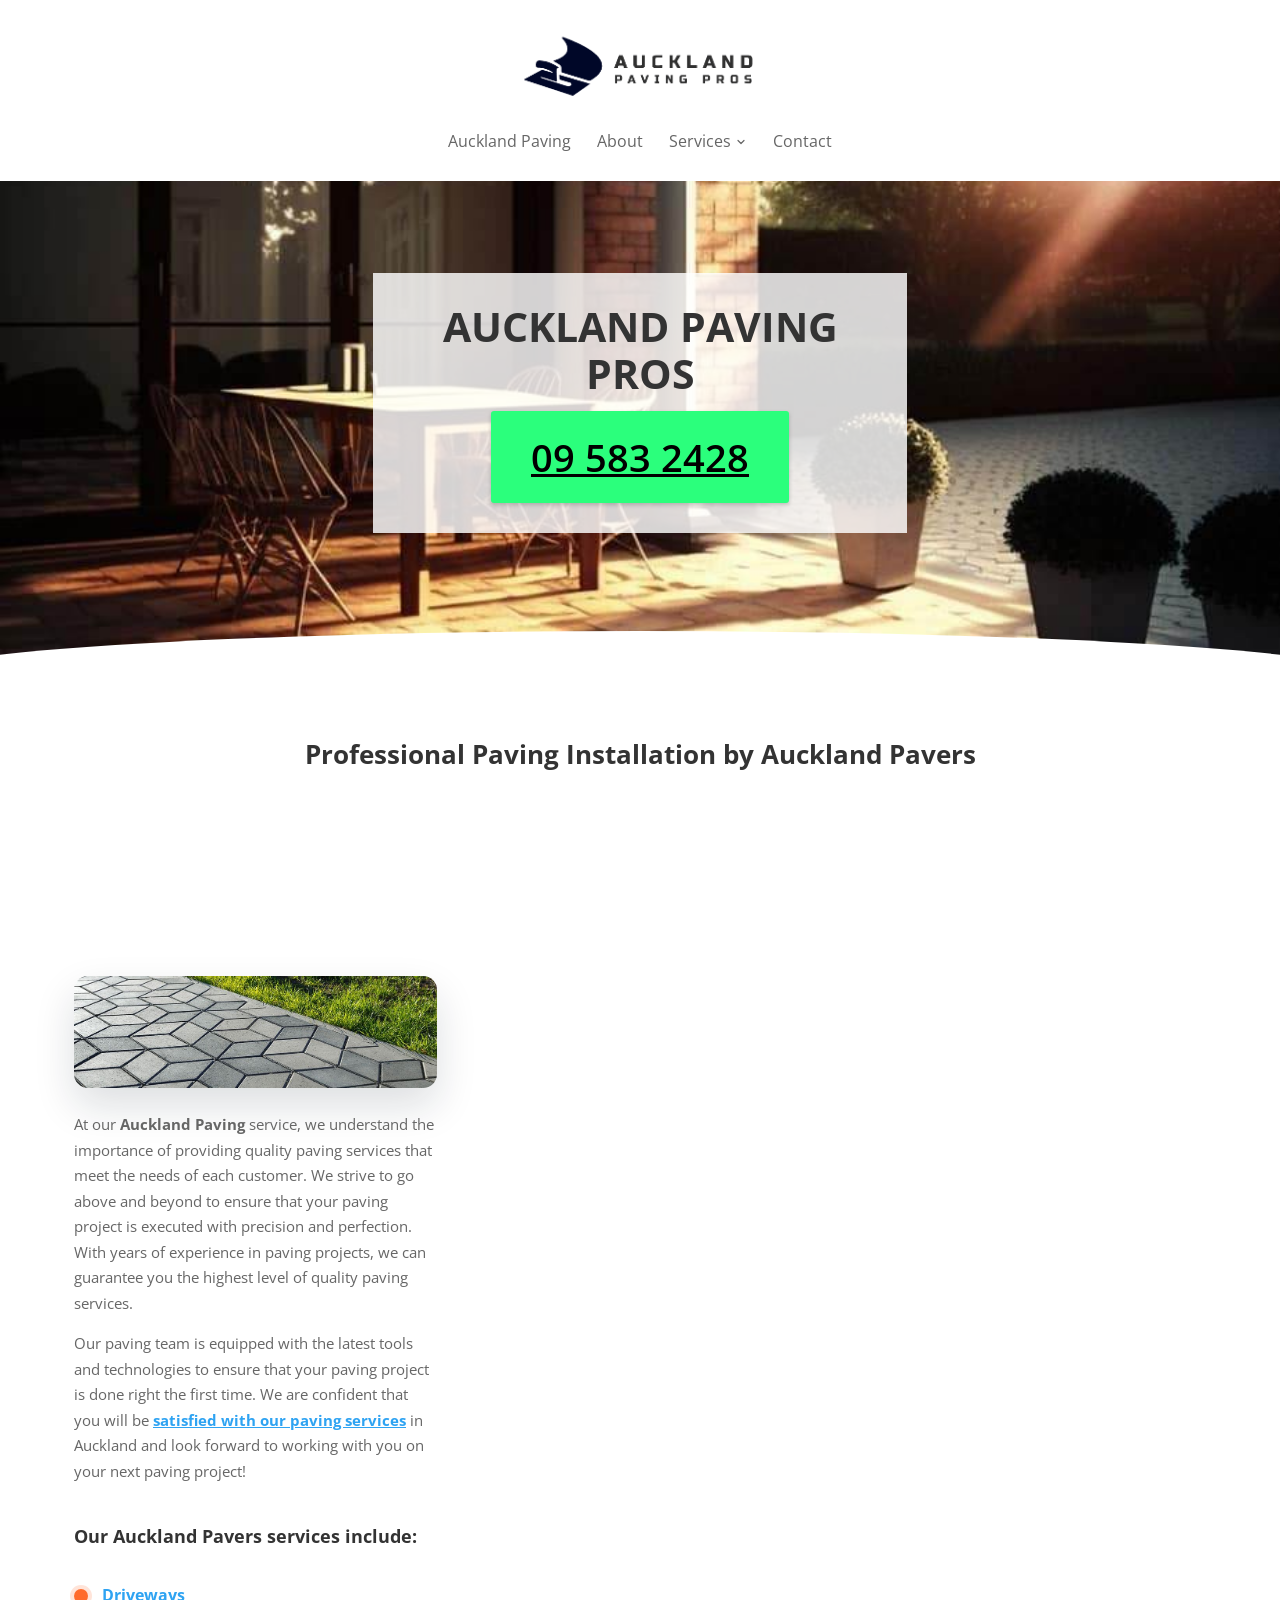
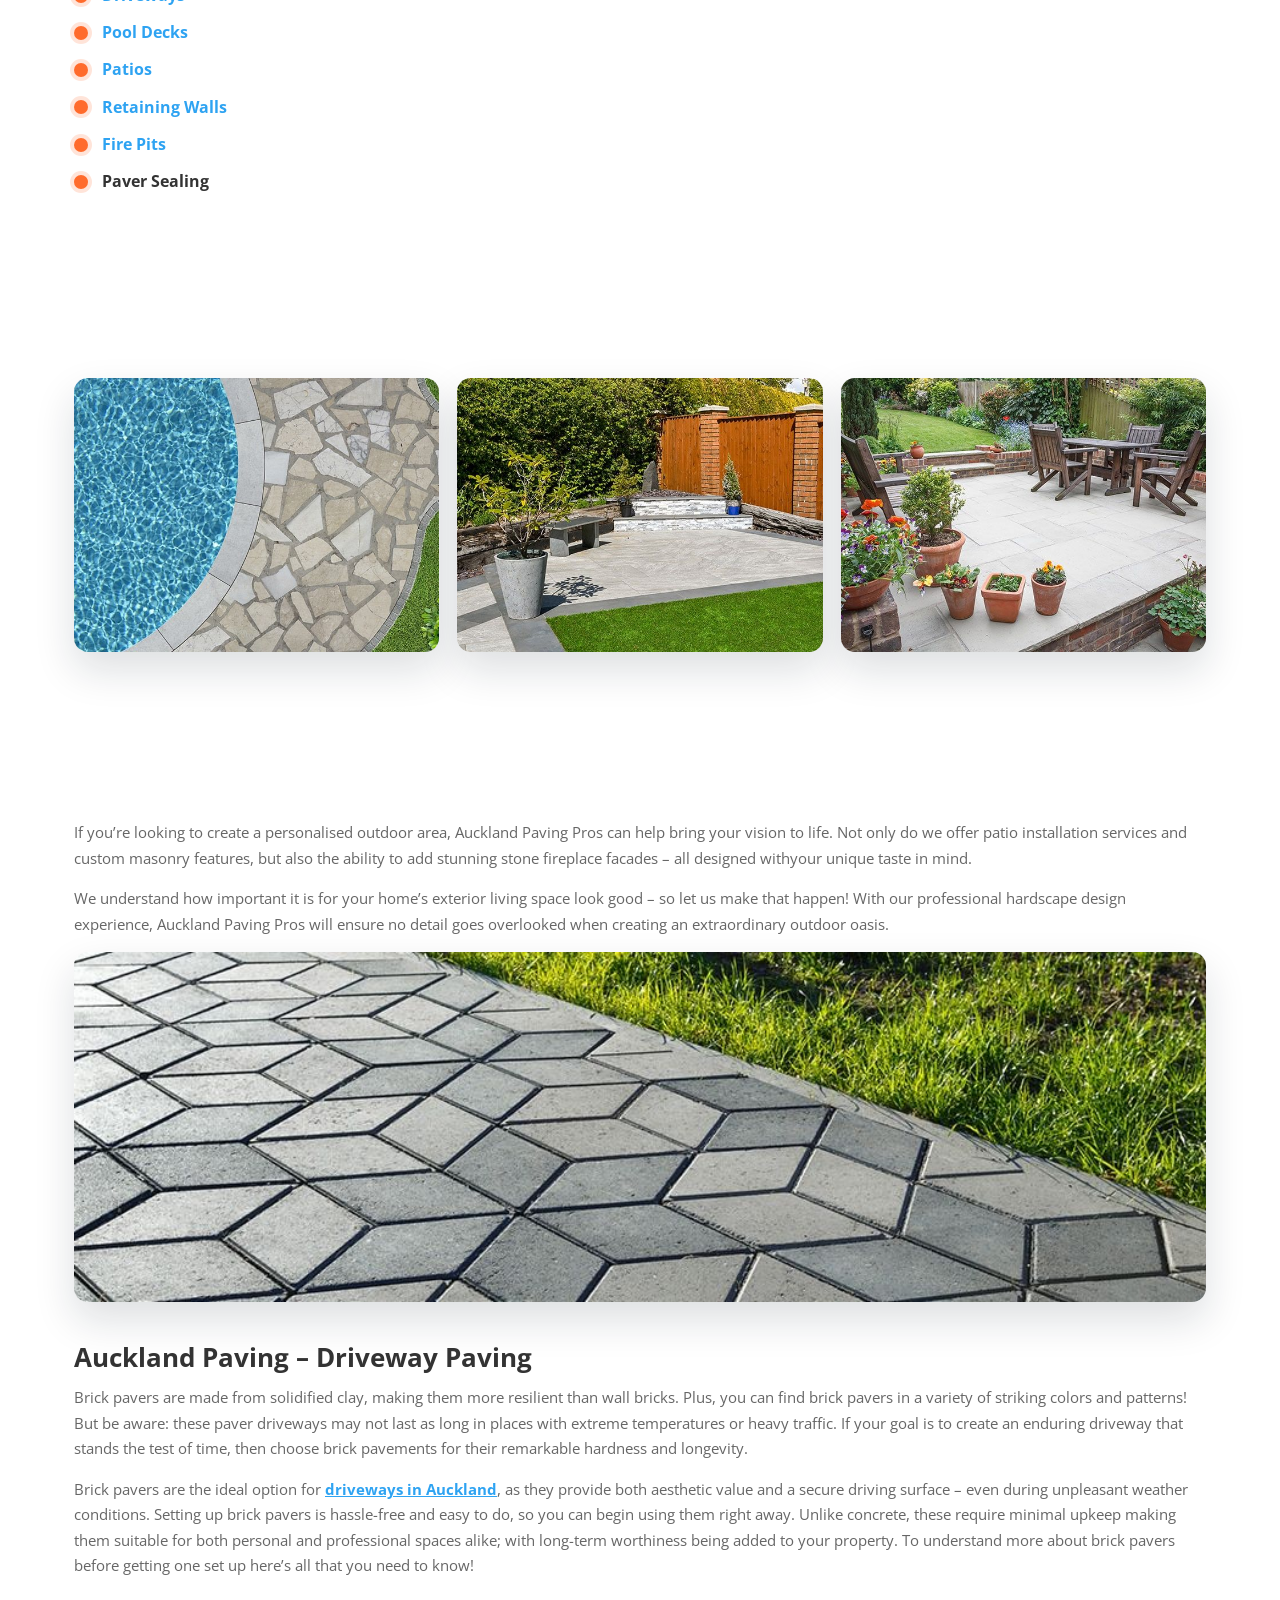
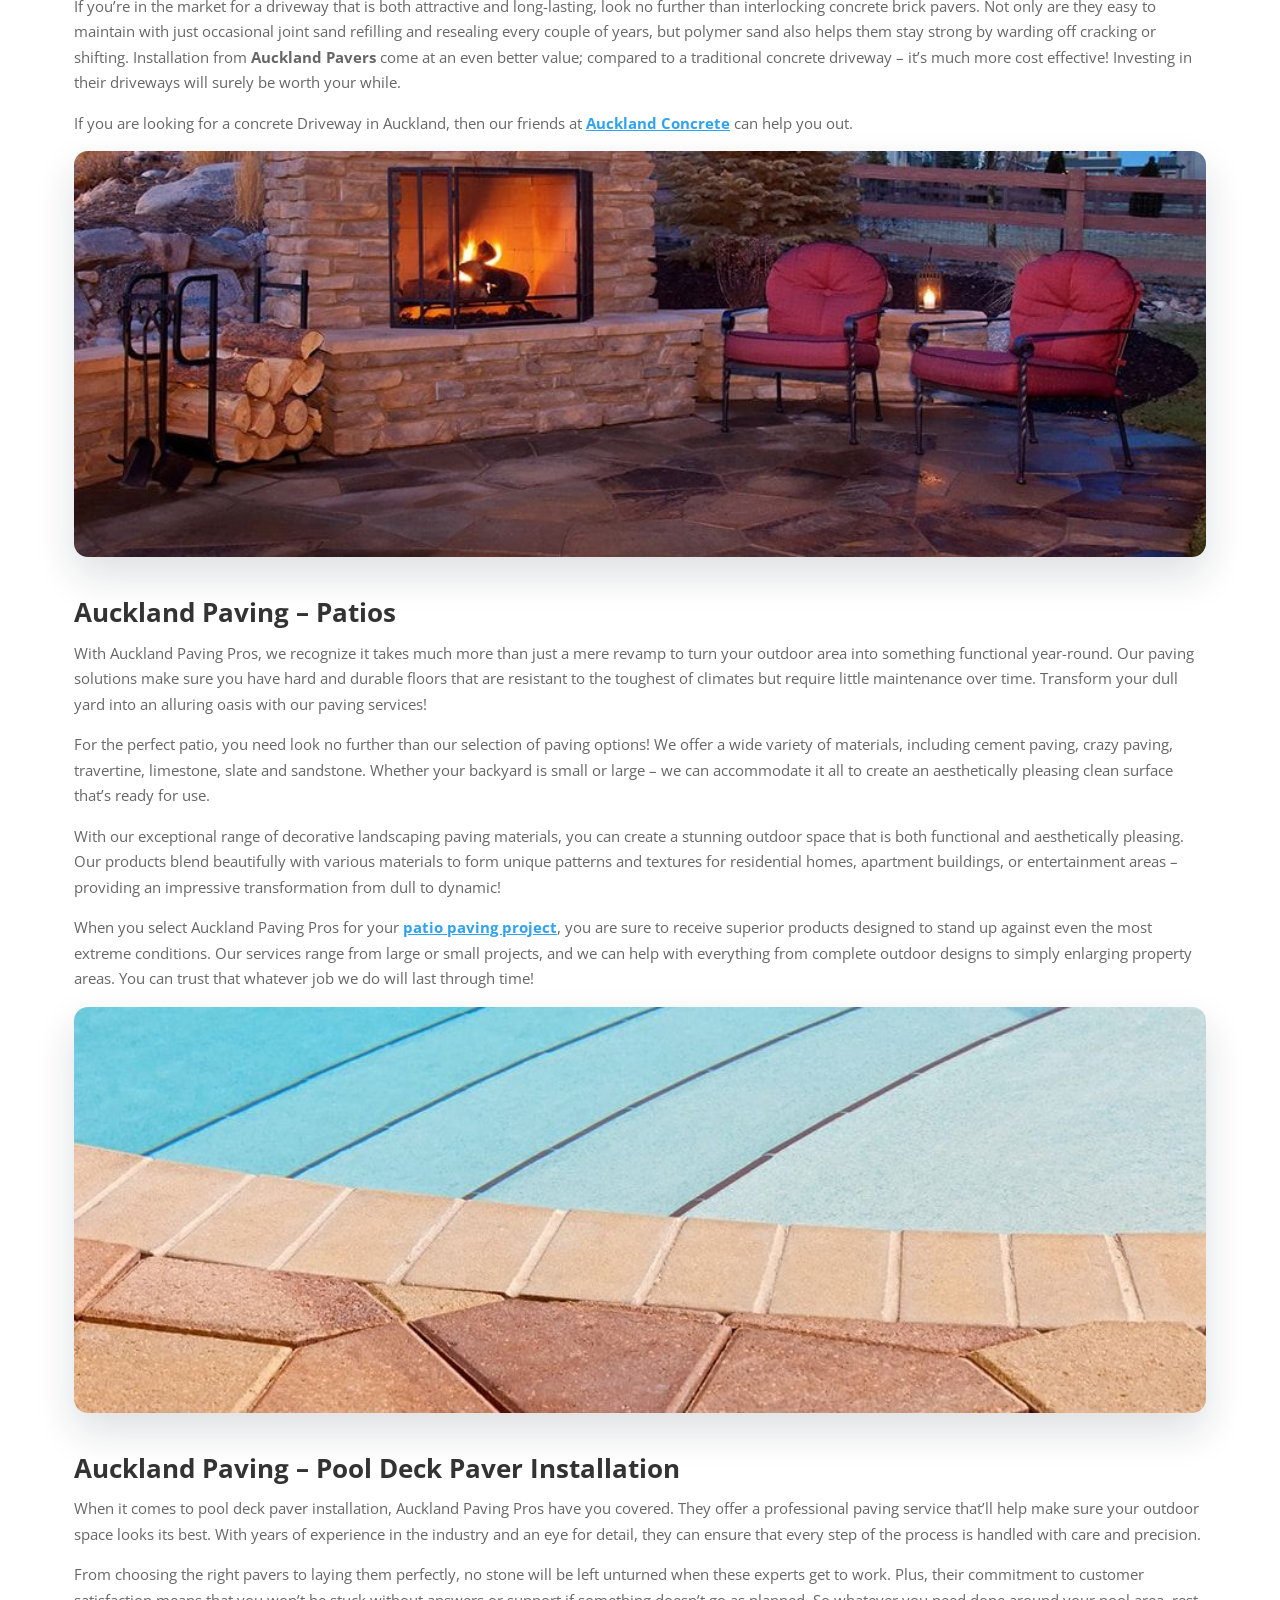
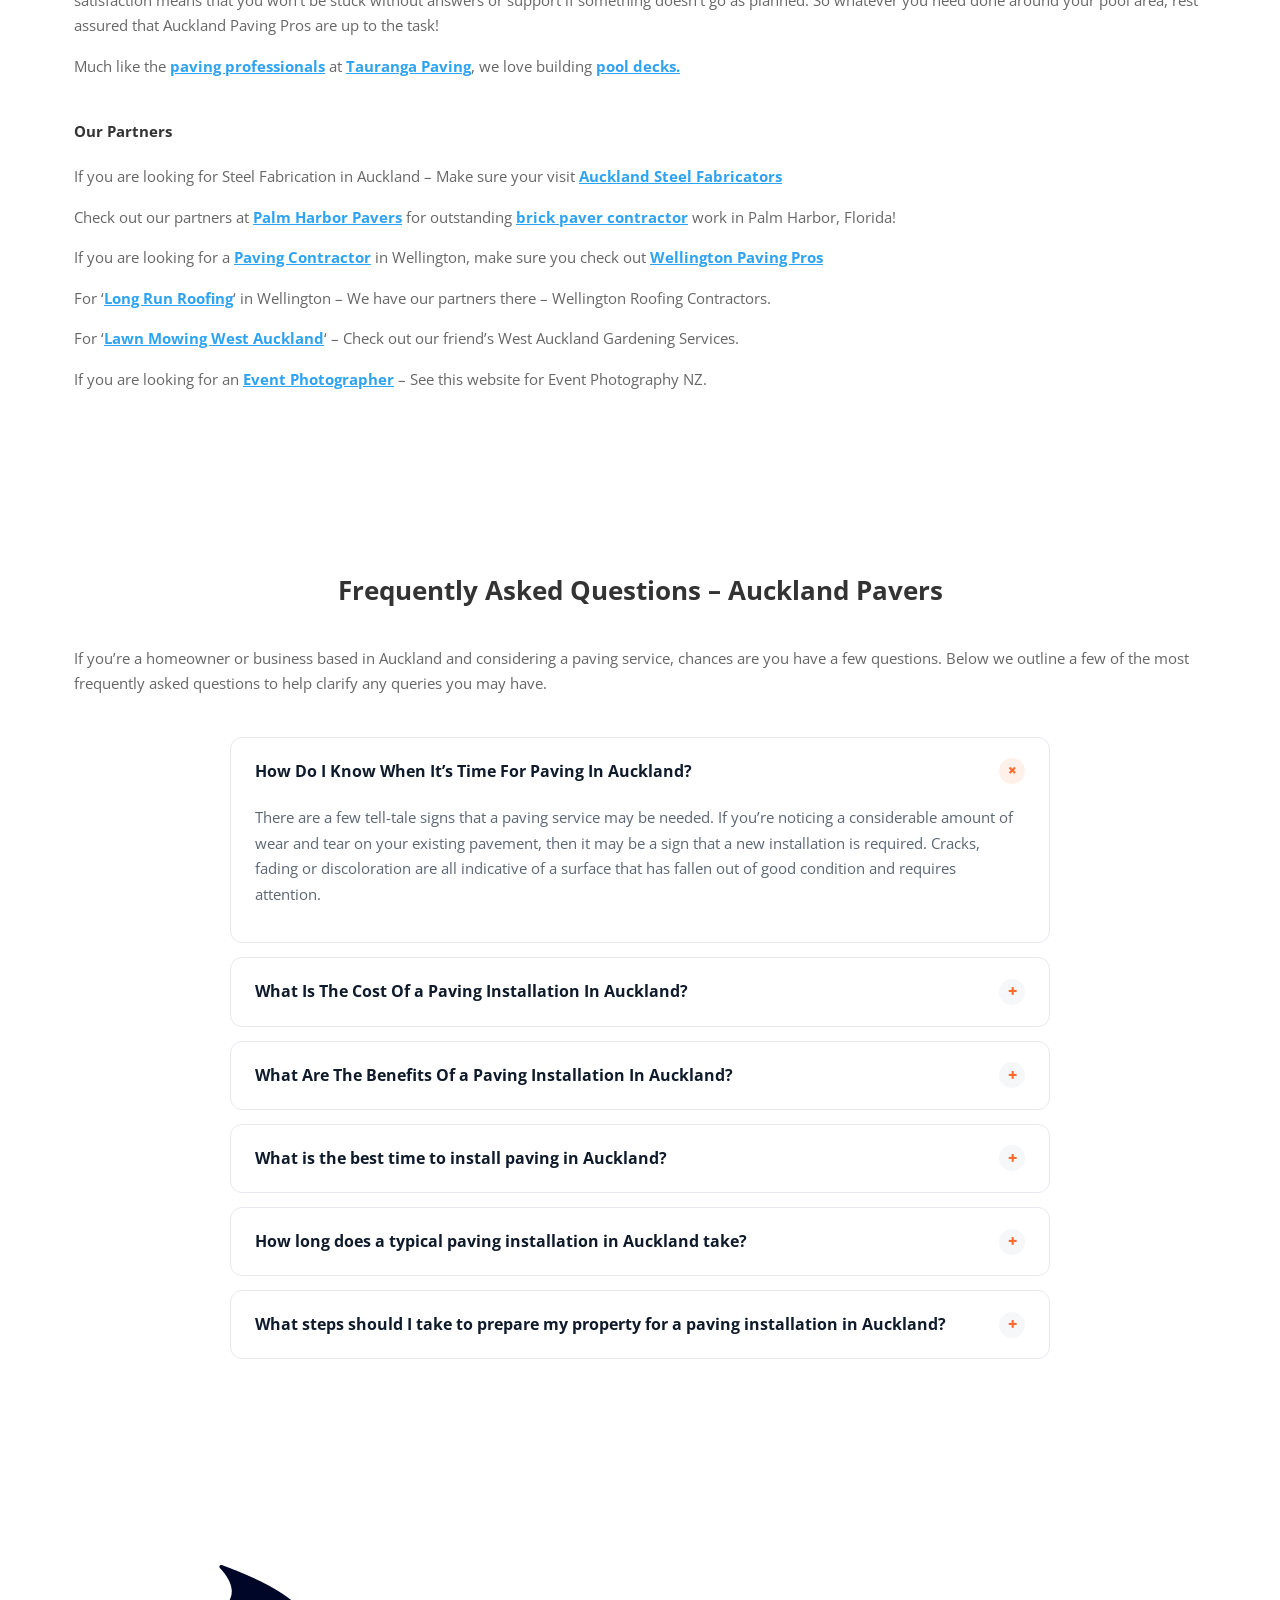
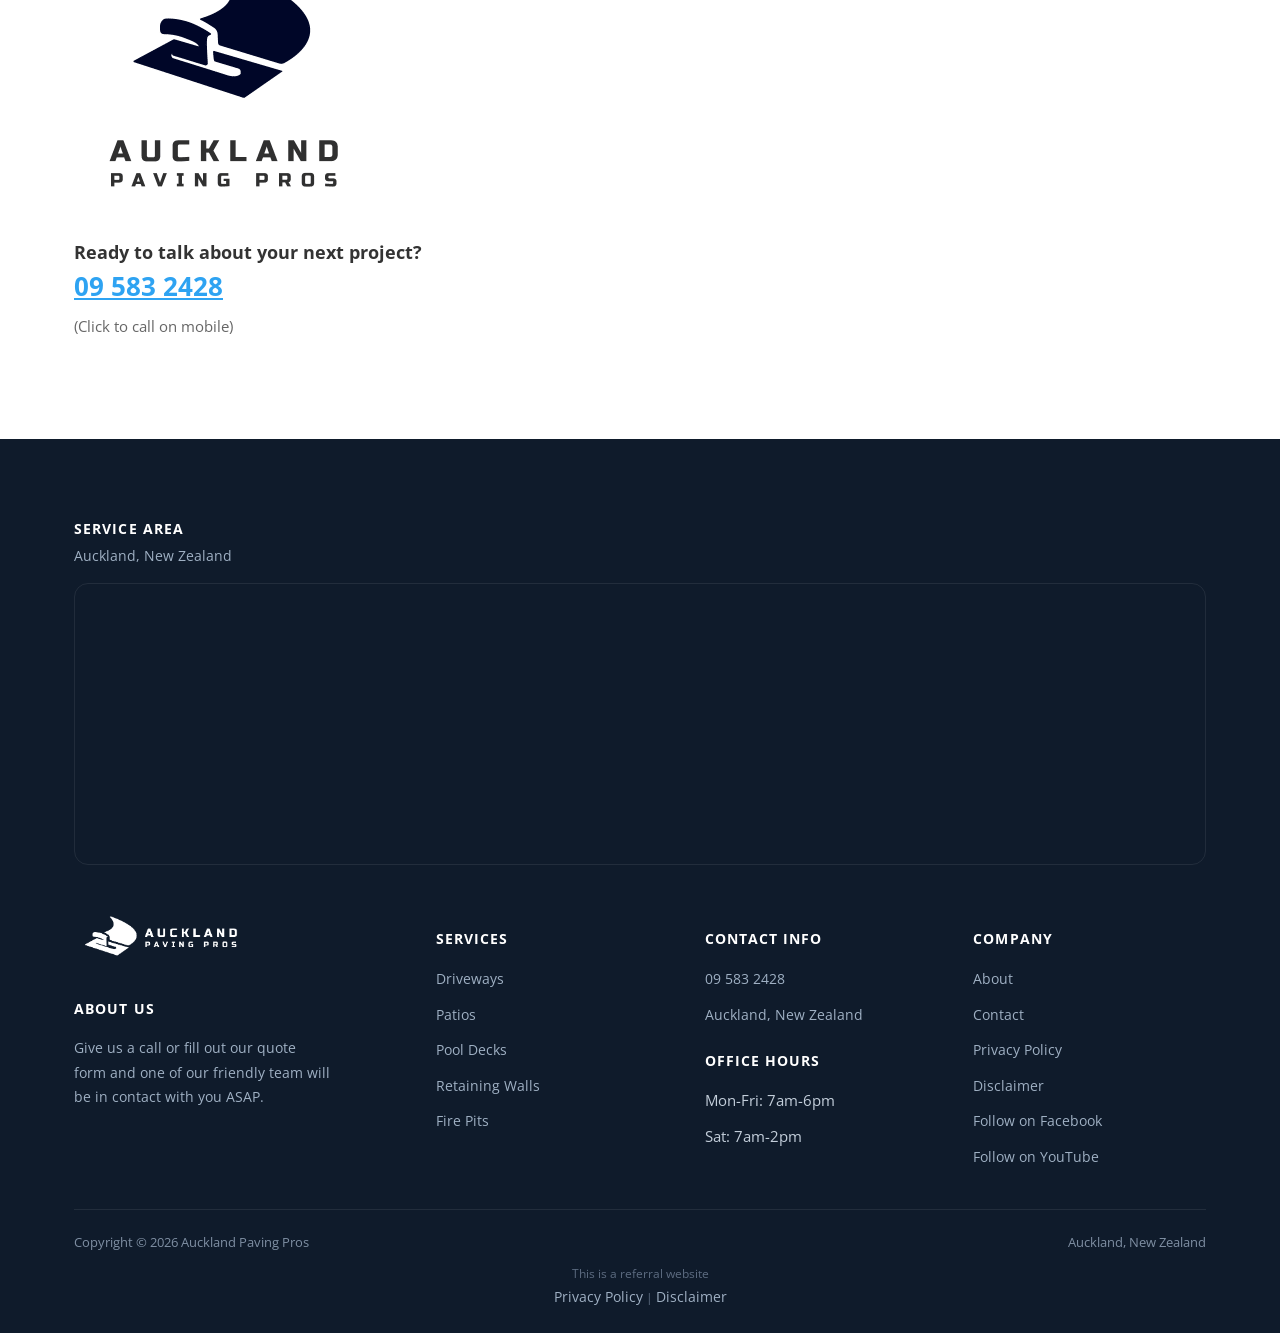
<file: index.html>
<!doctype html>
<html lang="en-NZ">
<head>
<!-- Google tag (gtag.js) -->
<script async src="https://www.googletagmanager.com/gtag/js?id=G-HHZVML1XHG"></script>
<script>
  window.dataLayer = window.dataLayer || [];
  function gtag(){dataLayer.push(arguments);}
  gtag('js', new Date());
  gtag('config', 'G-HHZVML1XHG');
  gtag('config', 'AW-11038635901');
</script>
<meta charset="UTF-8">
<meta name="viewport" content="width=device-width, initial-scale=1.0">
<link rel="icon" href="/favicon-32.png" sizes="32x32" type="image/png">
<link rel="icon" href="/favicon-192.png" sizes="192x192" type="image/png">
<link rel="apple-touch-icon" href="/apple-touch-icon.png">
<title>Auckland Paving Pros | Local Pavers | Patios &amp; Driveways</title>
<meta name="description" content="Auckland Paving Pros are your local paver contractor team. We pave Driveways, Patios, Pool Decks, Fire Pits. Retaining Walls and Fencing">
<meta name="robots" content="follow, index, max-snippet:-1, max-video-preview:-1, max-image-preview:large">
<link rel="canonical" href="https://aucklandpavingpros.co.nz/">
<meta property="og:locale" content="en_US">
<meta property="og:type" content="website">
<meta property="og:title" content="Auckland Paving Pros | Local Pavers | Patios &amp; Driveways">
<meta property="og:description" content="Auckland Paving Pros are your local paver contractor team. We pave Driveways, Patios, Pool Decks, Fire Pits. Retaining Walls and Fencing">
<meta property="og:url" content="https://aucklandpavingpros.co.nz/">
<meta property="og:site_name" content="Auckland Paving Pros | Local Pavers | Patios and Driveways">
<meta property="og:image" content="https://aucklandpavingpros.co.nz/images/Auckland-Paving-Logo-Square.png">
<meta property="og:image:secure_url" content="https://aucklandpavingpros.co.nz/images/Auckland-Paving-Logo-Square.png">
<meta property="og:image:width" content="600">
<meta property="og:image:height" content="600">
<meta property="og:image:alt" content="Auckland Paving Pros - PAvers Contractors in Auckland">
<meta property="og:image:type" content="image/png">
<meta name="twitter:card" content="summary_large_image">
<meta name="twitter:title" content="Auckland Paving Pros | Local Pavers | Patios &amp; Driveways">
<meta name="twitter:description" content="Auckland Paving Pros are your local paver contractor team. We pave Driveways, Patios, Pool Decks, Fire Pits. Retaining Walls and Fencing">
<meta name="twitter:image" content="https://aucklandpavingpros.co.nz/images/Auckland-Paving-Logo-Square.png">
<meta name="twitter:label1" content="Written by">
<meta name="twitter:data1" content="samstoysnz@gmail.com">
<meta name="twitter:label2" content="Time to read">
<meta name="twitter:data2" content="15 minutes">
<script type="application/ld+json">{"@context": "https://schema.org", "@graph": [{"@type": "Place", "@id": "https://aucklandpavingpros.co.nz/#place", "address": {"@type": "PostalAddress", "addressRegion": "Auckland", "addressCountry": "New Zealand"}}, {"@type": ["LocalBusiness", "Organization"], "@id": "https://aucklandpavingpros.co.nz/#organization", "name": "Auckland Paving Pros | Local Pavers | Patios and Driveways", "url": "https://aucklandpavingpros.co.nz", "sameAs": ["https://www.facebook.com/profile.php?id=100091277028378"], "email": "info@aucklandpavingpros.co.nz", "address": {"@type": "PostalAddress", "addressRegion": "Auckland", "addressCountry": "New Zealand"}, "logo": {"@type": "ImageObject", "@id": "https://aucklandpavingpros.co.nz/#logo", "url": "https://aucklandpavingpros.co.nz/images/Auckland-Paving-Logo-Square.png", "contentUrl": "https://aucklandpavingpros.co.nz/images/Auckland-Paving-Logo-Square.png", "caption": "Auckland Paving Pros | Local Pavers | Patios and Driveways", "inLanguage": "en-US", "width": "600", "height": "600"}, "openingHours": ["Monday,Tuesday,Wednesday,Thursday,Friday 08:00-18:00", "Saturday 08:00-14:00"], "location": {"@id": "https://aucklandpavingpros.co.nz/#place"}, "image": {"@id": "https://aucklandpavingpros.co.nz/#logo"}, "telephone": "+64-9-583-2428"}, {"@type": "WebSite", "@id": "https://aucklandpavingpros.co.nz/#website", "url": "https://aucklandpavingpros.co.nz", "name": "Auckland Paving Pros | Local Pavers | Patios and Driveways", "alternateName": "Auckland Pavers | Patios, Driveways and More", "publisher": {"@id": "https://aucklandpavingpros.co.nz/#organization"}, "inLanguage": "en-US"}, {"@type": "ImageObject", "@id": "https://aucklandpavingpros.co.nz/images/Auckland-Paving-Logo-Square.png", "url": "https://aucklandpavingpros.co.nz/images/Auckland-Paving-Logo-Square.png", "width": "600", "height": "600", "caption": "Auckland Paving Pros - PAvers Contractors in Auckland", "inLanguage": "en-US"}, {"@type": "WebPage", "@id": "https://aucklandpavingpros.co.nz/#webpage", "url": "https://aucklandpavingpros.co.nz/", "name": "Auckland Paving Pros | Local Pavers | Patios &amp; Driveways", "datePublished": "2022-12-19T21:39:52+00:00", "dateModified": "2025-05-12T09:54:02+00:00", "about": {"@id": "https://aucklandpavingpros.co.nz/#organization"}, "isPartOf": {"@id": "https://aucklandpavingpros.co.nz/#website"}, "primaryImageOfPage": {"@id": "https://aucklandpavingpros.co.nz/images/Auckland-Paving-Logo-Square.png"}, "inLanguage": "en-US"}, {"@type": "Person", "@id": "https://aucklandpavingpros.co.nz/#author", "name": "samstoysnz@gmail.com", "image": {"@type": "ImageObject", "@id": "https://secure.gravatar.com/avatar/1a805ecce72dbea624f8210f16b617142cd50f277b3b90b3f68485606a558cd0?s=96&amp;d=mm&amp;r=g", "url": "https://secure.gravatar.com/avatar/1a805ecce72dbea624f8210f16b617142cd50f277b3b90b3f68485606a558cd0?s=96&amp;d=mm&amp;r=g", "caption": "samstoysnz@gmail.com", "inLanguage": "en-US"}, "sameAs": ["https://aucklandpavingpros.co.nz"], "worksFor": {"@id": "https://aucklandpavingpros.co.nz/#organization"}}, {"@type": "Article", "headline": "Auckland Paving Pros | Local Pavers | Patios &amp; Driveways", "keywords": "Auckland Paving,Paving Auckland,Auckland Pavers", "datePublished": "2022-12-19T21:39:52+00:00", "dateModified": "2025-05-12T09:54:02+00:00", "author": {"@id": "https://aucklandpavingpros.co.nz/#author", "name": "samstoysnz@gmail.com"}, "publisher": {"@id": "https://aucklandpavingpros.co.nz/#organization"}, "description": "Auckland Paving Pros are your local paver contractor team. We pave Driveways, Patios, Pool Decks, Fire Pits. Retaining Walls and Fencing", "name": "Auckland Paving Pros | Local Pavers | Patios &amp; Driveways", "@id": "https://aucklandpavingpros.co.nz/#richSnippet", "isPartOf": {"@id": "https://aucklandpavingpros.co.nz/#webpage"}, "image": {"@id": "https://aucklandpavingpros.co.nz/images/Auckland-Paving-Logo-Square.png"}, "inLanguage": "en-US", "mainEntityOfPage": {"@id": "https://aucklandpavingpros.co.nz/#webpage"}}]}</script>
<script type="application/ld+json">{"@context": "http://www.schema.org", "@type": "LocalBusiness", "name": "Auckland Paving Pros", "url": "https://aucklandpavingpros.co.nz/", "sameAs": ["https://www.facebook.com/profile.php?id=100091277028378", "https://www.youtube.com/channel/UCWm7Fk31yFIG1WOCDPppA0A"], "logo": "https://citationvault.com/wp-content/uploads/cpop_main_uploads/308/Auckland-Paving-Logo-Long.png", "description": "Auckland Paving Pros is a leading paving contractor company based in Auckland, New Zealand. With years of experience in the industry, we specialize in providing top-quality paving services for both residential and commercial clients. Our skilled team of professionals is dedicated to delivering exceptional results, using the latest techniques and high-quality materials to create durable and visually appealing paved surfaces. Whether it's a driveway, patio, pool deck, or any other outdoor space, Auckland Paving Pros ensures precision, attention to detail, and customer satisfaction at every step of the project. Contact us today for all your paving needs in Auckland.", "address": {"@type": "PostalAddress", "streetAddress": "Auckland", "addressLocality": "Auckland", "addressRegion": "Auckland", "postalCode": "1025", "addressCountry": "New Zealand"}, "contactPoint": {"@type": "ContactPoint", "telephone": "09 583 2428"}, "openingHoursSpecification": [{"@type": "OpeningHoursSpecification", "dayOfWeek": ["Monday", "Tuesday", "Wednesday", "Thursday", "Friday"], "opens": "07:00:00+12:00", "closes": "18:00:00+12:00"}, {"@type": "OpeningHoursSpecification", "dayOfWeek": ["Saturday"], "opens": "07:00:00+12:00", "closes": "14:00:00+12:00"}]}</script>
<script type="application/ld+json">{"@context": "https://schema.org", "@type": "FAQPage", "mainEntity": [{"@type": "Question", "name": "How Do I Know When It’s Time For Paving In Auckland?", "acceptedAnswer": {"@type": "Answer", "text": "There are a few tell-tale signs that a paving service may be needed. If you’re noticing a considerable amount of wear and tear on your existing pavement, then it may be a sign that a new installation is required. Cracks, fading or discoloration are all indicative of a surface that has fallen out of good condition and requires attention."}}, {"@type": "Question", "name": "What Is The Cost Of a Paving Installation In Auckland?", "acceptedAnswer": {"@type": "Answer", "text": "The cost of a paving installation in Auckland can vary depending on a variety of factors. These include the size and scope of the job, as well as the type of materials used. On average, a paving project in this area can range anywhere from a few hundred to a few thousand dollars."}}, {"@type": "Question", "name": "What Are The Benefits Of a Paving Installation In Auckland?", "acceptedAnswer": {"@type": "Answer", "text": "The main benefit of a paving installation in Auckland is the increase in value it can bring to a property. Not only does a well-installed pavement add aesthetic appeal, but it also improves the durability and longevity of a surface. Additionally, a paved surface can provide a safe, slip-resistant walking area for pedestrians."}}, {"@type": "Question", "name": "What is the best time to install paving in Auckland?", "acceptedAnswer": {"@type": "Answer", "text": "Auckland Pavers – The most favourable time for installing paving in Auckland is typically during autumn and winter due to cooler temperatures and a more consistent level of humidity. This helps the paving material to adhere better and reduces the risk of moisture damage to the pavement materials such as cracking or spalling."}}, {"@type": "Question", "name": "How long does a typical paving installation in Auckland take?", "acceptedAnswer": {"@type": "Answer", "text": "Depending on a variety of factors, a paving installation in Auckland can take anywhere between a few days to a couple of weeks. The time frame will depend on the size and complexity of the paving project, as well as the experience level of the tradespeople carrying out the work."}}, {"@type": "Question", "name": "What steps should I take to prepare my property for a paving installation in Auckland?", "acceptedAnswer": {"@type": "Answer", "text": "Before a paving installation in Auckland project can begin, it is important to ensure that the ground is properly prepared. This process includes removing all existing vegetation, levelling out the ground, and compacting the soil. When these steps are completed correctly, a successful paving installation in Auckland can be achieved."}}]}</script>
<link rel="preconnect" href="https://fonts.googleapis.com">
<link rel="preconnect" href="https://fonts.gstatic.com" crossorigin>
<link rel="preload" as="style" href="https://fonts.googleapis.com/css2?family=Open+Sans:wght@400;600;700;800&display=swap" onload="this.onload=null;this.rel='stylesheet'">
<noscript><link rel="stylesheet" href="https://fonts.googleapis.com/css2?family=Open+Sans:wght@400;600;700;800&display=swap"></noscript>
<link rel="stylesheet" href="/css/style.css">
<style id="mnfix">.mobile-menu.open{max-height:calc(100vh - 150px);max-height:calc(100dvh - 150px);overflow-y:auto;-webkit-overflow-scrolling:touch;overscroll-behavior:contain}.mobile-menu.msub-ready .mobile-submenu{display:none}.mobile-menu.msub-ready .mobile-submenu.open{display:flex}.mobile-menu a.msub-parent{display:flex;justify-content:space-between;align-items:center}.mobile-menu a.msub-parent::after{content:"";width:8px;height:8px;border-right:2px solid currentColor;border-bottom:2px solid currentColor;transform:rotate(45deg);margin-right:6px;transition:transform .2s}.mobile-menu a.msub-parent[aria-expanded=true]::after{transform:rotate(-135deg)}</style></head>
<body class="">
<header class="classic">
  <div class="c-head wrap">
    <a href="/" class="brand"><img src="/images/Auckland-Paving-Logo-Long.png" alt="Auckland Paving Pros" width="551" height="175"></a>
    <nav class="links"><a href="/">Auckland Paving</a><a href="/about/">About</a><div class="nav-item"><a href="/services/">Services <svg viewBox="0 0 24 24" fill="none" stroke-width="2.4" stroke-linecap="round" stroke-linejoin="round"><path d="m6 9 6 6 6-6"/></svg></a><div class="nav-dropdown"><a href="/driveway-paving/">Driveways</a><a href="/pool-decks/">Pool Decks</a><a href="/patios-paving/">Patios</a><a href="/retaining-walls/">Retaining Walls</a><a href="/fire-pits/">Fire Pits</a></div></div><a href="/contact/">Contact</a></nav>
    <button type="button" class="hamburger-btn" id="hamburgerBtn" aria-label="Open menu" aria-expanded="false"><svg viewBox="0 0 24 24" fill="none" stroke="#fff" stroke-width="2.4" stroke-linecap="round" stroke-linejoin="round"><path d="M4 7h16M4 12h16M4 17h16"/></svg></button>
  </div>
  <div class="mobile-menu" id="mobileMenu"><a href="/">Auckland Paving</a><a href="/about/">About</a><a href="/services/">Services</a><div class="mobile-submenu"><a href="/driveway-paving/">Driveways</a><a href="/pool-decks/">Pool Decks</a><a href="/patios-paving/">Patios</a><a href="/retaining-walls/">Retaining Walls</a><a href="/fire-pits/">Fire Pits</a></div><a href="/contact/">Contact</a><a href="tel:095832428" class="mobile-menu-phone">Call 09 583 2428</a></div>
</header>
<main>
<section class="hero-c" id="top"><div class="hero-c-box"><div class="row"><div class="text"><h1>AUCKLAND PAVING PROS</h1></div><p class="btn-wrap"><a class="btn btn-primary" href="tel:095832428">09 583 2428</a></p></div></div></section>
<section class=""><div class="wrap"><div class="row"><div class="text">




<h2>Professional Paving Installation by Auckland Pavers</h2>




 
</div></div></div></section>
<section class=""><div class="wrap"><div class="row cols cols-2 formrow"><div class="col"><div class="figure"><img src="/images/paving-image-1.jpg" alt="auckland paving northshore" width="929" height="287" loading="lazy" decoding="async"></div><div class="text"><p>At our <strong>Auckland Paving</strong> service, we understand the importance of providing quality paving services that meet the needs of each customer. We strive to go above and beyond to ensure that your paving project is executed with precision and perfection. With years of experience in paving projects, we can guarantee you the highest level of quality paving services.</p>
<p>Our paving team is equipped with the latest tools and technologies to ensure that your paving project is done right the first time. We are confident that you will be <a href="/services/">satisfied with our paving services</a> in Auckland and look forward to working with you on your next paving project!<br>​</p>
<h3>Our Auckland Pavers services include:<br>​</h3>
<ul>
<li>
<h4><a href="/driveway-paving/"><strong>Driveways</strong></a></h4>
</li>
<li>
<h4><a href="/pool-decks/"><strong>Pool Decks</strong></a></h4>
</li>
<li>
<h4><a href="/patios-paving/"><strong>Patios</strong></a></h4>
</li>
<li>
<h4><a href="/retaining-walls/"><strong>Retaining Walls</strong></a></h4>
</li>
<li>
<h4><a href="/fire-pits/"><strong>Fire Pits</strong></a></h4>
</li>
<li>
<h4><strong>Paver Sealing​</strong></h4>
</li>
</ul></div></div><div class="col"><div class="form-card"><iframe src="https://api.leadconnectorhq.com/widget/form/p5FdgIi68Zt3rH1b5nBA" style="width:100%;height:100%;min-height:800px;border:none;border-radius:14px" id="inline-p5FdgIi68Zt3rH1b5nBA" data-layout="{'id':'INLINE'}" data-trigger-type="alwaysShow" data-trigger-value="" data-activation-type="alwaysActivated" data-activation-value="" data-deactivation-type="neverDeactivate" data-deactivation-value="" data-form-name="PAVING" data-height="800" data-layout-iframe-id="inline-p5FdgIi68Zt3rH1b5nBA" data-form-id="p5FdgIi68Zt3rH1b5nBA" data-cookie-consent="true" data-cookie-consent-provider="auto" title="PAVING"></iframe></div></div></div></div></section>
<section class=""><div class="wrap"><div class="row gallery-grid"><div class="figure"><img src="/images/hamilton-paving_a1.jpg" alt="Auckland pool decking paving" width="800" height="480" loading="lazy" decoding="async"></div><div class="figure"><img src="/images/hamilton-paving-concrete-outdoor-spaces.jpg" alt="patio builders auckland" width="800" height="480" loading="lazy" decoding="async"></div><div class="figure"><img src="/images/hamilton-paving-concrete-patio.jpg" alt="auckland paving northshore" width="800" height="480" loading="lazy" decoding="async"></div></div></div></section>
<section class=""><div class="wrap"><div class="row"><div class="text"><p>If you’re looking to create a personalised outdoor area, Auckland Paving Pros can help bring your vision to life. Not only do we offer patio installation services and custom masonry features, but also the ability to add stunning stone fireplace facades – all designed with​your unique taste in mind.</p>
<p>​We understand how important it is for your home’s exterior living space look good – so let us make that happen! With our professional hardscape design experience, Auckland Paving Pros will ensure no detail goes overlooked when creating an extraordinary outdoor oasis.</p></div><div class="figure"><img src="/images/paving-image-1.jpg" alt="paving in northshore image" width="929" height="287" loading="lazy" decoding="async"></div></div><div class="row"><div class="text"><h2>Auckland Paving – Driveway Paving</h2>
<p>Brick pavers are made from solidified clay, making them more resilient than wall bricks. Plus, you can find brick pavers in a variety of striking colors and patterns! But be aware: these paver driveways may not last as long in places with extreme temperatures or heavy traffic. If your goal is to create an enduring driveway that stands the test of time, then choose brick pavements for their remarkable hardness and longevity.</p>
<p>Brick pavers are the ideal option for <a href="/driveway-paving/">driveways in Auckland</a>, as they provide both aesthetic value and a secure driving surface – even during unpleasant weather conditions. Setting up brick pavers is hassle-free and easy to do, so you can begin using them right away. Unlike concrete, these require minimal upkeep making them suitable for both personal and professional spaces alike; with long-term worthiness being added to your property. To understand more about brick pavers before getting one set up here’s all that you need to know!</p>
<p>If you’re in the market for a driveway that is both attractive and long-lasting, look no further than interlocking concrete brick pavers. Not only are they easy to maintain with just occasional joint sand refilling and resealing every couple of years, but polymer sand also helps them stay strong by warding off cracking or shifting. Installation from <strong>Auckland Pavers</strong> come at an even better value; compared to a traditional concrete driveway – it’s much more cost effective! Investing in their driveways will surely be worth your while.</p>
<p>If you are looking for a concrete Driveway in Auckland, then our friends at <a href="https://aucklandconcreteservice.co.nz/" target="_blank" rel="noopener">Auckland Concrete</a> can help you out.</p>
</div><div class="figure"><img src="/images/patio-pavers.jpg" alt="patio paving takapuna" width="929" height="333" loading="lazy" decoding="async"></div></div><div class="row"><div class="text"><h2>Auckland Paving – Patios</h2>
<p>With Auckland Paving Pros, we recognize it takes much more than just a mere revamp to turn your outdoor area into something functional year-round. Our paving solutions make sure you have hard and durable floors that are resistant to the toughest of climates but require little maintenance over time. Transform your dull yard into an alluring oasis with our paving services!</p>
<p>For the perfect patio, you need look no further than our selection of paving options! We offer a wide variety of materials, including cement paving, crazy paving, travertine, limestone, slate and sandstone. Whether your backyard is small or large – we can accommodate it all to create an aesthetically pleasing clean surface that’s ready for use.</p>
<p>With our exceptional range of decorative landscaping paving materials, you can create a stunning outdoor space that is both functional and aesthetically pleasing. Our products blend beautifully with various materials to form unique patterns and textures for residential homes, apartment buildings, or entertainment areas – providing an impressive transformation from dull to dynamic!</p>
<p>When you select Auckland Paving Pros for your <a href="/patios-paving/">patio paving project</a>, you are sure to receive superior products designed to stand up against even the most extreme conditions. Our services range from large or small projects, and we can help with everything from complete outdoor designs to simply enlarging property areas. You can trust that whatever job we do will last through time!</p></div><div class="figure"><img src="/images/Paving-pool-pdecking.jpg" alt="pool paving around deck" width="929" height="333" loading="lazy" decoding="async"></div></div><div class="row"><div class="text"><h2>Auckland Paving – Pool Deck Paver Installation</h2>
<p>When it comes to pool deck paver installation, Auckland Paving Pros have you covered. They offer a professional paving service that’ll help make sure your outdoor space looks its best. With years of experience in the industry and an eye for detail, they can ensure that every step of the process is handled with care and precision.</p>
<p>From choosing the right pavers to laying them perfectly, no stone will be left unturned when these experts get to work. Plus, their commitment to customer satisfaction means that you won’t be stuck without answers or support if something doesn’t go as planned. So whatever you need done around your pool area, rest assured that Auckland Paving Pros are up to the task!</p>
<p>Much like the <a href="https://taurangapaving.co.nz/" target="_blank" rel="noopener">paving professionals</a> at <a href="https://taurangapaving.co.nz/" target="_blank" rel="noopener">Tauranga Paving</a>, we love building <a href="/pool-decks/">pool decks.</a></p>
</div></div><div class="row"><div class="text"><h4>Our Partners</h4></div><div class="text"><p>If you are looking for Steel Fabrication in Auckland – Make sure your visit <a href="https://steelfabricationauckland.co.nz/" target="_blank" rel="noopener">Auckland Steel Fabricators</a></p>
<p>Check out our partners at <a href="https://palmharborpavers.com/" target="_blank" rel="noopener">Palm Harbor Pavers</a> for outstanding <a href="https://palmharborpavers.com/" target="_blank" rel="noopener">brick paver contractor</a> work in Palm Harbor, Florida!</p>
<p>If you are looking for a <a href="https://pavingwellington.co.nz/" target="_blank" rel="noopener">Paving Contractor</a> in Wellington, make sure you check out <a href="https://pavingwellington.co.nz/" target="_blank" rel="noopener">Wellington Paving Pros</a></p>
<p>For ‘<a href="https://wellingtonroofingcontractors.co.nz/" target="_blank" rel="noopener">Long Run Roofing</a>‘ in Wellington – We have our partners there – Wellington Roofing Contractors.</p>
<p>For ‘<a href="https://westaucklandgardeningservices.co.nz/" target="_blank" rel="noopener">Lawn Mowing West Auckland</a>‘ – Check out our friend’s West Auckland Gardening Services.</p>
<p>If you are looking for an <a href="https://eventphotographer.co.nz/" target="_blank" rel="noopener">Event Photographer</a> – See this website for Event Photography NZ.</p></div></div></div></section>
<section class=""><div class="wrap"><div class="row"><div class="text"><h2>Frequently Asked Questions – Auckland Pavers</h2></div></div><div class="row"><div class="text"><p>If you’re a homeowner or business based in Auckland and considering a paving service, chances are you have a few questions. Below we outline a few of the most frequently asked questions to help clarify any queries you may have.</p></div></div><div class="row"><div class="faq-wrap"><details class="faq-item" open><summary>How Do I Know When It’s Time For Paving In Auckland?<span class="faq-icon">+</span></summary><div class="faq-answer"><p>There are a few tell-tale signs that a paving service may be needed. If you’re noticing a considerable amount of wear and tear on your existing pavement, then it may be a sign that a new installation is required. Cracks, fading or discoloration are all indicative of a surface that has fallen out of good condition and requires attention.</p></div></details><details class="faq-item" ><summary>What Is The Cost Of a Paving Installation In Auckland?<span class="faq-icon">+</span></summary><div class="faq-answer"><p>The cost of a paving installation in Auckland can vary depending on a variety of factors. These include the size and scope of the job, as well as the type of materials used. On average, a paving project in this area can range anywhere from a few hundred to a few thousand dollars.</p></div></details><details class="faq-item" ><summary>What Are The Benefits Of a Paving Installation In Auckland?<span class="faq-icon">+</span></summary><div class="faq-answer"><p>The main benefit of a paving installation in Auckland is the increase in value it can bring to a property. Not only does a well-installed pavement add aesthetic appeal, but it also improves the durability and longevity of a surface. Additionally, a paved surface can provide a safe, slip-resistant walking area for pedestrians.</p></div></details><details class="faq-item" ><summary>What is the best time to install paving in Auckland?<span class="faq-icon">+</span></summary><div class="faq-answer"><p>Auckland Pavers – The most favourable time for installing paving in Auckland is typically during autumn and winter due to cooler temperatures and a more consistent level of humidity. This helps the paving material to adhere better and reduces the risk of moisture damage to the pavement materials such as cracking or spalling.</p></div></details><details class="faq-item" ><summary>How long does a typical paving installation in Auckland take?<span class="faq-icon">+</span></summary><div class="faq-answer"><p>Depending on a variety of factors, a paving installation in Auckland can take anywhere between a few days to a couple of weeks. The time frame will depend on the size and complexity of the paving project, as well as the experience level of the tradespeople carrying out the work.</p></div></details><details class="faq-item" ><summary>What steps should I take to prepare my property for a paving installation in Auckland?<span class="faq-icon">+</span></summary><div class="faq-answer"><p>Before a paving installation in Auckland project can begin, it is important to ensure that the ground is properly prepared. This process includes removing all existing vegetation, levelling out the ground, and compacting the soil. When these steps are completed correctly, a successful paving installation in Auckland can be achieved.</p></div></details></div></div></div></section>
<section class=""><div class="wrap"><div class="row"><div class="text"><h2><img src="/images/Auckland-Paving-Logo-Square-300x300.png" alt="Auckland Paving Pros - PAvers Contractors in Auckland" width="300" height="300" loading="lazy" decoding="async"></h2>
<h3>Ready to talk about your next project?</h3>

<h2><a href="tel:095832428">09 583 2428</a></h2>
<p>(Click to call on mobile)</p></div></div></div></section>
</main>
<footer>
  <div class="wrap">
    <div class="footer-map-head"><h4>Service Area</h4><p>Auckland, New Zealand</p></div><div class="footer-map"><iframe src="https://www.google.com/maps/embed?pb=!1m14!1m8!1m3!1d204229.87776037626!2d174.74489804382952!3d-36.88815113895704!3m2!1i1024!2i768!4f13.1!3m3!1m2!1s0x454b20568e2b8bc9%3A0xc3714a4a0e9569f4!2sAuckland%20Paving%20Pros!5e0!3m2!1sen!2snz!4v1680209592023!5m2!1sen!2snz" width="600" height="280" style="border:0" allowfullscreen loading="lazy" referrerpolicy="no-referrer-when-downgrade" title="Auckland Paving Pros service area map"></iframe></div>
    <div class="footer-grid "><div class="footer-brand"><a href="/" class="brand"><img src="/images/Auckland-Paving-Logo-White.png" alt="Auckland Paving Pros" width="551" height="175" loading="lazy"></a><h4>About us</h4><p>Give us a call or fill out our quote form and one of our friendly team will be in contact with you ASAP.</p></div><div><h4>Services</h4><ul><li><a href="/driveway-paving/">Driveways</a></li><li><a href="/patios-paving/">Patios</a></li><li><a href="/pool-decks/">Pool Decks</a></li><li><a href="/retaining-walls/">Retaining Walls</a></li><li><a href="/fire-pits/">Fire Pits</a></li></ul></div><div><h4>Contact Info</h4><ul><li><a href="tel:095832428">09 583 2428</a></li><li><a href="https://goo.gl/maps/QBWbCH5cz4g74pkw9" target="_blank" rel="noopener">Auckland, New Zealand</a></li></ul><h4 style="margin-top:22px;">Office Hours</h4><ul><li>Mon-Fri: 7am-6pm</li><li>Sat: 7am-2pm</li></ul></div><div><h4>Company</h4><ul><li><a href="/about/">About</a></li><li><a href="/contact/">Contact</a></li><li><a href="/privacy-policy/">Privacy Policy</a></li><li><a href="/disclaimer/">Disclaimer</a></li><li><a href="https://www.facebook.com/profile.php?id=100091277028378" target="_blank" rel="noopener">Follow on Facebook</a></li><li><a href="https://www.youtube.com/channel/UCWm7Fk31yFIG1WOCDPppA0A" target="_blank" rel="noopener">Follow on YouTube</a></li></ul></div></div>
    <div class="footer-bottom"><span>Copyright &copy; 2026 Auckland Paving Pros</span><span>Auckland, New Zealand</span></div>
    <div class="footer-disclosure">This is a referral website<br><a href="/privacy-policy/">Privacy Policy</a> | <a href="/disclaimer/">Disclaimer</a></div>
  </div>
</footer>
<script>
(function(){var b=document.getElementById('hamburgerBtn'),m=document.getElementById('mobileMenu');if(!b||!m)return;b.addEventListener('click',function(){var o=m.classList.toggle('open');b.setAttribute('aria-expanded',o?'true':'false');});})();
</script>
<script src="https://link.msgsndr.com/js/form_embed.js" defer></script>
<script id="mnfixjs">(function(){var m=document.getElementById("mobileMenu");if(!m)return;m.querySelectorAll(".mobile-submenu").forEach(function(s){var p=s.previousElementSibling;if(!p||p.tagName!=="A")return;var a=document.createElement("a");a.href=p.getAttribute("href");a.textContent="All "+p.textContent.trim();s.insertBefore(a,s.firstChild);m.classList.add("msub-ready");p.classList.add("msub-parent");p.setAttribute("aria-expanded","false");p.addEventListener("click",function(e){e.preventDefault();var o=s.classList.toggle("open");p.setAttribute("aria-expanded",o?"true":"false")})});var b=document.getElementById("hamburgerBtn");document.addEventListener("pointerdown",function(e){if(!m.classList.contains("open")||m.contains(e.target)||(b&&b.contains(e.target)))return;m.classList.remove("open");if(b)b.setAttribute("aria-expanded","false")})})();</script></body>
</html>
</file>
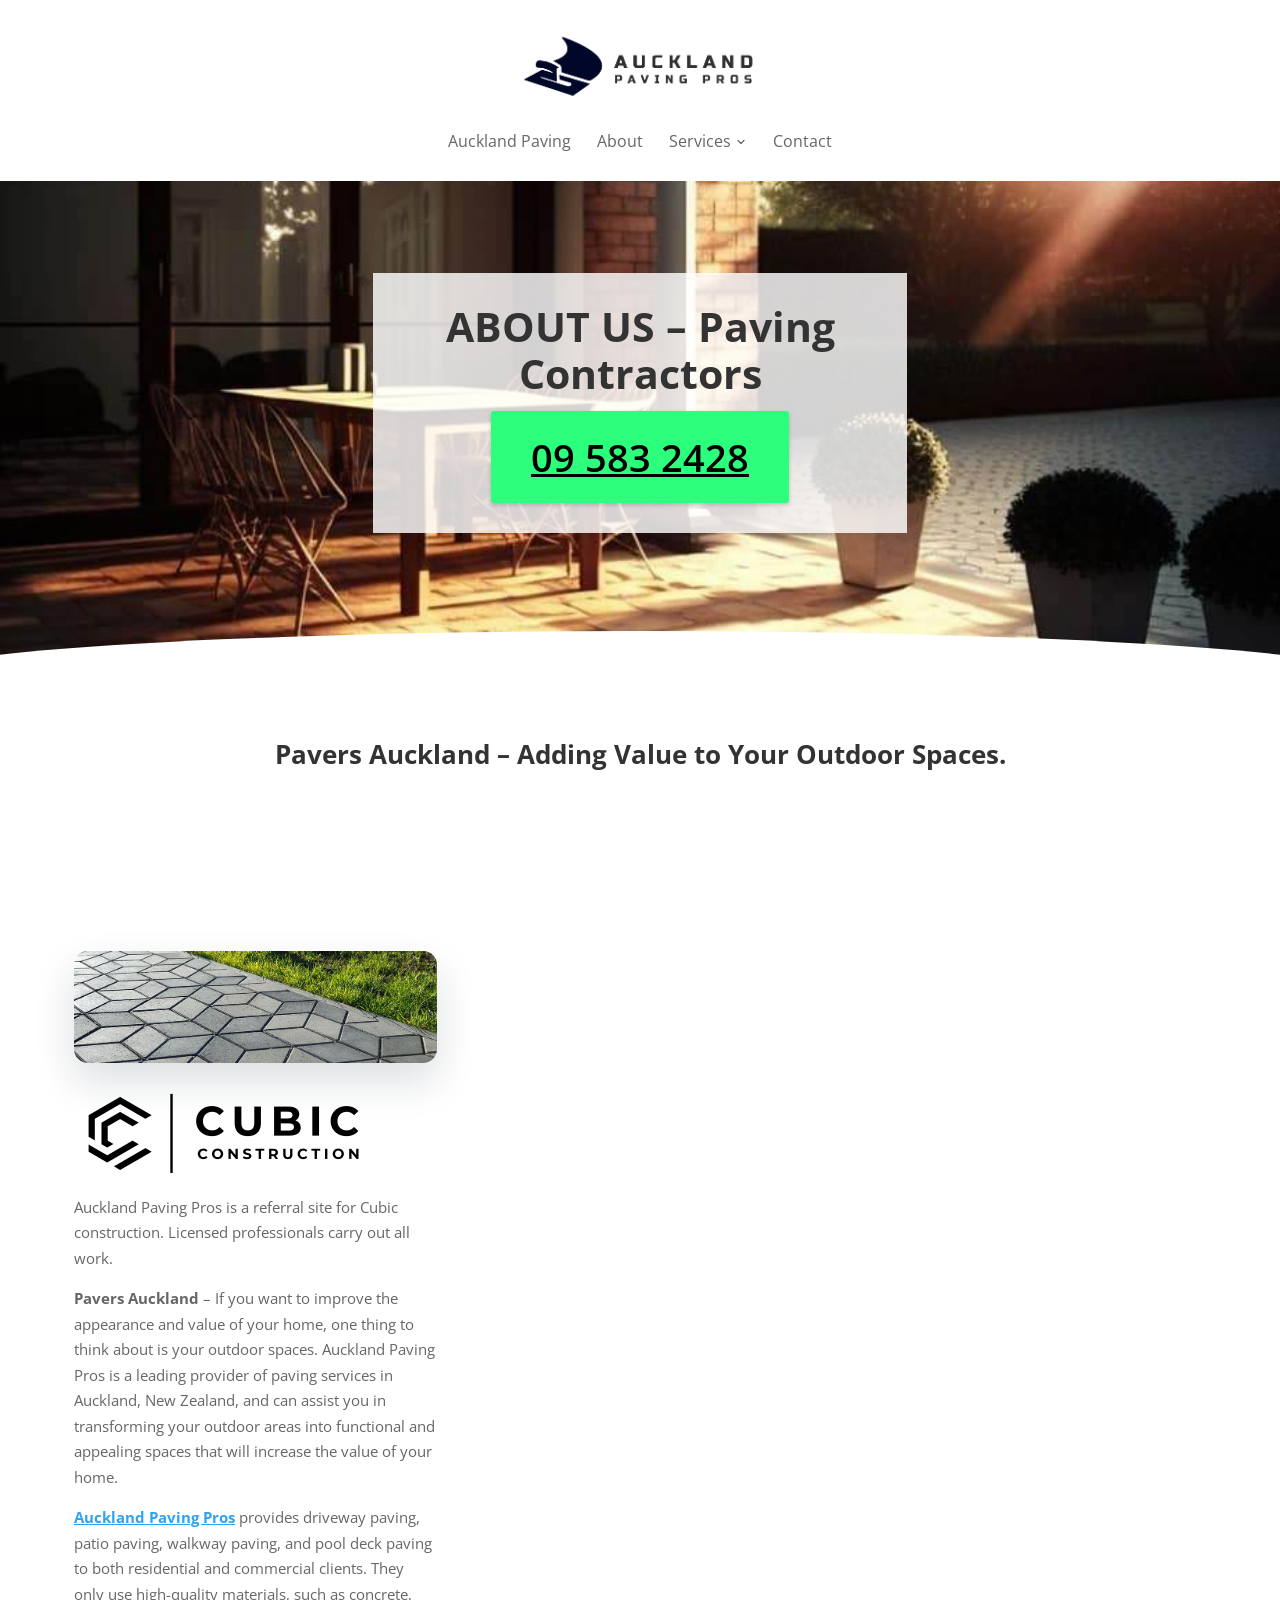
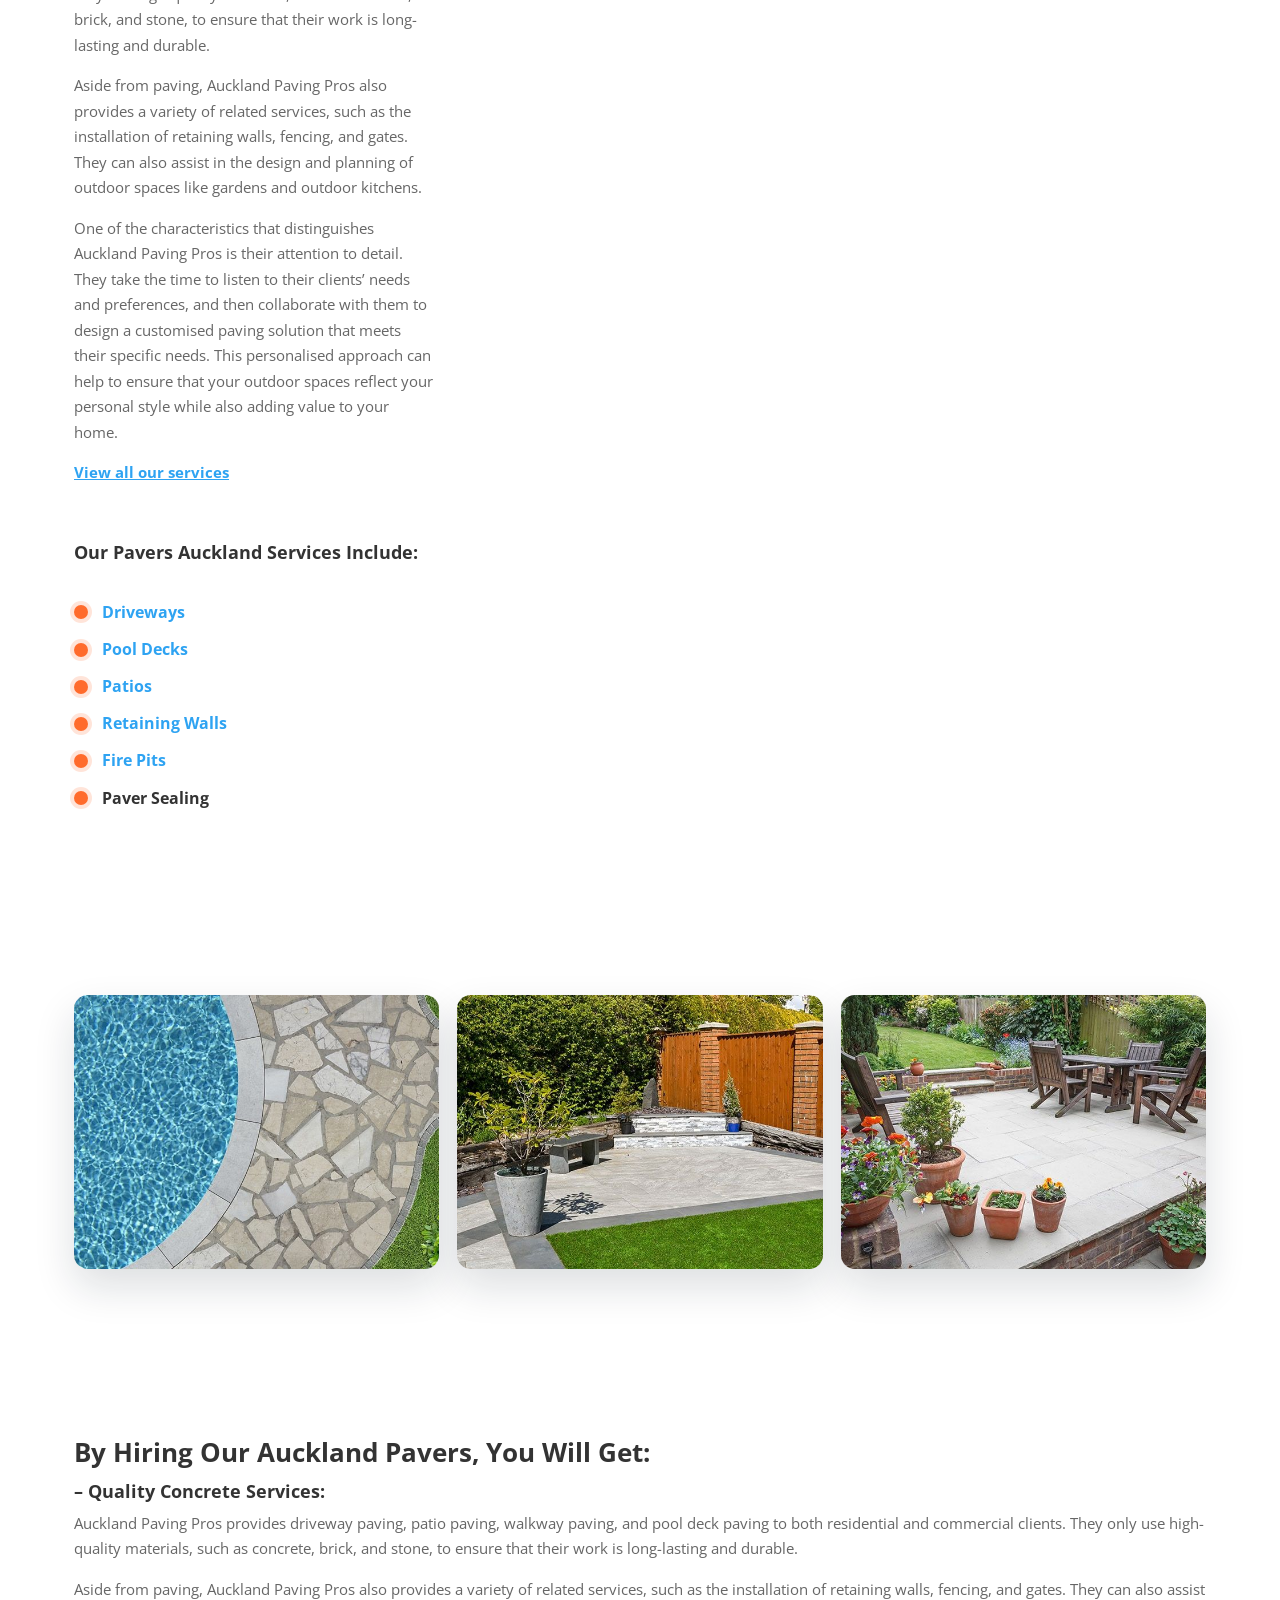
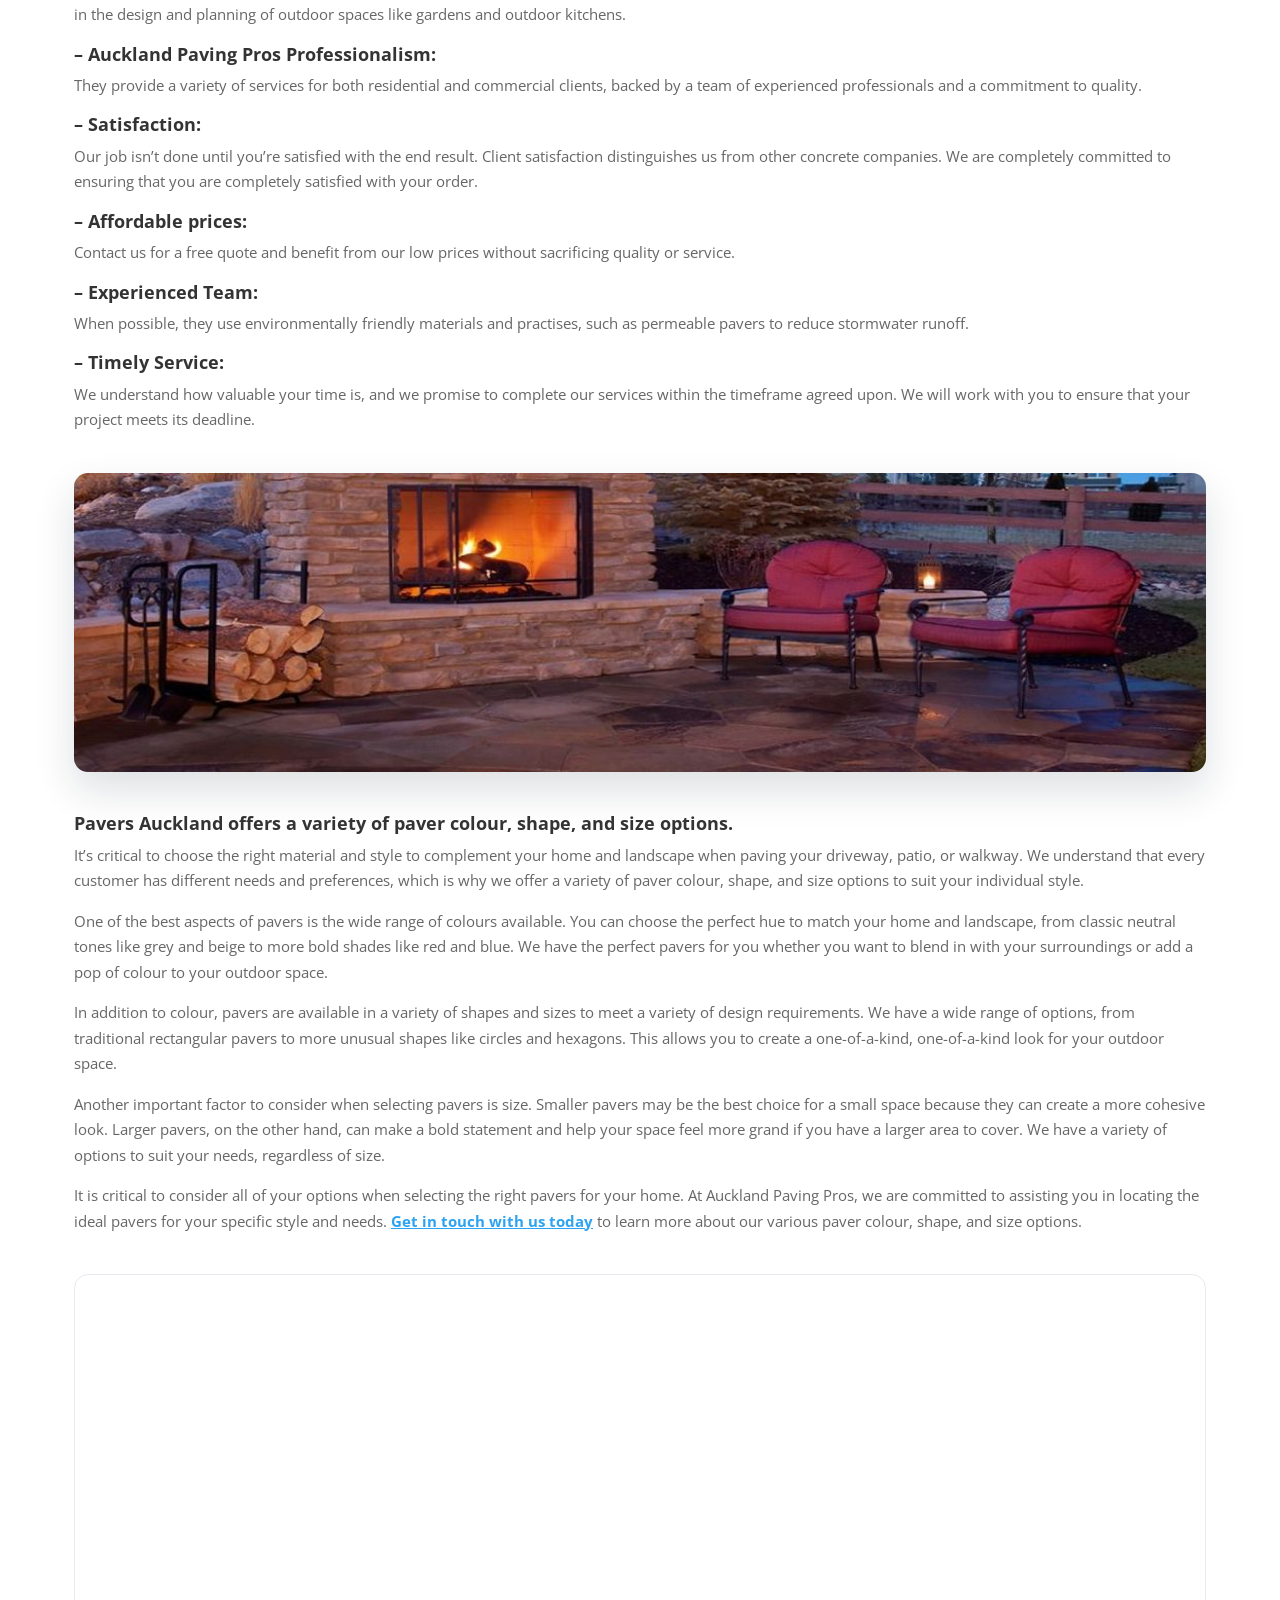
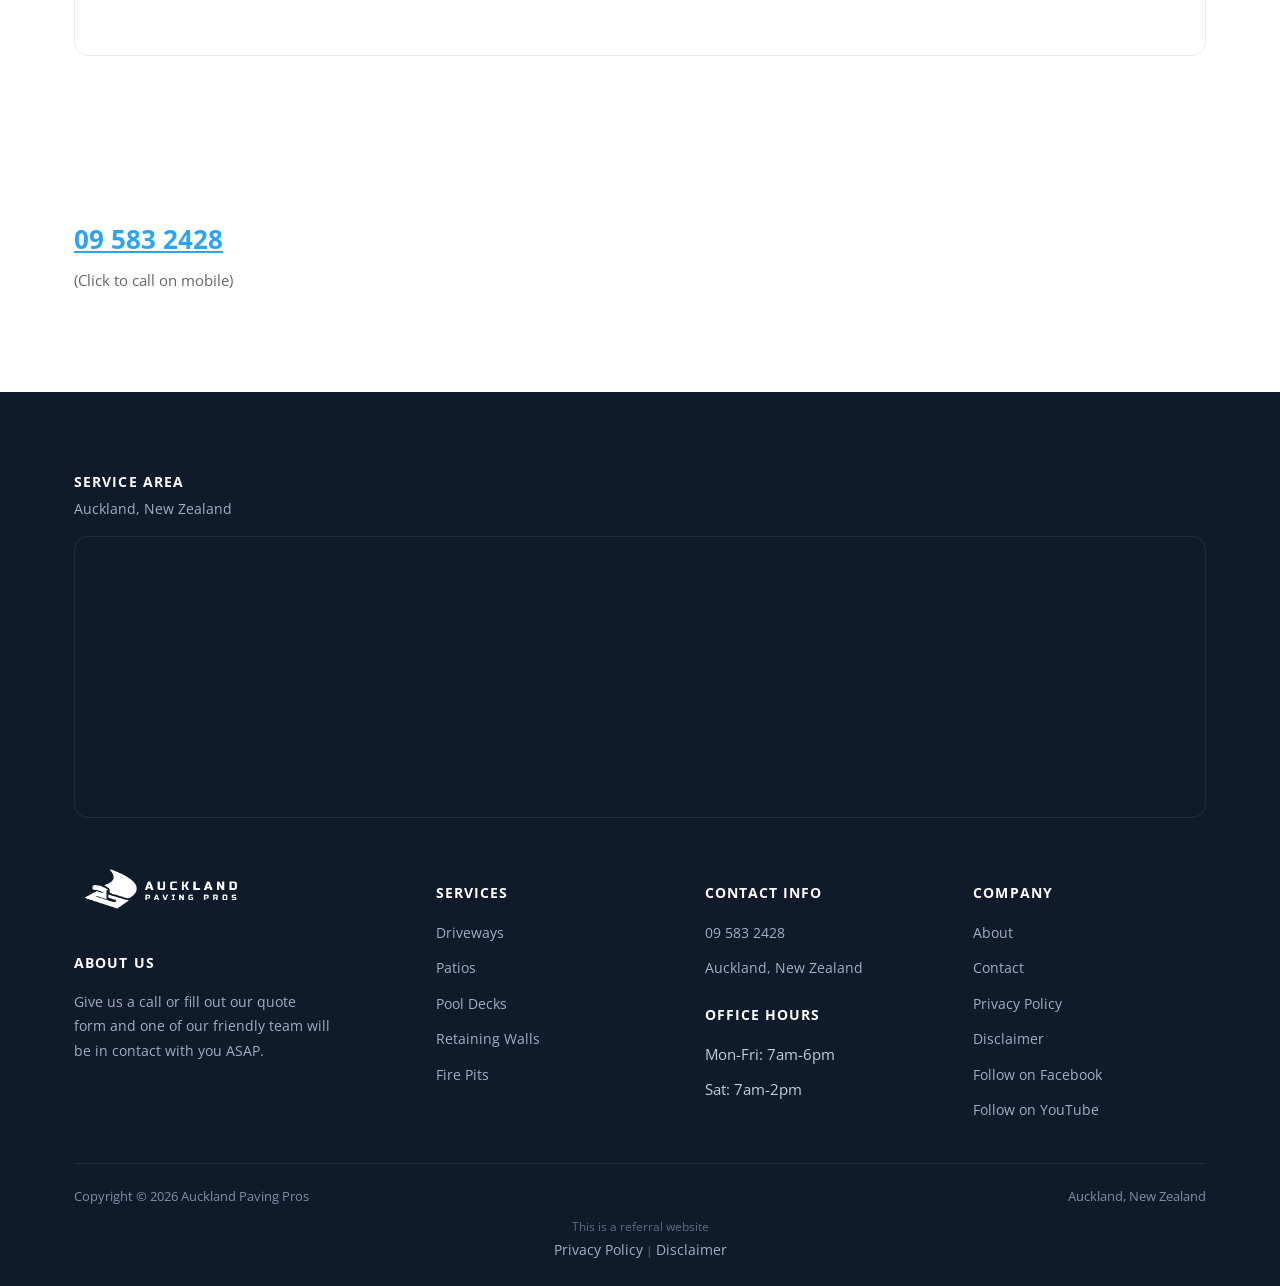
<file: about/index.html>
<!doctype html>
<html lang="en-NZ">
<head>
<!-- Google tag (gtag.js) -->
<script async src="https://www.googletagmanager.com/gtag/js?id=G-HHZVML1XHG"></script>
<script>
  window.dataLayer = window.dataLayer || [];
  function gtag(){dataLayer.push(arguments);}
  gtag('js', new Date());
  gtag('config', 'G-HHZVML1XHG');
  gtag('config', 'AW-11038635901');
</script>
<meta charset="UTF-8">
<meta name="viewport" content="width=device-width, initial-scale=1.0">
<link rel="icon" href="/favicon-32.png" sizes="32x32" type="image/png">
<link rel="icon" href="/favicon-192.png" sizes="192x192" type="image/png">
<link rel="apple-touch-icon" href="/apple-touch-icon.png">
<title>Pavers Auckland - Auckland Paving Pros</title>
<meta name="description" content="Pavers Auckland - We are an experienced team for Paving in the Northshore and surrounding areas of Auckland. Driveways, Patios and more">
<meta name="robots" content="follow, index, max-snippet:-1, max-video-preview:-1, max-image-preview:large">
<link rel="canonical" href="https://aucklandpavingpros.co.nz/about/">
<meta property="og:locale" content="en_US">
<meta property="og:type" content="article">
<meta property="og:title" content="Pavers Auckland - Auckland Paving Pros">
<meta property="og:description" content="Pavers Auckland - We are an experienced team for Paving in the Northshore and surrounding areas of Auckland. Driveways, Patios and more">
<meta property="og:url" content="https://aucklandpavingpros.co.nz/about/">
<meta property="og:site_name" content="Auckland Paving Pros | Local Pavers | Patios and Driveways">
<meta property="og:image" content="https://aucklandpavingpros.co.nz/images/CUBIC-logo-Copy-0-1024x317.png">
<meta property="og:image:secure_url" content="https://aucklandpavingpros.co.nz/images/CUBIC-logo-Copy-0-1024x317.png">
<meta property="og:image:width" content="1024">
<meta property="og:image:height" content="317">
<meta property="og:image:alt" content="Pavers Auckland">
<meta property="og:image:type" content="image/png">
<meta property="og:video" content="https://www.youtube.com/embed/_GdofVunjH0">
<meta name="twitter:card" content="summary_large_image">
<meta name="twitter:title" content="Pavers Auckland - Auckland Paving Pros">
<meta name="twitter:description" content="Pavers Auckland - We are an experienced team for Paving in the Northshore and surrounding areas of Auckland. Driveways, Patios and more">
<meta name="twitter:image" content="https://aucklandpavingpros.co.nz/images/CUBIC-logo-Copy-0-1024x317.png">
<meta name="twitter:label1" content="Time to read">
<meta name="twitter:data1" content="5 minutes">
<script type="application/ld+json">{"@context": "https://schema.org", "@graph": [{"@type": "Place", "@id": "https://aucklandpavingpros.co.nz/#place", "address": {"@type": "PostalAddress", "addressRegion": "Auckland", "addressCountry": "New Zealand"}}, {"@type": ["LocalBusiness", "Organization"], "@id": "https://aucklandpavingpros.co.nz/#organization", "name": "Auckland Paving Pros | Local Pavers | Patios and Driveways", "url": "https://aucklandpavingpros.co.nz", "sameAs": ["https://www.facebook.com/profile.php?id=100091277028378"], "email": "info@aucklandpavingpros.co.nz", "address": {"@type": "PostalAddress", "addressRegion": "Auckland", "addressCountry": "New Zealand"}, "logo": {"@type": "ImageObject", "@id": "https://aucklandpavingpros.co.nz/#logo", "url": "https://aucklandpavingpros.co.nz/images/Auckland-Paving-Logo-Square.png", "contentUrl": "https://aucklandpavingpros.co.nz/images/Auckland-Paving-Logo-Square.png", "caption": "Auckland Paving Pros | Local Pavers | Patios and Driveways", "inLanguage": "en-US", "width": "600", "height": "600"}, "openingHours": ["Monday,Tuesday,Wednesday,Thursday,Friday 08:00-18:00", "Saturday 08:00-14:00"], "location": {"@id": "https://aucklandpavingpros.co.nz/#place"}, "image": {"@id": "https://aucklandpavingpros.co.nz/#logo"}, "telephone": "+64-9-583-2428"}, {"@type": "WebSite", "@id": "https://aucklandpavingpros.co.nz/#website", "url": "https://aucklandpavingpros.co.nz", "name": "Auckland Paving Pros | Local Pavers | Patios and Driveways", "alternateName": "Auckland Pavers | Patios, Driveways and More", "publisher": {"@id": "https://aucklandpavingpros.co.nz/#organization"}, "inLanguage": "en-US"}, {"@type": "ImageObject", "@id": "https://aucklandpavingpros.co.nz/images/CUBIC-logo-Copy-0-300x93.png", "url": "https://aucklandpavingpros.co.nz/images/CUBIC-logo-Copy-0-300x93.png", "width": "200", "height": "200", "inLanguage": "en-US"}, {"@type": "BreadcrumbList", "@id": "https://aucklandpavingpros.co.nz/about/#breadcrumb", "itemListElement": [{"@type": "ListItem", "position": "1", "item": {"@id": "https://aucklandpavingpros.co.nz", "name": "Home"}}, {"@type": "ListItem", "position": "2", "item": {"@id": "https://aucklandpavingpros.co.nz/about/", "name": "About"}}]}, {"@type": "AboutPage", "@id": "https://aucklandpavingpros.co.nz/about/#webpage", "url": "https://aucklandpavingpros.co.nz/about/", "name": "Pavers Auckland - Auckland Paving Pros", "datePublished": "2023-01-07T00:44:48+00:00", "dateModified": "2024-10-16T03:23:34+00:00", "isPartOf": {"@id": "https://aucklandpavingpros.co.nz/#website"}, "primaryImageOfPage": {"@id": "https://aucklandpavingpros.co.nz/images/CUBIC-logo-Copy-0-300x93.png"}, "inLanguage": "en-US", "breadcrumb": {"@id": "https://aucklandpavingpros.co.nz/about/#breadcrumb"}}, {"@type": "VideoObject", "name": "Auckland Paving Pros", "description": "Website: https://aucklandpavingpros.co.nz/GMB: https://goo.gl/maps/Nim4LQQyZivqQD4c7Facebook: https://www.facebook.com/profile.php?id=100091277028378", "uploadDate": "2023-03-30T17:48:50-07:00", "embedUrl": "https://www.youtube.com/embed/_GdofVunjH0", "duration": "PT0M34S", "width": "1280", "height": "720", "isFamilyFriendly": "True", "@id": "https://aucklandpavingpros.co.nz/about/#schema-4089", "isPartOf": {"@id": "https://aucklandpavingpros.co.nz/about/#webpage"}, "publisher": {"@id": "https://aucklandpavingpros.co.nz/#organization"}, "inLanguage": "en-US", "mainEntityOfPage": {"@id": "https://aucklandpavingpros.co.nz/about/#webpage"}}]}</script>
<script type="application/ld+json">{"@context": "http://www.schema.org", "@type": "LocalBusiness", "name": "Auckland Paving Pros", "url": "https://aucklandpavingpros.co.nz/", "sameAs": ["https://www.facebook.com/profile.php?id=100091277028378", "https://www.youtube.com/channel/UCWm7Fk31yFIG1WOCDPppA0A"], "logo": "https://citationvault.com/wp-content/uploads/cpop_main_uploads/308/Auckland-Paving-Logo-Long.png", "description": "Auckland Paving Pros is a leading paving contractor company based in Auckland, New Zealand. With years of experience in the industry, we specialize in providing top-quality paving services for both residential and commercial clients. Our skilled team of professionals is dedicated to delivering exceptional results, using the latest techniques and high-quality materials to create durable and visually appealing paved surfaces. Whether it's a driveway, patio, pool deck, or any other outdoor space, Auckland Paving Pros ensures precision, attention to detail, and customer satisfaction at every step of the project. Contact us today for all your paving needs in Auckland.", "address": {"@type": "PostalAddress", "streetAddress": "Auckland", "addressLocality": "Auckland", "addressRegion": "Auckland", "postalCode": "1025", "addressCountry": "New Zealand"}, "contactPoint": {"@type": "ContactPoint", "telephone": "09 583 2428"}, "openingHoursSpecification": [{"@type": "OpeningHoursSpecification", "dayOfWeek": ["Monday", "Tuesday", "Wednesday", "Thursday", "Friday"], "opens": "07:00:00+12:00", "closes": "18:00:00+12:00"}, {"@type": "OpeningHoursSpecification", "dayOfWeek": ["Saturday"], "opens": "07:00:00+12:00", "closes": "14:00:00+12:00"}]}</script>
<script type="application/ld+json">{"@context": "https://schema.org", "@type": "BreadcrumbList", "itemListElement": [{"@type": "ListItem", "position": 1, "name": "Home", "item": "https://aucklandpavingpros.co.nz/"}, {"@type": "ListItem", "position": 2, "name": "About", "item": "https://aucklandpavingpros.co.nz/about/"}]}</script>
<link rel="preconnect" href="https://fonts.googleapis.com">
<link rel="preconnect" href="https://fonts.gstatic.com" crossorigin>
<link rel="preload" as="style" href="https://fonts.googleapis.com/css2?family=Open+Sans:wght@400;600;700;800&display=swap" onload="this.onload=null;this.rel='stylesheet'">
<noscript><link rel="stylesheet" href="https://fonts.googleapis.com/css2?family=Open+Sans:wght@400;600;700;800&display=swap"></noscript>
<link rel="stylesheet" href="/css/style.css">
<style id="mnfix">.mobile-menu.open{max-height:calc(100vh - 150px);max-height:calc(100dvh - 150px);overflow-y:auto;-webkit-overflow-scrolling:touch;overscroll-behavior:contain}.mobile-menu.msub-ready .mobile-submenu{display:none}.mobile-menu.msub-ready .mobile-submenu.open{display:flex}.mobile-menu a.msub-parent{display:flex;justify-content:space-between;align-items:center}.mobile-menu a.msub-parent::after{content:"";width:8px;height:8px;border-right:2px solid currentColor;border-bottom:2px solid currentColor;transform:rotate(45deg);margin-right:6px;transition:transform .2s}.mobile-menu a.msub-parent[aria-expanded=true]::after{transform:rotate(-135deg)}</style></head>
<body class="">
<header class="classic">
  <div class="c-head wrap">
    <a href="/" class="brand"><img src="/images/Auckland-Paving-Logo-Long.png" alt="Auckland Paving Pros" width="551" height="175"></a>
    <nav class="links"><a href="/">Auckland Paving</a><a href="/about/">About</a><div class="nav-item"><a href="/services/">Services <svg viewBox="0 0 24 24" fill="none" stroke-width="2.4" stroke-linecap="round" stroke-linejoin="round"><path d="m6 9 6 6 6-6"/></svg></a><div class="nav-dropdown"><a href="/driveway-paving/">Driveways</a><a href="/pool-decks/">Pool Decks</a><a href="/patios-paving/">Patios</a><a href="/retaining-walls/">Retaining Walls</a><a href="/fire-pits/">Fire Pits</a></div></div><a href="/contact/">Contact</a></nav>
    <button type="button" class="hamburger-btn" id="hamburgerBtn" aria-label="Open menu" aria-expanded="false"><svg viewBox="0 0 24 24" fill="none" stroke="#fff" stroke-width="2.4" stroke-linecap="round" stroke-linejoin="round"><path d="M4 7h16M4 12h16M4 17h16"/></svg></button>
  </div>
  <div class="mobile-menu" id="mobileMenu"><a href="/">Auckland Paving</a><a href="/about/">About</a><a href="/services/">Services</a><div class="mobile-submenu"><a href="/driveway-paving/">Driveways</a><a href="/pool-decks/">Pool Decks</a><a href="/patios-paving/">Patios</a><a href="/retaining-walls/">Retaining Walls</a><a href="/fire-pits/">Fire Pits</a></div><a href="/contact/">Contact</a><a href="tel:095832428" class="mobile-menu-phone">Call 09 583 2428</a></div>
</header>
<main>
<section class="hero-c" id="top"><div class="hero-c-box"><div class="row"><div class="text"><h1>ABOUT US – Paving Contractors</h1></div><p class="btn-wrap"><a class="btn btn-primary" href="tel:095832428">09 583 2428</a></p></div></div></section>
<section class=""><div class="wrap"><div class="row"><div class="text"><h2>Pavers Auckland – Adding Value to Your Outdoor Spaces.</h2></div></div></div></section>
<section class=""><div class="wrap"><div class="row cols cols-2 formrow"><div class="col"><div class="figure"><img src="/images/paving-image-1.jpg" alt="auckland paving northshore" width="929" height="287" loading="lazy" decoding="async"></div><div class="text"><p><img src="/images/CUBIC-logo-Copy-0-300x93.png" alt="" width="300" height="93" loading="lazy" decoding="async"></p>
<p>Auckland Paving Pros is a referral site for Cubic construction. Licensed professionals carry out all work.</p>

<p><strong>Pavers Auckland</strong> – If you want to improve the appearance and value of your home, one thing to think about is your outdoor spaces. Auckland Paving Pros is a leading provider of paving services in Auckland, New Zealand, and can assist you in transforming your outdoor areas into functional and appealing spaces that will increase the value of your home.</p>
<p><a href="/">Auckland Paving Pros</a> provides driveway paving, patio paving, walkway paving, and pool deck paving to both residential and commercial clients. They only use high-quality materials, such as concrete, brick, and stone, to ensure that their work is long-lasting and durable.</p>
<p>Aside from paving, Auckland Paving Pros also provides a variety of related services, such as the installation of retaining walls, fencing, and gates. They can also assist in the design and planning of outdoor spaces like gardens and outdoor kitchens.</p>
<p>One of the characteristics that distinguishes Auckland Paving Pros is their attention to detail. They take the time to listen to their clients’ needs and preferences, and then collaborate with them to design a customised paving solution that meets their specific needs. This personalised approach can help to ensure that your outdoor spaces reflect your personal style while also adding value to your home.</p>
<p><a href="/services/">View all our services</a></p>
<p>​</p>
<h3>Our Pavers Auckland Services Include:<br>​</h3>
<ul>
<li>
<h4><a href="/driveway-paving/"><strong>Driveways</strong></a></h4>
</li>
<li>
<h4><a href="/pool-decks/"><strong>Pool Decks</strong></a></h4>
</li>
<li>
<h4><a href="/patios-paving/"><strong>Patios</strong></a></h4>
</li>
<li>
<h4><a href="/retaining-walls/"><strong>Retaining Walls</strong></a></h4>
</li>
<li>
<h4><a href="/fire-pits/"><strong>Fire Pits</strong></a></h4>
</li>
<li>
<h4><strong>Paver Sealing​</strong></h4>
</li>
</ul></div></div><div class="col"><div class="form-card"><iframe src="https://api.leadconnectorhq.com/widget/form/p5FdgIi68Zt3rH1b5nBA" style="width:100%;height:100%;min-height:800px;border:none;border-radius:14px" id="inline-p5FdgIi68Zt3rH1b5nBA" data-layout="{'id':'INLINE'}" data-trigger-type="alwaysShow" data-trigger-value="" data-activation-type="alwaysActivated" data-activation-value="" data-deactivation-type="neverDeactivate" data-deactivation-value="" data-form-name="PAVING" data-height="800" data-layout-iframe-id="inline-p5FdgIi68Zt3rH1b5nBA" data-form-id="p5FdgIi68Zt3rH1b5nBA" data-cookie-consent="true" data-cookie-consent-provider="auto" title="PAVING"></iframe></div></div></div></div></section>
<section class=""><div class="wrap"><div class="row gallery-grid"><div class="figure"><img src="/images/hamilton-paving_a1.jpg" alt="Auckland pool decking paving" width="800" height="480" loading="lazy" decoding="async"></div><div class="figure"><img src="/images/hamilton-paving-concrete-outdoor-spaces.jpg" alt="patio builders auckland" width="800" height="480" loading="lazy" decoding="async"></div><div class="figure"><img src="/images/hamilton-paving-concrete-patio.jpg" alt="auckland paving northshore" width="800" height="480" loading="lazy" decoding="async"></div></div></div></section>
<section class=""><div class="wrap"><div class="row"><div class="text"><h2>By Hiring Our Auckland Pavers, You Will Get:</h2>
<h3><strong>– Quality Concrete Services:</strong></h3>
<p>Auckland Paving Pros provides driveway paving, patio paving, walkway paving, and pool deck paving to both residential and commercial clients. They only use high-quality materials, such as concrete, brick, and stone, to ensure that their work is long-lasting and durable.</p>
<p>Aside from paving, Auckland Paving Pros also provides a variety of related services, such as the installation of retaining walls, fencing, and gates. They can also assist in the design and planning of outdoor spaces like gardens and outdoor kitchens.</p>
<h3><strong>– Auckland Paving Pros Professionalism:</strong></h3>
<p>They provide a variety of services for both residential and commercial clients, backed by a team of experienced professionals and a commitment to quality.</p>
<h3><strong>– Satisfaction:</strong></h3>
<p>Our job isn’t done until you’re satisfied with the end result. Client satisfaction distinguishes us from other concrete companies. We are completely committed to ensuring that you are completely satisfied with your order.</p>
<h3><strong>– Affordable prices:</strong></h3>
<p>Contact us for a free quote and benefit from our low prices without sacrificing quality or service.</p>
<h3><strong>– Experienced Team:</strong></h3>
<p>When possible, they use environmentally friendly materials and practises, such as permeable pavers to reduce stormwater runoff.</p>
<h3><strong>– Timely Service:</strong></h3>
<p>We understand how valuable your time is, and we promise to complete our services within the timeframe agreed upon. We will work with you to ensure that your project meets its deadline.</p></div></div><div class="row"><div class="figure"><img src="/images/Aucklan-Paving-Pros-Patios-Pavers.jpg" alt="Aucklan Paving Pros Patios Pavers" width="1100" height="291" loading="lazy" decoding="async"></div></div><div class="row"><div class="text"><h3>Pavers Auckland offers a variety of paver colour, shape, and size options.</h3>
<p>It’s critical to choose the right material and style to complement your home and landscape when paving your driveway, patio, or walkway. We understand that every customer has different needs and preferences, which is why we offer a variety of paver colour, shape, and size options to suit your individual style.</p>
<p>One of the best aspects of pavers is the wide range of colours available. You can choose the perfect hue to match your home and landscape, from classic neutral tones like grey and beige to more bold shades like red and blue. We have the perfect pavers for you whether you want to blend in with your surroundings or add a pop of colour to your outdoor space.</p>
<p>In addition to colour, pavers are available in a variety of shapes and sizes to meet a variety of design requirements. We have a wide range of options, from traditional rectangular pavers to more unusual shapes like circles and hexagons. This allows you to create a one-of-a-kind, one-of-a-kind look for your outdoor space.</p>
<p>Another important factor to consider when selecting pavers is size. Smaller pavers may be the best choice for a small space because they can create a more cohesive look. Larger pavers, on the other hand, can make a bold statement and help your space feel more grand if you have a larger area to cover. We have a variety of options to suit your needs, regardless of size.</p>
<p>It is critical to consider all of your options when selecting the right pavers for your home. At Auckland Paving Pros, we are committed to assisting you in locating the ideal pavers for your specific style and needs. <a href="/contact/">Get in touch with us today</a> to learn more about our various paver colour, shape, and size options.</p></div></div><div class="row"><div class="map-embed"><iframe src="https://www.google.com/maps/embed?pb=!1m18!1m12!1m3!1d51114.915243759555!2d174.63210909545413!3d-36.80216929581023!2m3!1f0!2f0!3f0!3m2!1i1024!2i768!4f13.1!3m3!1m2!1s0x454b20568e2b8bc9%3A0xc3714a4a0e9569f4!2sAuckland%20Paving%20Pros!5e0!3m2!1sen!2snz!4v1671524436020!5m2!1sen!2snz" width="600" height="380" style="border:0" allowfullscreen loading="lazy" referrerpolicy="no-referrer-when-downgrade" title="Auckland Paving Pros service area map"></iframe></div></div></div></section>
<section class=""><div class="wrap"><div class="row"><div class="text"><h2><a href="tel:095832428">09 583 2428</a></h2>
<p>(Click to call on mobile)</p></div></div></div></section>
</main>
<footer>
  <div class="wrap">
    <div class="footer-map-head"><h4>Service Area</h4><p>Auckland, New Zealand</p></div><div class="footer-map"><iframe src="https://www.google.com/maps/embed?pb=!1m14!1m8!1m3!1d204229.87776037626!2d174.74489804382952!3d-36.88815113895704!3m2!1i1024!2i768!4f13.1!3m3!1m2!1s0x454b20568e2b8bc9%3A0xc3714a4a0e9569f4!2sAuckland%20Paving%20Pros!5e0!3m2!1sen!2snz!4v1680209592023!5m2!1sen!2snz" width="600" height="280" style="border:0" allowfullscreen loading="lazy" referrerpolicy="no-referrer-when-downgrade" title="Auckland Paving Pros service area map"></iframe></div>
    <div class="footer-grid "><div class="footer-brand"><a href="/" class="brand"><img src="/images/Auckland-Paving-Logo-White.png" alt="Auckland Paving Pros" width="551" height="175" loading="lazy"></a><h4>About us</h4><p>Give us a call or fill out our quote form and one of our friendly team will be in contact with you ASAP.</p></div><div><h4>Services</h4><ul><li><a href="/driveway-paving/">Driveways</a></li><li><a href="/patios-paving/">Patios</a></li><li><a href="/pool-decks/">Pool Decks</a></li><li><a href="/retaining-walls/">Retaining Walls</a></li><li><a href="/fire-pits/">Fire Pits</a></li></ul></div><div><h4>Contact Info</h4><ul><li><a href="tel:095832428">09 583 2428</a></li><li><a href="https://goo.gl/maps/QBWbCH5cz4g74pkw9" target="_blank" rel="noopener">Auckland, New Zealand</a></li></ul><h4 style="margin-top:22px;">Office Hours</h4><ul><li>Mon-Fri: 7am-6pm</li><li>Sat: 7am-2pm</li></ul></div><div><h4>Company</h4><ul><li><a href="/about/">About</a></li><li><a href="/contact/">Contact</a></li><li><a href="/privacy-policy/">Privacy Policy</a></li><li><a href="/disclaimer/">Disclaimer</a></li><li><a href="https://www.facebook.com/profile.php?id=100091277028378" target="_blank" rel="noopener">Follow on Facebook</a></li><li><a href="https://www.youtube.com/channel/UCWm7Fk31yFIG1WOCDPppA0A" target="_blank" rel="noopener">Follow on YouTube</a></li></ul></div></div>
    <div class="footer-bottom"><span>Copyright &copy; 2026 Auckland Paving Pros</span><span>Auckland, New Zealand</span></div>
    <div class="footer-disclosure">This is a referral website<br><a href="/privacy-policy/">Privacy Policy</a> | <a href="/disclaimer/">Disclaimer</a></div>
  </div>
</footer>
<script>
(function(){var b=document.getElementById('hamburgerBtn'),m=document.getElementById('mobileMenu');if(!b||!m)return;b.addEventListener('click',function(){var o=m.classList.toggle('open');b.setAttribute('aria-expanded',o?'true':'false');});})();
</script>
<script src="https://link.msgsndr.com/js/form_embed.js" defer></script>
<script id="mnfixjs">(function(){var m=document.getElementById("mobileMenu");if(!m)return;m.querySelectorAll(".mobile-submenu").forEach(function(s){var p=s.previousElementSibling;if(!p||p.tagName!=="A")return;var a=document.createElement("a");a.href=p.getAttribute("href");a.textContent="All "+p.textContent.trim();s.insertBefore(a,s.firstChild);m.classList.add("msub-ready");p.classList.add("msub-parent");p.setAttribute("aria-expanded","false");p.addEventListener("click",function(e){e.preventDefault();var o=s.classList.toggle("open");p.setAttribute("aria-expanded",o?"true":"false")})});var b=document.getElementById("hamburgerBtn");document.addEventListener("pointerdown",function(e){if(!m.classList.contains("open")||m.contains(e.target)||(b&&b.contains(e.target)))return;m.classList.remove("open");if(b)b.setAttribute("aria-expanded","false")})})();</script></body>
</html>
</file>
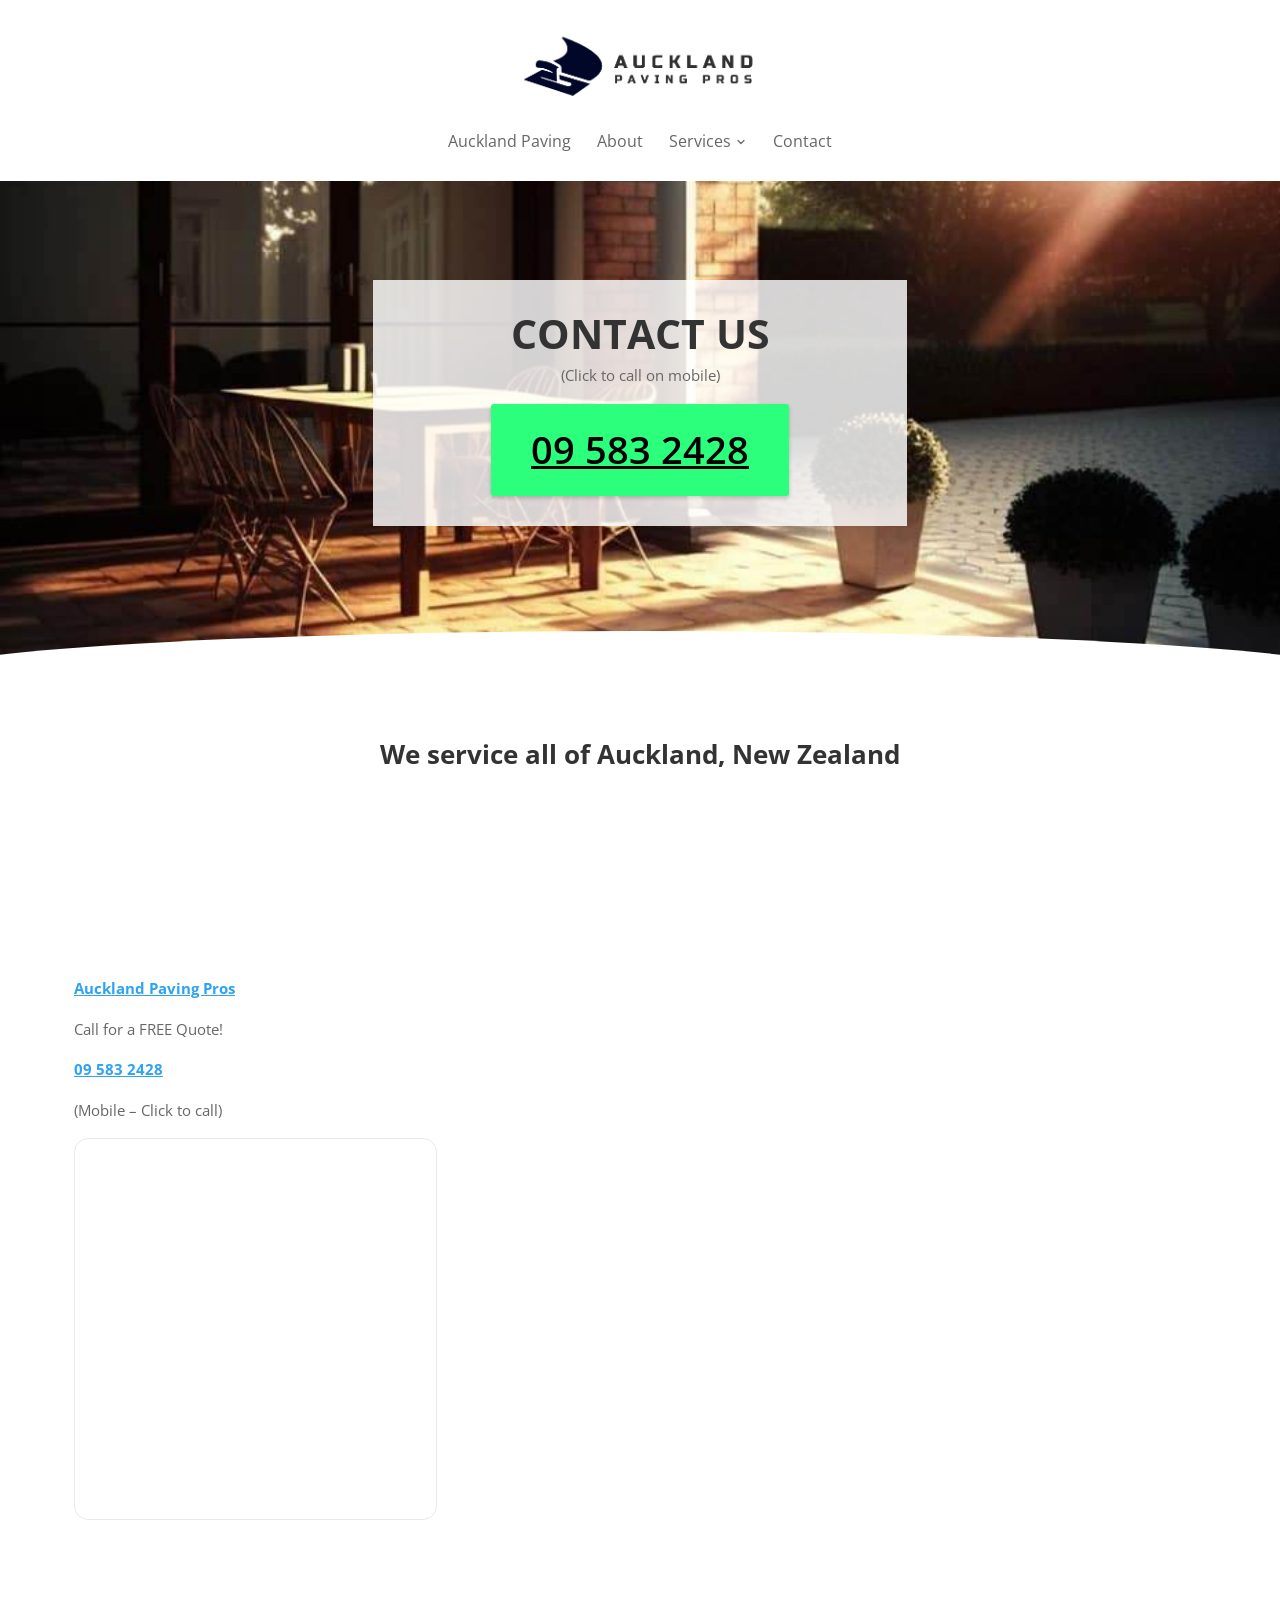
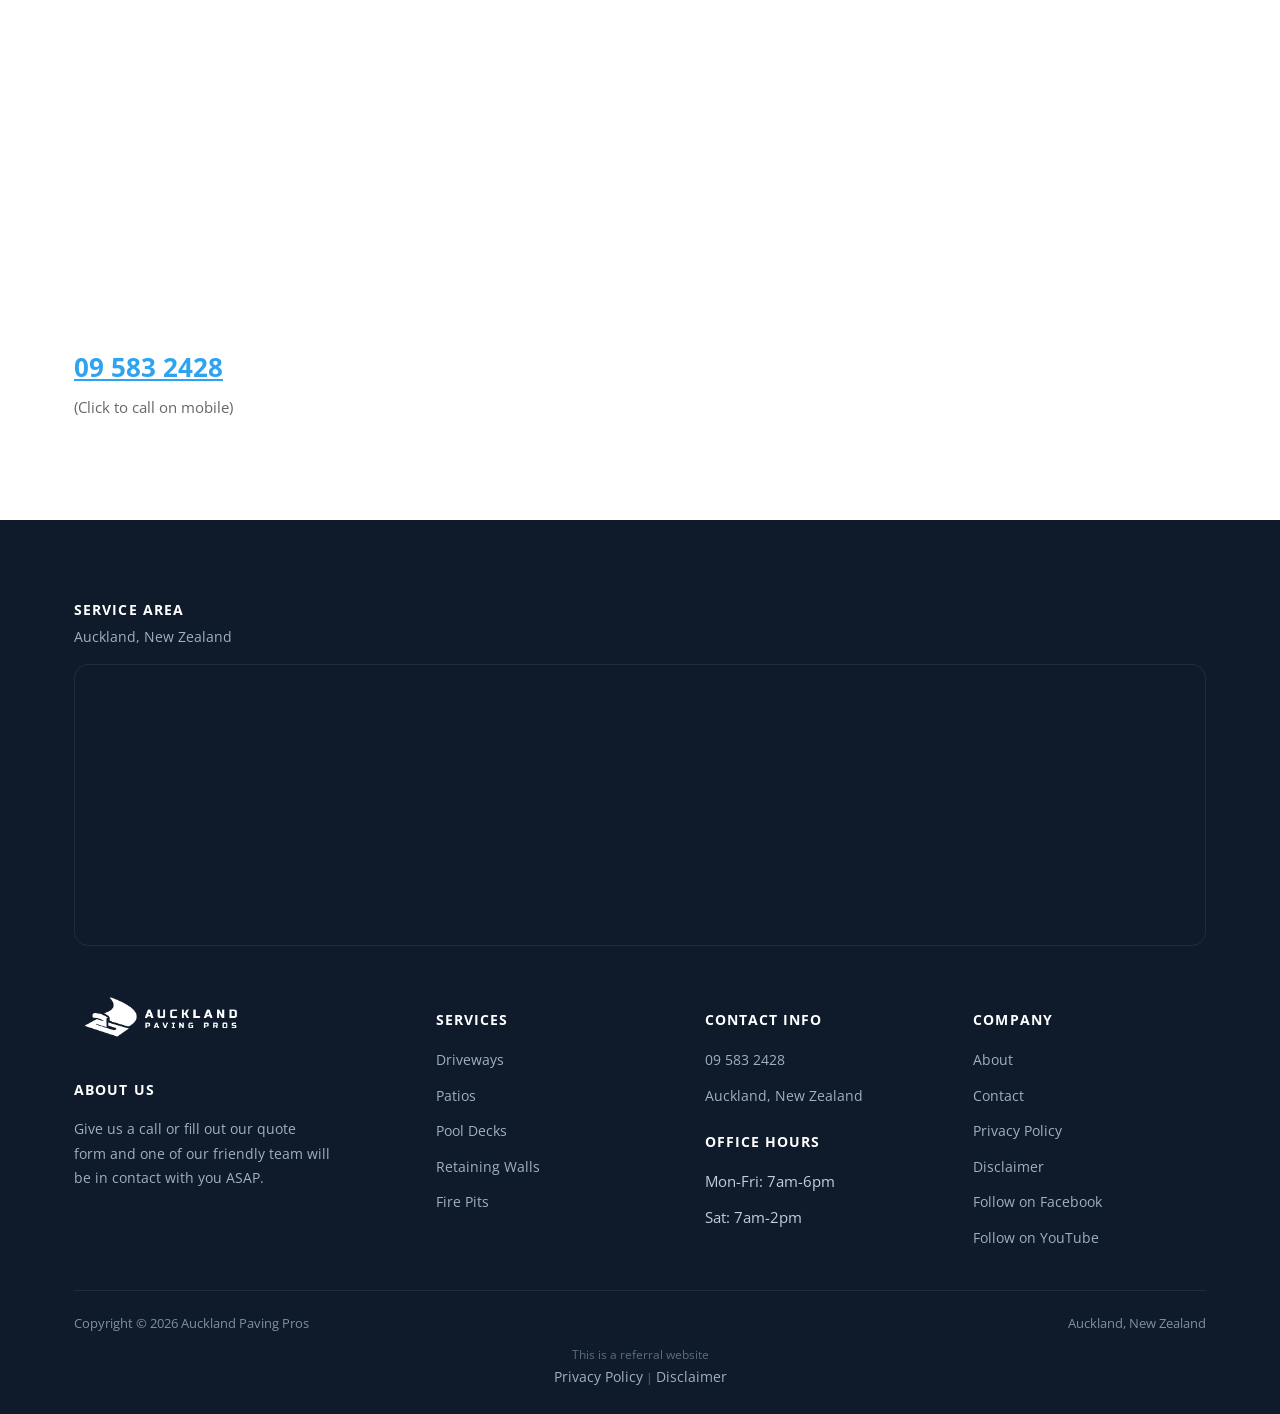
<file: contact/index.html>
<!doctype html>
<html lang="en-NZ">
<head>
<!-- Google tag (gtag.js) -->
<script async src="https://www.googletagmanager.com/gtag/js?id=G-HHZVML1XHG"></script>
<script>
  window.dataLayer = window.dataLayer || [];
  function gtag(){dataLayer.push(arguments);}
  gtag('js', new Date());
  gtag('config', 'G-HHZVML1XHG');
  gtag('config', 'AW-11038635901');
</script>
<meta charset="UTF-8">
<meta name="viewport" content="width=device-width, initial-scale=1.0">
<link rel="icon" href="/favicon-32.png" sizes="32x32" type="image/png">
<link rel="icon" href="/favicon-192.png" sizes="192x192" type="image/png">
<link rel="apple-touch-icon" href="/apple-touch-icon.png">
<title>Contact - Auckland Paving Pros</title>
<meta name="description" content="(Click to call on mobile)">
<meta name="robots" content="follow, noindex">
<link rel="canonical" href="https://aucklandpavingpros.co.nz/contact/">
<meta property="og:locale" content="en_US">
<meta property="og:type" content="article">
<meta property="og:title" content="Contact - Auckland Paving Pros">
<meta property="og:description" content="(Click to call on mobile)">
<meta property="og:url" content="https://aucklandpavingpros.co.nz/contact/">
<meta property="og:site_name" content="Auckland Paving Pros | Local Pavers | Patios and Driveways">
<meta name="twitter:card" content="summary_large_image">
<meta name="twitter:title" content="Contact - Auckland Paving Pros">
<meta name="twitter:description" content="(Click to call on mobile)">
<meta name="twitter:label1" content="Time to read">
<meta name="twitter:data1" content="3 minutes">
<script type="application/ld+json">{"@context": "https://schema.org", "@graph": [{"@type": "Place", "@id": "https://aucklandpavingpros.co.nz/#place", "address": {"@type": "PostalAddress", "addressRegion": "Auckland", "addressCountry": "New Zealand"}}, {"@type": ["LocalBusiness", "Organization"], "@id": "https://aucklandpavingpros.co.nz/#organization", "name": "Auckland Paving Pros | Local Pavers | Patios and Driveways", "url": "https://aucklandpavingpros.co.nz", "sameAs": ["https://www.facebook.com/profile.php?id=100091277028378"], "email": "info@aucklandpavingpros.co.nz", "address": {"@type": "PostalAddress", "addressRegion": "Auckland", "addressCountry": "New Zealand"}, "logo": {"@type": "ImageObject", "@id": "https://aucklandpavingpros.co.nz/#logo", "url": "https://aucklandpavingpros.co.nz/images/Auckland-Paving-Logo-Square.png", "contentUrl": "https://aucklandpavingpros.co.nz/images/Auckland-Paving-Logo-Square.png", "caption": "Auckland Paving Pros | Local Pavers | Patios and Driveways", "inLanguage": "en-US", "width": "600", "height": "600"}, "openingHours": ["Monday,Tuesday,Wednesday,Thursday,Friday 08:00-18:00", "Saturday 08:00-14:00"], "location": {"@id": "https://aucklandpavingpros.co.nz/#place"}, "image": {"@id": "https://aucklandpavingpros.co.nz/#logo"}, "telephone": "+64-9-583-2428"}, {"@type": "WebSite", "@id": "https://aucklandpavingpros.co.nz/#website", "url": "https://aucklandpavingpros.co.nz", "name": "Auckland Paving Pros | Local Pavers | Patios and Driveways", "alternateName": "Auckland Pavers | Patios, Driveways and More", "publisher": {"@id": "https://aucklandpavingpros.co.nz/#organization"}, "inLanguage": "en-US"}, {"@type": "BreadcrumbList", "@id": "https://aucklandpavingpros.co.nz/contact/#breadcrumb", "itemListElement": [{"@type": "ListItem", "position": "1", "item": {"@id": "https://aucklandpavingpros.co.nz", "name": "Home"}}, {"@type": "ListItem", "position": "2", "item": {"@id": "https://aucklandpavingpros.co.nz/contact/", "name": "Contact"}}]}, {"@type": "ContactPage", "@id": "https://aucklandpavingpros.co.nz/contact/#webpage", "url": "https://aucklandpavingpros.co.nz/contact/", "name": "Contact - Auckland Paving Pros", "datePublished": "2023-01-06T05:07:24+00:00", "dateModified": "2024-10-16T03:24:23+00:00", "isPartOf": {"@id": "https://aucklandpavingpros.co.nz/#website"}, "inLanguage": "en-US", "breadcrumb": {"@id": "https://aucklandpavingpros.co.nz/contact/#breadcrumb"}}]}</script>
<script type="application/ld+json">{"@context": "http://www.schema.org", "@type": "LocalBusiness", "name": "Auckland Paving Pros", "url": "https://aucklandpavingpros.co.nz/", "sameAs": ["https://www.facebook.com/profile.php?id=100091277028378", "https://www.youtube.com/channel/UCWm7Fk31yFIG1WOCDPppA0A"], "logo": "https://citationvault.com/wp-content/uploads/cpop_main_uploads/308/Auckland-Paving-Logo-Long.png", "description": "Auckland Paving Pros is a leading paving contractor company based in Auckland, New Zealand. With years of experience in the industry, we specialize in providing top-quality paving services for both residential and commercial clients. Our skilled team of professionals is dedicated to delivering exceptional results, using the latest techniques and high-quality materials to create durable and visually appealing paved surfaces. Whether it's a driveway, patio, pool deck, or any other outdoor space, Auckland Paving Pros ensures precision, attention to detail, and customer satisfaction at every step of the project. Contact us today for all your paving needs in Auckland.", "address": {"@type": "PostalAddress", "streetAddress": "Auckland", "addressLocality": "Auckland", "addressRegion": "Auckland", "postalCode": "1025", "addressCountry": "New Zealand"}, "contactPoint": {"@type": "ContactPoint", "telephone": "09 583 2428"}, "openingHoursSpecification": [{"@type": "OpeningHoursSpecification", "dayOfWeek": ["Monday", "Tuesday", "Wednesday", "Thursday", "Friday"], "opens": "07:00:00+12:00", "closes": "18:00:00+12:00"}, {"@type": "OpeningHoursSpecification", "dayOfWeek": ["Saturday"], "opens": "07:00:00+12:00", "closes": "14:00:00+12:00"}]}</script>
<script type="application/ld+json">{"@context": "https://schema.org", "@type": "BreadcrumbList", "itemListElement": [{"@type": "ListItem", "position": 1, "name": "Home", "item": "https://aucklandpavingpros.co.nz/"}, {"@type": "ListItem", "position": 2, "name": "Contact", "item": "https://aucklandpavingpros.co.nz/contact/"}]}</script>
<link rel="preconnect" href="https://fonts.googleapis.com">
<link rel="preconnect" href="https://fonts.gstatic.com" crossorigin>
<link rel="preload" as="style" href="https://fonts.googleapis.com/css2?family=Open+Sans:wght@400;600;700;800&display=swap" onload="this.onload=null;this.rel='stylesheet'">
<noscript><link rel="stylesheet" href="https://fonts.googleapis.com/css2?family=Open+Sans:wght@400;600;700;800&display=swap"></noscript>
<link rel="stylesheet" href="/css/style.css">
<style id="mnfix">.mobile-menu.open{max-height:calc(100vh - 150px);max-height:calc(100dvh - 150px);overflow-y:auto;-webkit-overflow-scrolling:touch;overscroll-behavior:contain}.mobile-menu.msub-ready .mobile-submenu{display:none}.mobile-menu.msub-ready .mobile-submenu.open{display:flex}.mobile-menu a.msub-parent{display:flex;justify-content:space-between;align-items:center}.mobile-menu a.msub-parent::after{content:"";width:8px;height:8px;border-right:2px solid currentColor;border-bottom:2px solid currentColor;transform:rotate(45deg);margin-right:6px;transition:transform .2s}.mobile-menu a.msub-parent[aria-expanded=true]::after{transform:rotate(-135deg)}</style></head>
<body class="">
<header class="classic">
  <div class="c-head wrap">
    <a href="/" class="brand"><img src="/images/Auckland-Paving-Logo-Long.png" alt="Auckland Paving Pros" width="551" height="175"></a>
    <nav class="links"><a href="/">Auckland Paving</a><a href="/about/">About</a><div class="nav-item"><a href="/services/">Services <svg viewBox="0 0 24 24" fill="none" stroke-width="2.4" stroke-linecap="round" stroke-linejoin="round"><path d="m6 9 6 6 6-6"/></svg></a><div class="nav-dropdown"><a href="/driveway-paving/">Driveways</a><a href="/pool-decks/">Pool Decks</a><a href="/patios-paving/">Patios</a><a href="/retaining-walls/">Retaining Walls</a><a href="/fire-pits/">Fire Pits</a></div></div><a href="/contact/">Contact</a></nav>
    <button type="button" class="hamburger-btn" id="hamburgerBtn" aria-label="Open menu" aria-expanded="false"><svg viewBox="0 0 24 24" fill="none" stroke="#fff" stroke-width="2.4" stroke-linecap="round" stroke-linejoin="round"><path d="M4 7h16M4 12h16M4 17h16"/></svg></button>
  </div>
  <div class="mobile-menu" id="mobileMenu"><a href="/">Auckland Paving</a><a href="/about/">About</a><a href="/services/">Services</a><div class="mobile-submenu"><a href="/driveway-paving/">Driveways</a><a href="/pool-decks/">Pool Decks</a><a href="/patios-paving/">Patios</a><a href="/retaining-walls/">Retaining Walls</a><a href="/fire-pits/">Fire Pits</a></div><a href="/contact/">Contact</a><a href="tel:095832428" class="mobile-menu-phone">Call 09 583 2428</a></div>
</header>
<main>
<section class="hero-c" id="top"><div class="hero-c-box"><div class="row"><div class="text"><h1>CONTACT US</h1></div><div class="text"><p>(Click to call on mobile)</p></div><p class="btn-wrap"><a class="btn btn-primary" href="tel:095832428">09 583 2428</a></p></div></div></section>
<section class=""><div class="wrap"><div class="row"><div class="text">




<h2>We service all of Auckland, New Zealand</h2>




 
</div></div></div></section>
<section class=""><div class="wrap"><div class="row cols cols-2 formrow"><div class="col"><div class="text"><p><a href="/">Auckland Paving Pros</a></p>
<p>Call for a FREE Quote!</p>
<p><a href="tel:095832428">09 583 2428</a></p>
<p>(Mobile – Click to call)</p></div><div class="map-embed"><iframe src="https://www.google.com/maps/embed?pb=!1m18!1m12!1m3!1d51114.915243759555!2d174.63210909545413!3d-36.80216929581023!2m3!1f0!2f0!3f0!3m2!1i1024!2i768!4f13.1!3m3!1m2!1s0x454b20568e2b8bc9%3A0xc3714a4a0e9569f4!2sAuckland%20Paving%20Pros!5e0!3m2!1sen!2snz!4v1671524436020!5m2!1sen!2snz" width="600" height="380" style="border:0" allowfullscreen loading="lazy" referrerpolicy="no-referrer-when-downgrade" title="Auckland Paving Pros service area map"></iframe></div></div><div class="col"><div class="form-card"><iframe src="https://api.leadconnectorhq.com/widget/form/p5FdgIi68Zt3rH1b5nBA" style="width:100%;height:100%;min-height:800px;border:none;border-radius:14px" id="inline-p5FdgIi68Zt3rH1b5nBA" data-layout="{'id':'INLINE'}" data-trigger-type="alwaysShow" data-trigger-value="" data-activation-type="alwaysActivated" data-activation-value="" data-deactivation-type="neverDeactivate" data-deactivation-value="" data-form-name="PAVING" data-height="800" data-layout-iframe-id="inline-p5FdgIi68Zt3rH1b5nBA" data-form-id="p5FdgIi68Zt3rH1b5nBA" data-cookie-consent="true" data-cookie-consent-provider="auto" title="PAVING"></iframe></div></div></div></div></section>
<section class=""><div class="wrap"><div class="row"><div class="text"><h2><a href="tel:095832428">09 583 2428</a></h2>
<p>(Click to call on mobile)</p></div></div></div></section>
</main>
<footer>
  <div class="wrap">
    <div class="footer-map-head"><h4>Service Area</h4><p>Auckland, New Zealand</p></div><div class="footer-map"><iframe src="https://www.google.com/maps/embed?pb=!1m14!1m8!1m3!1d204229.87776037626!2d174.74489804382952!3d-36.88815113895704!3m2!1i1024!2i768!4f13.1!3m3!1m2!1s0x454b20568e2b8bc9%3A0xc3714a4a0e9569f4!2sAuckland%20Paving%20Pros!5e0!3m2!1sen!2snz!4v1680209592023!5m2!1sen!2snz" width="600" height="280" style="border:0" allowfullscreen loading="lazy" referrerpolicy="no-referrer-when-downgrade" title="Auckland Paving Pros service area map"></iframe></div>
    <div class="footer-grid "><div class="footer-brand"><a href="/" class="brand"><img src="/images/Auckland-Paving-Logo-White.png" alt="Auckland Paving Pros" width="551" height="175" loading="lazy"></a><h4>About us</h4><p>Give us a call or fill out our quote form and one of our friendly team will be in contact with you ASAP.</p></div><div><h4>Services</h4><ul><li><a href="/driveway-paving/">Driveways</a></li><li><a href="/patios-paving/">Patios</a></li><li><a href="/pool-decks/">Pool Decks</a></li><li><a href="/retaining-walls/">Retaining Walls</a></li><li><a href="/fire-pits/">Fire Pits</a></li></ul></div><div><h4>Contact Info</h4><ul><li><a href="tel:095832428">09 583 2428</a></li><li><a href="https://goo.gl/maps/QBWbCH5cz4g74pkw9" target="_blank" rel="noopener">Auckland, New Zealand</a></li></ul><h4 style="margin-top:22px;">Office Hours</h4><ul><li>Mon-Fri: 7am-6pm</li><li>Sat: 7am-2pm</li></ul></div><div><h4>Company</h4><ul><li><a href="/about/">About</a></li><li><a href="/contact/">Contact</a></li><li><a href="/privacy-policy/">Privacy Policy</a></li><li><a href="/disclaimer/">Disclaimer</a></li><li><a href="https://www.facebook.com/profile.php?id=100091277028378" target="_blank" rel="noopener">Follow on Facebook</a></li><li><a href="https://www.youtube.com/channel/UCWm7Fk31yFIG1WOCDPppA0A" target="_blank" rel="noopener">Follow on YouTube</a></li></ul></div></div>
    <div class="footer-bottom"><span>Copyright &copy; 2026 Auckland Paving Pros</span><span>Auckland, New Zealand</span></div>
    <div class="footer-disclosure">This is a referral website<br><a href="/privacy-policy/">Privacy Policy</a> | <a href="/disclaimer/">Disclaimer</a></div>
  </div>
</footer>
<script>
(function(){var b=document.getElementById('hamburgerBtn'),m=document.getElementById('mobileMenu');if(!b||!m)return;b.addEventListener('click',function(){var o=m.classList.toggle('open');b.setAttribute('aria-expanded',o?'true':'false');});})();
</script>
<script src="https://link.msgsndr.com/js/form_embed.js" defer></script>
<script id="mnfixjs">(function(){var m=document.getElementById("mobileMenu");if(!m)return;m.querySelectorAll(".mobile-submenu").forEach(function(s){var p=s.previousElementSibling;if(!p||p.tagName!=="A")return;var a=document.createElement("a");a.href=p.getAttribute("href");a.textContent="All "+p.textContent.trim();s.insertBefore(a,s.firstChild);m.classList.add("msub-ready");p.classList.add("msub-parent");p.setAttribute("aria-expanded","false");p.addEventListener("click",function(e){e.preventDefault();var o=s.classList.toggle("open");p.setAttribute("aria-expanded",o?"true":"false")})});var b=document.getElementById("hamburgerBtn");document.addEventListener("pointerdown",function(e){if(!m.classList.contains("open")||m.contains(e.target)||(b&&b.contains(e.target)))return;m.classList.remove("open");if(b)b.setAttribute("aria-expanded","false")})})();</script></body>
</html>
</file>
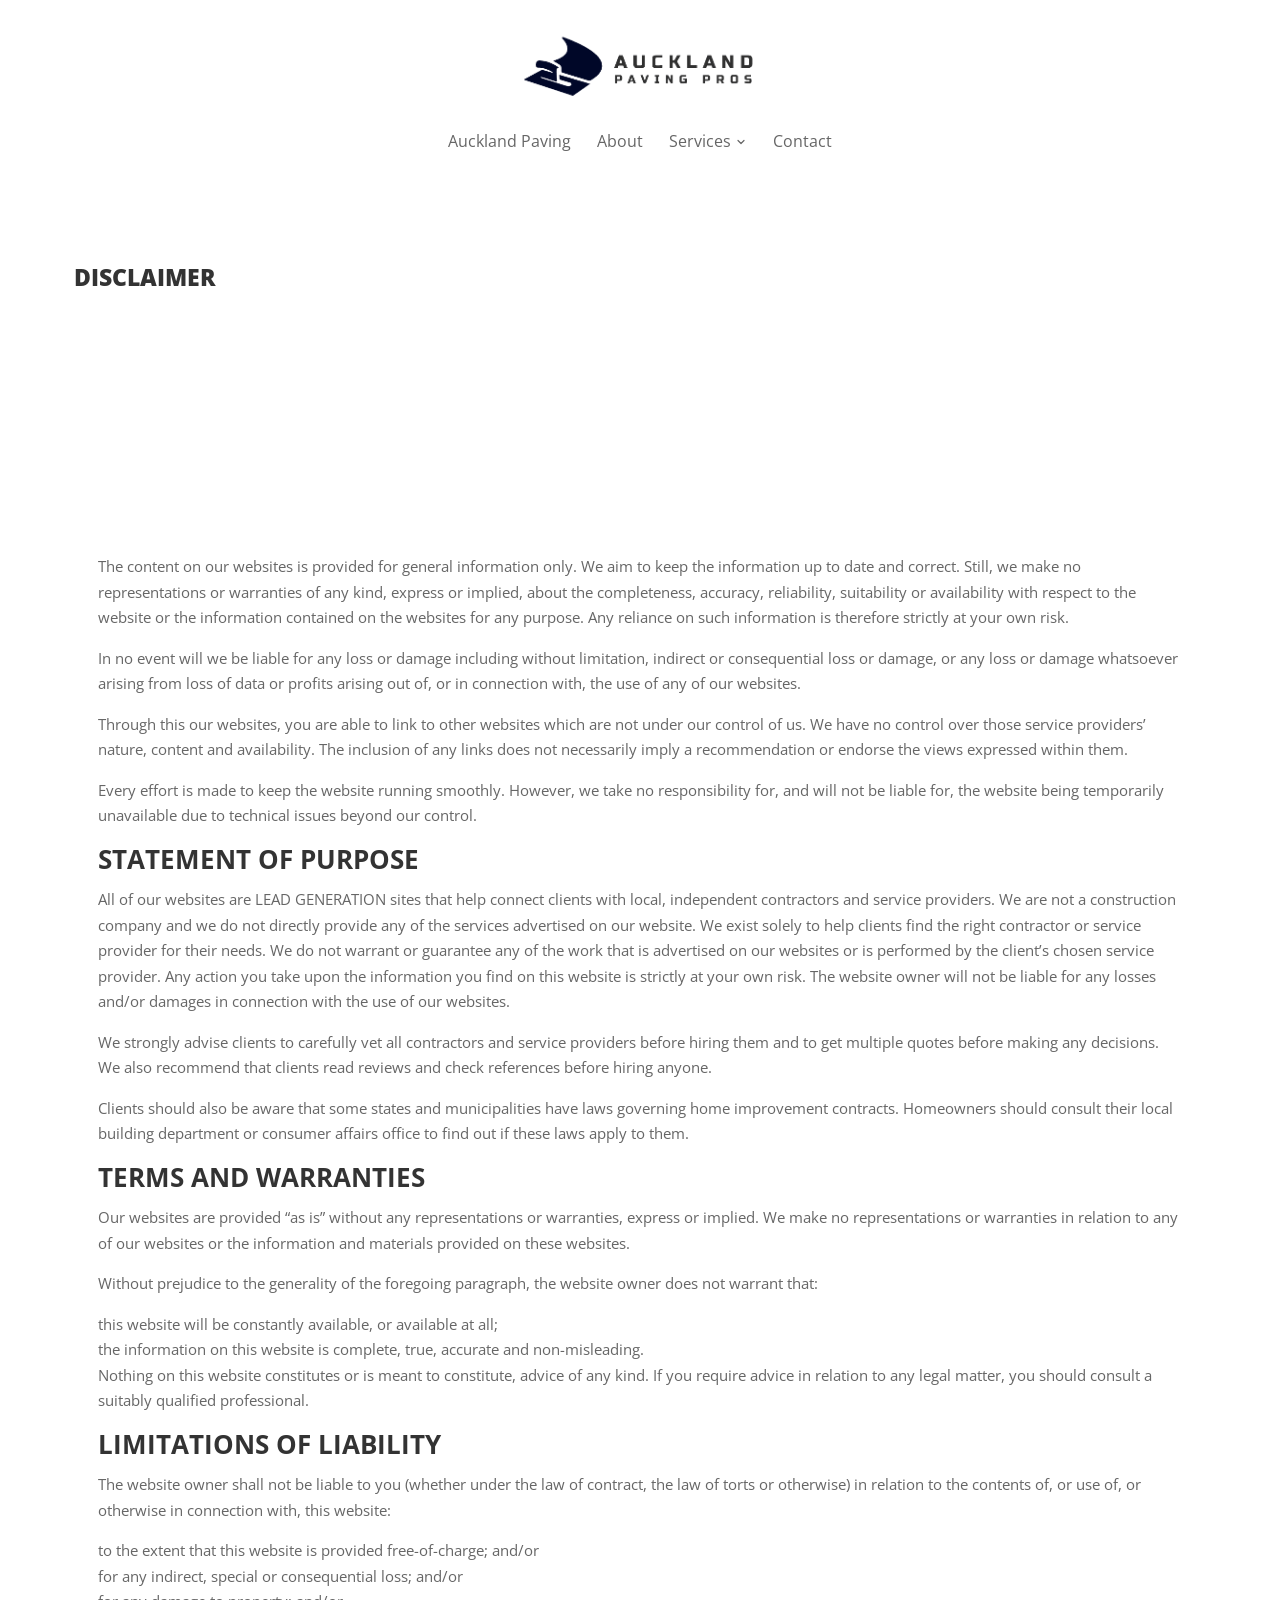
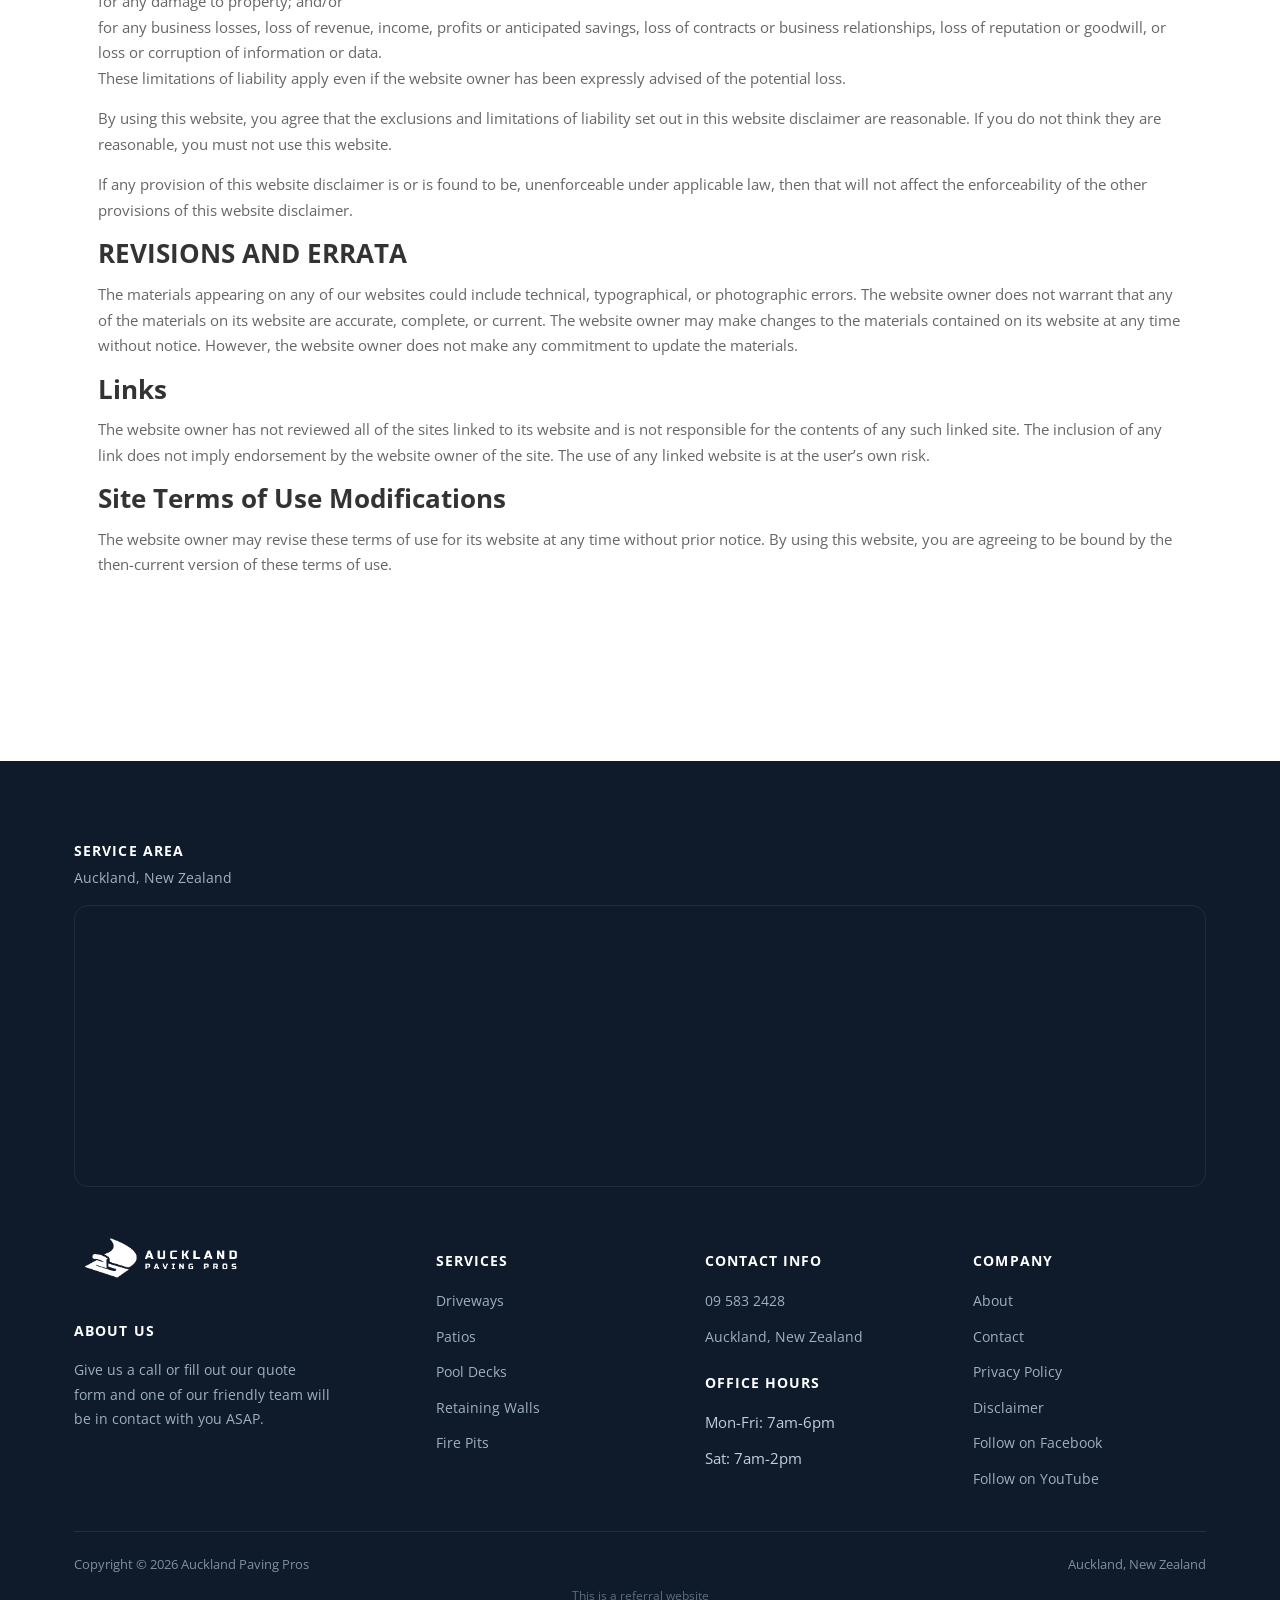
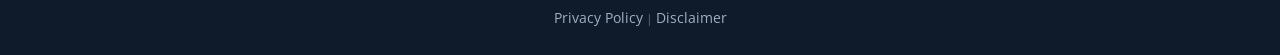
<file: disclaimer/index.html>
<!doctype html>
<html lang="en-NZ">
<head>
<!-- Google tag (gtag.js) -->
<script async src="https://www.googletagmanager.com/gtag/js?id=G-HHZVML1XHG"></script>
<script>
  window.dataLayer = window.dataLayer || [];
  function gtag(){dataLayer.push(arguments);}
  gtag('js', new Date());
  gtag('config', 'G-HHZVML1XHG');
  gtag('config', 'AW-11038635901');
</script>
<meta charset="UTF-8">
<meta name="viewport" content="width=device-width, initial-scale=1.0">
<link rel="icon" href="/favicon-32.png" sizes="32x32" type="image/png">
<link rel="icon" href="/favicon-192.png" sizes="192x192" type="image/png">
<link rel="apple-touch-icon" href="/apple-touch-icon.png">
<title>Disclaimer - Auckland Paving Pros</title>
<meta name="description" content="The content on our websites is provided for general information only. We aim to keep the information up to date and correct. Still, we make no representations">
<meta name="robots" content="nofollow, noindex">
<link rel="canonical" href="https://aucklandpavingpros.co.nz/disclaimer/">
<meta property="og:locale" content="en_US">
<meta property="og:type" content="article">
<meta property="og:title" content="Disclaimer - Auckland Paving Pros">
<meta property="og:description" content="The content on our websites is provided for general information only. We aim to keep the information up to date and correct. Still, we make no representations">
<meta property="og:url" content="https://aucklandpavingpros.co.nz/disclaimer/">
<meta property="og:site_name" content="Auckland Paving Pros | Local Pavers | Patios and Driveways">
<meta name="twitter:card" content="summary_large_image">
<meta name="twitter:title" content="Disclaimer - Auckland Paving Pros">
<meta name="twitter:description" content="The content on our websites is provided for general information only. We aim to keep the information up to date and correct. Still, we make no representations">
<meta name="twitter:label1" content="Time to read">
<meta name="twitter:data1" content="4 minutes">
<script type="application/ld+json">{"@context": "https://schema.org", "@graph": [{"@type": "Place", "@id": "https://aucklandpavingpros.co.nz/#place", "address": {"@type": "PostalAddress", "addressRegion": "Auckland", "addressCountry": "New Zealand"}}, {"@type": ["LocalBusiness", "Organization"], "@id": "https://aucklandpavingpros.co.nz/#organization", "name": "Auckland Paving Pros | Local Pavers | Patios and Driveways", "url": "https://aucklandpavingpros.co.nz", "sameAs": ["https://www.facebook.com/profile.php?id=100091277028378"], "email": "info@aucklandpavingpros.co.nz", "address": {"@type": "PostalAddress", "addressRegion": "Auckland", "addressCountry": "New Zealand"}, "logo": {"@type": "ImageObject", "@id": "https://aucklandpavingpros.co.nz/#logo", "url": "https://aucklandpavingpros.co.nz/images/Auckland-Paving-Logo-Square.png", "contentUrl": "https://aucklandpavingpros.co.nz/images/Auckland-Paving-Logo-Square.png", "caption": "Auckland Paving Pros | Local Pavers | Patios and Driveways", "inLanguage": "en-US", "width": "600", "height": "600"}, "openingHours": ["Monday,Tuesday,Wednesday,Thursday,Friday 08:00-18:00", "Saturday 08:00-14:00"], "location": {"@id": "https://aucklandpavingpros.co.nz/#place"}, "image": {"@id": "https://aucklandpavingpros.co.nz/#logo"}, "telephone": "+64-9-583-2428"}, {"@type": "WebSite", "@id": "https://aucklandpavingpros.co.nz/#website", "url": "https://aucklandpavingpros.co.nz", "name": "Auckland Paving Pros | Local Pavers | Patios and Driveways", "alternateName": "Auckland Pavers | Patios, Driveways and More", "publisher": {"@id": "https://aucklandpavingpros.co.nz/#organization"}, "inLanguage": "en-US"}, {"@type": "BreadcrumbList", "@id": "https://aucklandpavingpros.co.nz/disclaimer/#breadcrumb", "itemListElement": [{"@type": "ListItem", "position": "1", "item": {"@id": "https://aucklandpavingpros.co.nz", "name": "Home"}}, {"@type": "ListItem", "position": "2", "item": {"@id": "https://aucklandpavingpros.co.nz/disclaimer/", "name": "Disclaimer"}}]}, {"@type": "WebPage", "@id": "https://aucklandpavingpros.co.nz/disclaimer/#webpage", "url": "https://aucklandpavingpros.co.nz/disclaimer/", "name": "Disclaimer - Auckland Paving Pros", "datePublished": "2023-01-12T22:36:14+00:00", "dateModified": "2023-01-12T22:36:17+00:00", "isPartOf": {"@id": "https://aucklandpavingpros.co.nz/#website"}, "inLanguage": "en-US", "breadcrumb": {"@id": "https://aucklandpavingpros.co.nz/disclaimer/#breadcrumb"}}, {"@type": "Person", "@id": "https://aucklandpavingpros.co.nz/disclaimer/#author", "name": "samstoysnz@gmail.com", "image": {"@type": "ImageObject", "@id": "https://secure.gravatar.com/avatar/1a805ecce72dbea624f8210f16b617142cd50f277b3b90b3f68485606a558cd0?s=96&amp;d=mm&amp;r=g", "url": "https://secure.gravatar.com/avatar/1a805ecce72dbea624f8210f16b617142cd50f277b3b90b3f68485606a558cd0?s=96&amp;d=mm&amp;r=g", "caption": "samstoysnz@gmail.com", "inLanguage": "en-US"}, "sameAs": ["https://aucklandpavingpros.co.nz"], "worksFor": {"@id": "https://aucklandpavingpros.co.nz/#organization"}}, {"@type": "Article", "headline": "Disclaimer - Auckland Paving Pros", "datePublished": "2023-01-12T22:36:14+00:00", "dateModified": "2023-01-12T22:36:17+00:00", "author": {"@id": "https://aucklandpavingpros.co.nz/disclaimer/#author", "name": "samstoysnz@gmail.com"}, "publisher": {"@id": "https://aucklandpavingpros.co.nz/#organization"}, "description": "The content on our websites is provided for general information only. We aim to keep the information up to date and correct. Still, we make no representations", "name": "Disclaimer - Auckland Paving Pros", "@id": "https://aucklandpavingpros.co.nz/disclaimer/#richSnippet", "isPartOf": {"@id": "https://aucklandpavingpros.co.nz/disclaimer/#webpage"}, "inLanguage": "en-US", "mainEntityOfPage": {"@id": "https://aucklandpavingpros.co.nz/disclaimer/#webpage"}}]}</script>
<script type="application/ld+json">{"@context": "http://www.schema.org", "@type": "LocalBusiness", "name": "Auckland Paving Pros", "url": "https://aucklandpavingpros.co.nz/", "sameAs": ["https://www.facebook.com/profile.php?id=100091277028378", "https://www.youtube.com/channel/UCWm7Fk31yFIG1WOCDPppA0A"], "logo": "https://citationvault.com/wp-content/uploads/cpop_main_uploads/308/Auckland-Paving-Logo-Long.png", "description": "Auckland Paving Pros is a leading paving contractor company based in Auckland, New Zealand. With years of experience in the industry, we specialize in providing top-quality paving services for both residential and commercial clients. Our skilled team of professionals is dedicated to delivering exceptional results, using the latest techniques and high-quality materials to create durable and visually appealing paved surfaces. Whether it's a driveway, patio, pool deck, or any other outdoor space, Auckland Paving Pros ensures precision, attention to detail, and customer satisfaction at every step of the project. Contact us today for all your paving needs in Auckland.", "address": {"@type": "PostalAddress", "streetAddress": "Auckland", "addressLocality": "Auckland", "addressRegion": "Auckland", "postalCode": "1025", "addressCountry": "New Zealand"}, "contactPoint": {"@type": "ContactPoint", "telephone": "09 583 2428"}, "openingHoursSpecification": [{"@type": "OpeningHoursSpecification", "dayOfWeek": ["Monday", "Tuesday", "Wednesday", "Thursday", "Friday"], "opens": "07:00:00+12:00", "closes": "18:00:00+12:00"}, {"@type": "OpeningHoursSpecification", "dayOfWeek": ["Saturday"], "opens": "07:00:00+12:00", "closes": "14:00:00+12:00"}]}</script>
<script type="application/ld+json">{"@context": "https://schema.org", "@type": "BreadcrumbList", "itemListElement": [{"@type": "ListItem", "position": 1, "name": "Home", "item": "https://aucklandpavingpros.co.nz/"}, {"@type": "ListItem", "position": 2, "name": "Disclaimer", "item": "https://aucklandpavingpros.co.nz/disclaimer/"}]}</script>
<link rel="preconnect" href="https://fonts.googleapis.com">
<link rel="preconnect" href="https://fonts.gstatic.com" crossorigin>
<link rel="preload" as="style" href="https://fonts.googleapis.com/css2?family=Open+Sans:wght@400;600;700;800&display=swap" onload="this.onload=null;this.rel='stylesheet'">
<noscript><link rel="stylesheet" href="https://fonts.googleapis.com/css2?family=Open+Sans:wght@400;600;700;800&display=swap"></noscript>
<link rel="stylesheet" href="/css/style.css">
<style id="mnfix">.mobile-menu.open{max-height:calc(100vh - 150px);max-height:calc(100dvh - 150px);overflow-y:auto;-webkit-overflow-scrolling:touch;overscroll-behavior:contain}.mobile-menu.msub-ready .mobile-submenu{display:none}.mobile-menu.msub-ready .mobile-submenu.open{display:flex}.mobile-menu a.msub-parent{display:flex;justify-content:space-between;align-items:center}.mobile-menu a.msub-parent::after{content:"";width:8px;height:8px;border-right:2px solid currentColor;border-bottom:2px solid currentColor;transform:rotate(45deg);margin-right:6px;transition:transform .2s}.mobile-menu a.msub-parent[aria-expanded=true]::after{transform:rotate(-135deg)}</style></head>
<body class="">
<header class="classic">
  <div class="c-head wrap">
    <a href="/" class="brand"><img src="/images/Auckland-Paving-Logo-Long.png" alt="Auckland Paving Pros" width="551" height="175"></a>
    <nav class="links"><a href="/">Auckland Paving</a><a href="/about/">About</a><div class="nav-item"><a href="/services/">Services <svg viewBox="0 0 24 24" fill="none" stroke-width="2.4" stroke-linecap="round" stroke-linejoin="round"><path d="m6 9 6 6 6-6"/></svg></a><div class="nav-dropdown"><a href="/driveway-paving/">Driveways</a><a href="/pool-decks/">Pool Decks</a><a href="/patios-paving/">Patios</a><a href="/retaining-walls/">Retaining Walls</a><a href="/fire-pits/">Fire Pits</a></div></div><a href="/contact/">Contact</a></nav>
    <button type="button" class="hamburger-btn" id="hamburgerBtn" aria-label="Open menu" aria-expanded="false"><svg viewBox="0 0 24 24" fill="none" stroke="#fff" stroke-width="2.4" stroke-linecap="round" stroke-linejoin="round"><path d="M4 7h16M4 12h16M4 17h16"/></svg></button>
  </div>
  <div class="mobile-menu" id="mobileMenu"><a href="/">Auckland Paving</a><a href="/about/">About</a><a href="/services/">Services</a><div class="mobile-submenu"><a href="/driveway-paving/">Driveways</a><a href="/pool-decks/">Pool Decks</a><a href="/patios-paving/">Patios</a><a href="/retaining-walls/">Retaining Walls</a><a href="/fire-pits/">Fire Pits</a></div><a href="/contact/">Contact</a><a href="tel:095832428" class="mobile-menu-phone">Call 09 583 2428</a></div>
</header>
<main><section class="page-hero"><div class="wrap"><h1>DISCLAIMER</h1></div></section><section class="legal-sec"><div class="wrap legal-text"><section class=""><div class="wrap"><div class="row"><div class="text">
<p>The content on our websites is provided for general information only. We aim to keep the information up to date and correct. Still, we make no representations or warranties of any kind, express or implied, about the completeness, accuracy, reliability, suitability or availability with respect to the website or the information contained on the websites for any purpose. Any reliance on such information is therefore strictly at your own risk.</p>
<p>In no event will we be liable for any loss or damage including without limitation, indirect or consequential loss or damage, or any loss or damage whatsoever arising from loss of data or profits arising out of, or in connection with, the use of any of our websites.</p>
<p>Through this our websites, you are able to link to other websites which are not under our control of us. We have no control over those service providers’ nature, content and availability. The inclusion of any links does not necessarily imply a recommendation or endorse the views expressed within them.</p>
<p>Every effort is made to keep the website running smoothly. However, we take no responsibility for, and will not be liable for, the website being temporarily unavailable due to technical issues beyond our control.</p>
<h2>STATEMENT OF PURPOSE</h2>
<p>All of our websites are LEAD GENERATION sites that help connect clients with local, independent contractors and service providers. We are not a construction company and we do not directly provide any of the services advertised on our website. We exist solely to help clients find the right contractor or service provider for their needs. We do not warrant or guarantee any of the work that is advertised on our websites or is performed by the client’s chosen service provider. Any action you take upon the information you find on this website is strictly at your own risk. The website owner will not be liable for any losses and/or damages in connection with the use of our websites.</p>
<p>We strongly advise clients to carefully vet all contractors and service providers before hiring them and to get multiple quotes before making any decisions. We also recommend that clients read reviews and check references before hiring anyone.</p>
<p>Clients should also be aware that some states and municipalities have laws governing home improvement contracts. Homeowners should consult their local building department or consumer affairs office to find out if these laws apply to them.</p>
<h2>TERMS AND WARRANTIES</h2>
<p>Our websites are provided “as is” without any representations or warranties, express or implied. We make no representations or warranties in relation to any of our websites or the information and materials provided on these websites.</p>
<p>Without prejudice to the generality of the foregoing paragraph, the website owner does not warrant that:</p>
<p>this website will be constantly available, or available at all;<br>the information on this website is complete, true, accurate and non-misleading.<br>Nothing on this website constitutes or is meant to constitute, advice of any kind. If you require advice in relation to any legal matter, you should consult a suitably qualified professional.</p>
<h2>LIMITATIONS OF LIABILITY</h2>
<p>The website owner shall not be liable to you (whether under the law of contract, the law of torts or otherwise) in relation to the contents of, or use of, or otherwise in connection with, this website:</p>
<p>to the extent that this website is provided free-of-charge; and/or<br>for any indirect, special or consequential loss; and/or<br>for any damage to property; and/or<br>for any business losses, loss of revenue, income, profits or anticipated savings, loss of contracts or business relationships, loss of reputation or goodwill, or loss or corruption of information or data.<br>These limitations of liability apply even if the website owner has been expressly advised of the potential loss.</p>
<p>By using this website, you agree that the exclusions and limitations of liability set out in this website disclaimer are reasonable. If you do not think they are reasonable, you must not use this website.</p>
<p>If any provision of this website disclaimer is or is found to be, unenforceable under applicable law, then that will not affect the enforceability of the other provisions of this website disclaimer.</p>
<h2>REVISIONS AND ERRATA</h2>
<p>The materials appearing on any of our websites could include technical, typographical, or photographic errors. The website owner does not warrant that any of the materials on its website are accurate, complete, or current. The website owner may make changes to the materials contained on its website at any time without notice. However, the website owner does not make any commitment to update the materials.</p>
<h2>Links</h2>
<p>The website owner has not reviewed all of the sites linked to its website and is not responsible for the contents of any such linked site. The inclusion of any link does not imply endorsement by the website owner of the site. The use of any linked website is at the user’s own risk.</p>
<h2>Site Terms of Use Modifications</h2>
<p>The website owner may revise these terms of use for its website at any time without prior notice. By using this website, you are agreeing to be bound by the then-current version of these terms of use.</p></div></div></div></section></div></section></main>
<footer>
  <div class="wrap">
    <div class="footer-map-head"><h4>Service Area</h4><p>Auckland, New Zealand</p></div><div class="footer-map"><iframe src="https://www.google.com/maps/embed?pb=!1m14!1m8!1m3!1d204229.87776037626!2d174.74489804382952!3d-36.88815113895704!3m2!1i1024!2i768!4f13.1!3m3!1m2!1s0x454b20568e2b8bc9%3A0xc3714a4a0e9569f4!2sAuckland%20Paving%20Pros!5e0!3m2!1sen!2snz!4v1680209592023!5m2!1sen!2snz" width="600" height="280" style="border:0" allowfullscreen loading="lazy" referrerpolicy="no-referrer-when-downgrade" title="Auckland Paving Pros service area map"></iframe></div>
    <div class="footer-grid "><div class="footer-brand"><a href="/" class="brand"><img src="/images/Auckland-Paving-Logo-White.png" alt="Auckland Paving Pros" width="551" height="175" loading="lazy"></a><h4>About us</h4><p>Give us a call or fill out our quote form and one of our friendly team will be in contact with you ASAP.</p></div><div><h4>Services</h4><ul><li><a href="/driveway-paving/">Driveways</a></li><li><a href="/patios-paving/">Patios</a></li><li><a href="/pool-decks/">Pool Decks</a></li><li><a href="/retaining-walls/">Retaining Walls</a></li><li><a href="/fire-pits/">Fire Pits</a></li></ul></div><div><h4>Contact Info</h4><ul><li><a href="tel:095832428">09 583 2428</a></li><li><a href="https://goo.gl/maps/QBWbCH5cz4g74pkw9" target="_blank" rel="noopener">Auckland, New Zealand</a></li></ul><h4 style="margin-top:22px;">Office Hours</h4><ul><li>Mon-Fri: 7am-6pm</li><li>Sat: 7am-2pm</li></ul></div><div><h4>Company</h4><ul><li><a href="/about/">About</a></li><li><a href="/contact/">Contact</a></li><li><a href="/privacy-policy/">Privacy Policy</a></li><li><a href="/disclaimer/">Disclaimer</a></li><li><a href="https://www.facebook.com/profile.php?id=100091277028378" target="_blank" rel="noopener">Follow on Facebook</a></li><li><a href="https://www.youtube.com/channel/UCWm7Fk31yFIG1WOCDPppA0A" target="_blank" rel="noopener">Follow on YouTube</a></li></ul></div></div>
    <div class="footer-bottom"><span>Copyright &copy; 2026 Auckland Paving Pros</span><span>Auckland, New Zealand</span></div>
    <div class="footer-disclosure">This is a referral website<br><a href="/privacy-policy/">Privacy Policy</a> | <a href="/disclaimer/">Disclaimer</a></div>
  </div>
</footer>
<script>
(function(){var b=document.getElementById('hamburgerBtn'),m=document.getElementById('mobileMenu');if(!b||!m)return;b.addEventListener('click',function(){var o=m.classList.toggle('open');b.setAttribute('aria-expanded',o?'true':'false');});})();
</script>
<script src="https://link.msgsndr.com/js/form_embed.js" defer></script>
<script id="mnfixjs">(function(){var m=document.getElementById("mobileMenu");if(!m)return;m.querySelectorAll(".mobile-submenu").forEach(function(s){var p=s.previousElementSibling;if(!p||p.tagName!=="A")return;var a=document.createElement("a");a.href=p.getAttribute("href");a.textContent="All "+p.textContent.trim();s.insertBefore(a,s.firstChild);m.classList.add("msub-ready");p.classList.add("msub-parent");p.setAttribute("aria-expanded","false");p.addEventListener("click",function(e){e.preventDefault();var o=s.classList.toggle("open");p.setAttribute("aria-expanded",o?"true":"false")})});var b=document.getElementById("hamburgerBtn");document.addEventListener("pointerdown",function(e){if(!m.classList.contains("open")||m.contains(e.target)||(b&&b.contains(e.target)))return;m.classList.remove("open");if(b)b.setAttribute("aria-expanded","false")})})();</script></body>
</html>
</file>
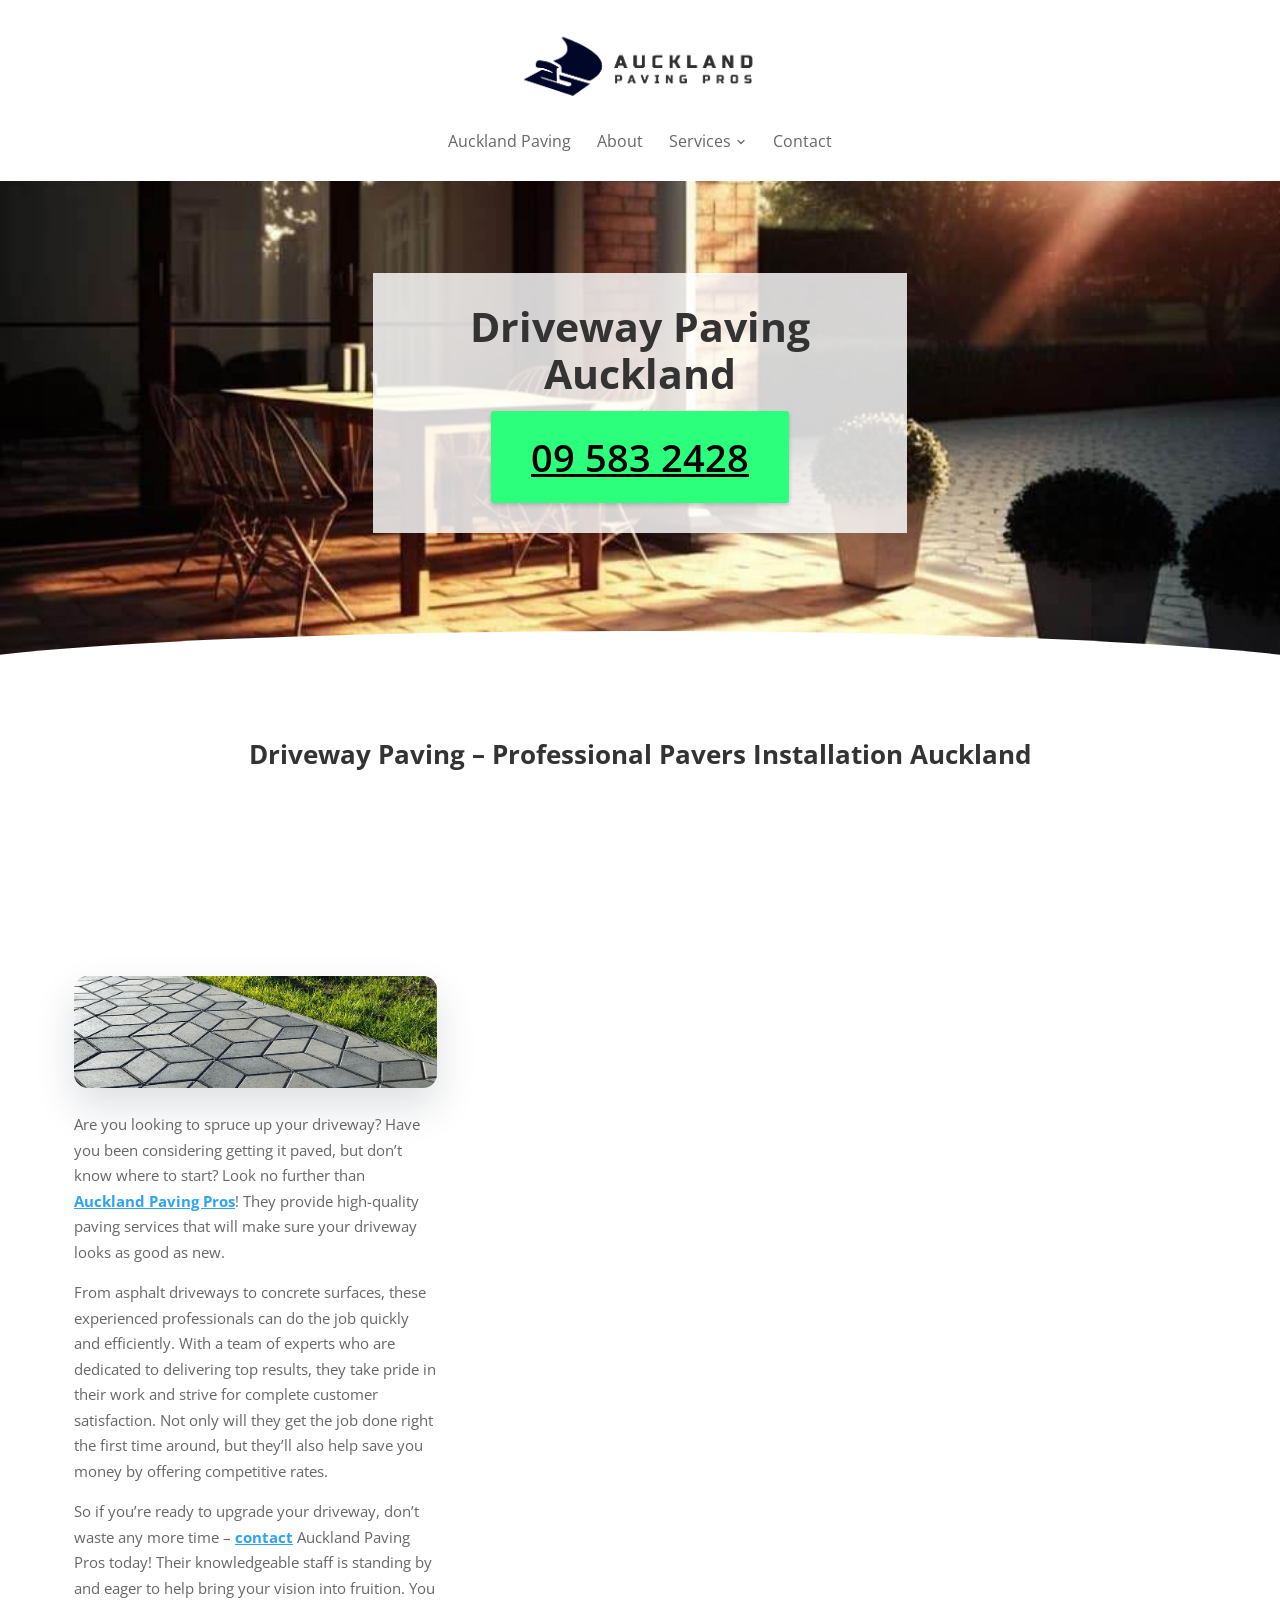
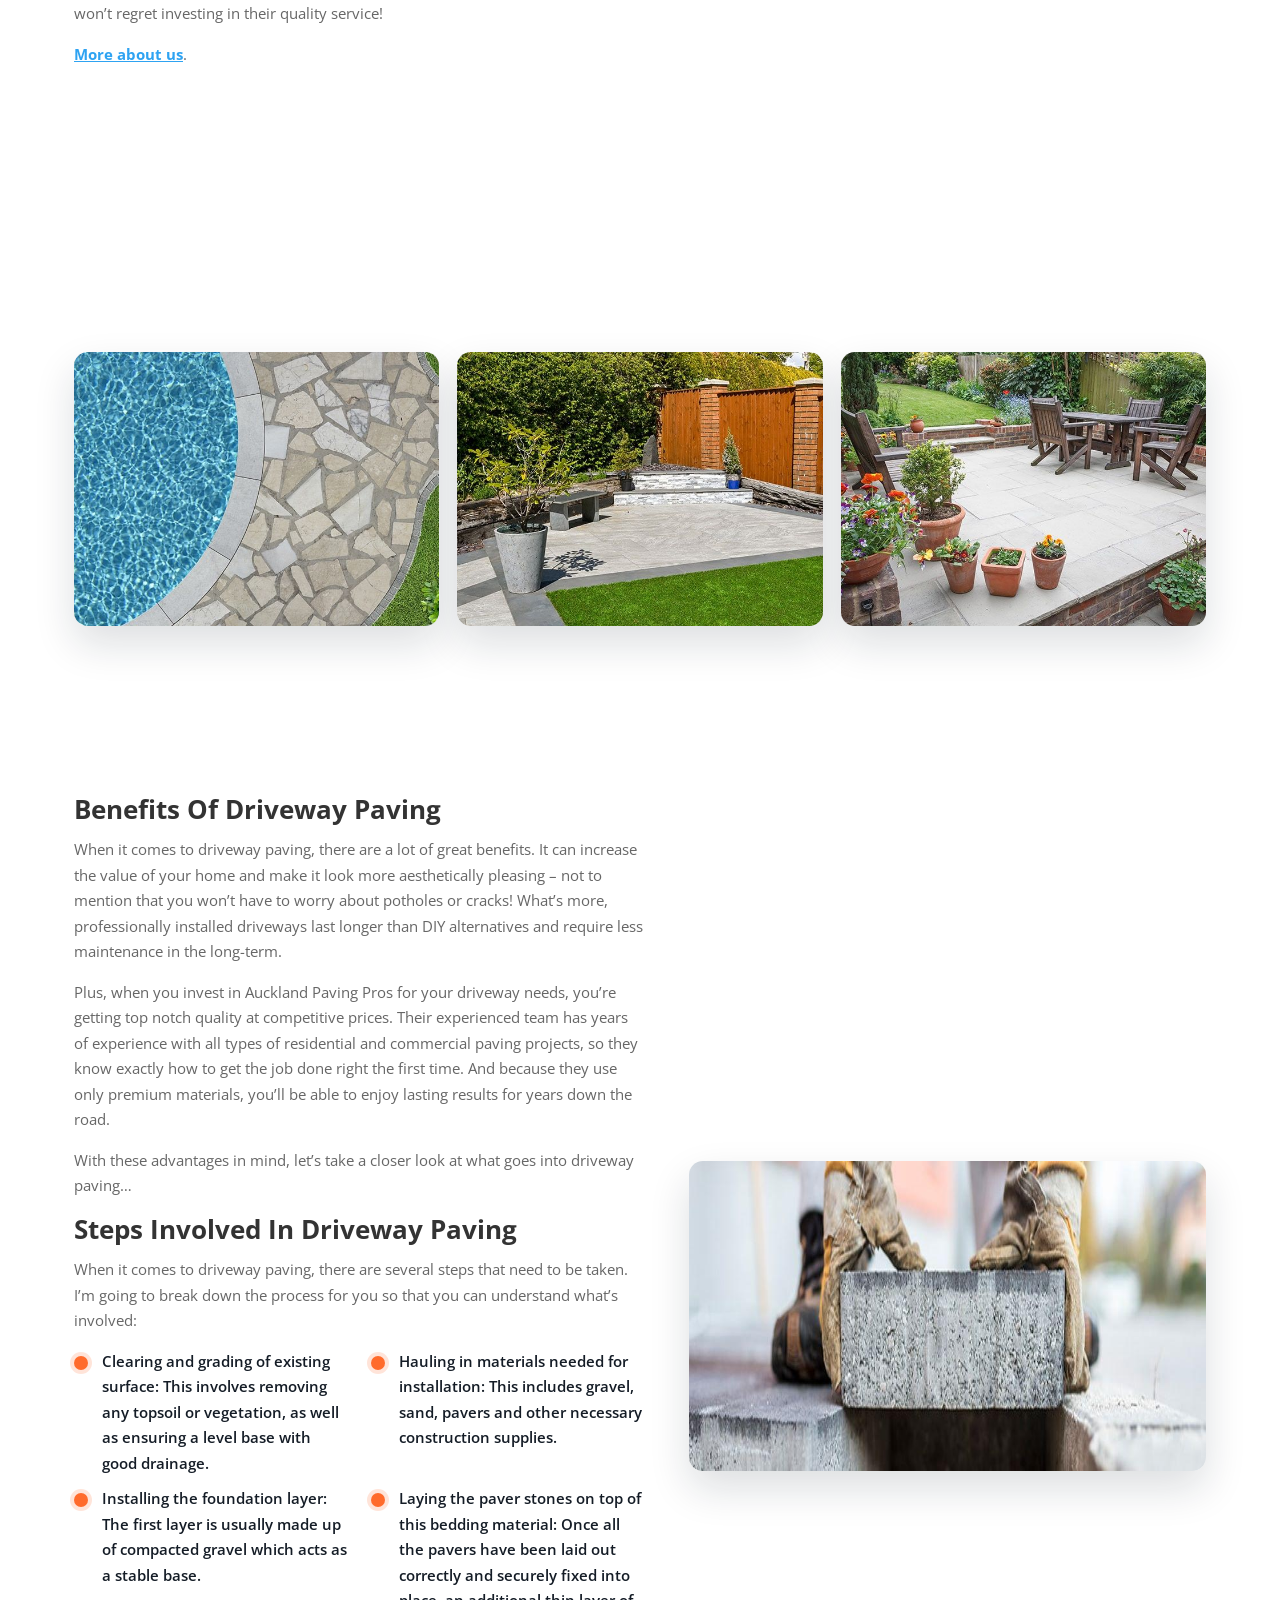
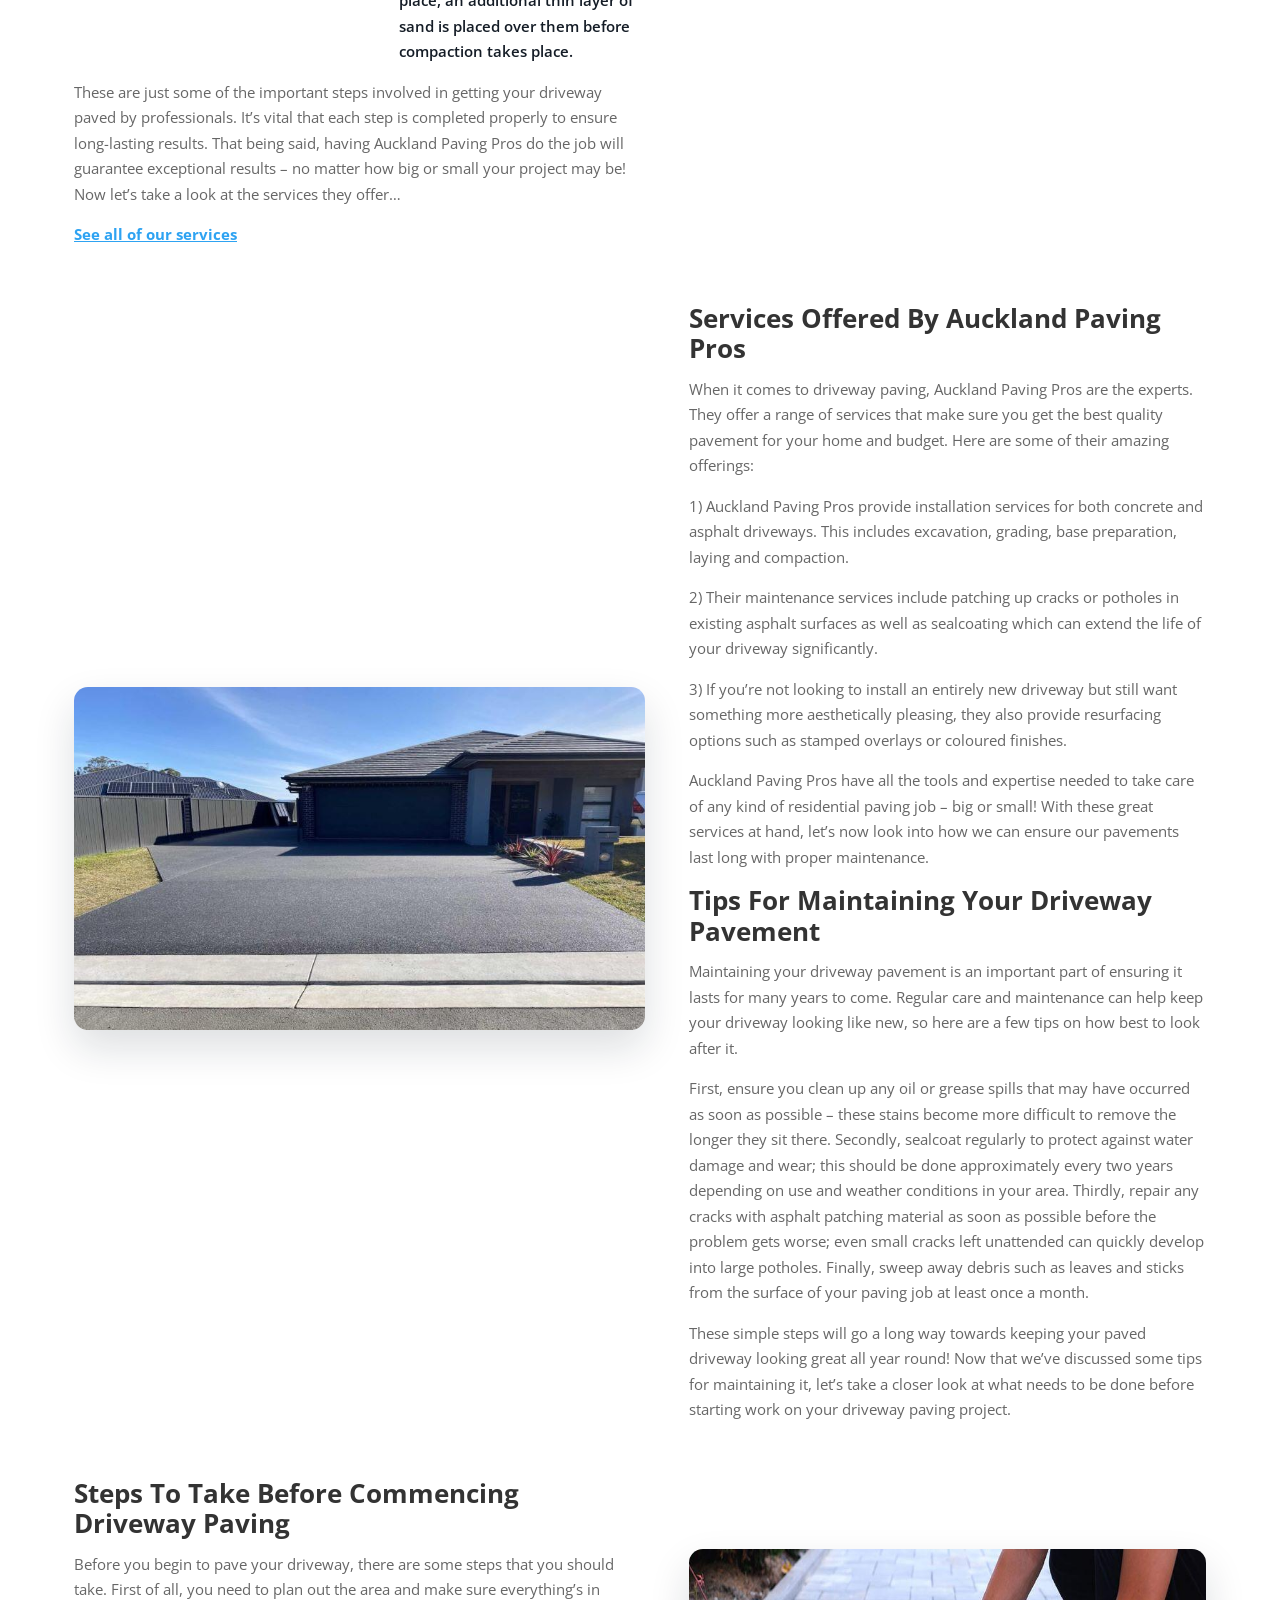
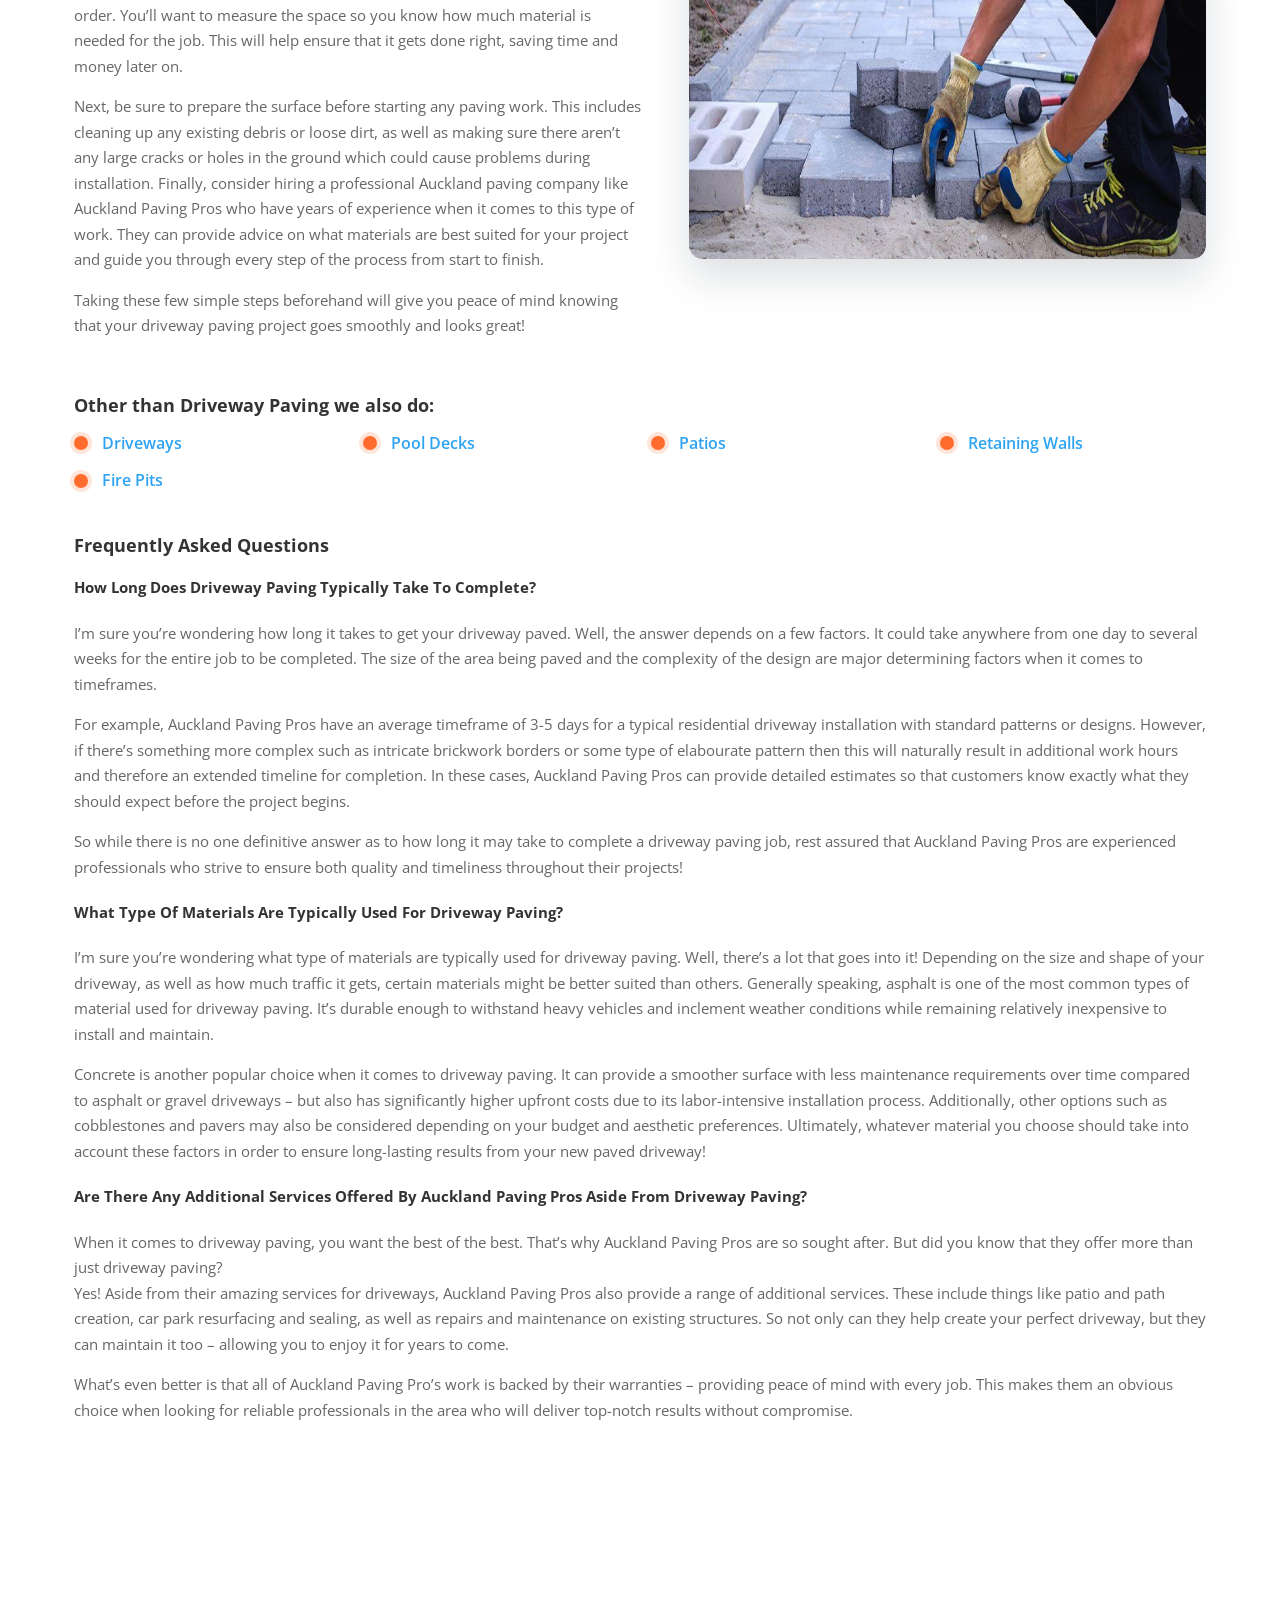
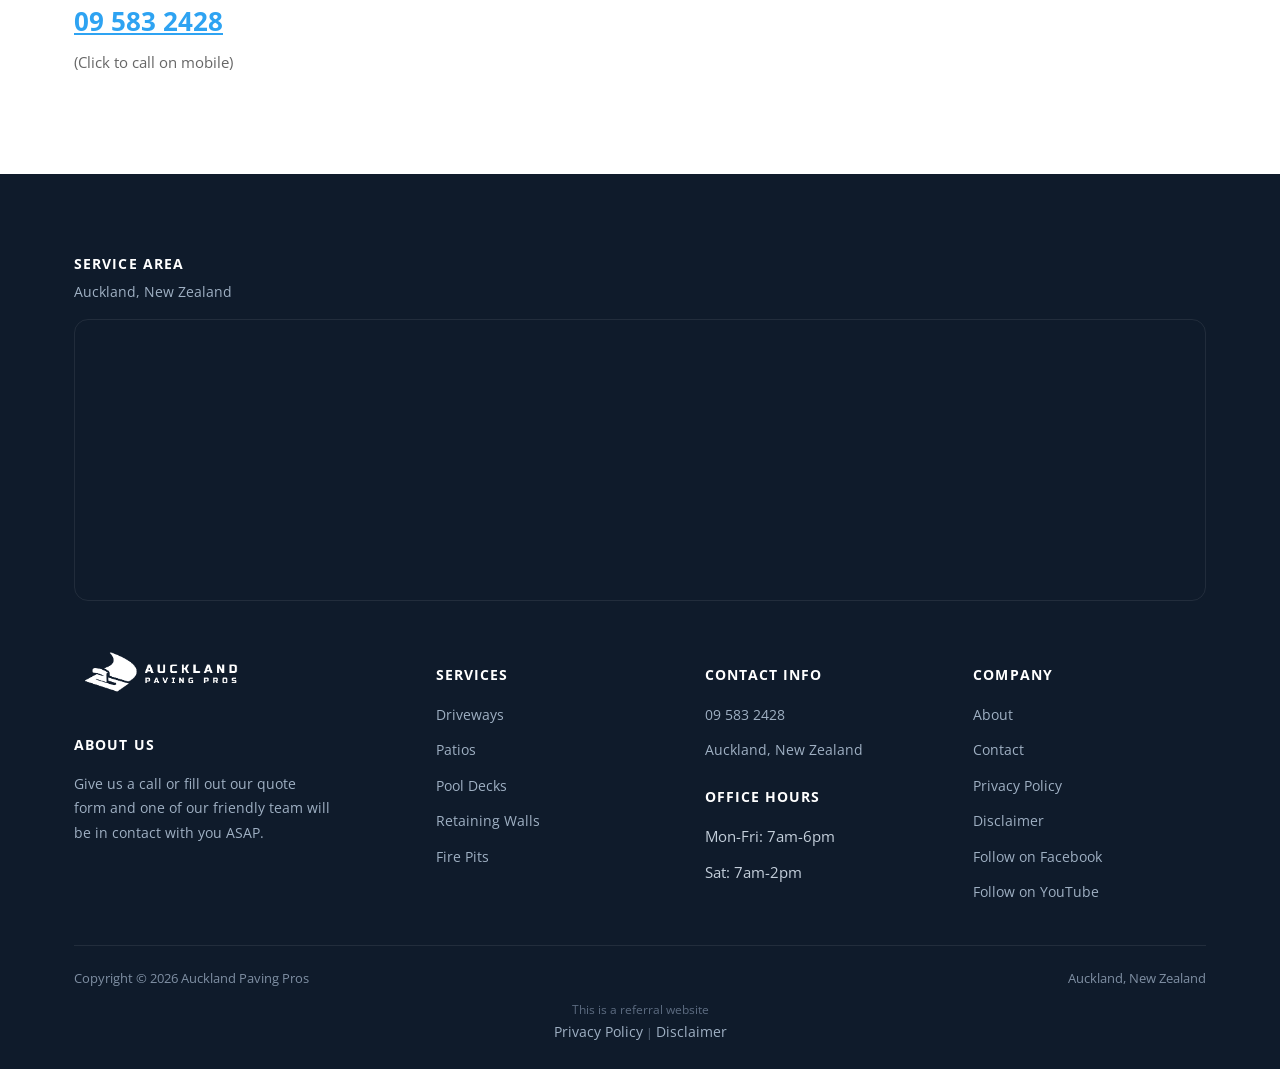
<file: driveway-paving/index.html>
<!doctype html>
<html lang="en-NZ">
<head>
<!-- Google tag (gtag.js) -->
<script async src="https://www.googletagmanager.com/gtag/js?id=G-HHZVML1XHG"></script>
<script>
  window.dataLayer = window.dataLayer || [];
  function gtag(){dataLayer.push(arguments);}
  gtag('js', new Date());
  gtag('config', 'G-HHZVML1XHG');
  gtag('config', 'AW-11038635901');
</script>
<meta charset="UTF-8">
<meta name="viewport" content="width=device-width, initial-scale=1.0">
<link rel="icon" href="/favicon-32.png" sizes="32x32" type="image/png">
<link rel="icon" href="/favicon-192.png" sizes="192x192" type="image/png">
<link rel="apple-touch-icon" href="/apple-touch-icon.png">
<title>Driveway Paving - Auckland Paving Pros</title>
<meta name="description" content="Looking for Driveway Paving in Auckland NZ? We are based on the North Shore but service the entire Auckland region for Driveway Pavers">
<meta name="robots" content="follow, index, max-snippet:-1, max-video-preview:-1, max-image-preview:large">
<link rel="canonical" href="https://aucklandpavingpros.co.nz/driveway-paving/">
<meta property="og:locale" content="en_US">
<meta property="og:type" content="article">
<meta property="og:title" content="Driveway Paving - Auckland Paving Pros">
<meta property="og:description" content="Looking for Driveway Paving in Auckland NZ? We are based on the North Shore but service the entire Auckland region for Driveway Pavers">
<meta property="og:url" content="https://aucklandpavingpros.co.nz/driveway-paving/">
<meta property="og:site_name" content="Auckland Paving Pros | Local Pavers | Patios and Driveways">
<meta name="twitter:card" content="summary_large_image">
<meta name="twitter:title" content="Driveway Paving - Auckland Paving Pros">
<meta name="twitter:description" content="Looking for Driveway Paving in Auckland NZ? We are based on the North Shore but service the entire Auckland region for Driveway Pavers">
<meta name="twitter:label1" content="Time to read">
<meta name="twitter:data1" content="14 minutes">
<script type="application/ld+json">{"@context": "https://schema.org", "@graph": [{"@type": "Place", "@id": "https://aucklandpavingpros.co.nz/#place", "address": {"@type": "PostalAddress", "addressRegion": "Auckland", "addressCountry": "New Zealand"}}, {"@type": ["LocalBusiness", "Organization"], "@id": "https://aucklandpavingpros.co.nz/#organization", "name": "Auckland Paving Pros | Local Pavers | Patios and Driveways", "url": "https://aucklandpavingpros.co.nz", "sameAs": ["https://www.facebook.com/profile.php?id=100091277028378"], "email": "info@aucklandpavingpros.co.nz", "address": {"@type": "PostalAddress", "addressRegion": "Auckland", "addressCountry": "New Zealand"}, "logo": {"@type": "ImageObject", "@id": "https://aucklandpavingpros.co.nz/#logo", "url": "https://aucklandpavingpros.co.nz/images/Auckland-Paving-Logo-Square.png", "contentUrl": "https://aucklandpavingpros.co.nz/images/Auckland-Paving-Logo-Square.png", "caption": "Auckland Paving Pros | Local Pavers | Patios and Driveways", "inLanguage": "en-US", "width": "600", "height": "600"}, "openingHours": ["Monday,Tuesday,Wednesday,Thursday,Friday 08:00-18:00", "Saturday 08:00-14:00"], "location": {"@id": "https://aucklandpavingpros.co.nz/#place"}, "image": {"@id": "https://aucklandpavingpros.co.nz/#logo"}, "telephone": "+64-9-583-2428"}, {"@type": "WebSite", "@id": "https://aucklandpavingpros.co.nz/#website", "url": "https://aucklandpavingpros.co.nz", "name": "Auckland Paving Pros | Local Pavers | Patios and Driveways", "alternateName": "Auckland Pavers | Patios, Driveways and More", "publisher": {"@id": "https://aucklandpavingpros.co.nz/#organization"}, "inLanguage": "en-US"}, {"@type": "BreadcrumbList", "@id": "https://aucklandpavingpros.co.nz/driveway-paving/#breadcrumb", "itemListElement": [{"@type": "ListItem", "position": "1", "item": {"@id": "https://aucklandpavingpros.co.nz", "name": "Home"}}, {"@type": "ListItem", "position": "2", "item": {"@id": "https://aucklandpavingpros.co.nz/driveway-paving/", "name": "Driveway Paving"}}]}, {"@type": "WebPage", "@id": "https://aucklandpavingpros.co.nz/driveway-paving/#webpage", "url": "https://aucklandpavingpros.co.nz/driveway-paving/", "name": "Driveway Paving - Auckland Paving Pros", "datePublished": "2023-01-05T13:44:49+00:00", "dateModified": "2024-10-16T03:24:44+00:00", "isPartOf": {"@id": "https://aucklandpavingpros.co.nz/#website"}, "inLanguage": "en-US", "breadcrumb": {"@id": "https://aucklandpavingpros.co.nz/driveway-paving/#breadcrumb"}}, {"@type": "Person", "@id": "https://aucklandpavingpros.co.nz/driveway-paving/#author", "name": "evieasis@gmail.com", "image": {"@type": "ImageObject", "@id": "https://secure.gravatar.com/avatar/92213e370034fc313c7048b14f206450e8dcbee5a833da66265584fc12e60af4?s=96&amp;d=mm&amp;r=g", "url": "https://secure.gravatar.com/avatar/92213e370034fc313c7048b14f206450e8dcbee5a833da66265584fc12e60af4?s=96&amp;d=mm&amp;r=g", "caption": "evieasis@gmail.com", "inLanguage": "en-US"}, "worksFor": {"@id": "https://aucklandpavingpros.co.nz/#organization"}}, {"@type": "Article", "headline": "Driveway Paving - Auckland Paving Pros", "keywords": "Driveway Paving", "datePublished": "2023-01-05T13:44:49+00:00", "dateModified": "2024-10-16T03:24:44+00:00", "author": {"@id": "https://aucklandpavingpros.co.nz/driveway-paving/#author", "name": "evieasis@gmail.com"}, "publisher": {"@id": "https://aucklandpavingpros.co.nz/#organization"}, "description": "Looking for Driveway Paving in Auckland NZ? We are based on the North Shore but service the entire Auckland region for Driveway Pavers", "name": "Driveway Paving - Auckland Paving Pros", "@id": "https://aucklandpavingpros.co.nz/driveway-paving/#richSnippet", "isPartOf": {"@id": "https://aucklandpavingpros.co.nz/driveway-paving/#webpage"}, "inLanguage": "en-US", "mainEntityOfPage": {"@id": "https://aucklandpavingpros.co.nz/driveway-paving/#webpage"}}]}</script>
<script type="application/ld+json">{"@context": "http://www.schema.org", "@type": "LocalBusiness", "name": "Auckland Paving Pros", "url": "https://aucklandpavingpros.co.nz/", "sameAs": ["https://www.facebook.com/profile.php?id=100091277028378", "https://www.youtube.com/channel/UCWm7Fk31yFIG1WOCDPppA0A"], "logo": "https://citationvault.com/wp-content/uploads/cpop_main_uploads/308/Auckland-Paving-Logo-Long.png", "description": "Auckland Paving Pros is a leading paving contractor company based in Auckland, New Zealand. With years of experience in the industry, we specialize in providing top-quality paving services for both residential and commercial clients. Our skilled team of professionals is dedicated to delivering exceptional results, using the latest techniques and high-quality materials to create durable and visually appealing paved surfaces. Whether it's a driveway, patio, pool deck, or any other outdoor space, Auckland Paving Pros ensures precision, attention to detail, and customer satisfaction at every step of the project. Contact us today for all your paving needs in Auckland.", "address": {"@type": "PostalAddress", "streetAddress": "Auckland", "addressLocality": "Auckland", "addressRegion": "Auckland", "postalCode": "1025", "addressCountry": "New Zealand"}, "contactPoint": {"@type": "ContactPoint", "telephone": "09 583 2428"}, "openingHoursSpecification": [{"@type": "OpeningHoursSpecification", "dayOfWeek": ["Monday", "Tuesday", "Wednesday", "Thursday", "Friday"], "opens": "07:00:00+12:00", "closes": "18:00:00+12:00"}, {"@type": "OpeningHoursSpecification", "dayOfWeek": ["Saturday"], "opens": "07:00:00+12:00", "closes": "14:00:00+12:00"}]}</script>
<script type="application/ld+json">{"@context": "https://schema.org", "@type": "BreadcrumbList", "itemListElement": [{"@type": "ListItem", "position": 1, "name": "Home", "item": "https://aucklandpavingpros.co.nz/"}, {"@type": "ListItem", "position": 2, "name": "Driveway Paving", "item": "https://aucklandpavingpros.co.nz/driveway-paving/"}]}</script>
<script type="application/ld+json">{"@context": "https://schema.org", "@type": "Service", "serviceType": "Driveway Paving", "name": "Driveway Paving", "provider": {"@type": "LocalBusiness", "name": "Auckland Paving Pros", "telephone": "+6495832428"}, "areaServed": {"@type": "City", "name": "Auckland"}, "url": "https://aucklandpavingpros.co.nz/driveway-paving/"}</script>
<link rel="preconnect" href="https://fonts.googleapis.com">
<link rel="preconnect" href="https://fonts.gstatic.com" crossorigin>
<link rel="preload" as="style" href="https://fonts.googleapis.com/css2?family=Open+Sans:wght@400;600;700;800&display=swap" onload="this.onload=null;this.rel='stylesheet'">
<noscript><link rel="stylesheet" href="https://fonts.googleapis.com/css2?family=Open+Sans:wght@400;600;700;800&display=swap"></noscript>
<link rel="stylesheet" href="/css/style.css">
<style id="mnfix">.mobile-menu.open{max-height:calc(100vh - 150px);max-height:calc(100dvh - 150px);overflow-y:auto;-webkit-overflow-scrolling:touch;overscroll-behavior:contain}.mobile-menu.msub-ready .mobile-submenu{display:none}.mobile-menu.msub-ready .mobile-submenu.open{display:flex}.mobile-menu a.msub-parent{display:flex;justify-content:space-between;align-items:center}.mobile-menu a.msub-parent::after{content:"";width:8px;height:8px;border-right:2px solid currentColor;border-bottom:2px solid currentColor;transform:rotate(45deg);margin-right:6px;transition:transform .2s}.mobile-menu a.msub-parent[aria-expanded=true]::after{transform:rotate(-135deg)}</style></head>
<body class="">
<header class="classic">
  <div class="c-head wrap">
    <a href="/" class="brand"><img src="/images/Auckland-Paving-Logo-Long.png" alt="Auckland Paving Pros" width="551" height="175"></a>
    <nav class="links"><a href="/">Auckland Paving</a><a href="/about/">About</a><div class="nav-item"><a href="/services/">Services <svg viewBox="0 0 24 24" fill="none" stroke-width="2.4" stroke-linecap="round" stroke-linejoin="round"><path d="m6 9 6 6 6-6"/></svg></a><div class="nav-dropdown"><a href="/driveway-paving/">Driveways</a><a href="/pool-decks/">Pool Decks</a><a href="/patios-paving/">Patios</a><a href="/retaining-walls/">Retaining Walls</a><a href="/fire-pits/">Fire Pits</a></div></div><a href="/contact/">Contact</a></nav>
    <button type="button" class="hamburger-btn" id="hamburgerBtn" aria-label="Open menu" aria-expanded="false"><svg viewBox="0 0 24 24" fill="none" stroke="#fff" stroke-width="2.4" stroke-linecap="round" stroke-linejoin="round"><path d="M4 7h16M4 12h16M4 17h16"/></svg></button>
  </div>
  <div class="mobile-menu" id="mobileMenu"><a href="/">Auckland Paving</a><a href="/about/">About</a><a href="/services/">Services</a><div class="mobile-submenu"><a href="/driveway-paving/">Driveways</a><a href="/pool-decks/">Pool Decks</a><a href="/patios-paving/">Patios</a><a href="/retaining-walls/">Retaining Walls</a><a href="/fire-pits/">Fire Pits</a></div><a href="/contact/">Contact</a><a href="tel:095832428" class="mobile-menu-phone">Call 09 583 2428</a></div>
</header>
<main>
<section class="hero-c" id="top"><div class="hero-c-box"><div class="row"><div class="text"><h1>Driveway Paving Auckland</h1></div><p class="btn-wrap"><a class="btn btn-primary" href="tel:095832428">09 583 2428</a></p></div></div></section>
<section class=""><div class="wrap"><div class="row"><div class="text">




<h2>Driveway Paving – Professional Pavers Installation Auckland</h2>




 
</div></div></div></section>
<section class=""><div class="wrap"><div class="row cols cols-2 formrow"><div class="col"><div class="figure"><img src="/images/paving-image-1.jpg" alt="auckland paving northshore" width="929" height="287" loading="lazy" decoding="async"></div><div class="text"><p>Are you looking to spruce up your driveway? Have you been considering getting it paved, but don’t know where to start? Look no further than <a href="/">Auckland Paving Pros</a>! They provide high-quality paving services that will make sure your driveway looks as good as new.</p>
<p>From asphalt driveways to concrete surfaces, these experienced professionals can do the job quickly and efficiently. With a team of experts who are dedicated to delivering top results, they take pride in their work and strive for complete customer satisfaction. Not only will they get the job done right the first time around, but they’ll also help save you money by offering competitive rates.</p>
<p>So if you’re ready to upgrade your driveway, don’t waste any more time – <a href="/contact/">contact</a> Auckland Paving Pros today! Their knowledgeable staff is standing by and eager to help bring your vision into fruition. You won’t regret investing in their quality service!</p>
<p><a href="/about/">More about us</a>.</p></div></div><div class="col"><div class="form-card"><iframe src="https://api.leadconnectorhq.com/widget/form/p5FdgIi68Zt3rH1b5nBA" style="width:100%;height:100%;min-height:800px;border:none;border-radius:14px" id="inline-p5FdgIi68Zt3rH1b5nBA" data-layout="{'id':'INLINE'}" data-trigger-type="alwaysShow" data-trigger-value="" data-activation-type="alwaysActivated" data-activation-value="" data-deactivation-type="neverDeactivate" data-deactivation-value="" data-form-name="PAVING" data-height="800" data-layout-iframe-id="inline-p5FdgIi68Zt3rH1b5nBA" data-form-id="p5FdgIi68Zt3rH1b5nBA" data-cookie-consent="true" data-cookie-consent-provider="auto" title="PAVING"></iframe></div></div></div></div></section>
<section class=""><div class="wrap"><div class="row gallery-grid"><div class="figure"><img src="/images/hamilton-paving_a1.jpg" alt="Auckland pool decking paving" width="800" height="480" loading="lazy" decoding="async"></div><div class="figure"><img src="/images/hamilton-paving-concrete-outdoor-spaces.jpg" alt="patio builders auckland" width="800" height="480" loading="lazy" decoding="async"></div><div class="figure"><img src="/images/hamilton-paving-concrete-patio.jpg" alt="auckland paving northshore" width="800" height="480" loading="lazy" decoding="async"></div></div></div></section>
<section class=""><div class="wrap"><div class="row cols cols-2"><div class="col"><div class="text"><h2>Benefits Of Driveway Paving</h2>
<p>When it comes to driveway paving, there are a lot of great benefits. It can increase the value of your home and make it look more aesthetically pleasing – not to mention that you won’t have to worry about potholes or cracks! What’s more, professionally installed driveways last longer than DIY alternatives and require less maintenance in the long-term.</p>
<p>Plus, when you invest in Auckland Paving Pros for your driveway needs, you’re getting top notch quality at competitive prices. Their experienced team has years of experience with all types of residential and commercial paving projects, so they know exactly how to get the job done right the first time. And because they use only premium materials, you’ll be able to enjoy lasting results for years down the road.</p>
<p>With these advantages in mind, let’s take a closer look at what goes into driveway paving…</p>
<h2>Steps Involved In Driveway Paving</h2>
<p>When it comes to driveway paving, there are several steps that need to be taken. I’m going to break down the process for you so that you can understand what’s involved:</p>
<ul>
<li>Clearing and grading of existing surface: This involves removing any topsoil or vegetation, as well as ensuring a level base with good drainage.</li>
<li>Hauling in materials needed for installation: This includes gravel, sand, pavers and other necessary construction supplies.</li>
<li>Installing the foundation layer: The first layer is usually made up of compacted gravel which acts as a stable base.</li>
<li>Laying the paver stones on top of this bedding material: Once all the pavers have been laid out correctly and securely fixed into place, an additional thin layer of sand is placed over them before compaction takes place.</li>
</ul>
<p>These are just some of the important steps involved in getting your driveway paved by professionals. It’s vital that each step is completed properly to ensure long-lasting results. That being said, having Auckland Paving Pros do the job will guarantee exceptional results – no matter how big or small your project may be! Now let’s take a look at the services they offer…</p>
<p><a href="/services/">See all of our services</a></p></div></div><div class="col"><div class="figure"><img src="/images/Auckland-Paving-Pros-Driveways.jpg" alt="Laying pavers" width="800" height="480" loading="lazy" decoding="async"></div></div></div><div class="row cols cols-2"><div class="col"><div class="figure"><img src="/images/Auckland-Paving-Pros-Company-1.jpg" alt="Auckland Paving Pros Company" width="800" height="480" loading="lazy" decoding="async"></div></div><div class="col"><div class="text"><h2>Services Offered By Auckland Paving Pros</h2>
<p>When it comes to driveway paving, Auckland Paving Pros are the experts. They offer a range of services that make sure you get the best quality pavement for your home and budget. Here are some of their amazing offerings:</p>
<p>1) Auckland Paving Pros provide installation services for both concrete and asphalt driveways. This includes excavation, grading, base preparation, laying and compaction.</p>
<p>2) Their maintenance services include patching up cracks or potholes in existing asphalt surfaces as well as sealcoating which can extend the life of your driveway significantly.</p>
<p>3) If you’re not looking to install an entirely new driveway but still want something more aesthetically pleasing, they also provide resurfacing options such as stamped overlays or coloured finishes.</p>
<p>Auckland Paving Pros have all the tools and expertise needed to take care of any kind of residential paving job – big or small! With these great services at hand, let’s now look into how we can ensure our pavements last long with proper maintenance.</p>
<h2>Tips For Maintaining Your Driveway Pavement</h2>
<p>Maintaining your driveway pavement is an important part of ensuring it lasts for many years to come. Regular care and maintenance can help keep your driveway looking like new, so here are a few tips on how best to look after it.</p>
<p>First, ensure you clean up any oil or grease spills that may have occurred as soon as possible – these stains become more difficult to remove the longer they sit there. Secondly, sealcoat regularly to protect against water damage and wear; this should be done approximately every two years depending on use and weather conditions in your area. Thirdly, repair any cracks with asphalt patching material as soon as possible before the problem gets worse; even small cracks left unattended can quickly develop into large potholes. Finally, sweep away debris such as leaves and sticks from the surface of your paving job at least once a month.</p>
<p>These simple steps will go a long way towards keeping your paved driveway looking great all year round! Now that we’ve discussed some tips for maintaining it, let’s take a closer look at what needs to be done before starting work on your driveway paving project.</p></div></div></div><div class="row cols cols-2"><div class="col"><div class="text"><h2>Steps To Take Before Commencing Driveway Paving</h2>
<p>Before you begin to pave your driveway, there are some steps that you should take. First of all, you need to plan out the area and make sure everything’s in order. You’ll want to measure the space so you know how much material is needed for the job. This will help ensure that it gets done right, saving time and money later on.</p>
<p>Next, be sure to prepare the surface before starting any paving work. This includes cleaning up any existing debris or loose dirt, as well as making sure there aren’t any large cracks or holes in the ground which could cause problems during installation. Finally, consider hiring a professional Auckland paving company like Auckland Paving Pros who have years of experience when it comes to this type of work. They can provide advice on what materials are best suited for your project and guide you through every step of the process from start to finish.</p>
<p>Taking these few simple steps beforehand will give you peace of mind knowing that your driveway paving project goes smoothly and looks great!</p></div></div><div class="col"><div class="figure"><img src="/images/Auckland-Paving-Pros-Driveway-Company.jpg" alt="Auckland Paving Pros greg installation" width="800" height="480" loading="lazy" decoding="async"></div></div></div><div class="row"><div class="text"><h3><strong>Other than Driveway Paving we also do:</strong></h3>
<ul>
<li>
<h4><a href="/driveway-paving/">Driveways</a></h4>
</li>
<li>
<h4><a href="/pool-decks/">Pool Decks</a></h4>
</li>
<li>
<h4><a href="/patios-paving/">Patios</a></h4>
</li>
<li>
<h4><a href="/retaining-walls/">Retaining Walls</a></h4>
</li>
<li>
<h4><a href="/fire-pits/">Fire Pits</a></h4>
</li>
</ul></div></div><div class="row"><div class="text"><h3>Frequently Asked Questions</h3>

<h4>How Long Does Driveway Paving Typically Take To Complete?</h4>
<p>I’m sure you’re wondering how long it takes to get your driveway paved. Well, the answer depends on a few factors. It could take anywhere from one day to several weeks for the entire job to be completed. The size of the area being paved and the complexity of the design are major determining factors when it comes to timeframes.</p>
<p>For example, Auckland Paving Pros have an average timeframe of 3-5 days for a typical residential driveway installation with standard patterns or designs. However, if there’s something more complex such as intricate brickwork borders or some type of elabourate pattern then this will naturally result in additional work hours and therefore an extended timeline for completion. In these cases, Auckland Paving Pros can provide detailed estimates so that customers know exactly what they should expect before the project begins.</p>
<p>So while there is no one definitive answer as to how long it may take to complete a driveway paving job, rest assured that Auckland Paving Pros are experienced professionals who strive to ensure both quality and timeliness throughout their projects!</p>
<h4>What Type Of Materials Are Typically Used For Driveway Paving?</h4>
<p>I’m sure you’re wondering what type of materials are typically used for driveway paving. Well, there’s a lot that goes into it! Depending on the size and shape of your driveway, as well as how much traffic it gets, certain materials might be better suited than others. Generally speaking, asphalt is one of the most common types of material used for driveway paving. It’s durable enough to withstand heavy vehicles and inclement weather conditions while remaining relatively inexpensive to install and maintain.</p>
<p>Concrete is another popular choice when it comes to driveway paving. It can provide a smoother surface with less maintenance requirements over time compared to asphalt or gravel driveways – but also has significantly higher upfront costs due to its labor-intensive installation process. Additionally, other options such as cobblestones and pavers may also be considered depending on your budget and aesthetic preferences. Ultimately, whatever material you choose should take into account these factors in order to ensure long-lasting results from your new paved driveway!</p>
<h4>Are There Any Additional Services Offered By Auckland Paving Pros Aside From Driveway Paving?</h4>
<p>When it comes to driveway paving, you want the best of the best. That’s why Auckland Paving Pros are so sought after. But did you know that they offer more than just driveway paving?<br>Yes! Aside from their amazing services for driveways, Auckland Paving Pros also provide a range of additional services. These include things like patio and path creation, car park resurfacing and sealing, as well as repairs and maintenance on existing structures. So not only can they help create your perfect driveway, but they can maintain it too – allowing you to enjoy it for years to come.</p>
<p>What’s even better is that all of Auckland Paving Pro’s work is backed by their warranties – providing peace of mind with every job. This makes them an obvious choice when looking for reliable professionals in the area who will deliver top-notch results without compromise.</p></div></div></div></section>
<section class=""><div class="wrap"><div class="row"><div class="text"><h2><a href="tel:095832428">09 583 2428</a></h2>
<p>(Click to call on mobile)</p></div></div></div></section>
</main>
<footer>
  <div class="wrap">
    <div class="footer-map-head"><h4>Service Area</h4><p>Auckland, New Zealand</p></div><div class="footer-map"><iframe src="https://www.google.com/maps/embed?pb=!1m14!1m8!1m3!1d204229.87776037626!2d174.74489804382952!3d-36.88815113895704!3m2!1i1024!2i768!4f13.1!3m3!1m2!1s0x454b20568e2b8bc9%3A0xc3714a4a0e9569f4!2sAuckland%20Paving%20Pros!5e0!3m2!1sen!2snz!4v1680209592023!5m2!1sen!2snz" width="600" height="280" style="border:0" allowfullscreen loading="lazy" referrerpolicy="no-referrer-when-downgrade" title="Auckland Paving Pros service area map"></iframe></div>
    <div class="footer-grid "><div class="footer-brand"><a href="/" class="brand"><img src="/images/Auckland-Paving-Logo-White.png" alt="Auckland Paving Pros" width="551" height="175" loading="lazy"></a><h4>About us</h4><p>Give us a call or fill out our quote form and one of our friendly team will be in contact with you ASAP.</p></div><div><h4>Services</h4><ul><li><a href="/driveway-paving/">Driveways</a></li><li><a href="/patios-paving/">Patios</a></li><li><a href="/pool-decks/">Pool Decks</a></li><li><a href="/retaining-walls/">Retaining Walls</a></li><li><a href="/fire-pits/">Fire Pits</a></li></ul></div><div><h4>Contact Info</h4><ul><li><a href="tel:095832428">09 583 2428</a></li><li><a href="https://goo.gl/maps/QBWbCH5cz4g74pkw9" target="_blank" rel="noopener">Auckland, New Zealand</a></li></ul><h4 style="margin-top:22px;">Office Hours</h4><ul><li>Mon-Fri: 7am-6pm</li><li>Sat: 7am-2pm</li></ul></div><div><h4>Company</h4><ul><li><a href="/about/">About</a></li><li><a href="/contact/">Contact</a></li><li><a href="/privacy-policy/">Privacy Policy</a></li><li><a href="/disclaimer/">Disclaimer</a></li><li><a href="https://www.facebook.com/profile.php?id=100091277028378" target="_blank" rel="noopener">Follow on Facebook</a></li><li><a href="https://www.youtube.com/channel/UCWm7Fk31yFIG1WOCDPppA0A" target="_blank" rel="noopener">Follow on YouTube</a></li></ul></div></div>
    <div class="footer-bottom"><span>Copyright &copy; 2026 Auckland Paving Pros</span><span>Auckland, New Zealand</span></div>
    <div class="footer-disclosure">This is a referral website<br><a href="/privacy-policy/">Privacy Policy</a> | <a href="/disclaimer/">Disclaimer</a></div>
  </div>
</footer>
<script>
(function(){var b=document.getElementById('hamburgerBtn'),m=document.getElementById('mobileMenu');if(!b||!m)return;b.addEventListener('click',function(){var o=m.classList.toggle('open');b.setAttribute('aria-expanded',o?'true':'false');});})();
</script>
<script src="https://link.msgsndr.com/js/form_embed.js" defer></script>
<script id="mnfixjs">(function(){var m=document.getElementById("mobileMenu");if(!m)return;m.querySelectorAll(".mobile-submenu").forEach(function(s){var p=s.previousElementSibling;if(!p||p.tagName!=="A")return;var a=document.createElement("a");a.href=p.getAttribute("href");a.textContent="All "+p.textContent.trim();s.insertBefore(a,s.firstChild);m.classList.add("msub-ready");p.classList.add("msub-parent");p.setAttribute("aria-expanded","false");p.addEventListener("click",function(e){e.preventDefault();var o=s.classList.toggle("open");p.setAttribute("aria-expanded",o?"true":"false")})});var b=document.getElementById("hamburgerBtn");document.addEventListener("pointerdown",function(e){if(!m.classList.contains("open")||m.contains(e.target)||(b&&b.contains(e.target)))return;m.classList.remove("open");if(b)b.setAttribute("aria-expanded","false")})})();</script></body>
</html>
</file>
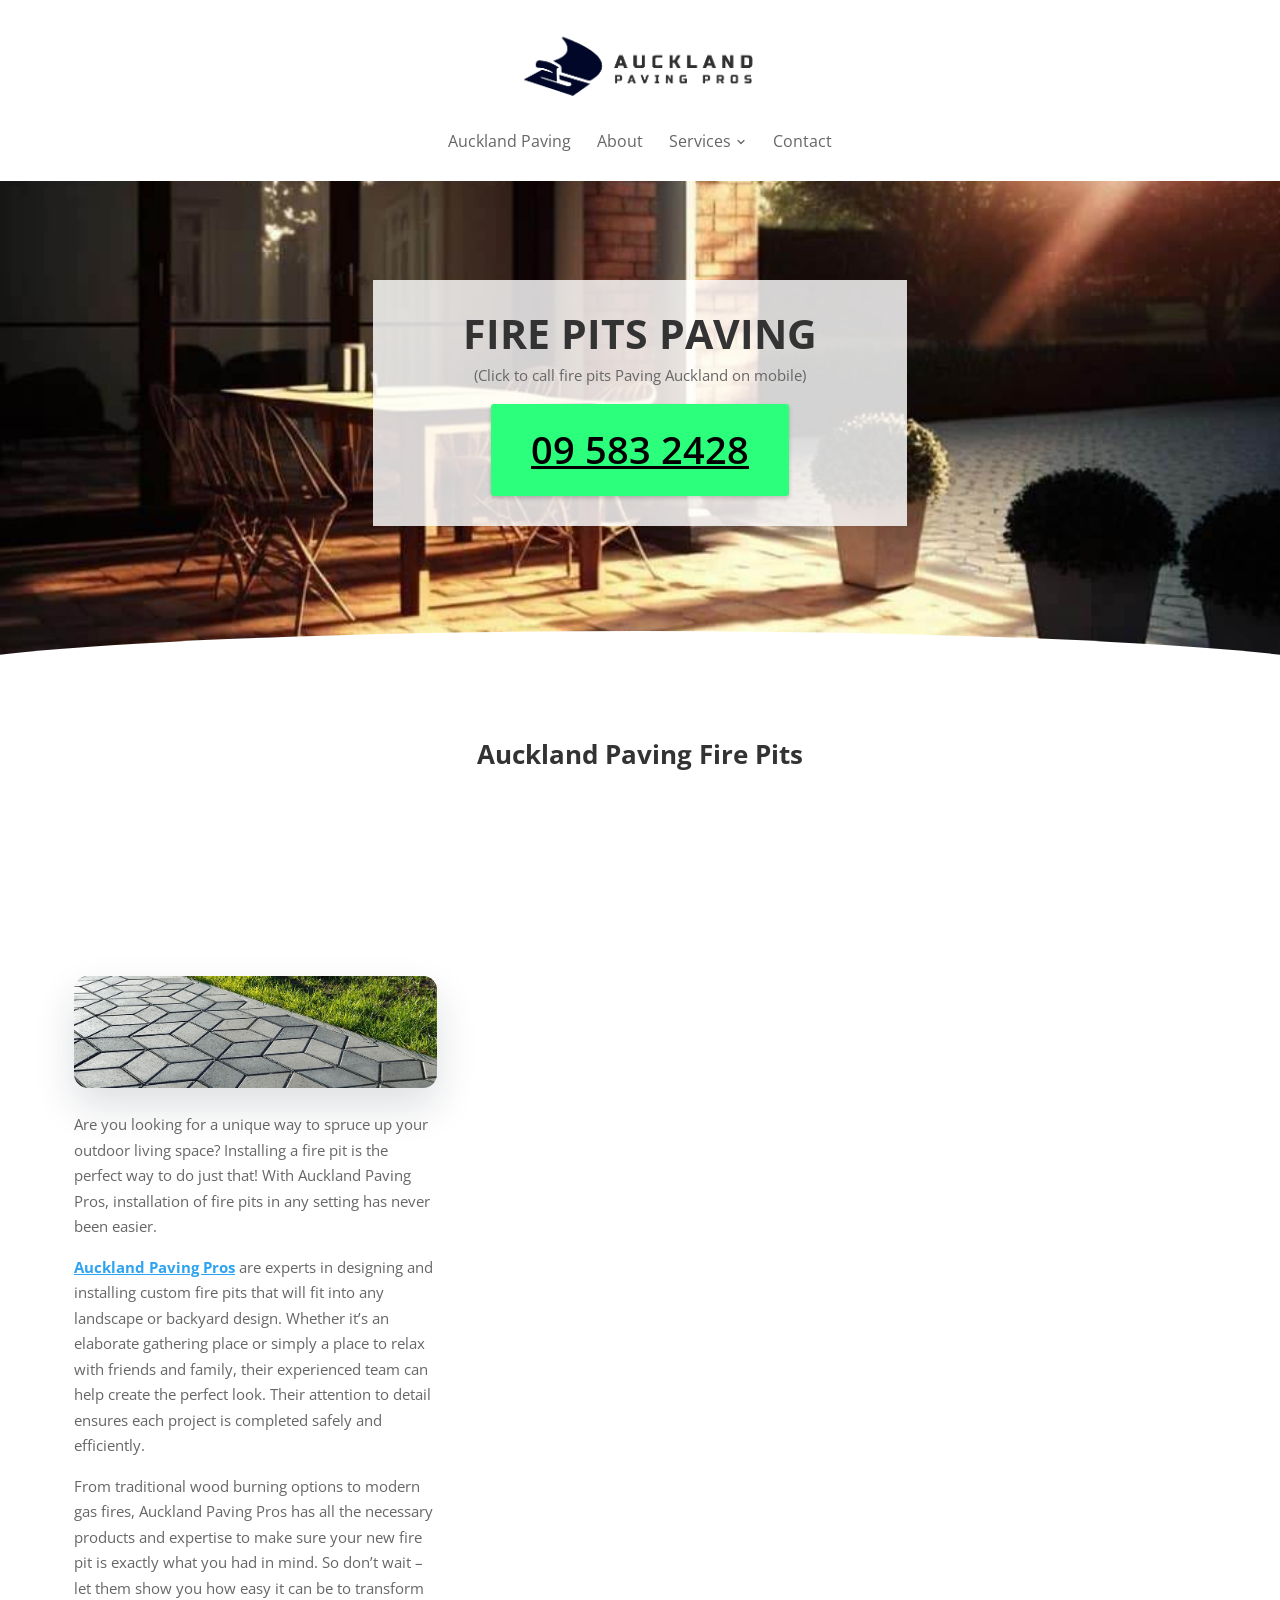
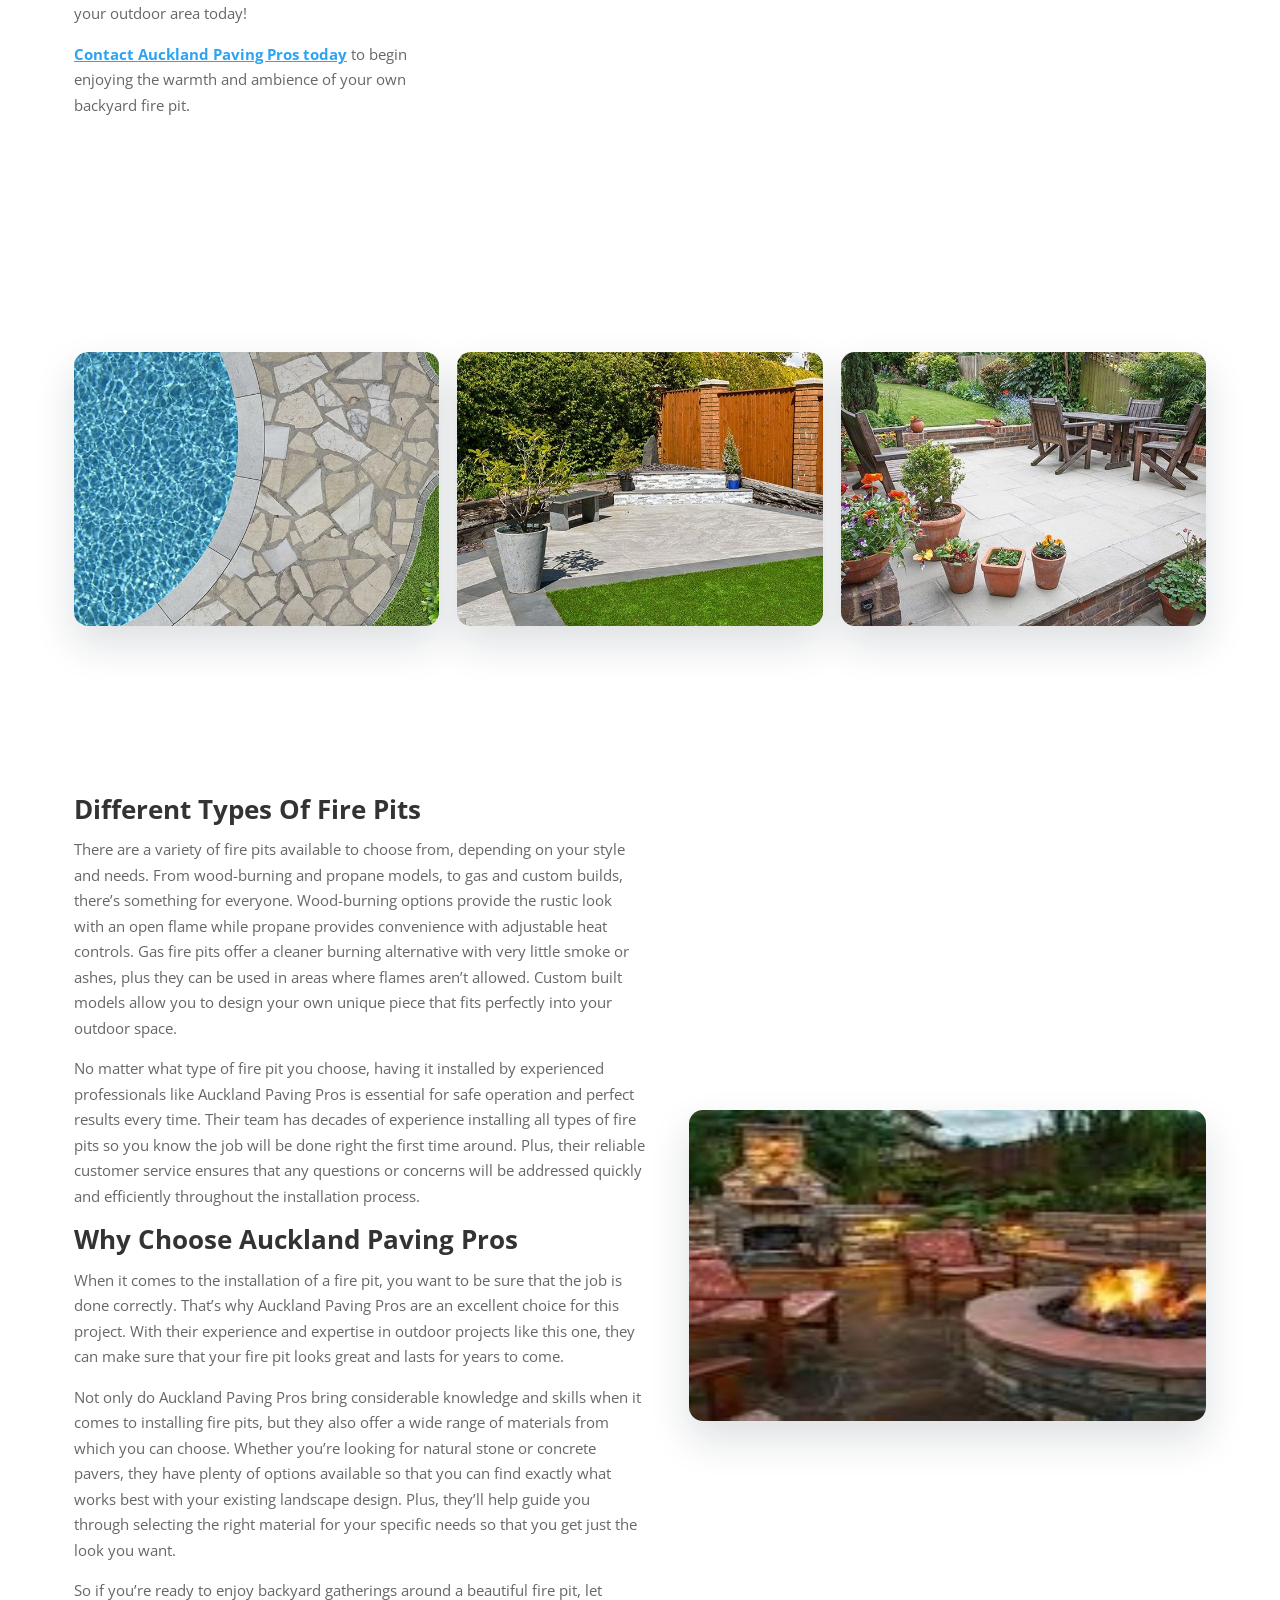
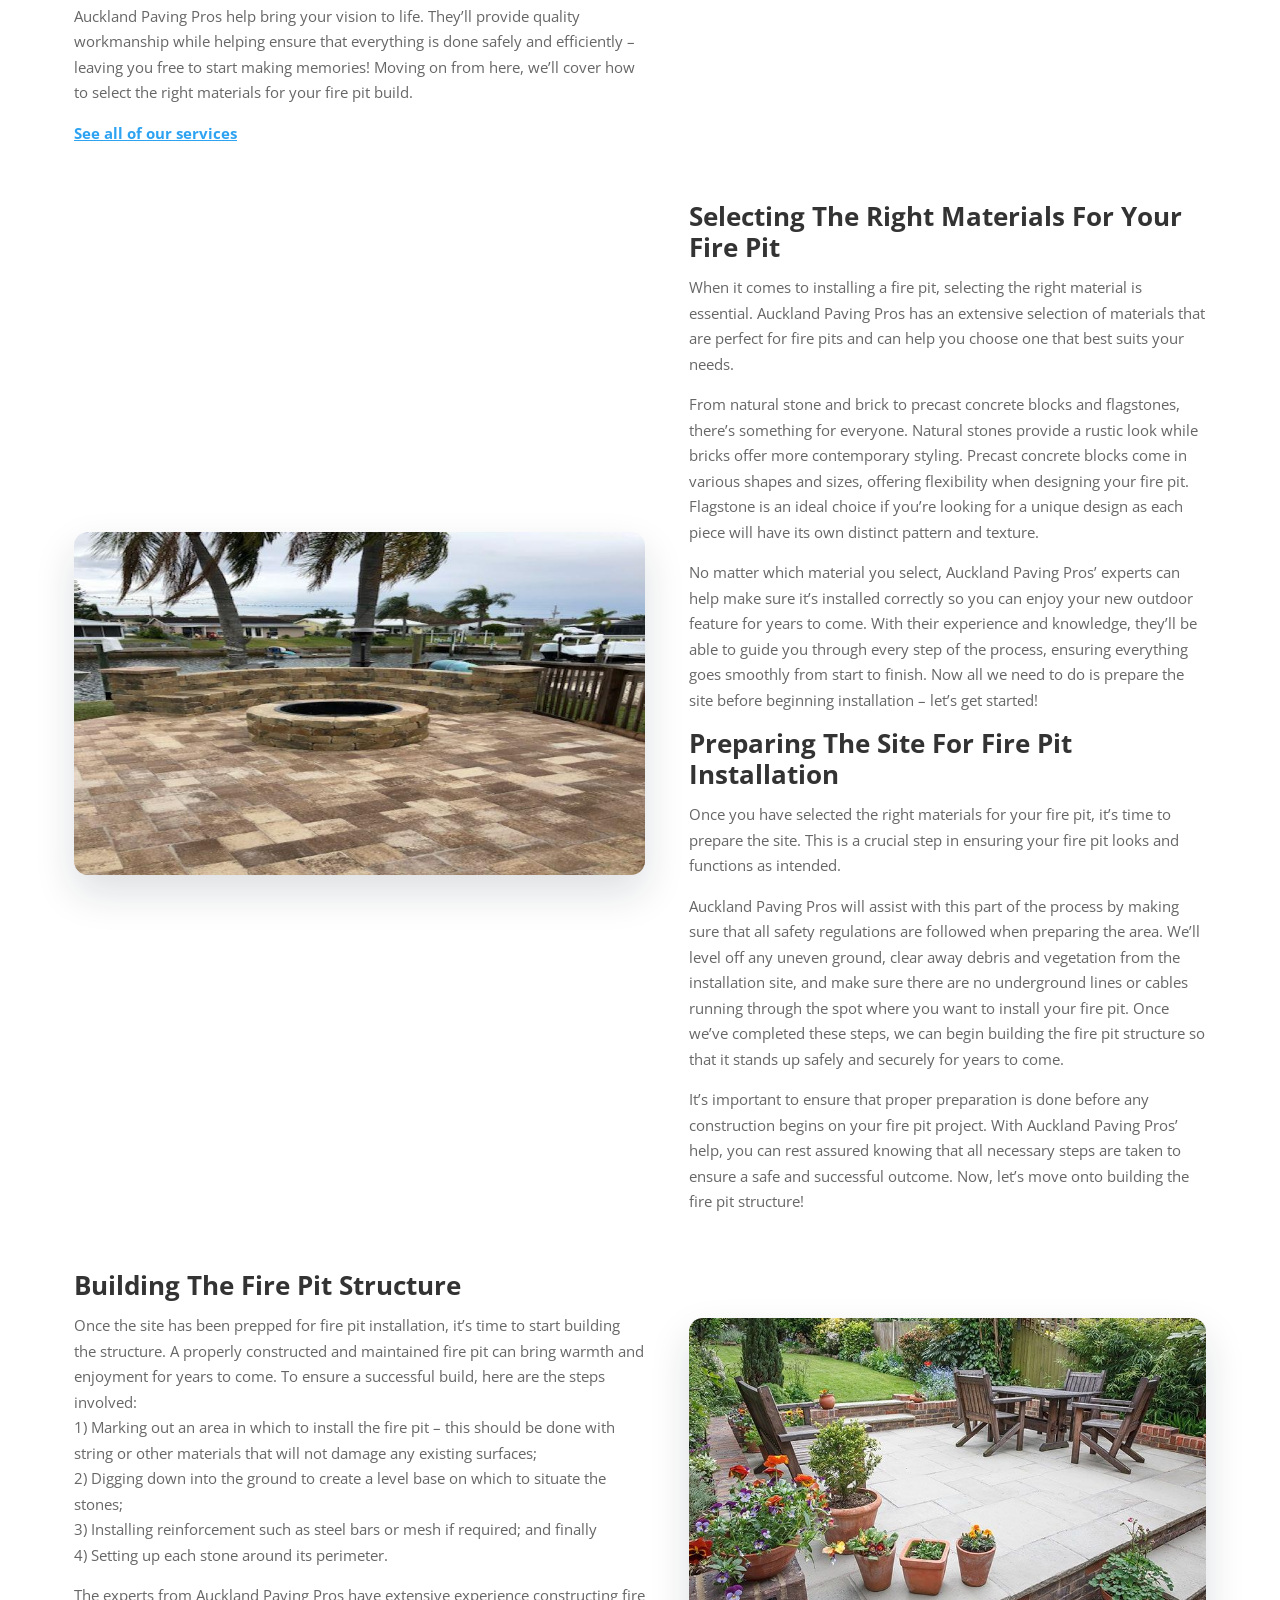
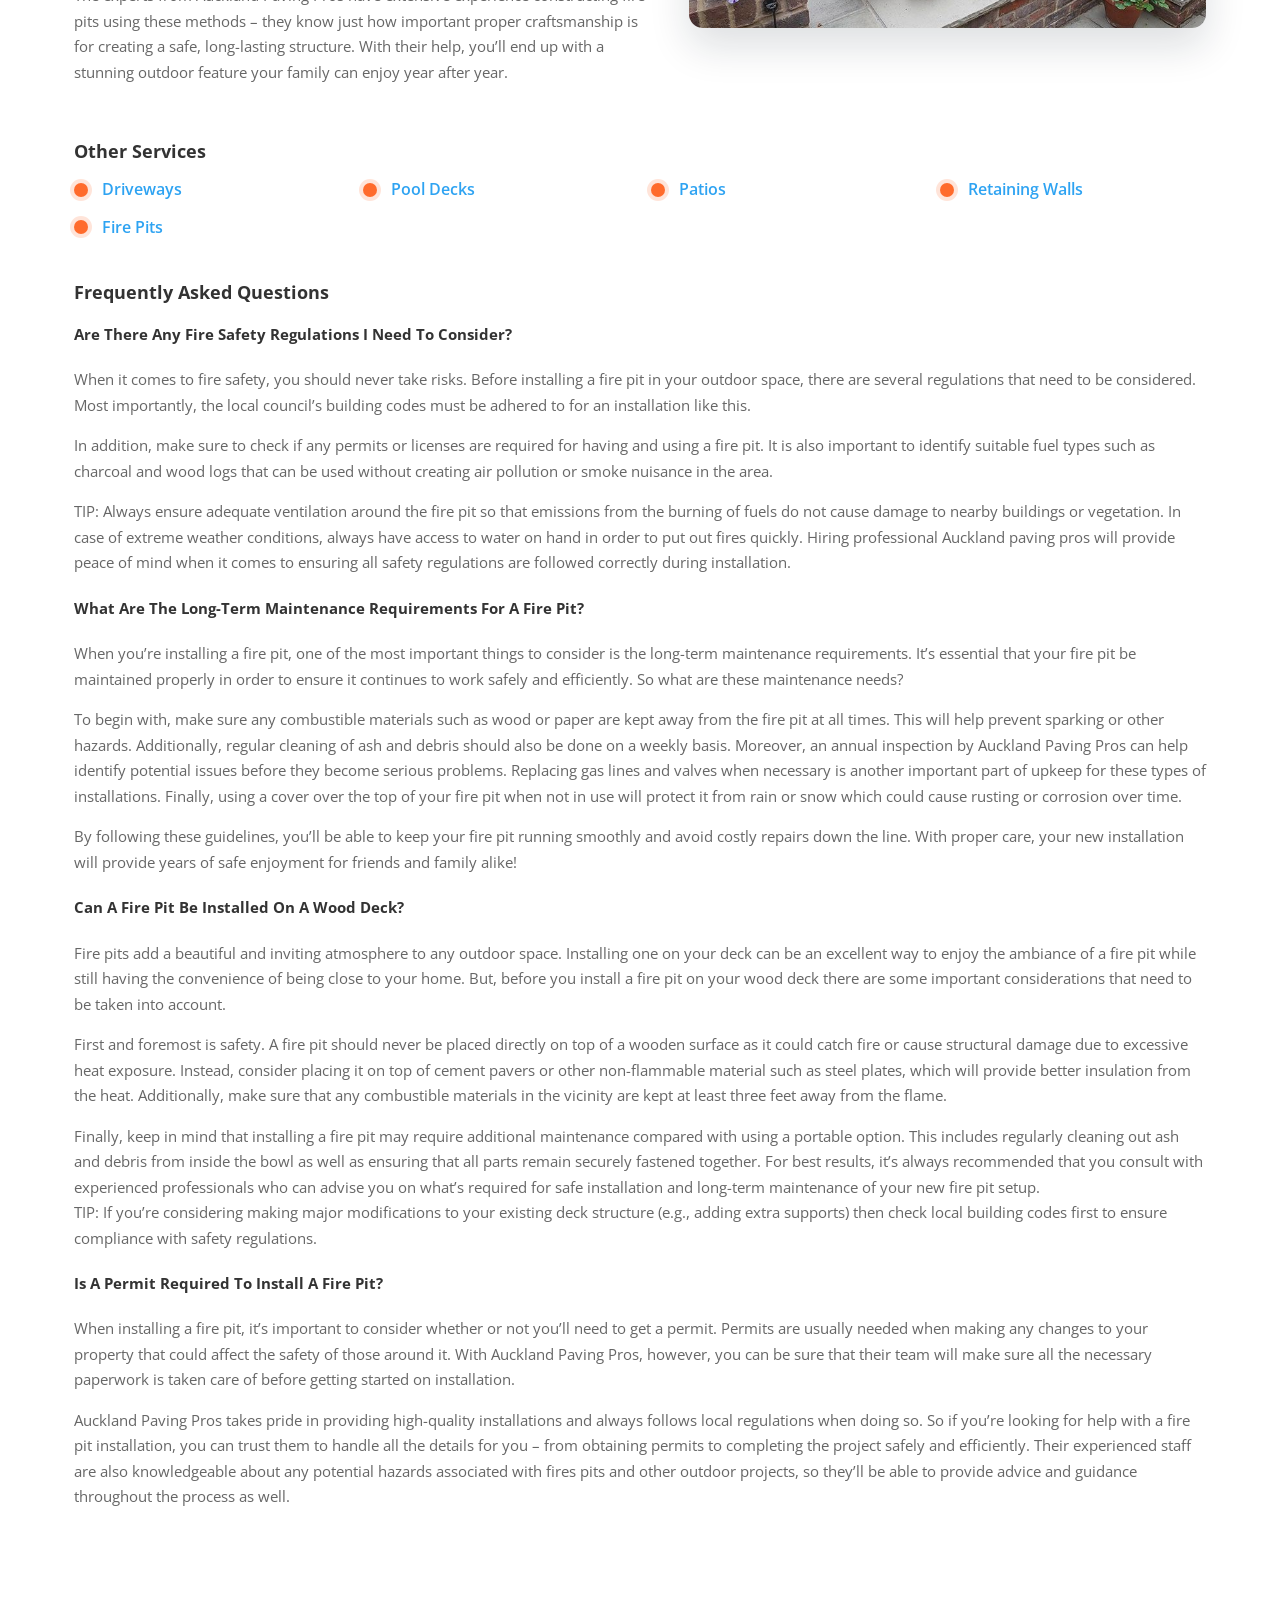
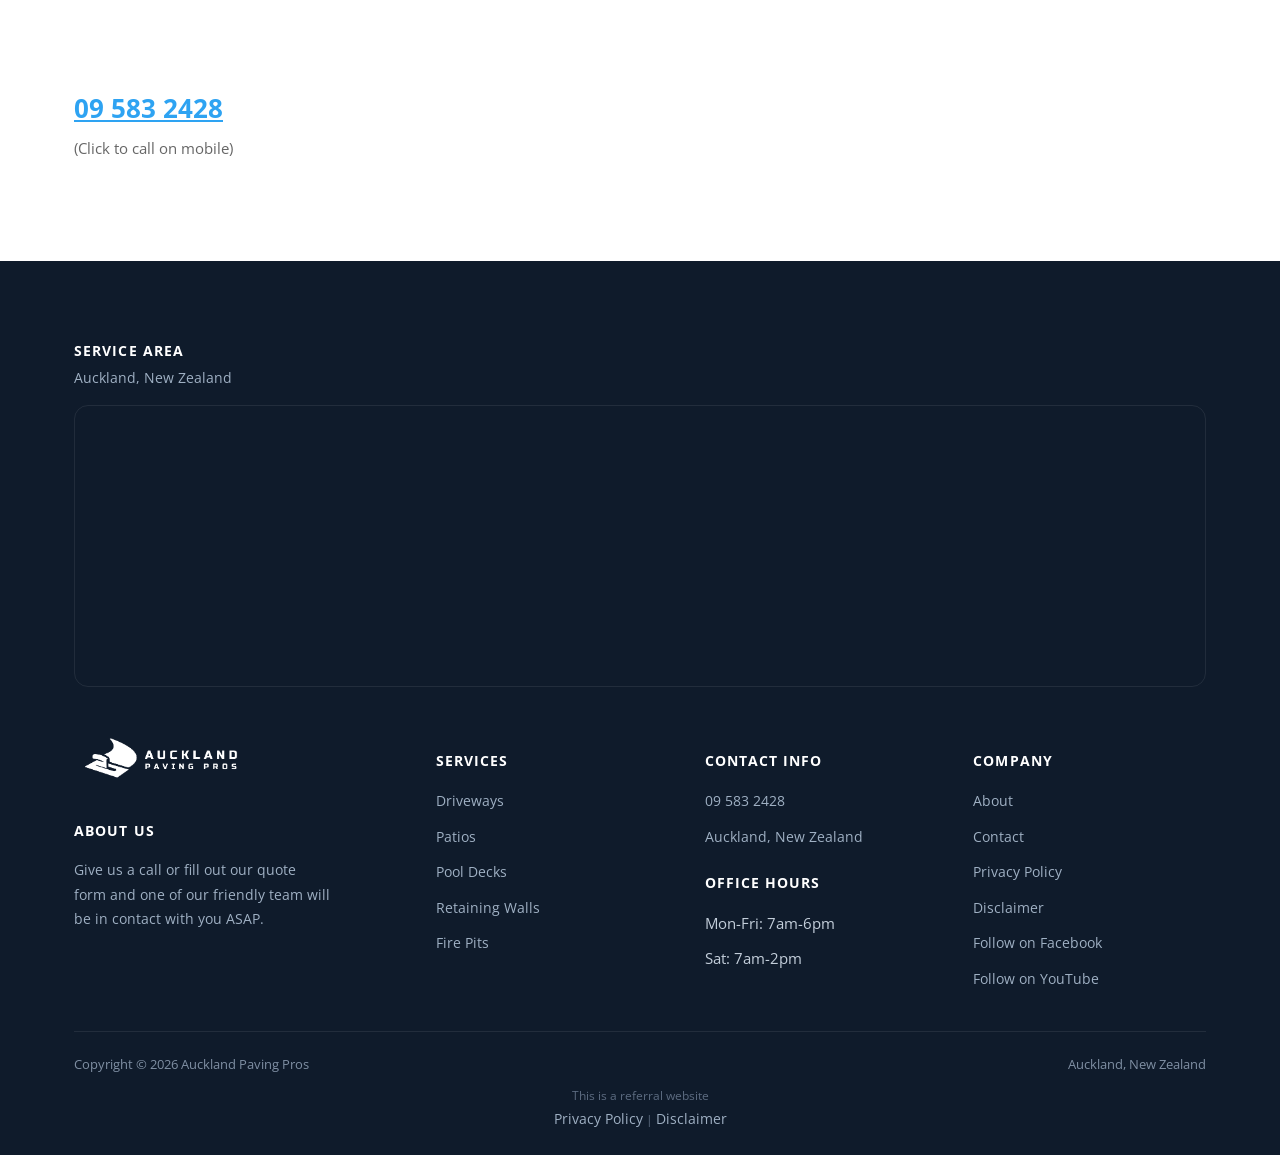
<file: fire-pits/index.html>
<!doctype html>
<html lang="en-NZ">
<head>
<!-- Google tag (gtag.js) -->
<script async src="https://www.googletagmanager.com/gtag/js?id=G-HHZVML1XHG"></script>
<script>
  window.dataLayer = window.dataLayer || [];
  function gtag(){dataLayer.push(arguments);}
  gtag('js', new Date());
  gtag('config', 'G-HHZVML1XHG');
  gtag('config', 'AW-11038635901');
</script>
<meta charset="UTF-8">
<meta name="viewport" content="width=device-width, initial-scale=1.0">
<link rel="icon" href="/favicon-32.png" sizes="32x32" type="image/png">
<link rel="icon" href="/favicon-192.png" sizes="192x192" type="image/png">
<link rel="apple-touch-icon" href="/apple-touch-icon.png">
<title>Fire Pits | Auckland Paving Pros</title>
<meta name="description" content="Looking for Fire Pits installation? We cover all of the Auckland North Shore for Auckland Paving Projects. Get a quote today.">
<meta name="robots" content="follow, index, max-snippet:-1, max-video-preview:-1, max-image-preview:large">
<link rel="canonical" href="https://aucklandpavingpros.co.nz/fire-pits/">
<meta property="og:locale" content="en_US">
<meta property="og:type" content="article">
<meta property="og:title" content="Fire Pits | Auckland Paving Pros">
<meta property="og:description" content="Looking for Fire Pits installation? We cover all of the Auckland North Shore for Auckland Paving Projects. Get a quote today.">
<meta property="og:url" content="https://aucklandpavingpros.co.nz/fire-pits/">
<meta property="og:site_name" content="Auckland Paving Pros | Local Pavers | Patios and Driveways">
<meta name="twitter:card" content="summary_large_image">
<meta name="twitter:title" content="Fire Pits | Auckland Paving Pros">
<meta name="twitter:description" content="Looking for Fire Pits installation? We cover all of the Auckland North Shore for Auckland Paving Projects. Get a quote today.">
<meta name="twitter:label1" content="Time to read">
<meta name="twitter:data1" content="16 minutes">
<script type="application/ld+json">{"@context": "https://schema.org", "@graph": [{"@type": "Place", "@id": "https://aucklandpavingpros.co.nz/#place", "address": {"@type": "PostalAddress", "addressRegion": "Auckland", "addressCountry": "New Zealand"}}, {"@type": ["LocalBusiness", "Organization"], "@id": "https://aucklandpavingpros.co.nz/#organization", "name": "Auckland Paving Pros | Local Pavers | Patios and Driveways", "url": "https://aucklandpavingpros.co.nz", "sameAs": ["https://www.facebook.com/profile.php?id=100091277028378"], "email": "info@aucklandpavingpros.co.nz", "address": {"@type": "PostalAddress", "addressRegion": "Auckland", "addressCountry": "New Zealand"}, "logo": {"@type": "ImageObject", "@id": "https://aucklandpavingpros.co.nz/#logo", "url": "https://aucklandpavingpros.co.nz/images/Auckland-Paving-Logo-Square.png", "contentUrl": "https://aucklandpavingpros.co.nz/images/Auckland-Paving-Logo-Square.png", "caption": "Auckland Paving Pros | Local Pavers | Patios and Driveways", "inLanguage": "en-US", "width": "600", "height": "600"}, "openingHours": ["Monday,Tuesday,Wednesday,Thursday,Friday 08:00-18:00", "Saturday 08:00-14:00"], "location": {"@id": "https://aucklandpavingpros.co.nz/#place"}, "image": {"@id": "https://aucklandpavingpros.co.nz/#logo"}, "telephone": "+64-9-583-2428"}, {"@type": "WebSite", "@id": "https://aucklandpavingpros.co.nz/#website", "url": "https://aucklandpavingpros.co.nz", "name": "Auckland Paving Pros | Local Pavers | Patios and Driveways", "alternateName": "Auckland Pavers | Patios, Driveways and More", "publisher": {"@id": "https://aucklandpavingpros.co.nz/#organization"}, "inLanguage": "en-US"}, {"@type": "BreadcrumbList", "@id": "https://aucklandpavingpros.co.nz/fire-pits/#breadcrumb", "itemListElement": [{"@type": "ListItem", "position": "1", "item": {"@id": "https://aucklandpavingpros.co.nz", "name": "Home"}}, {"@type": "ListItem", "position": "2", "item": {"@id": "https://aucklandpavingpros.co.nz/fire-pits/", "name": "Fire Pits"}}]}, {"@type": "WebPage", "@id": "https://aucklandpavingpros.co.nz/fire-pits/#webpage", "url": "https://aucklandpavingpros.co.nz/fire-pits/", "name": "Fire Pits | Auckland Paving Pros", "datePublished": "2023-01-06T04:41:23+00:00", "dateModified": "2024-10-16T03:26:09+00:00", "isPartOf": {"@id": "https://aucklandpavingpros.co.nz/#website"}, "inLanguage": "en-US", "breadcrumb": {"@id": "https://aucklandpavingpros.co.nz/fire-pits/#breadcrumb"}}, {"@type": "Person", "@id": "https://aucklandpavingpros.co.nz/fire-pits/#author", "name": "evieasis@gmail.com", "image": {"@type": "ImageObject", "@id": "https://secure.gravatar.com/avatar/92213e370034fc313c7048b14f206450e8dcbee5a833da66265584fc12e60af4?s=96&amp;d=mm&amp;r=g", "url": "https://secure.gravatar.com/avatar/92213e370034fc313c7048b14f206450e8dcbee5a833da66265584fc12e60af4?s=96&amp;d=mm&amp;r=g", "caption": "evieasis@gmail.com", "inLanguage": "en-US"}, "worksFor": {"@id": "https://aucklandpavingpros.co.nz/#organization"}}, {"@type": "Article", "headline": "Fire Pits | Auckland Paving Pros", "keywords": "Fire Pits", "datePublished": "2023-01-06T04:41:23+00:00", "dateModified": "2024-10-16T03:26:09+00:00", "author": {"@id": "https://aucklandpavingpros.co.nz/fire-pits/#author", "name": "evieasis@gmail.com"}, "publisher": {"@id": "https://aucklandpavingpros.co.nz/#organization"}, "description": "Looking for Fire Pits installation? We cover all of the Auckland North Shore for Auckland Paving Projects. Get a quote today.", "name": "Fire Pits | Auckland Paving Pros", "@id": "https://aucklandpavingpros.co.nz/fire-pits/#richSnippet", "isPartOf": {"@id": "https://aucklandpavingpros.co.nz/fire-pits/#webpage"}, "inLanguage": "en-US", "mainEntityOfPage": {"@id": "https://aucklandpavingpros.co.nz/fire-pits/#webpage"}}]}</script>
<script type="application/ld+json">{"@context": "http://www.schema.org", "@type": "LocalBusiness", "name": "Auckland Paving Pros", "url": "https://aucklandpavingpros.co.nz/", "sameAs": ["https://www.facebook.com/profile.php?id=100091277028378", "https://www.youtube.com/channel/UCWm7Fk31yFIG1WOCDPppA0A"], "logo": "https://citationvault.com/wp-content/uploads/cpop_main_uploads/308/Auckland-Paving-Logo-Long.png", "description": "Auckland Paving Pros is a leading paving contractor company based in Auckland, New Zealand. With years of experience in the industry, we specialize in providing top-quality paving services for both residential and commercial clients. Our skilled team of professionals is dedicated to delivering exceptional results, using the latest techniques and high-quality materials to create durable and visually appealing paved surfaces. Whether it's a driveway, patio, pool deck, or any other outdoor space, Auckland Paving Pros ensures precision, attention to detail, and customer satisfaction at every step of the project. Contact us today for all your paving needs in Auckland.", "address": {"@type": "PostalAddress", "streetAddress": "Auckland", "addressLocality": "Auckland", "addressRegion": "Auckland", "postalCode": "1025", "addressCountry": "New Zealand"}, "contactPoint": {"@type": "ContactPoint", "telephone": "09 583 2428"}, "openingHoursSpecification": [{"@type": "OpeningHoursSpecification", "dayOfWeek": ["Monday", "Tuesday", "Wednesday", "Thursday", "Friday"], "opens": "07:00:00+12:00", "closes": "18:00:00+12:00"}, {"@type": "OpeningHoursSpecification", "dayOfWeek": ["Saturday"], "opens": "07:00:00+12:00", "closes": "14:00:00+12:00"}]}</script>
<script type="application/ld+json">{"@context": "https://schema.org", "@type": "BreadcrumbList", "itemListElement": [{"@type": "ListItem", "position": 1, "name": "Home", "item": "https://aucklandpavingpros.co.nz/"}, {"@type": "ListItem", "position": 2, "name": "Fire Pits", "item": "https://aucklandpavingpros.co.nz/fire-pits/"}]}</script>
<script type="application/ld+json">{"@context": "https://schema.org", "@type": "Service", "serviceType": "Fire Pits", "name": "Fire Pits", "provider": {"@type": "LocalBusiness", "name": "Auckland Paving Pros", "telephone": "+6495832428"}, "areaServed": {"@type": "City", "name": "Auckland"}, "url": "https://aucklandpavingpros.co.nz/fire-pits/"}</script>
<link rel="preconnect" href="https://fonts.googleapis.com">
<link rel="preconnect" href="https://fonts.gstatic.com" crossorigin>
<link rel="preload" as="style" href="https://fonts.googleapis.com/css2?family=Open+Sans:wght@400;600;700;800&display=swap" onload="this.onload=null;this.rel='stylesheet'">
<noscript><link rel="stylesheet" href="https://fonts.googleapis.com/css2?family=Open+Sans:wght@400;600;700;800&display=swap"></noscript>
<link rel="stylesheet" href="/css/style.css">
<style id="mnfix">.mobile-menu.open{max-height:calc(100vh - 150px);max-height:calc(100dvh - 150px);overflow-y:auto;-webkit-overflow-scrolling:touch;overscroll-behavior:contain}.mobile-menu.msub-ready .mobile-submenu{display:none}.mobile-menu.msub-ready .mobile-submenu.open{display:flex}.mobile-menu a.msub-parent{display:flex;justify-content:space-between;align-items:center}.mobile-menu a.msub-parent::after{content:"";width:8px;height:8px;border-right:2px solid currentColor;border-bottom:2px solid currentColor;transform:rotate(45deg);margin-right:6px;transition:transform .2s}.mobile-menu a.msub-parent[aria-expanded=true]::after{transform:rotate(-135deg)}</style></head>
<body class="">
<header class="classic">
  <div class="c-head wrap">
    <a href="/" class="brand"><img src="/images/Auckland-Paving-Logo-Long.png" alt="Auckland Paving Pros" width="551" height="175"></a>
    <nav class="links"><a href="/">Auckland Paving</a><a href="/about/">About</a><div class="nav-item"><a href="/services/">Services <svg viewBox="0 0 24 24" fill="none" stroke-width="2.4" stroke-linecap="round" stroke-linejoin="round"><path d="m6 9 6 6 6-6"/></svg></a><div class="nav-dropdown"><a href="/driveway-paving/">Driveways</a><a href="/pool-decks/">Pool Decks</a><a href="/patios-paving/">Patios</a><a href="/retaining-walls/">Retaining Walls</a><a href="/fire-pits/">Fire Pits</a></div></div><a href="/contact/">Contact</a></nav>
    <button type="button" class="hamburger-btn" id="hamburgerBtn" aria-label="Open menu" aria-expanded="false"><svg viewBox="0 0 24 24" fill="none" stroke="#fff" stroke-width="2.4" stroke-linecap="round" stroke-linejoin="round"><path d="M4 7h16M4 12h16M4 17h16"/></svg></button>
  </div>
  <div class="mobile-menu" id="mobileMenu"><a href="/">Auckland Paving</a><a href="/about/">About</a><a href="/services/">Services</a><div class="mobile-submenu"><a href="/driveway-paving/">Driveways</a><a href="/pool-decks/">Pool Decks</a><a href="/patios-paving/">Patios</a><a href="/retaining-walls/">Retaining Walls</a><a href="/fire-pits/">Fire Pits</a></div><a href="/contact/">Contact</a><a href="tel:095832428" class="mobile-menu-phone">Call 09 583 2428</a></div>
</header>
<main>
<section class="hero-c" id="top"><div class="hero-c-box"><div class="row"><div class="text"><h1>FIRE PITS PAVING</h1></div><div class="text"><p>(Click to call fire pits Paving Auckland on mobile)</p></div><p class="btn-wrap"><a class="btn btn-primary" href="tel:095832428">09 583 2428</a></p></div></div></section>
<section class=""><div class="wrap"><div class="row"><div class="text">




<h2>Auckland Paving Fire Pits</h2>




 
</div></div></div></section>
<section class=""><div class="wrap"><div class="row cols cols-2 formrow"><div class="col"><div class="figure"><img src="/images/paving-image-1.jpg" alt="auckland fire pits paving northshore" width="929" height="287" loading="lazy" decoding="async"></div><div class="text"><p>Are you looking for a unique way to spruce up your outdoor living space? Installing a fire pit is the perfect way to do just that! With Auckland Paving Pros, installation of fire pits in any setting has never been easier.</p>
<p><a href="/">Auckland Paving Pros</a> are experts in designing and installing custom fire pits that will fit into any landscape or backyard design. Whether it’s an elaborate gathering place or simply a place to relax with friends and family, their experienced team can help create the perfect look. Their attention to detail ensures each project is completed safely and efficiently.</p>
<p>From traditional wood burning options to modern gas fires, Auckland Paving Pros has all the necessary products and expertise to make sure your new fire pit is exactly what you had in mind. So don’t wait – let them show you how easy it can be to transform your outdoor area today!</p>
<p><a href="/contact/">Contact Auckland Paving Pros today</a> to begin enjoying the warmth and ambience of your own backyard fire pit.</p></div></div><div class="col"><div class="form-card"><iframe src="https://api.leadconnectorhq.com/widget/form/p5FdgIi68Zt3rH1b5nBA" style="width:100%;height:100%;min-height:800px;border:none;border-radius:14px" id="inline-p5FdgIi68Zt3rH1b5nBA" data-layout="{'id':'INLINE'}" data-trigger-type="alwaysShow" data-trigger-value="" data-activation-type="alwaysActivated" data-activation-value="" data-deactivation-type="neverDeactivate" data-deactivation-value="" data-form-name="PAVING" data-height="800" data-layout-iframe-id="inline-p5FdgIi68Zt3rH1b5nBA" data-form-id="p5FdgIi68Zt3rH1b5nBA" data-cookie-consent="true" data-cookie-consent-provider="auto" title="PAVING"></iframe></div></div></div></div></section>
<section class=""><div class="wrap"><div class="row gallery-grid"><div class="figure"><img src="/images/hamilton-paving_a1.jpg" alt="Auckland fire pits paving" width="800" height="480" loading="lazy" decoding="async"></div><div class="figure"><img src="/images/hamilton-paving-concrete-outdoor-spaces.jpg" alt="patio builders auckland" width="800" height="480" loading="lazy" decoding="async"></div><div class="figure"><img src="/images/hamilton-paving-concrete-patio.jpg" alt="auckland paving northshore" width="800" height="480" loading="lazy" decoding="async"></div></div></div></section>
<section class=""><div class="wrap"><div class="row cols cols-2"><div class="col"><div class="text"><h2>Different Types Of Fire Pits</h2>
<p>There are a variety of fire pits available to choose from, depending on your style and needs. From wood-burning and propane models, to gas and custom builds, there’s something for everyone. Wood-burning options provide the rustic look with an open flame while propane provides convenience with adjustable heat controls. Gas fire pits offer a cleaner burning alternative with very little smoke or ashes, plus they can be used in areas where flames aren’t allowed. Custom built models allow you to design your own unique piece that fits perfectly into your outdoor space.</p>
<p>No matter what type of fire pit you choose, having it installed by experienced professionals like Auckland Paving Pros is essential for safe operation and perfect results every time. Their team has decades of experience installing all types of fire pits so you know the job will be done right the first time around. Plus, their reliable customer service ensures that any questions or concerns will be addressed quickly and efficiently throughout the installation process.</p>
<h2>Why Choose Auckland Paving Pros</h2>
<p>When it comes to the installation of a fire pit, you want to be sure that the job is done correctly. That’s why Auckland Paving Pros are an excellent choice for this project. With their experience and expertise in outdoor projects like this one, they can make sure that your fire pit looks great and lasts for years to come.</p>
<p>Not only do Auckland Paving Pros bring considerable knowledge and skills when it comes to installing fire pits, but they also offer a wide range of materials from which you can choose. Whether you’re looking for natural stone or concrete pavers, they have plenty of options available so that you can find exactly what works best with your existing landscape design. Plus, they’ll help guide you through selecting the right material for your specific needs so that you get just the look you want.</p>
<p>So if you’re ready to enjoy backyard gatherings around a beautiful fire pit, let Auckland Paving Pros help bring your vision to life. They’ll provide quality workmanship while helping ensure that everything is done safely and efficiently – leaving you free to start making memories! Moving on from here, we’ll cover how to select the right materials for your fire pit build.</p>
<p><a href="/services/">See all of our services</a></p></div></div><div class="col"><div class="figure"><img src="/images/Auckland-Paving-Pros-Fire-Pites.jpeg" alt="Auckland Paving Pros Fire Pits" width="800" height="480" loading="lazy" decoding="async"></div></div></div><div class="row cols cols-2"><div class="col"><div class="figure"><img src="/images/Auckland-Paving-Pros-Fire-Pites-1.jpeg" alt="fire pits" width="800" height="480" loading="lazy" decoding="async"></div></div><div class="col"><div class="text"><h2>Selecting The Right Materials For Your Fire Pit</h2>
<p>When it comes to installing a fire pit, selecting the right material is essential. Auckland Paving Pros has an extensive selection of materials that are perfect for fire pits and can help you choose one that best suits your needs.</p>
<p>From natural stone and brick to precast concrete blocks and flagstones, there’s something for everyone. Natural stones provide a rustic look while bricks offer more contemporary styling. Precast concrete blocks come in various shapes and sizes, offering flexibility when designing your fire pit. Flagstone is an ideal choice if you’re looking for a unique design as each piece will have its own distinct pattern and texture.</p>
<p>No matter which material you select, Auckland Paving Pros’ experts can help make sure it’s installed correctly so you can enjoy your new outdoor feature for years to come. With their experience and knowledge, they’ll be able to guide you through every step of the process, ensuring everything goes smoothly from start to finish. Now all we need to do is prepare the site before beginning installation – let’s get started!</p>
<h2>Preparing The Site For Fire Pit Installation</h2>
<p>Once you have selected the right materials for your fire pit, it’s time to prepare the site. This is a crucial step in ensuring your fire pit looks and functions as intended.</p>
<p>Auckland Paving Pros will assist with this part of the process by making sure that all safety regulations are followed when preparing the area. We’ll level off any uneven ground, clear away debris and vegetation from the installation site, and make sure there are no underground lines or cables running through the spot where you want to install your fire pit. Once we’ve completed these steps, we can begin building the fire pit structure so that it stands up safely and securely for years to come.</p>
<p>It’s important to ensure that proper preparation is done before any construction begins on your fire pit project. With Auckland Paving Pros’ help, you can rest assured knowing that all necessary steps are taken to ensure a safe and successful outcome. Now, let’s move onto building the fire pit structure!</p></div></div></div><div class="row cols cols-2"><div class="col"><div class="text"><h2>Building The Fire Pit Structure</h2>
<p>Once the site has been prepped for fire pit installation, it’s time to start building the structure. A properly constructed and maintained fire pit can bring warmth and enjoyment for years to come. To ensure a successful build, here are the steps involved:<br>1) Marking out an area in which to install the fire pit – this should be done with string or other materials that will not damage any existing surfaces;<br>2) Digging down into the ground to create a level base on which to situate the stones;<br>3) Installing reinforcement such as steel bars or mesh if required; and finally<br>4) Setting up each stone around its perimeter.</p>
<p>The experts from Auckland Paving Pros have extensive experience constructing fire pits using these methods – they know just how important proper craftsmanship is for creating a safe, long-lasting structure. With their help, you’ll end up with a stunning outdoor feature your family can enjoy year after year.</p></div></div><div class="col"><div class="figure"><img src="/images/Aucklan-Paving-Pros-Patios-1.jpg" alt="Aucklan Paving Pros Fire Pits" width="800" height="480" loading="lazy" decoding="async"></div></div></div><div class="row"><div class="text"><h3><strong>Other Services</strong></h3>
<ul>
<li>
<h4><a href="/driveway-paving/">Driveways</a></h4>
</li>
<li>
<h4><a href="/pool-decks/">Pool Decks</a></h4>
</li>
<li>
<h4><a href="/patios-paving/">Patios</a></h4>
</li>
<li>
<h4><a href="/retaining-walls/">Retaining Walls</a></h4>
</li>
<li>
<h4><a href="/fire-pits/">Fire Pits</a></h4>
</li>
</ul></div></div><div class="row"><div class="text"><h3>Frequently Asked Questions</h3>

<h4>Are There Any Fire Safety Regulations I Need To Consider?</h4>
<p>When it comes to fire safety, you should never take risks. Before installing a fire pit in your outdoor space, there are several regulations that need to be considered. Most importantly, the local council’s building codes must be adhered to for an installation like this.</p>
<p>In addition, make sure to check if any permits or licenses are required for having and using a fire pit. It is also important to identify suitable fuel types such as charcoal and wood logs that can be used without creating air pollution or smoke nuisance in the area.</p>
<p>TIP: Always ensure adequate ventilation around the fire pit so that emissions from the burning of fuels do not cause damage to nearby buildings or vegetation. In case of extreme weather conditions, always have access to water on hand in order to put out fires quickly. Hiring professional Auckland paving pros will provide peace of mind when it comes to ensuring all safety regulations are followed correctly during installation.</p>
<h4>What Are The Long-Term Maintenance Requirements For A Fire Pit?</h4>
<p>When you’re installing a fire pit, one of the most important things to consider is the long-term maintenance requirements. It’s essential that your fire pit be maintained properly in order to ensure it continues to work safely and efficiently. So what are these maintenance needs?</p>
<p>To begin with, make sure any combustible materials such as wood or paper are kept away from the fire pit at all times. This will help prevent sparking or other hazards. Additionally, regular cleaning of ash and debris should also be done on a weekly basis. Moreover, an annual inspection by Auckland Paving Pros can help identify potential issues before they become serious problems. Replacing gas lines and valves when necessary is another important part of upkeep for these types of installations. Finally, using a cover over the top of your fire pit when not in use will protect it from rain or snow which could cause rusting or corrosion over time.</p>
<p>By following these guidelines, you’ll be able to keep your fire pit running smoothly and avoid costly repairs down the line. With proper care, your new installation will provide years of safe enjoyment for friends and family alike!</p>
<h4>Can A Fire Pit Be Installed On A Wood Deck?</h4>
<p>Fire pits add a beautiful and inviting atmosphere to any outdoor space. Installing one on your deck can be an excellent way to enjoy the ambiance of a fire pit while still having the convenience of being close to your home. But, before you install a fire pit on your wood deck there are some important considerations that need to be taken into account.</p>
<p>First and foremost is safety. A fire pit should never be placed directly on top of a wooden surface as it could catch fire or cause structural damage due to excessive heat exposure. Instead, consider placing it on top of cement pavers or other non-flammable material such as steel plates, which will provide better insulation from the heat. Additionally, make sure that any combustible materials in the vicinity are kept at least three feet away from the flame.</p>
<p>Finally, keep in mind that installing a fire pit may require additional maintenance compared with using a portable option. This includes regularly cleaning out ash and debris from inside the bowl as well as ensuring that all parts remain securely fastened together. For best results, it’s always recommended that you consult with experienced professionals who can advise you on what’s required for safe installation and long-term maintenance of your new fire pit setup.<br>TIP: If you’re considering making major modifications to your existing deck structure (e.g., adding extra supports) then check local building codes first to ensure compliance with safety regulations.</p>
<h4>Is A Permit Required To Install A Fire Pit?</h4>
<p>When installing a fire pit, it’s important to consider whether or not you’ll need to get a permit. Permits are usually needed when making any changes to your property that could affect the safety of those around it. With Auckland Paving Pros, however, you can be sure that their team will make sure all the necessary paperwork is taken care of before getting started on installation.</p>
<p>Auckland Paving Pros takes pride in providing high-quality installations and always follows local regulations when doing so. So if you’re looking for help with a fire pit installation, you can trust them to handle all the details for you – from obtaining permits to completing the project safely and efficiently. Their experienced staff are also knowledgeable about any potential hazards associated with fires pits and other outdoor projects, so they’ll be able to provide advice and guidance throughout the process as well.</p></div></div></div></section>
<section class=""><div class="wrap"><div class="row"><div class="text"><h2><a href="tel:095832428">09 583 2428</a></h2>
<p>(Click to call on mobile)</p></div></div></div></section>
</main>
<footer>
  <div class="wrap">
    <div class="footer-map-head"><h4>Service Area</h4><p>Auckland, New Zealand</p></div><div class="footer-map"><iframe src="https://www.google.com/maps/embed?pb=!1m14!1m8!1m3!1d204229.87776037626!2d174.74489804382952!3d-36.88815113895704!3m2!1i1024!2i768!4f13.1!3m3!1m2!1s0x454b20568e2b8bc9%3A0xc3714a4a0e9569f4!2sAuckland%20Paving%20Pros!5e0!3m2!1sen!2snz!4v1680209592023!5m2!1sen!2snz" width="600" height="280" style="border:0" allowfullscreen loading="lazy" referrerpolicy="no-referrer-when-downgrade" title="Auckland Paving Pros service area map"></iframe></div>
    <div class="footer-grid "><div class="footer-brand"><a href="/" class="brand"><img src="/images/Auckland-Paving-Logo-White.png" alt="Auckland Paving Pros" width="551" height="175" loading="lazy"></a><h4>About us</h4><p>Give us a call or fill out our quote form and one of our friendly team will be in contact with you ASAP.</p></div><div><h4>Services</h4><ul><li><a href="/driveway-paving/">Driveways</a></li><li><a href="/patios-paving/">Patios</a></li><li><a href="/pool-decks/">Pool Decks</a></li><li><a href="/retaining-walls/">Retaining Walls</a></li><li><a href="/fire-pits/">Fire Pits</a></li></ul></div><div><h4>Contact Info</h4><ul><li><a href="tel:095832428">09 583 2428</a></li><li><a href="https://goo.gl/maps/QBWbCH5cz4g74pkw9" target="_blank" rel="noopener">Auckland, New Zealand</a></li></ul><h4 style="margin-top:22px;">Office Hours</h4><ul><li>Mon-Fri: 7am-6pm</li><li>Sat: 7am-2pm</li></ul></div><div><h4>Company</h4><ul><li><a href="/about/">About</a></li><li><a href="/contact/">Contact</a></li><li><a href="/privacy-policy/">Privacy Policy</a></li><li><a href="/disclaimer/">Disclaimer</a></li><li><a href="https://www.facebook.com/profile.php?id=100091277028378" target="_blank" rel="noopener">Follow on Facebook</a></li><li><a href="https://www.youtube.com/channel/UCWm7Fk31yFIG1WOCDPppA0A" target="_blank" rel="noopener">Follow on YouTube</a></li></ul></div></div>
    <div class="footer-bottom"><span>Copyright &copy; 2026 Auckland Paving Pros</span><span>Auckland, New Zealand</span></div>
    <div class="footer-disclosure">This is a referral website<br><a href="/privacy-policy/">Privacy Policy</a> | <a href="/disclaimer/">Disclaimer</a></div>
  </div>
</footer>
<script>
(function(){var b=document.getElementById('hamburgerBtn'),m=document.getElementById('mobileMenu');if(!b||!m)return;b.addEventListener('click',function(){var o=m.classList.toggle('open');b.setAttribute('aria-expanded',o?'true':'false');});})();
</script>
<script src="https://link.msgsndr.com/js/form_embed.js" defer></script>
<script id="mnfixjs">(function(){var m=document.getElementById("mobileMenu");if(!m)return;m.querySelectorAll(".mobile-submenu").forEach(function(s){var p=s.previousElementSibling;if(!p||p.tagName!=="A")return;var a=document.createElement("a");a.href=p.getAttribute("href");a.textContent="All "+p.textContent.trim();s.insertBefore(a,s.firstChild);m.classList.add("msub-ready");p.classList.add("msub-parent");p.setAttribute("aria-expanded","false");p.addEventListener("click",function(e){e.preventDefault();var o=s.classList.toggle("open");p.setAttribute("aria-expanded",o?"true":"false")})});var b=document.getElementById("hamburgerBtn");document.addEventListener("pointerdown",function(e){if(!m.classList.contains("open")||m.contains(e.target)||(b&&b.contains(e.target)))return;m.classList.remove("open");if(b)b.setAttribute("aria-expanded","false")})})();</script></body>
</html>
</file>
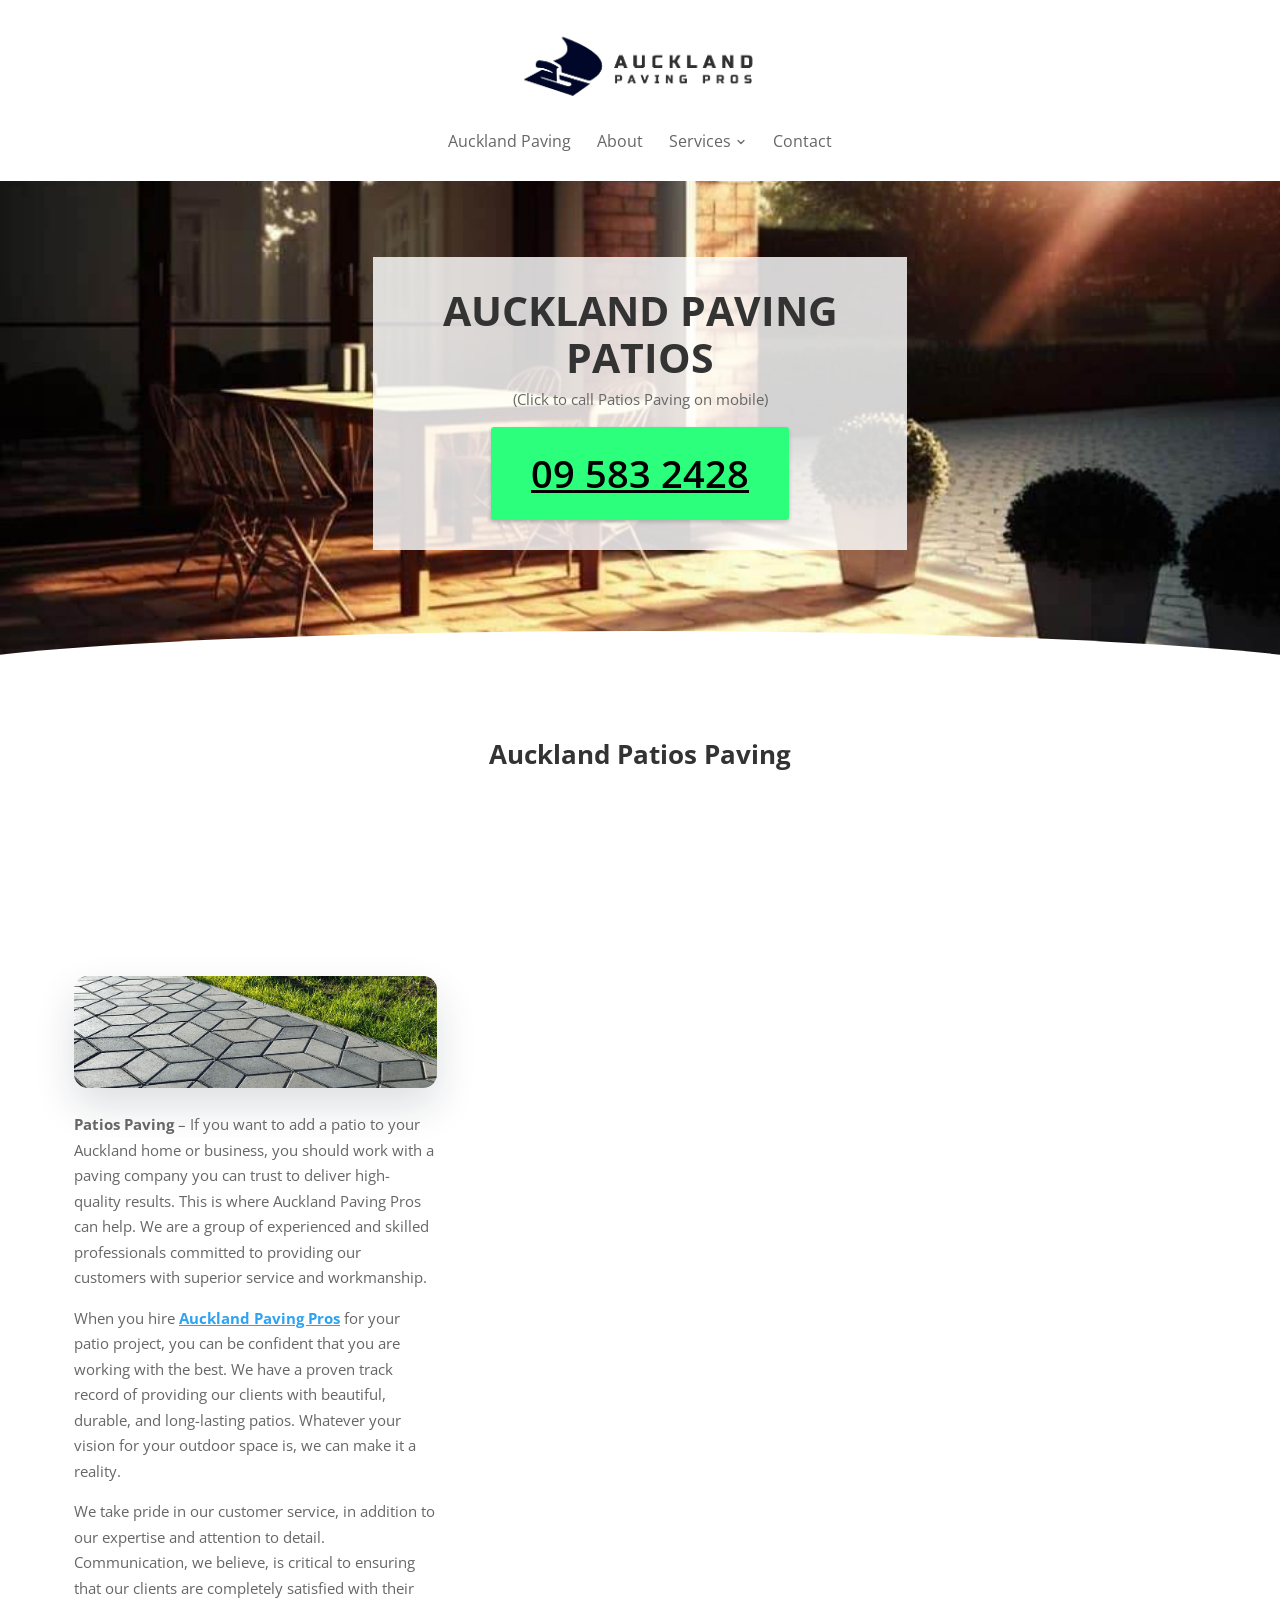
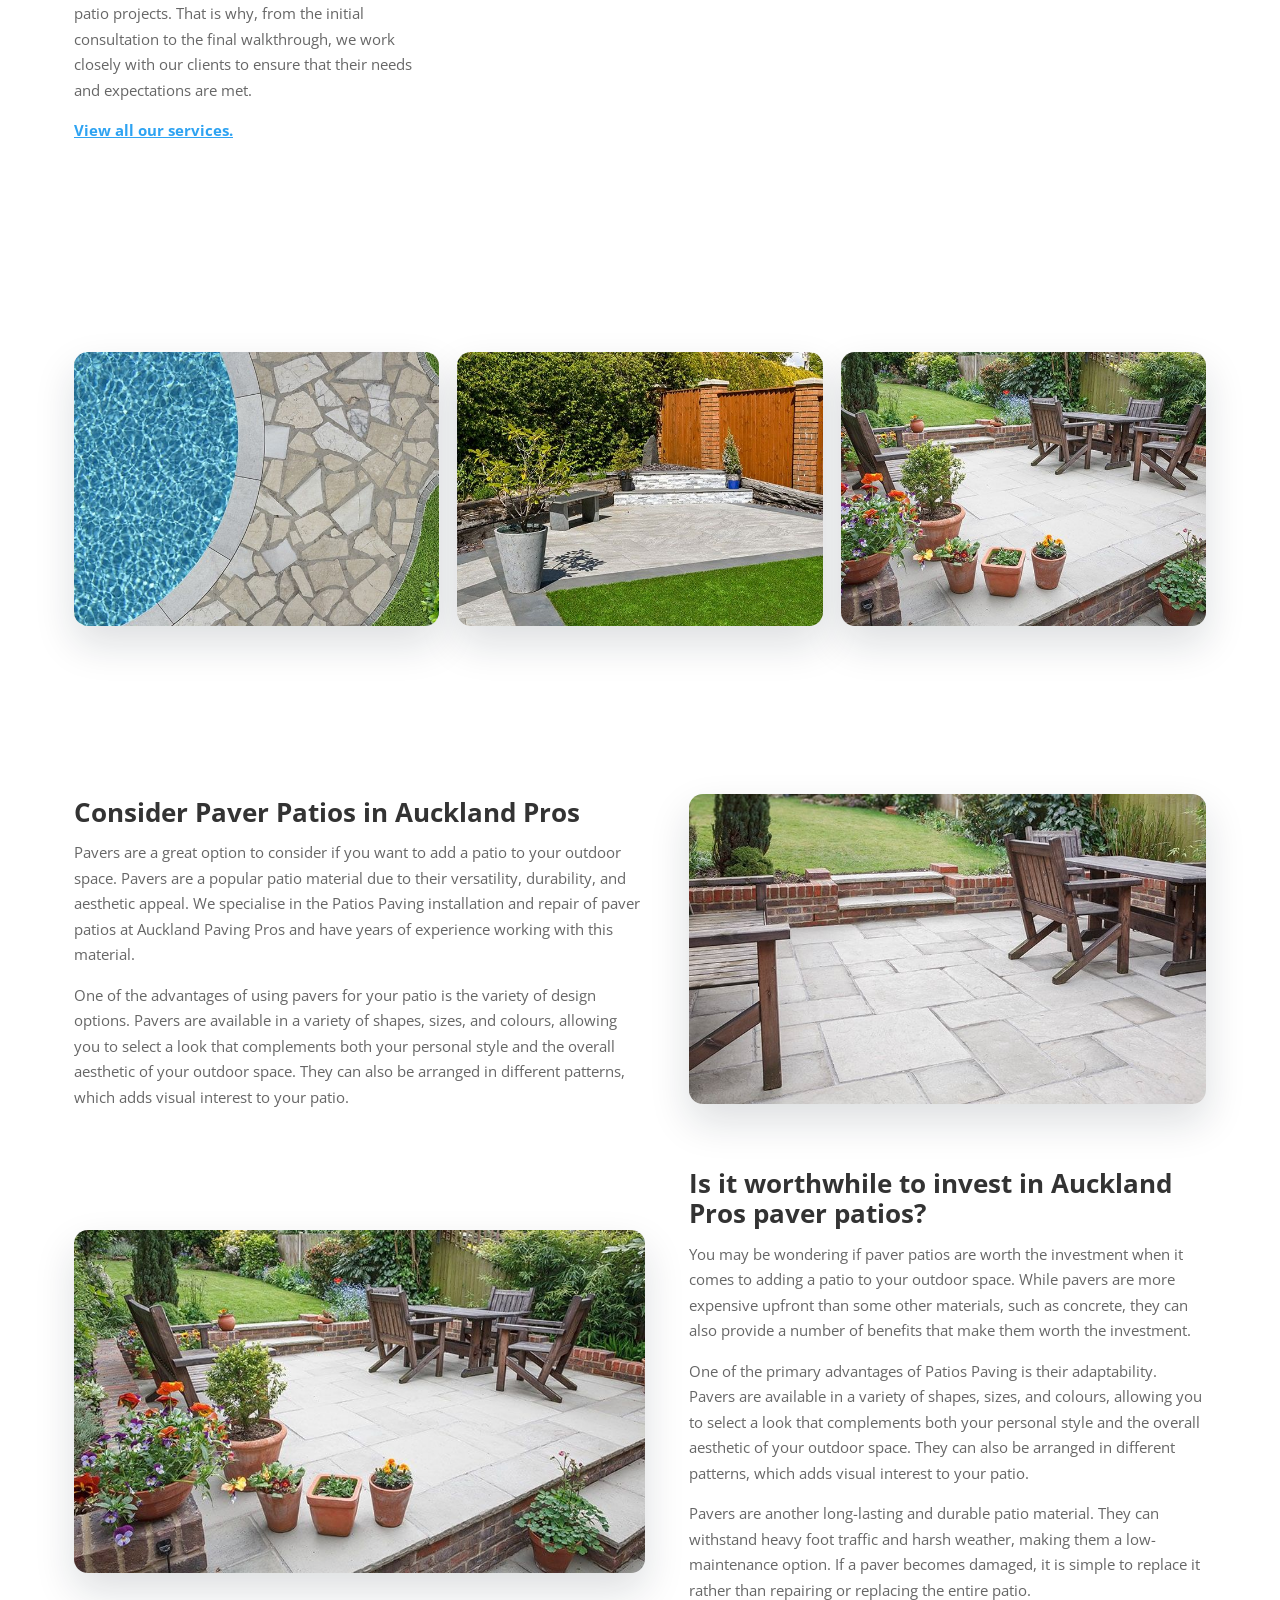
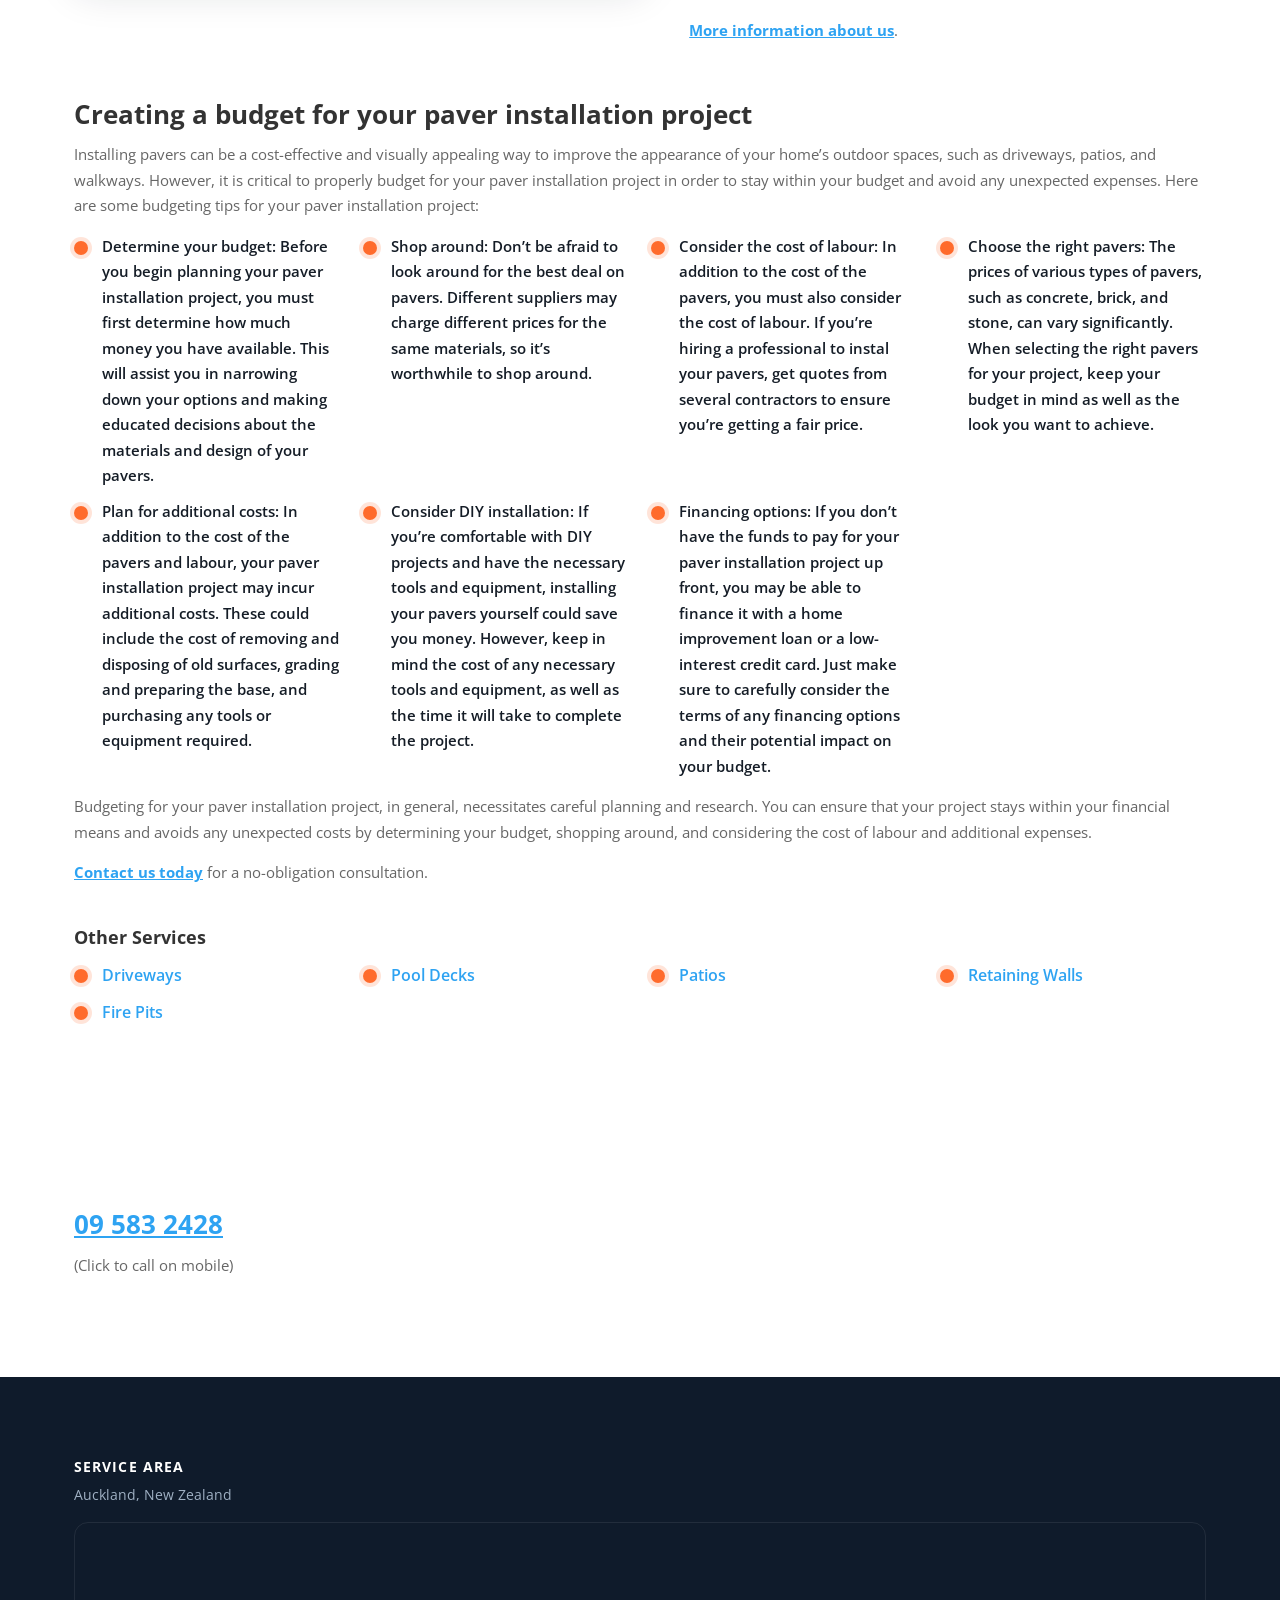
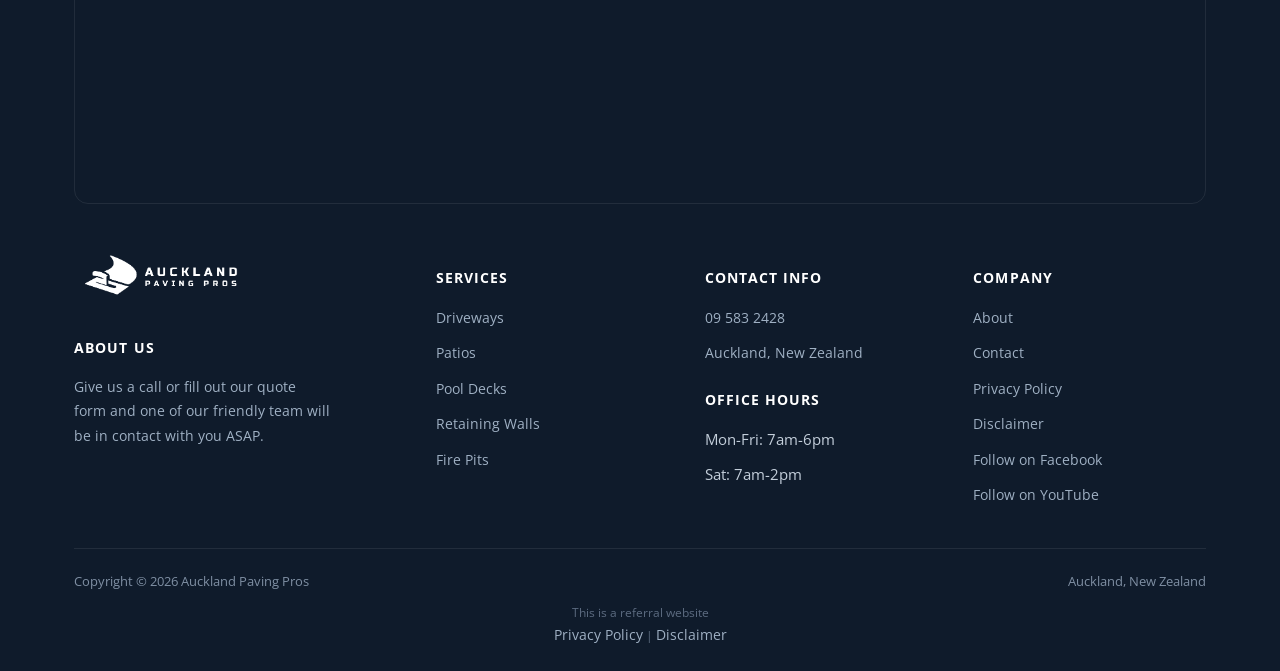
<file: patios-paving/index.html>
<!doctype html>
<html lang="en-NZ">
<head>
<!-- Google tag (gtag.js) -->
<script async src="https://www.googletagmanager.com/gtag/js?id=G-HHZVML1XHG"></script>
<script>
  window.dataLayer = window.dataLayer || [];
  function gtag(){dataLayer.push(arguments);}
  gtag('js', new Date());
  gtag('config', 'G-HHZVML1XHG');
  gtag('config', 'AW-11038635901');
</script>
<meta charset="UTF-8">
<meta name="viewport" content="width=device-width, initial-scale=1.0">
<link rel="icon" href="/favicon-32.png" sizes="32x32" type="image/png">
<link rel="icon" href="/favicon-192.png" sizes="192x192" type="image/png">
<link rel="apple-touch-icon" href="/apple-touch-icon.png">
<title>Patios Paving - Auckland Paving Pros</title>
<meta name="description" content="Looking for Patios Paving in Auckland? We are based on the North Shore of Auckland but service all over for New Patio Installations">
<meta name="robots" content="follow, index, max-snippet:-1, max-video-preview:-1, max-image-preview:large">
<link rel="canonical" href="https://aucklandpavingpros.co.nz/patios-paving/">
<meta property="og:locale" content="en_US">
<meta property="og:type" content="article">
<meta property="og:title" content="Patios Paving - Auckland Paving Pros">
<meta property="og:description" content="Looking for Patios Paving in Auckland? We are based on the North Shore of Auckland but service all over for New Patio Installations">
<meta property="og:url" content="https://aucklandpavingpros.co.nz/patios-paving/">
<meta property="og:site_name" content="Auckland Paving Pros | Local Pavers | Patios and Driveways">
<meta name="twitter:card" content="summary_large_image">
<meta name="twitter:title" content="Patios Paving - Auckland Paving Pros">
<meta name="twitter:description" content="Looking for Patios Paving in Auckland? We are based on the North Shore of Auckland but service all over for New Patio Installations">
<meta name="twitter:label1" content="Time to read">
<meta name="twitter:data1" content="10 minutes">
<script type="application/ld+json">{"@context": "https://schema.org", "@graph": [{"@type": "Place", "@id": "https://aucklandpavingpros.co.nz/#place", "address": {"@type": "PostalAddress", "addressRegion": "Auckland", "addressCountry": "New Zealand"}}, {"@type": ["LocalBusiness", "Organization"], "@id": "https://aucklandpavingpros.co.nz/#organization", "name": "Auckland Paving Pros | Local Pavers | Patios and Driveways", "url": "https://aucklandpavingpros.co.nz", "sameAs": ["https://www.facebook.com/profile.php?id=100091277028378"], "email": "info@aucklandpavingpros.co.nz", "address": {"@type": "PostalAddress", "addressRegion": "Auckland", "addressCountry": "New Zealand"}, "logo": {"@type": "ImageObject", "@id": "https://aucklandpavingpros.co.nz/#logo", "url": "https://aucklandpavingpros.co.nz/images/Auckland-Paving-Logo-Square.png", "contentUrl": "https://aucklandpavingpros.co.nz/images/Auckland-Paving-Logo-Square.png", "caption": "Auckland Paving Pros | Local Pavers | Patios and Driveways", "inLanguage": "en-US", "width": "600", "height": "600"}, "openingHours": ["Monday,Tuesday,Wednesday,Thursday,Friday 08:00-18:00", "Saturday 08:00-14:00"], "location": {"@id": "https://aucklandpavingpros.co.nz/#place"}, "image": {"@id": "https://aucklandpavingpros.co.nz/#logo"}, "telephone": "+64-9-583-2428"}, {"@type": "WebSite", "@id": "https://aucklandpavingpros.co.nz/#website", "url": "https://aucklandpavingpros.co.nz", "name": "Auckland Paving Pros | Local Pavers | Patios and Driveways", "alternateName": "Auckland Pavers | Patios, Driveways and More", "publisher": {"@id": "https://aucklandpavingpros.co.nz/#organization"}, "inLanguage": "en-US"}, {"@type": "BreadcrumbList", "@id": "https://aucklandpavingpros.co.nz/patios-paving/#breadcrumb", "itemListElement": [{"@type": "ListItem", "position": "1", "item": {"@id": "https://aucklandpavingpros.co.nz", "name": "Home"}}, {"@type": "ListItem", "position": "2", "item": {"@id": "https://aucklandpavingpros.co.nz/patios-paving/", "name": "Patios Paving"}}]}, {"@type": "WebPage", "@id": "https://aucklandpavingpros.co.nz/patios-paving/#webpage", "url": "https://aucklandpavingpros.co.nz/patios-paving/", "name": "Patios Paving - Auckland Paving Pros", "datePublished": "2023-01-06T00:02:19+00:00", "dateModified": "2024-10-16T03:25:32+00:00", "isPartOf": {"@id": "https://aucklandpavingpros.co.nz/#website"}, "inLanguage": "en-US", "breadcrumb": {"@id": "https://aucklandpavingpros.co.nz/patios-paving/#breadcrumb"}}, {"@type": "Person", "@id": "https://aucklandpavingpros.co.nz/patios-paving/#author", "name": "evieasis@gmail.com", "image": {"@type": "ImageObject", "@id": "https://secure.gravatar.com/avatar/92213e370034fc313c7048b14f206450e8dcbee5a833da66265584fc12e60af4?s=96&amp;d=mm&amp;r=g", "url": "https://secure.gravatar.com/avatar/92213e370034fc313c7048b14f206450e8dcbee5a833da66265584fc12e60af4?s=96&amp;d=mm&amp;r=g", "caption": "evieasis@gmail.com", "inLanguage": "en-US"}, "worksFor": {"@id": "https://aucklandpavingpros.co.nz/#organization"}}, {"@type": "Article", "headline": "Patios Paving - Auckland Paving Pros", "keywords": "Patios Paving", "datePublished": "2023-01-06T00:02:19+00:00", "dateModified": "2024-10-16T03:25:32+00:00", "author": {"@id": "https://aucklandpavingpros.co.nz/patios-paving/#author", "name": "evieasis@gmail.com"}, "publisher": {"@id": "https://aucklandpavingpros.co.nz/#organization"}, "description": "Looking for Patios Paving in Auckland? We are based on the North Shore of Auckland but service all over for New Patio Installations", "name": "Patios Paving - Auckland Paving Pros", "@id": "https://aucklandpavingpros.co.nz/patios-paving/#richSnippet", "isPartOf": {"@id": "https://aucklandpavingpros.co.nz/patios-paving/#webpage"}, "inLanguage": "en-US", "mainEntityOfPage": {"@id": "https://aucklandpavingpros.co.nz/patios-paving/#webpage"}}]}</script>
<script type="application/ld+json">{"@context": "http://www.schema.org", "@type": "LocalBusiness", "name": "Auckland Paving Pros", "url": "https://aucklandpavingpros.co.nz/", "sameAs": ["https://www.facebook.com/profile.php?id=100091277028378", "https://www.youtube.com/channel/UCWm7Fk31yFIG1WOCDPppA0A"], "logo": "https://citationvault.com/wp-content/uploads/cpop_main_uploads/308/Auckland-Paving-Logo-Long.png", "description": "Auckland Paving Pros is a leading paving contractor company based in Auckland, New Zealand. With years of experience in the industry, we specialize in providing top-quality paving services for both residential and commercial clients. Our skilled team of professionals is dedicated to delivering exceptional results, using the latest techniques and high-quality materials to create durable and visually appealing paved surfaces. Whether it's a driveway, patio, pool deck, or any other outdoor space, Auckland Paving Pros ensures precision, attention to detail, and customer satisfaction at every step of the project. Contact us today for all your paving needs in Auckland.", "address": {"@type": "PostalAddress", "streetAddress": "Auckland", "addressLocality": "Auckland", "addressRegion": "Auckland", "postalCode": "1025", "addressCountry": "New Zealand"}, "contactPoint": {"@type": "ContactPoint", "telephone": "09 583 2428"}, "openingHoursSpecification": [{"@type": "OpeningHoursSpecification", "dayOfWeek": ["Monday", "Tuesday", "Wednesday", "Thursday", "Friday"], "opens": "07:00:00+12:00", "closes": "18:00:00+12:00"}, {"@type": "OpeningHoursSpecification", "dayOfWeek": ["Saturday"], "opens": "07:00:00+12:00", "closes": "14:00:00+12:00"}]}</script>
<script type="application/ld+json">{"@context": "https://schema.org", "@type": "BreadcrumbList", "itemListElement": [{"@type": "ListItem", "position": 1, "name": "Home", "item": "https://aucklandpavingpros.co.nz/"}, {"@type": "ListItem", "position": 2, "name": "Patios Paving", "item": "https://aucklandpavingpros.co.nz/patios-paving/"}]}</script>
<script type="application/ld+json">{"@context": "https://schema.org", "@type": "Service", "serviceType": "Patios Paving", "name": "Patios Paving", "provider": {"@type": "LocalBusiness", "name": "Auckland Paving Pros", "telephone": "+6495832428"}, "areaServed": {"@type": "City", "name": "Auckland"}, "url": "https://aucklandpavingpros.co.nz/patios-paving/"}</script>
<link rel="preconnect" href="https://fonts.googleapis.com">
<link rel="preconnect" href="https://fonts.gstatic.com" crossorigin>
<link rel="preload" as="style" href="https://fonts.googleapis.com/css2?family=Open+Sans:wght@400;600;700;800&display=swap" onload="this.onload=null;this.rel='stylesheet'">
<noscript><link rel="stylesheet" href="https://fonts.googleapis.com/css2?family=Open+Sans:wght@400;600;700;800&display=swap"></noscript>
<link rel="stylesheet" href="/css/style.css">
<style id="mnfix">.mobile-menu.open{max-height:calc(100vh - 150px);max-height:calc(100dvh - 150px);overflow-y:auto;-webkit-overflow-scrolling:touch;overscroll-behavior:contain}.mobile-menu.msub-ready .mobile-submenu{display:none}.mobile-menu.msub-ready .mobile-submenu.open{display:flex}.mobile-menu a.msub-parent{display:flex;justify-content:space-between;align-items:center}.mobile-menu a.msub-parent::after{content:"";width:8px;height:8px;border-right:2px solid currentColor;border-bottom:2px solid currentColor;transform:rotate(45deg);margin-right:6px;transition:transform .2s}.mobile-menu a.msub-parent[aria-expanded=true]::after{transform:rotate(-135deg)}</style></head>
<body class="">
<header class="classic">
  <div class="c-head wrap">
    <a href="/" class="brand"><img src="/images/Auckland-Paving-Logo-Long.png" alt="Auckland Paving Pros" width="551" height="175"></a>
    <nav class="links"><a href="/">Auckland Paving</a><a href="/about/">About</a><div class="nav-item"><a href="/services/">Services <svg viewBox="0 0 24 24" fill="none" stroke-width="2.4" stroke-linecap="round" stroke-linejoin="round"><path d="m6 9 6 6 6-6"/></svg></a><div class="nav-dropdown"><a href="/driveway-paving/">Driveways</a><a href="/pool-decks/">Pool Decks</a><a href="/patios-paving/">Patios</a><a href="/retaining-walls/">Retaining Walls</a><a href="/fire-pits/">Fire Pits</a></div></div><a href="/contact/">Contact</a></nav>
    <button type="button" class="hamburger-btn" id="hamburgerBtn" aria-label="Open menu" aria-expanded="false"><svg viewBox="0 0 24 24" fill="none" stroke="#fff" stroke-width="2.4" stroke-linecap="round" stroke-linejoin="round"><path d="M4 7h16M4 12h16M4 17h16"/></svg></button>
  </div>
  <div class="mobile-menu" id="mobileMenu"><a href="/">Auckland Paving</a><a href="/about/">About</a><a href="/services/">Services</a><div class="mobile-submenu"><a href="/driveway-paving/">Driveways</a><a href="/pool-decks/">Pool Decks</a><a href="/patios-paving/">Patios</a><a href="/retaining-walls/">Retaining Walls</a><a href="/fire-pits/">Fire Pits</a></div><a href="/contact/">Contact</a><a href="tel:095832428" class="mobile-menu-phone">Call 09 583 2428</a></div>
</header>
<main>
<section class="hero-c" id="top"><div class="hero-c-box"><div class="row"><div class="text"><h1>AUCKLAND PAVING PATIOS</h1></div><div class="text"><p>(Click to call Patios Paving on mobile)</p></div><p class="btn-wrap"><a class="btn btn-primary" href="tel:095832428">09 583 2428</a></p></div></div></section>
<section class=""><div class="wrap"><div class="row"><div class="text">




<h2>Auckland Patios Paving</h2>




 
</div></div></div></section>
<section class=""><div class="wrap"><div class="row cols cols-2 formrow"><div class="col"><div class="figure"><img src="/images/paving-image-1.jpg" alt="auckland paving northshore" width="929" height="287" loading="lazy" decoding="async"></div><div class="text"><p><strong>Patios Paving</strong> – If you want to add a patio to your Auckland home or business, you should work with a paving company you can trust to deliver high-quality results. This is where Auckland Paving Pros can help. We are a group of experienced and skilled professionals committed to providing our customers with superior service and workmanship.</p>
<p>When you hire <a href="/">Auckland Paving Pros</a> for your patio project, you can be confident that you are working with the best. We have a proven track record of providing our clients with beautiful, durable, and long-lasting patios. Whatever your vision for your outdoor space is, we can make it a reality.</p>
<p>We take pride in our customer service, in addition to our expertise and attention to detail. Communication, we believe, is critical to ensuring that our clients are completely satisfied with their patio projects. That is why, from the initial consultation to the final walkthrough, we work closely with our clients to ensure that their needs and expectations are met.</p>
<p><a href="/services/">View all our services.</a></p></div></div><div class="col"><div class="form-card"><iframe src="https://api.leadconnectorhq.com/widget/form/p5FdgIi68Zt3rH1b5nBA" style="width:100%;height:100%;min-height:800px;border:none;border-radius:14px" id="inline-p5FdgIi68Zt3rH1b5nBA" data-layout="{'id':'INLINE'}" data-trigger-type="alwaysShow" data-trigger-value="" data-activation-type="alwaysActivated" data-activation-value="" data-deactivation-type="neverDeactivate" data-deactivation-value="" data-form-name="PAVING" data-height="800" data-layout-iframe-id="inline-p5FdgIi68Zt3rH1b5nBA" data-form-id="p5FdgIi68Zt3rH1b5nBA" data-cookie-consent="true" data-cookie-consent-provider="auto" title="PAVING"></iframe></div></div></div></div></section>
<section class=""><div class="wrap"><div class="row gallery-grid"><div class="figure"><img src="/images/hamilton-paving_a1.jpg" alt="Auckland pool decking paving" width="800" height="480" loading="lazy" decoding="async"></div><div class="figure"><img src="/images/hamilton-paving-concrete-outdoor-spaces.jpg" alt="patio builders auckland" width="800" height="480" loading="lazy" decoding="async"></div><div class="figure"><img src="/images/hamilton-paving-concrete-patio.jpg" alt="auckland paving northshore" width="800" height="480" loading="lazy" decoding="async"></div></div></div></section>
<section class=""><div class="wrap"><div class="row cols cols-2"><div class="col"><div class="text"><h2><strong>Consider Paver Patios in Auckland Pros</strong></h2>
<p>Pavers are a great option to consider if you want to add a patio to your outdoor space. Pavers are a popular patio material due to their versatility, durability, and aesthetic appeal. We specialise in the Patios Paving installation and repair of paver patios at Auckland Paving Pros and have years of experience working with this material.</p>
<p>One of the advantages of using pavers for your patio is the variety of design options. Pavers are available in a variety of shapes, sizes, and colours, allowing you to select a look that complements both your personal style and the overall aesthetic of your outdoor space. They can also be arranged in different patterns, which adds visual interest to your patio.</p></div></div><div class="col"><div class="figure"><img src="/images/Aucklan-Paving-Pros-Patios.jpg" alt="Auckland Paving Pros Patios" width="800" height="480" loading="lazy" decoding="async"></div></div></div><div class="row cols cols-2"><div class="col"><div class="figure"><img src="/images/Aucklan-Paving-Pros-Patios-1.jpg" alt="Auckland new area pavers installation" width="800" height="480" loading="lazy" decoding="async"></div></div><div class="col"><div class="text"><h2><strong>Is it worthwhile to invest in Auckland Pros paver patios?</strong></h2>
<p>You may be wondering if paver patios are worth the investment when it comes to adding a patio to your outdoor space. While pavers are more expensive upfront than some other materials, such as concrete, they can also provide a number of benefits that make them worth the investment.</p>
<p>One of the primary advantages of Patios Paving is their adaptability. Pavers are available in a variety of shapes, sizes, and colours, allowing you to select a look that complements both your personal style and the overall aesthetic of your outdoor space. They can also be arranged in different patterns, which adds visual interest to your patio.</p>
<p>Pavers are another long-lasting and durable patio material. They can withstand heavy foot traffic and harsh weather, making them a low-maintenance option. If a paver becomes damaged, it is simple to replace it rather than repairing or replacing the entire patio.</p>
<p><a href="/about/">More information about us</a>.</p></div></div></div><div class="row"><div class="text"><h2>Creating a budget for your paver installation project</h2>
<p>Installing pavers can be a cost-effective and visually appealing way to improve the appearance of your home’s outdoor spaces, such as driveways, patios, and walkways. However, it is critical to properly budget for your paver installation project in order to stay within your budget and avoid any unexpected expenses. Here are some budgeting tips for your paver installation project:</p>
<ul>
<li>Determine your budget: Before you begin planning your paver installation project, you must first determine how much money you have available. This will assist you in narrowing down your options and making educated decisions about the materials and design of your pavers.</li>
<li>Shop around: Don’t be afraid to look around for the best deal on pavers. Different suppliers may charge different prices for the same materials, so it’s worthwhile to shop around.</li>
<li>Consider the cost of labour: In addition to the cost of the pavers, you must also consider the cost of labour. If you’re hiring a professional to instal your pavers, get quotes from several contractors to ensure you’re getting a fair price.</li>
<li>Choose the right pavers: The prices of various types of pavers, such as concrete, brick, and stone, can vary significantly. When selecting the right pavers for your project, keep your budget in mind as well as the look you want to achieve.</li>
<li>Plan for additional costs: In addition to the cost of the pavers and labour, your paver installation project may incur additional costs. These could include the cost of removing and disposing of old surfaces, grading and preparing the base, and purchasing any tools or equipment required.</li>
<li>Consider DIY installation: If you’re comfortable with DIY projects and have the necessary tools and equipment, installing your pavers yourself could save you money. However, keep in mind the cost of any necessary tools and equipment, as well as the time it will take to complete the project.</li>
<li>Financing options: If you don’t have the funds to pay for your paver installation project up front, you may be able to finance it with a home improvement loan or a low-interest credit card. Just make sure to carefully consider the terms of any financing options and their potential impact on your budget.</li>
</ul>
<p>Budgeting for your paver installation project, in general, necessitates careful planning and research. You can ensure that your project stays within your financial means and avoids any unexpected costs by determining your budget, shopping around, and considering the cost of labour and additional expenses.</p>
<p><a href="/contact/">Contact us today</a> for a no-obligation consultation.</p></div></div><div class="row"><div class="text"><h3><strong>Other Services</strong></h3>
<ul>
<li>
<h4><a href="/driveway-paving/">Driveways</a></h4>
</li>
<li>
<h4><a href="/pool-decks/">Pool Decks</a></h4>
</li>
<li>
<h4><a href="/patios-paving/">Patios</a></h4>
</li>
<li>
<h4><a href="/retaining-walls/">Retaining Walls</a></h4>
</li>
<li>
<h4><a href="/fire-pits/">Fire Pits</a></h4>
</li>
</ul></div></div></div></section>
<section class=""><div class="wrap"><div class="row"><div class="text"><h2><a href="tel:095832428">09 583 2428</a></h2>
<p>(Click to call on mobile)</p></div></div></div></section>
</main>
<footer>
  <div class="wrap">
    <div class="footer-map-head"><h4>Service Area</h4><p>Auckland, New Zealand</p></div><div class="footer-map"><iframe src="https://www.google.com/maps/embed?pb=!1m14!1m8!1m3!1d204229.87776037626!2d174.74489804382952!3d-36.88815113895704!3m2!1i1024!2i768!4f13.1!3m3!1m2!1s0x454b20568e2b8bc9%3A0xc3714a4a0e9569f4!2sAuckland%20Paving%20Pros!5e0!3m2!1sen!2snz!4v1680209592023!5m2!1sen!2snz" width="600" height="280" style="border:0" allowfullscreen loading="lazy" referrerpolicy="no-referrer-when-downgrade" title="Auckland Paving Pros service area map"></iframe></div>
    <div class="footer-grid "><div class="footer-brand"><a href="/" class="brand"><img src="/images/Auckland-Paving-Logo-White.png" alt="Auckland Paving Pros" width="551" height="175" loading="lazy"></a><h4>About us</h4><p>Give us a call or fill out our quote form and one of our friendly team will be in contact with you ASAP.</p></div><div><h4>Services</h4><ul><li><a href="/driveway-paving/">Driveways</a></li><li><a href="/patios-paving/">Patios</a></li><li><a href="/pool-decks/">Pool Decks</a></li><li><a href="/retaining-walls/">Retaining Walls</a></li><li><a href="/fire-pits/">Fire Pits</a></li></ul></div><div><h4>Contact Info</h4><ul><li><a href="tel:095832428">09 583 2428</a></li><li><a href="https://goo.gl/maps/QBWbCH5cz4g74pkw9" target="_blank" rel="noopener">Auckland, New Zealand</a></li></ul><h4 style="margin-top:22px;">Office Hours</h4><ul><li>Mon-Fri: 7am-6pm</li><li>Sat: 7am-2pm</li></ul></div><div><h4>Company</h4><ul><li><a href="/about/">About</a></li><li><a href="/contact/">Contact</a></li><li><a href="/privacy-policy/">Privacy Policy</a></li><li><a href="/disclaimer/">Disclaimer</a></li><li><a href="https://www.facebook.com/profile.php?id=100091277028378" target="_blank" rel="noopener">Follow on Facebook</a></li><li><a href="https://www.youtube.com/channel/UCWm7Fk31yFIG1WOCDPppA0A" target="_blank" rel="noopener">Follow on YouTube</a></li></ul></div></div>
    <div class="footer-bottom"><span>Copyright &copy; 2026 Auckland Paving Pros</span><span>Auckland, New Zealand</span></div>
    <div class="footer-disclosure">This is a referral website<br><a href="/privacy-policy/">Privacy Policy</a> | <a href="/disclaimer/">Disclaimer</a></div>
  </div>
</footer>
<script>
(function(){var b=document.getElementById('hamburgerBtn'),m=document.getElementById('mobileMenu');if(!b||!m)return;b.addEventListener('click',function(){var o=m.classList.toggle('open');b.setAttribute('aria-expanded',o?'true':'false');});})();
</script>
<script src="https://link.msgsndr.com/js/form_embed.js" defer></script>
<script id="mnfixjs">(function(){var m=document.getElementById("mobileMenu");if(!m)return;m.querySelectorAll(".mobile-submenu").forEach(function(s){var p=s.previousElementSibling;if(!p||p.tagName!=="A")return;var a=document.createElement("a");a.href=p.getAttribute("href");a.textContent="All "+p.textContent.trim();s.insertBefore(a,s.firstChild);m.classList.add("msub-ready");p.classList.add("msub-parent");p.setAttribute("aria-expanded","false");p.addEventListener("click",function(e){e.preventDefault();var o=s.classList.toggle("open");p.setAttribute("aria-expanded",o?"true":"false")})});var b=document.getElementById("hamburgerBtn");document.addEventListener("pointerdown",function(e){if(!m.classList.contains("open")||m.contains(e.target)||(b&&b.contains(e.target)))return;m.classList.remove("open");if(b)b.setAttribute("aria-expanded","false")})})();</script></body>
</html>
</file>
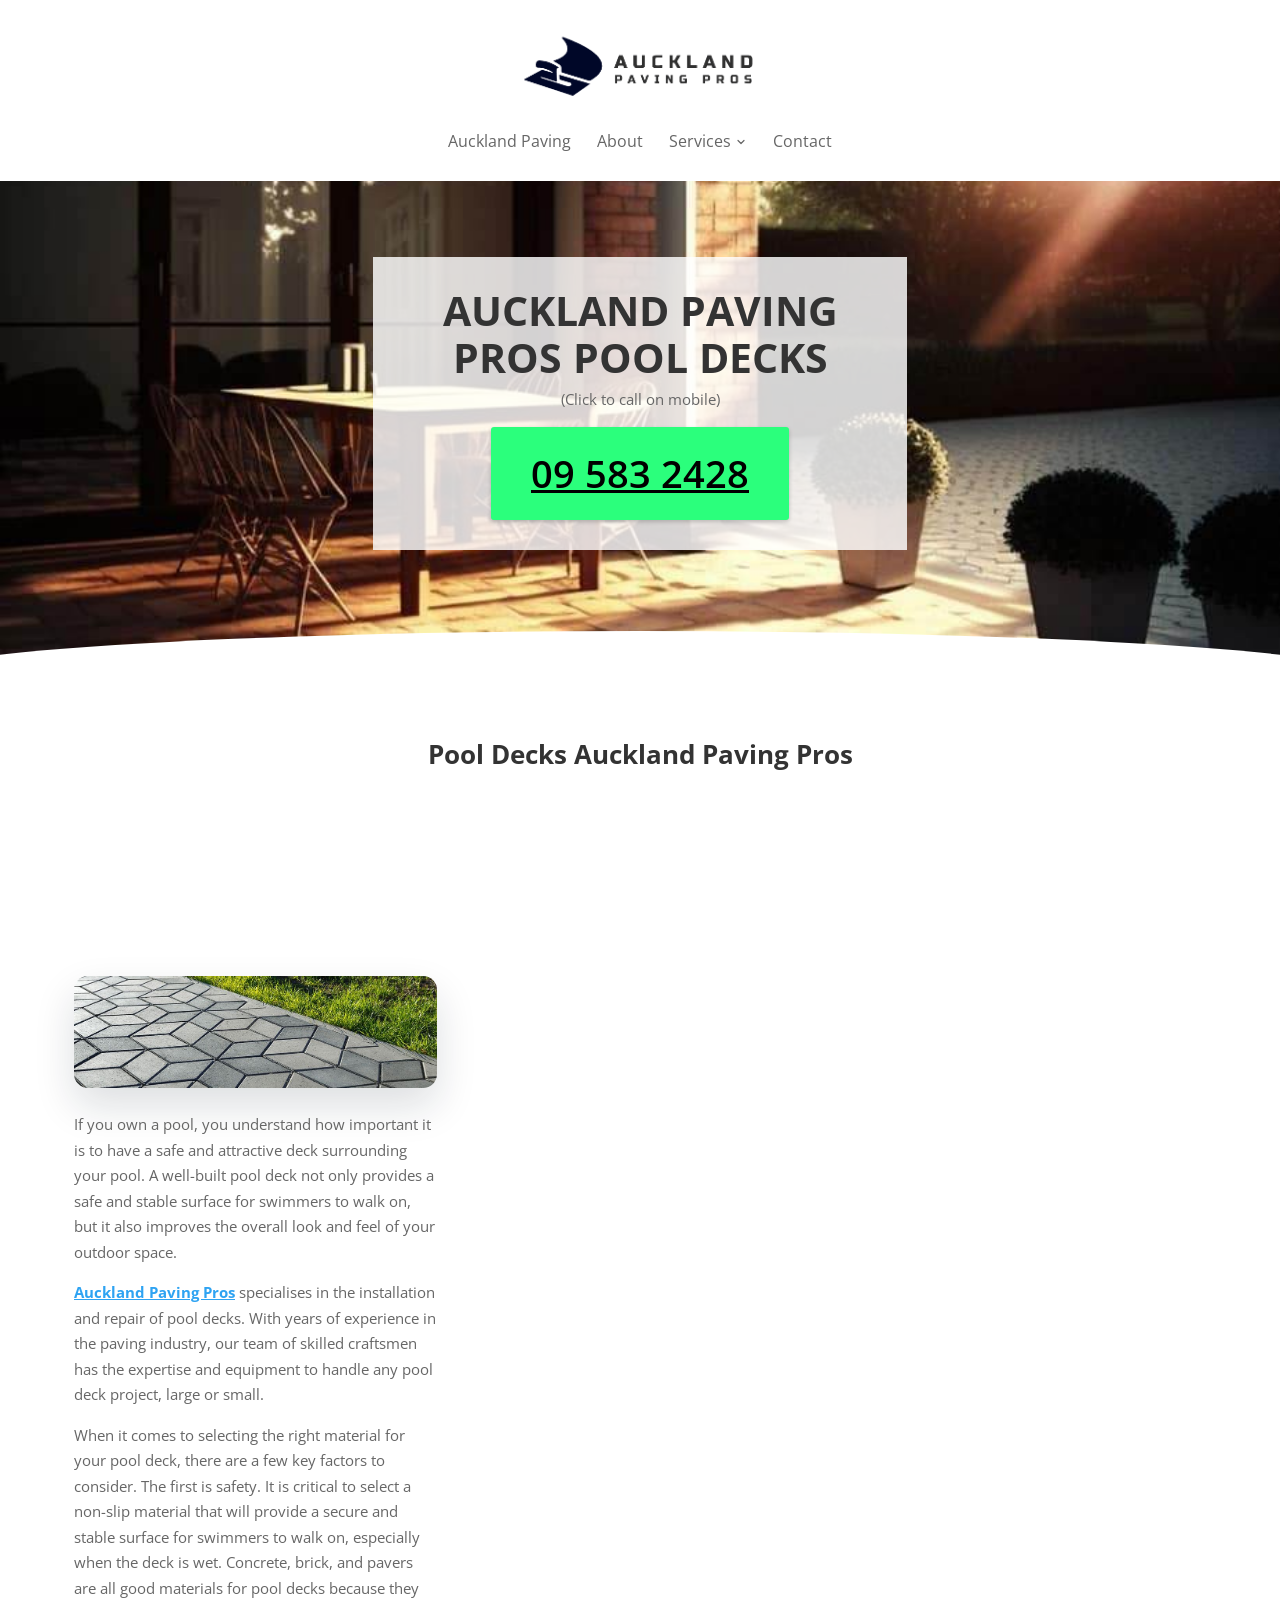
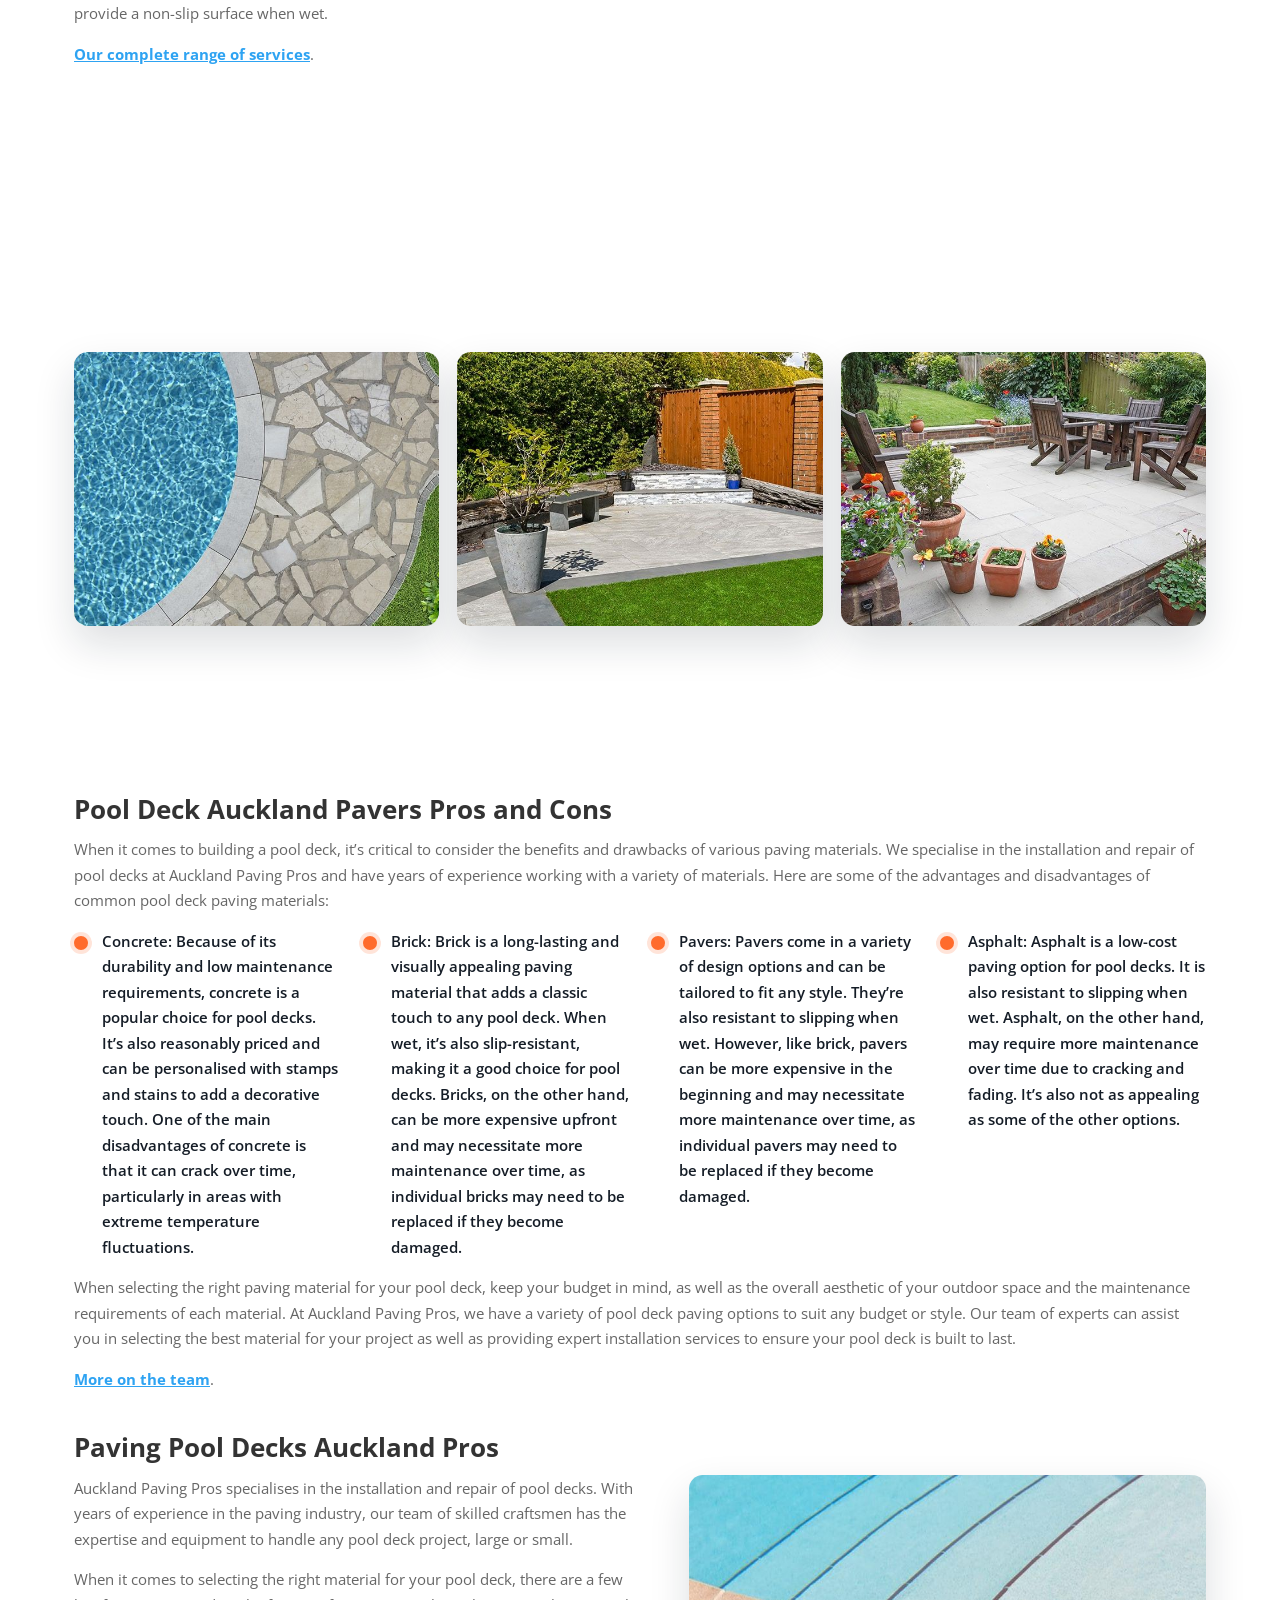
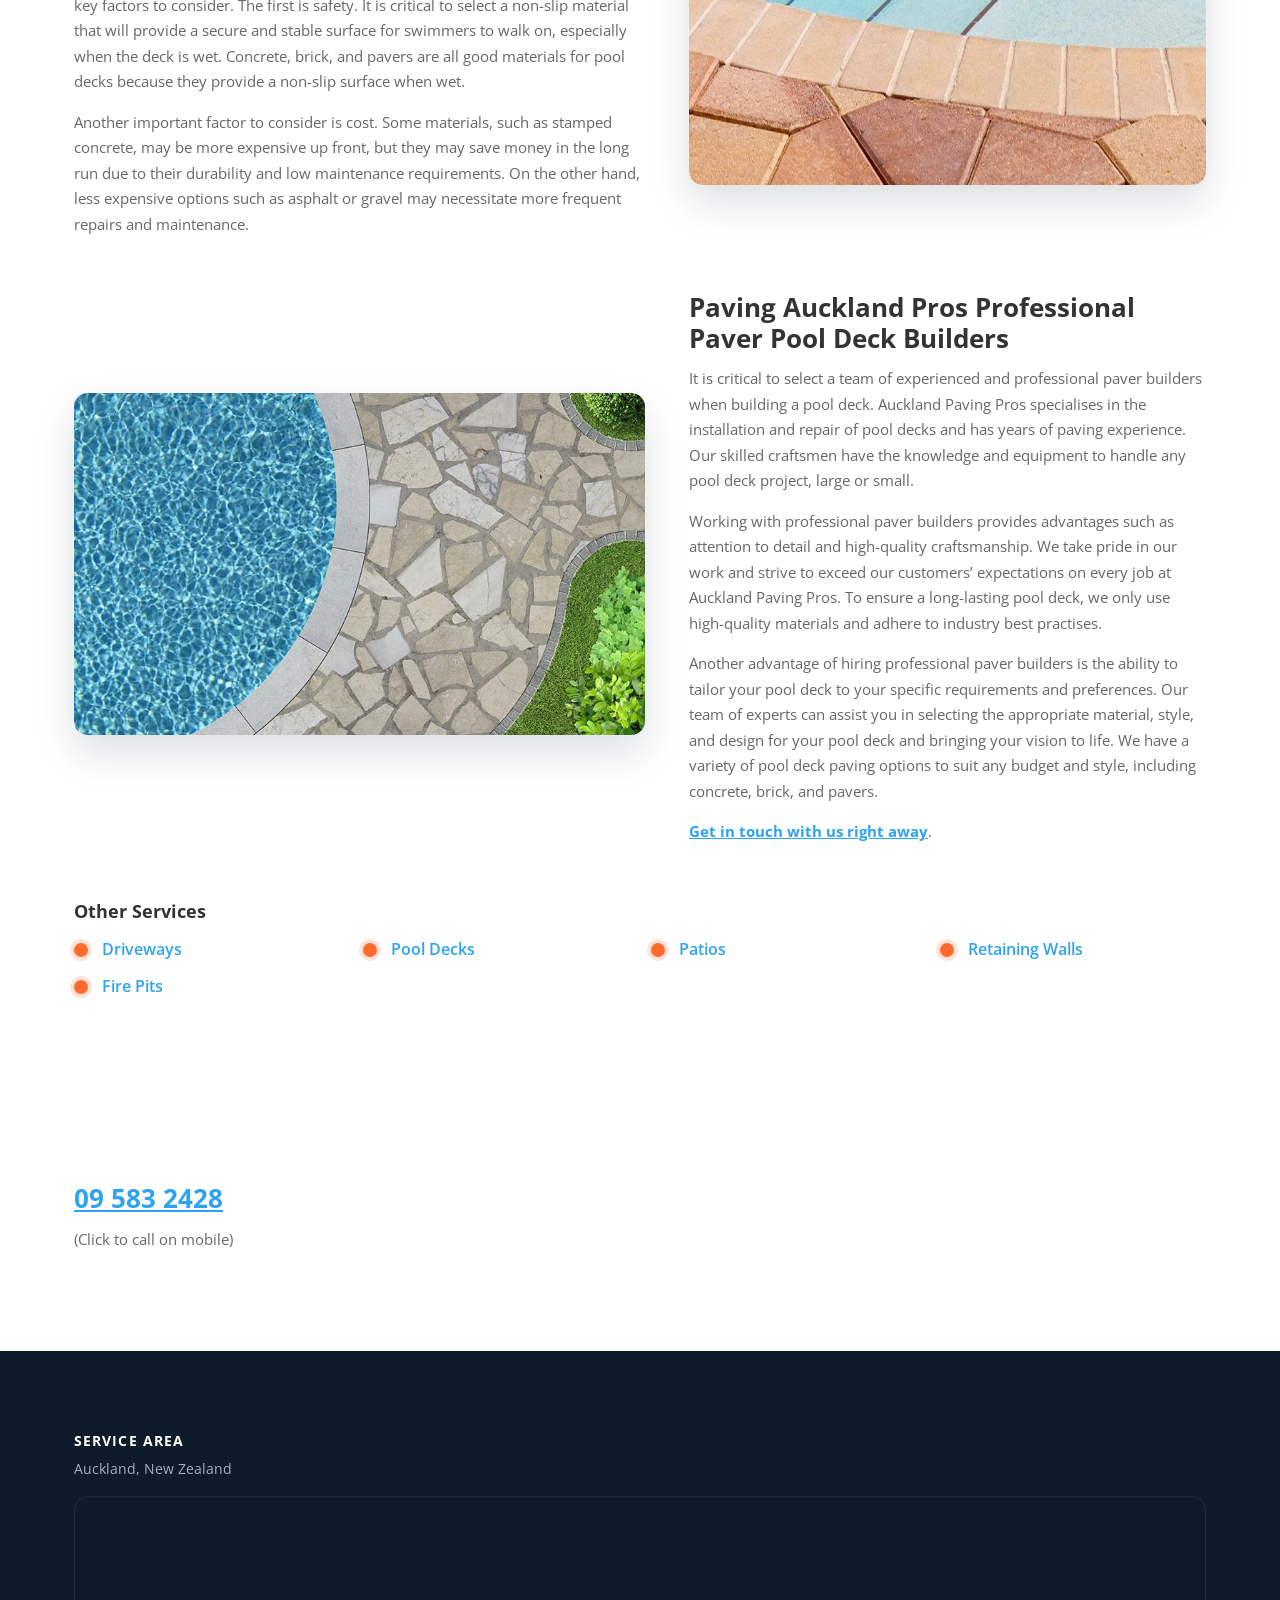
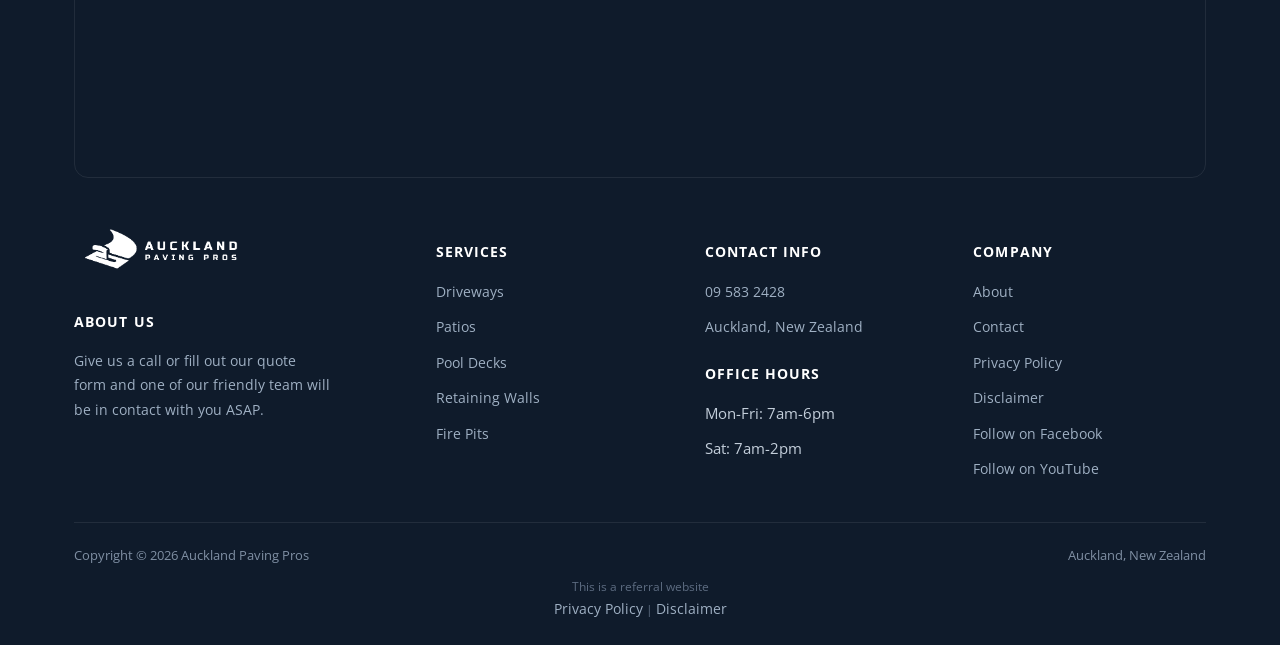
<file: pool-decks/index.html>
<!doctype html>
<html lang="en-NZ">
<head>
<!-- Google tag (gtag.js) -->
<script async src="https://www.googletagmanager.com/gtag/js?id=G-HHZVML1XHG"></script>
<script>
  window.dataLayer = window.dataLayer || [];
  function gtag(){dataLayer.push(arguments);}
  gtag('js', new Date());
  gtag('config', 'G-HHZVML1XHG');
  gtag('config', 'AW-11038635901');
</script>
<meta charset="UTF-8">
<meta name="viewport" content="width=device-width, initial-scale=1.0">
<link rel="icon" href="/favicon-32.png" sizes="32x32" type="image/png">
<link rel="icon" href="/favicon-192.png" sizes="192x192" type="image/png">
<link rel="apple-touch-icon" href="/apple-touch-icon.png">
<title>Pool Decks - Auckland Paving Pros</title>
<meta name="description" content="Looking for Pool Decks in Auckland NZ? We cover the entire North Shore of Auckland for pool deck paving. Get a quote today.">
<meta name="robots" content="follow, index, max-snippet:-1, max-video-preview:-1, max-image-preview:large">
<link rel="canonical" href="https://aucklandpavingpros.co.nz/pool-decks/">
<meta property="og:locale" content="en_US">
<meta property="og:type" content="article">
<meta property="og:title" content="Pool Decks - Auckland Paving Pros">
<meta property="og:description" content="Looking for Pool Decks in Auckland NZ? We cover the entire North Shore of Auckland for pool deck paving. Get a quote today.">
<meta property="og:url" content="https://aucklandpavingpros.co.nz/pool-decks/">
<meta property="og:site_name" content="Auckland Paving Pros | Local Pavers | Patios and Driveways">
<meta name="twitter:card" content="summary_large_image">
<meta name="twitter:title" content="Pool Decks - Auckland Paving Pros">
<meta name="twitter:description" content="Looking for Pool Decks in Auckland NZ? We cover the entire North Shore of Auckland for pool deck paving. Get a quote today.">
<meta name="twitter:label1" content="Time to read">
<meta name="twitter:data1" content="10 minutes">
<script type="application/ld+json">{"@context": "https://schema.org", "@graph": [{"@type": "Place", "@id": "https://aucklandpavingpros.co.nz/#place", "address": {"@type": "PostalAddress", "addressRegion": "Auckland", "addressCountry": "New Zealand"}}, {"@type": ["LocalBusiness", "Organization"], "@id": "https://aucklandpavingpros.co.nz/#organization", "name": "Auckland Paving Pros | Local Pavers | Patios and Driveways", "url": "https://aucklandpavingpros.co.nz", "sameAs": ["https://www.facebook.com/profile.php?id=100091277028378"], "email": "info@aucklandpavingpros.co.nz", "address": {"@type": "PostalAddress", "addressRegion": "Auckland", "addressCountry": "New Zealand"}, "logo": {"@type": "ImageObject", "@id": "https://aucklandpavingpros.co.nz/#logo", "url": "https://aucklandpavingpros.co.nz/images/Auckland-Paving-Logo-Square.png", "contentUrl": "https://aucklandpavingpros.co.nz/images/Auckland-Paving-Logo-Square.png", "caption": "Auckland Paving Pros | Local Pavers | Patios and Driveways", "inLanguage": "en-US", "width": "600", "height": "600"}, "openingHours": ["Monday,Tuesday,Wednesday,Thursday,Friday 08:00-18:00", "Saturday 08:00-14:00"], "location": {"@id": "https://aucklandpavingpros.co.nz/#place"}, "image": {"@id": "https://aucklandpavingpros.co.nz/#logo"}, "telephone": "+64-9-583-2428"}, {"@type": "WebSite", "@id": "https://aucklandpavingpros.co.nz/#website", "url": "https://aucklandpavingpros.co.nz", "name": "Auckland Paving Pros | Local Pavers | Patios and Driveways", "alternateName": "Auckland Pavers | Patios, Driveways and More", "publisher": {"@id": "https://aucklandpavingpros.co.nz/#organization"}, "inLanguage": "en-US"}, {"@type": "BreadcrumbList", "@id": "https://aucklandpavingpros.co.nz/pool-decks/#breadcrumb", "itemListElement": [{"@type": "ListItem", "position": "1", "item": {"@id": "https://aucklandpavingpros.co.nz", "name": "Home"}}, {"@type": "ListItem", "position": "2", "item": {"@id": "https://aucklandpavingpros.co.nz/pool-decks/", "name": "Pool Decks"}}]}, {"@type": "WebPage", "@id": "https://aucklandpavingpros.co.nz/pool-decks/#webpage", "url": "https://aucklandpavingpros.co.nz/pool-decks/", "name": "Pool Decks - Auckland Paving Pros", "datePublished": "2023-01-05T13:54:53+00:00", "dateModified": "2024-10-16T03:25:10+00:00", "isPartOf": {"@id": "https://aucklandpavingpros.co.nz/#website"}, "inLanguage": "en-US", "breadcrumb": {"@id": "https://aucklandpavingpros.co.nz/pool-decks/#breadcrumb"}}, {"@type": "Person", "@id": "https://aucklandpavingpros.co.nz/pool-decks/#author", "name": "evieasis@gmail.com", "image": {"@type": "ImageObject", "@id": "https://secure.gravatar.com/avatar/92213e370034fc313c7048b14f206450e8dcbee5a833da66265584fc12e60af4?s=96&amp;d=mm&amp;r=g", "url": "https://secure.gravatar.com/avatar/92213e370034fc313c7048b14f206450e8dcbee5a833da66265584fc12e60af4?s=96&amp;d=mm&amp;r=g", "caption": "evieasis@gmail.com", "inLanguage": "en-US"}, "worksFor": {"@id": "https://aucklandpavingpros.co.nz/#organization"}}, {"@type": "Article", "headline": "Pool Decks - Auckland Paving Pros", "keywords": "pool decks", "datePublished": "2023-01-05T13:54:53+00:00", "dateModified": "2024-10-16T03:25:10+00:00", "author": {"@id": "https://aucklandpavingpros.co.nz/pool-decks/#author", "name": "evieasis@gmail.com"}, "publisher": {"@id": "https://aucklandpavingpros.co.nz/#organization"}, "description": "Looking for Pool Decks in Auckland NZ? We cover the entire North Shore of Auckland for pool deck paving. Get a quote today.", "name": "Pool Decks - Auckland Paving Pros", "@id": "https://aucklandpavingpros.co.nz/pool-decks/#richSnippet", "isPartOf": {"@id": "https://aucklandpavingpros.co.nz/pool-decks/#webpage"}, "inLanguage": "en-US", "mainEntityOfPage": {"@id": "https://aucklandpavingpros.co.nz/pool-decks/#webpage"}}]}</script>
<script type="application/ld+json">{"@context": "http://www.schema.org", "@type": "LocalBusiness", "name": "Auckland Paving Pros", "url": "https://aucklandpavingpros.co.nz/", "sameAs": ["https://www.facebook.com/profile.php?id=100091277028378", "https://www.youtube.com/channel/UCWm7Fk31yFIG1WOCDPppA0A"], "logo": "https://citationvault.com/wp-content/uploads/cpop_main_uploads/308/Auckland-Paving-Logo-Long.png", "description": "Auckland Paving Pros is a leading paving contractor company based in Auckland, New Zealand. With years of experience in the industry, we specialize in providing top-quality paving services for both residential and commercial clients. Our skilled team of professionals is dedicated to delivering exceptional results, using the latest techniques and high-quality materials to create durable and visually appealing paved surfaces. Whether it's a driveway, patio, pool deck, or any other outdoor space, Auckland Paving Pros ensures precision, attention to detail, and customer satisfaction at every step of the project. Contact us today for all your paving needs in Auckland.", "address": {"@type": "PostalAddress", "streetAddress": "Auckland", "addressLocality": "Auckland", "addressRegion": "Auckland", "postalCode": "1025", "addressCountry": "New Zealand"}, "contactPoint": {"@type": "ContactPoint", "telephone": "09 583 2428"}, "openingHoursSpecification": [{"@type": "OpeningHoursSpecification", "dayOfWeek": ["Monday", "Tuesday", "Wednesday", "Thursday", "Friday"], "opens": "07:00:00+12:00", "closes": "18:00:00+12:00"}, {"@type": "OpeningHoursSpecification", "dayOfWeek": ["Saturday"], "opens": "07:00:00+12:00", "closes": "14:00:00+12:00"}]}</script>
<script type="application/ld+json">{"@context": "https://schema.org", "@type": "BreadcrumbList", "itemListElement": [{"@type": "ListItem", "position": 1, "name": "Home", "item": "https://aucklandpavingpros.co.nz/"}, {"@type": "ListItem", "position": 2, "name": "Pool Decks", "item": "https://aucklandpavingpros.co.nz/pool-decks/"}]}</script>
<script type="application/ld+json">{"@context": "https://schema.org", "@type": "Service", "serviceType": "Pool Decks", "name": "Pool Decks", "provider": {"@type": "LocalBusiness", "name": "Auckland Paving Pros", "telephone": "+6495832428"}, "areaServed": {"@type": "City", "name": "Auckland"}, "url": "https://aucklandpavingpros.co.nz/pool-decks/"}</script>
<link rel="preconnect" href="https://fonts.googleapis.com">
<link rel="preconnect" href="https://fonts.gstatic.com" crossorigin>
<link rel="preload" as="style" href="https://fonts.googleapis.com/css2?family=Open+Sans:wght@400;600;700;800&display=swap" onload="this.onload=null;this.rel='stylesheet'">
<noscript><link rel="stylesheet" href="https://fonts.googleapis.com/css2?family=Open+Sans:wght@400;600;700;800&display=swap"></noscript>
<link rel="stylesheet" href="/css/style.css">
<style id="mnfix">.mobile-menu.open{max-height:calc(100vh - 150px);max-height:calc(100dvh - 150px);overflow-y:auto;-webkit-overflow-scrolling:touch;overscroll-behavior:contain}.mobile-menu.msub-ready .mobile-submenu{display:none}.mobile-menu.msub-ready .mobile-submenu.open{display:flex}.mobile-menu a.msub-parent{display:flex;justify-content:space-between;align-items:center}.mobile-menu a.msub-parent::after{content:"";width:8px;height:8px;border-right:2px solid currentColor;border-bottom:2px solid currentColor;transform:rotate(45deg);margin-right:6px;transition:transform .2s}.mobile-menu a.msub-parent[aria-expanded=true]::after{transform:rotate(-135deg)}</style></head>
<body class="">
<header class="classic">
  <div class="c-head wrap">
    <a href="/" class="brand"><img src="/images/Auckland-Paving-Logo-Long.png" alt="Auckland Paving Pros" width="551" height="175"></a>
    <nav class="links"><a href="/">Auckland Paving</a><a href="/about/">About</a><div class="nav-item"><a href="/services/">Services <svg viewBox="0 0 24 24" fill="none" stroke-width="2.4" stroke-linecap="round" stroke-linejoin="round"><path d="m6 9 6 6 6-6"/></svg></a><div class="nav-dropdown"><a href="/driveway-paving/">Driveways</a><a href="/pool-decks/">Pool Decks</a><a href="/patios-paving/">Patios</a><a href="/retaining-walls/">Retaining Walls</a><a href="/fire-pits/">Fire Pits</a></div></div><a href="/contact/">Contact</a></nav>
    <button type="button" class="hamburger-btn" id="hamburgerBtn" aria-label="Open menu" aria-expanded="false"><svg viewBox="0 0 24 24" fill="none" stroke="#fff" stroke-width="2.4" stroke-linecap="round" stroke-linejoin="round"><path d="M4 7h16M4 12h16M4 17h16"/></svg></button>
  </div>
  <div class="mobile-menu" id="mobileMenu"><a href="/">Auckland Paving</a><a href="/about/">About</a><a href="/services/">Services</a><div class="mobile-submenu"><a href="/driveway-paving/">Driveways</a><a href="/pool-decks/">Pool Decks</a><a href="/patios-paving/">Patios</a><a href="/retaining-walls/">Retaining Walls</a><a href="/fire-pits/">Fire Pits</a></div><a href="/contact/">Contact</a><a href="tel:095832428" class="mobile-menu-phone">Call 09 583 2428</a></div>
</header>
<main>
<section class="hero-c" id="top"><div class="hero-c-box"><div class="row"><div class="text"><h1>AUCKLAND PAVING PROS POOL DECKS</h1></div><div class="text"><p>(Click to call on mobile)</p></div><p class="btn-wrap"><a class="btn btn-primary" href="tel:095832428">09 583 2428</a></p></div></div></section>
<section class=""><div class="wrap"><div class="row"><div class="text">




<h2>Pool Decks Auckland Paving Pros</h2>




 
</div></div></div></section>
<section class=""><div class="wrap"><div class="row cols cols-2 formrow"><div class="col"><div class="figure"><img src="/images/paving-image-1.jpg" alt="auckland paving northshore" width="929" height="287" loading="lazy" decoding="async"></div><div class="text"><p>If you own a pool, you understand how important it is to have a safe and attractive deck surrounding your pool. A well-built pool deck not only provides a safe and stable surface for swimmers to walk on, but it also improves the overall look and feel of your outdoor space.</p>
<p><a href="/">Auckland Paving Pros</a> specialises in the installation and repair of pool decks. With years of experience in the paving industry, our team of skilled craftsmen has the expertise and equipment to handle any pool deck project, large or small.</p>
<p>When it comes to selecting the right material for your pool deck, there are a few key factors to consider. The first is safety. It is critical to select a non-slip material that will provide a secure and stable surface for swimmers to walk on, especially when the deck is wet. Concrete, brick, and pavers are all good materials for pool decks because they provide a non-slip surface when wet.</p>
<p><a href="/services/">Our complete range of services</a>.</p></div></div><div class="col"><div class="form-card"><iframe src="https://api.leadconnectorhq.com/widget/form/p5FdgIi68Zt3rH1b5nBA" style="width:100%;height:100%;min-height:800px;border:none;border-radius:14px" id="inline-p5FdgIi68Zt3rH1b5nBA" data-layout="{'id':'INLINE'}" data-trigger-type="alwaysShow" data-trigger-value="" data-activation-type="alwaysActivated" data-activation-value="" data-deactivation-type="neverDeactivate" data-deactivation-value="" data-form-name="PAVING" data-height="800" data-layout-iframe-id="inline-p5FdgIi68Zt3rH1b5nBA" data-form-id="p5FdgIi68Zt3rH1b5nBA" data-cookie-consent="true" data-cookie-consent-provider="auto" title="PAVING"></iframe></div></div></div></div></section>
<section class=""><div class="wrap"><div class="row gallery-grid"><div class="figure"><img src="/images/hamilton-paving_a1.jpg" alt="Auckland pool decking paving" width="800" height="480" loading="lazy" decoding="async"></div><div class="figure"><img src="/images/hamilton-paving-concrete-outdoor-spaces.jpg" alt="patio builders auckland" width="800" height="480" loading="lazy" decoding="async"></div><div class="figure"><img src="/images/hamilton-paving-concrete-patio.jpg" alt="auckland paving northshore" width="800" height="480" loading="lazy" decoding="async"></div></div></div></section>
<section class=""><div class="wrap"><div class="row"><div class="text"><h2><strong>Pool Deck Auckland Pavers Pros and Cons</strong></h2>
<p>When it comes to building a pool deck, it’s critical to consider the benefits and drawbacks of various paving materials. We specialise in the installation and repair of pool decks at Auckland Paving Pros and have years of experience working with a variety of materials. Here are some of the advantages and disadvantages of common pool deck paving materials:</p>
<ul>
<li>Concrete: Because of its durability and low maintenance requirements, concrete is a popular choice for pool decks. It’s also reasonably priced and can be personalised with stamps and stains to add a decorative touch. One of the main disadvantages of concrete is that it can crack over time, particularly in areas with extreme temperature fluctuations.</li>
<li>Brick: Brick is a long-lasting and visually appealing paving material that adds a classic touch to any pool deck. When wet, it’s also slip-resistant, making it a good choice for pool decks. Bricks, on the other hand, can be more expensive upfront and may necessitate more maintenance over time, as individual bricks may need to be replaced if they become damaged.</li>
<li>Pavers: Pavers come in a variety of design options and can be tailored to fit any style. They’re also resistant to slipping when wet. However, like brick, pavers can be more expensive in the beginning and may necessitate more maintenance over time, as individual pavers may need to be replaced if they become damaged.</li>
<li>Asphalt: Asphalt is a low-cost paving option for pool decks. It is also resistant to slipping when wet. Asphalt, on the other hand, may require more maintenance over time due to cracking and fading. It’s also not as appealing as some of the other options.</li>
</ul>
<p>When selecting the right paving material for your pool deck, keep your budget in mind, as well as the overall aesthetic of your outdoor space and the maintenance requirements of each material. At Auckland Paving Pros, we have a variety of pool deck paving options to suit any budget or style. Our team of experts can assist you in selecting the best material for your project as well as providing expert installation services to ensure your pool deck is built to last.</p>
<p><a href="/about/">More on the team</a>.</p></div></div><div class="row cols cols-2"><div class="col"><div class="text"><h2><strong>Paving Pool Decks Auckland Pros</strong></h2>
<p>Auckland Paving Pros specialises in the installation and repair of pool decks. With years of experience in the paving industry, our team of skilled craftsmen has the expertise and equipment to handle any pool deck project, large or small.</p>
<p>When it comes to selecting the right material for your pool deck, there are a few key factors to consider. The first is safety. It is critical to select a non-slip material that will provide a secure and stable surface for swimmers to walk on, especially when the deck is wet. Concrete, brick, and pavers are all good materials for pool decks because they provide a non-slip surface when wet.</p>
<p>Another important factor to consider is cost. Some materials, such as stamped concrete, may be more expensive up front, but they may save money in the long run due to their durability and low maintenance requirements. On the other hand, less expensive options such as asphalt or gravel may necessitate more frequent repairs and maintenance.</p></div></div><div class="col"><div class="figure"><img src="/images/Aucklan-Paving-Pros-Pool-Decking-1.jpg" alt="Aucklan Paving Pros Pool Decking" width="800" height="480" loading="lazy" decoding="async"></div></div></div><div class="row cols cols-2"><div class="col"><div class="figure"><img src="/images/Aucklan-Paving-Pros-Pool-Decking.jpg" alt="Auckland Paving Pros Pool Decking" width="800" height="480" loading="lazy" decoding="async"></div></div><div class="col"><div class="text"><h2><strong>Paving Auckland Pros Professional Paver Pool Deck Builders</strong></h2>
<p>It is critical to select a team of experienced and professional paver builders when building a pool deck. Auckland Paving Pros specialises in the installation and repair of pool decks and has years of paving experience. Our skilled craftsmen have the knowledge and equipment to handle any pool deck project, large or small.</p>
<p>Working with professional paver builders provides advantages such as attention to detail and high-quality craftsmanship. We take pride in our work and strive to exceed our customers’ expectations on every job at Auckland Paving Pros. To ensure a long-lasting pool deck, we only use high-quality materials and adhere to industry best practises.</p>
<p>Another advantage of hiring professional paver builders is the ability to tailor your pool deck to your specific requirements and preferences. Our team of experts can assist you in selecting the appropriate material, style, and design for your pool deck and bringing your vision to life. We have a variety of pool deck paving options to suit any budget and style, including concrete, brick, and pavers.</p>
<p><a href="/contact/">Get in touch with us right away</a>.</p></div></div></div><div class="row"><div class="text"><h3><strong>Other Services</strong></h3>
<ul>
<li>
<h4><a href="/driveway-paving/">Driveways</a></h4>
</li>
<li>
<h4><a href="/pool-decks/">Pool Decks</a></h4>
</li>
<li>
<h4><a href="/patios-paving/">Patios</a></h4>
</li>
<li>
<h4><a href="/retaining-walls/">Retaining Walls</a></h4>
</li>
<li>
<h4><a href="/fire-pits/">Fire Pits</a></h4>
</li>
</ul></div></div></div></section>
<section class=""><div class="wrap"><div class="row"><div class="text"><h2><a href="tel:095832428">09 583 2428</a></h2>
<p>(Click to call on mobile)</p></div></div></div></section>
</main>
<footer>
  <div class="wrap">
    <div class="footer-map-head"><h4>Service Area</h4><p>Auckland, New Zealand</p></div><div class="footer-map"><iframe src="https://www.google.com/maps/embed?pb=!1m14!1m8!1m3!1d204229.87776037626!2d174.74489804382952!3d-36.88815113895704!3m2!1i1024!2i768!4f13.1!3m3!1m2!1s0x454b20568e2b8bc9%3A0xc3714a4a0e9569f4!2sAuckland%20Paving%20Pros!5e0!3m2!1sen!2snz!4v1680209592023!5m2!1sen!2snz" width="600" height="280" style="border:0" allowfullscreen loading="lazy" referrerpolicy="no-referrer-when-downgrade" title="Auckland Paving Pros service area map"></iframe></div>
    <div class="footer-grid "><div class="footer-brand"><a href="/" class="brand"><img src="/images/Auckland-Paving-Logo-White.png" alt="Auckland Paving Pros" width="551" height="175" loading="lazy"></a><h4>About us</h4><p>Give us a call or fill out our quote form and one of our friendly team will be in contact with you ASAP.</p></div><div><h4>Services</h4><ul><li><a href="/driveway-paving/">Driveways</a></li><li><a href="/patios-paving/">Patios</a></li><li><a href="/pool-decks/">Pool Decks</a></li><li><a href="/retaining-walls/">Retaining Walls</a></li><li><a href="/fire-pits/">Fire Pits</a></li></ul></div><div><h4>Contact Info</h4><ul><li><a href="tel:095832428">09 583 2428</a></li><li><a href="https://goo.gl/maps/QBWbCH5cz4g74pkw9" target="_blank" rel="noopener">Auckland, New Zealand</a></li></ul><h4 style="margin-top:22px;">Office Hours</h4><ul><li>Mon-Fri: 7am-6pm</li><li>Sat: 7am-2pm</li></ul></div><div><h4>Company</h4><ul><li><a href="/about/">About</a></li><li><a href="/contact/">Contact</a></li><li><a href="/privacy-policy/">Privacy Policy</a></li><li><a href="/disclaimer/">Disclaimer</a></li><li><a href="https://www.facebook.com/profile.php?id=100091277028378" target="_blank" rel="noopener">Follow on Facebook</a></li><li><a href="https://www.youtube.com/channel/UCWm7Fk31yFIG1WOCDPppA0A" target="_blank" rel="noopener">Follow on YouTube</a></li></ul></div></div>
    <div class="footer-bottom"><span>Copyright &copy; 2026 Auckland Paving Pros</span><span>Auckland, New Zealand</span></div>
    <div class="footer-disclosure">This is a referral website<br><a href="/privacy-policy/">Privacy Policy</a> | <a href="/disclaimer/">Disclaimer</a></div>
  </div>
</footer>
<script>
(function(){var b=document.getElementById('hamburgerBtn'),m=document.getElementById('mobileMenu');if(!b||!m)return;b.addEventListener('click',function(){var o=m.classList.toggle('open');b.setAttribute('aria-expanded',o?'true':'false');});})();
</script>
<script src="https://link.msgsndr.com/js/form_embed.js" defer></script>
<script id="mnfixjs">(function(){var m=document.getElementById("mobileMenu");if(!m)return;m.querySelectorAll(".mobile-submenu").forEach(function(s){var p=s.previousElementSibling;if(!p||p.tagName!=="A")return;var a=document.createElement("a");a.href=p.getAttribute("href");a.textContent="All "+p.textContent.trim();s.insertBefore(a,s.firstChild);m.classList.add("msub-ready");p.classList.add("msub-parent");p.setAttribute("aria-expanded","false");p.addEventListener("click",function(e){e.preventDefault();var o=s.classList.toggle("open");p.setAttribute("aria-expanded",o?"true":"false")})});var b=document.getElementById("hamburgerBtn");document.addEventListener("pointerdown",function(e){if(!m.classList.contains("open")||m.contains(e.target)||(b&&b.contains(e.target)))return;m.classList.remove("open");if(b)b.setAttribute("aria-expanded","false")})})();</script></body>
</html>
</file>
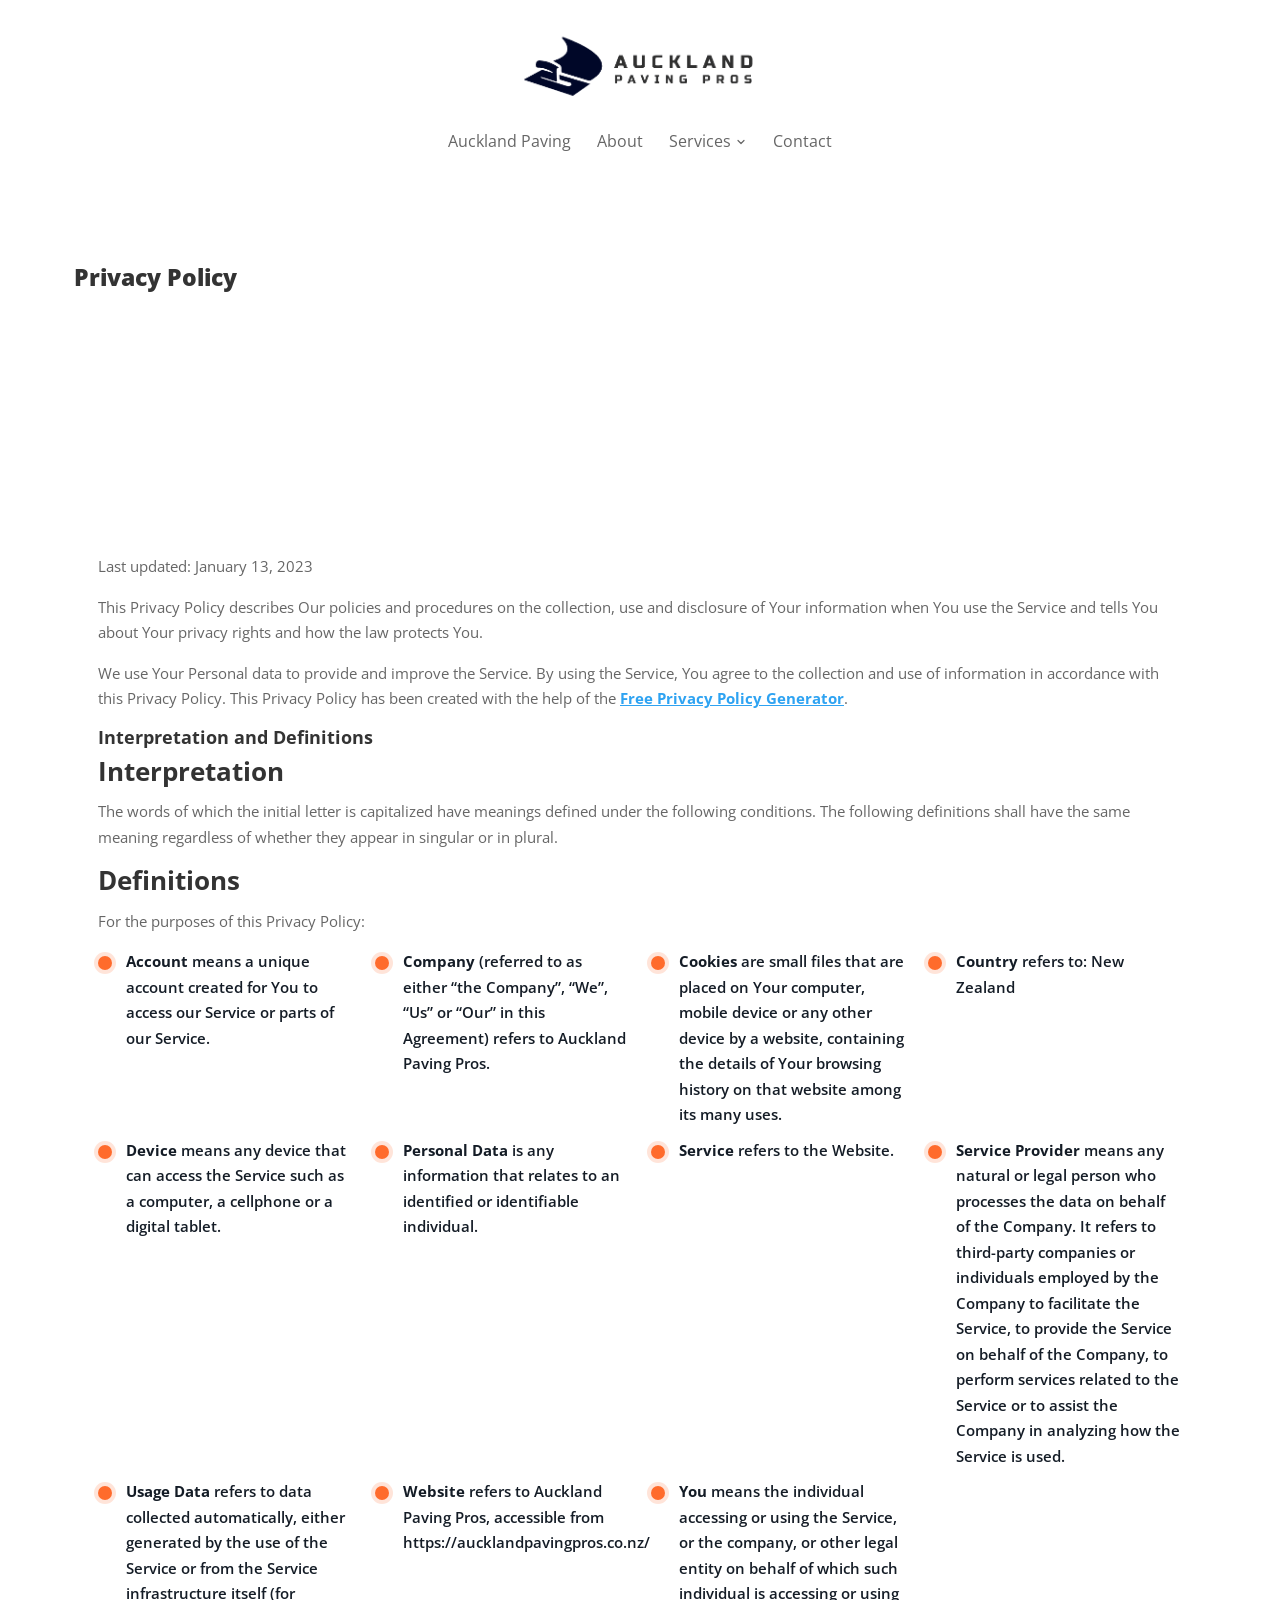
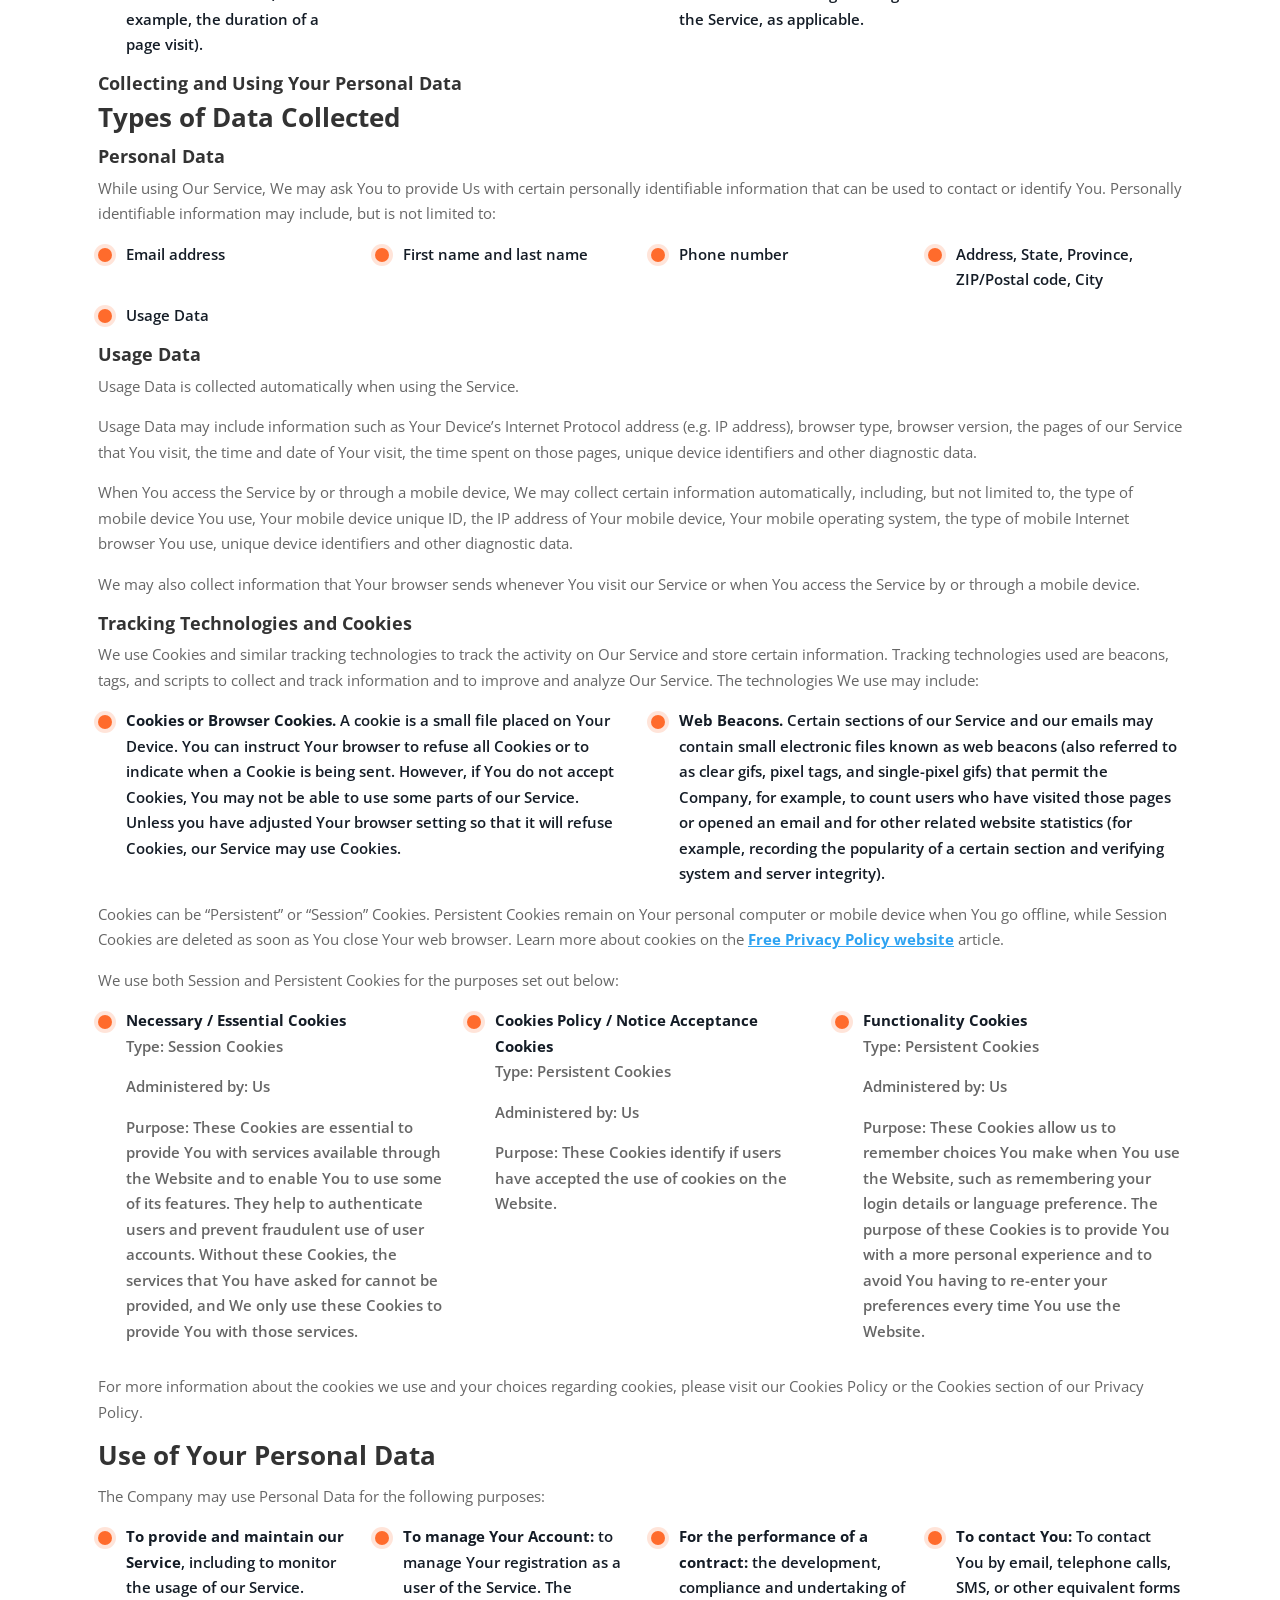
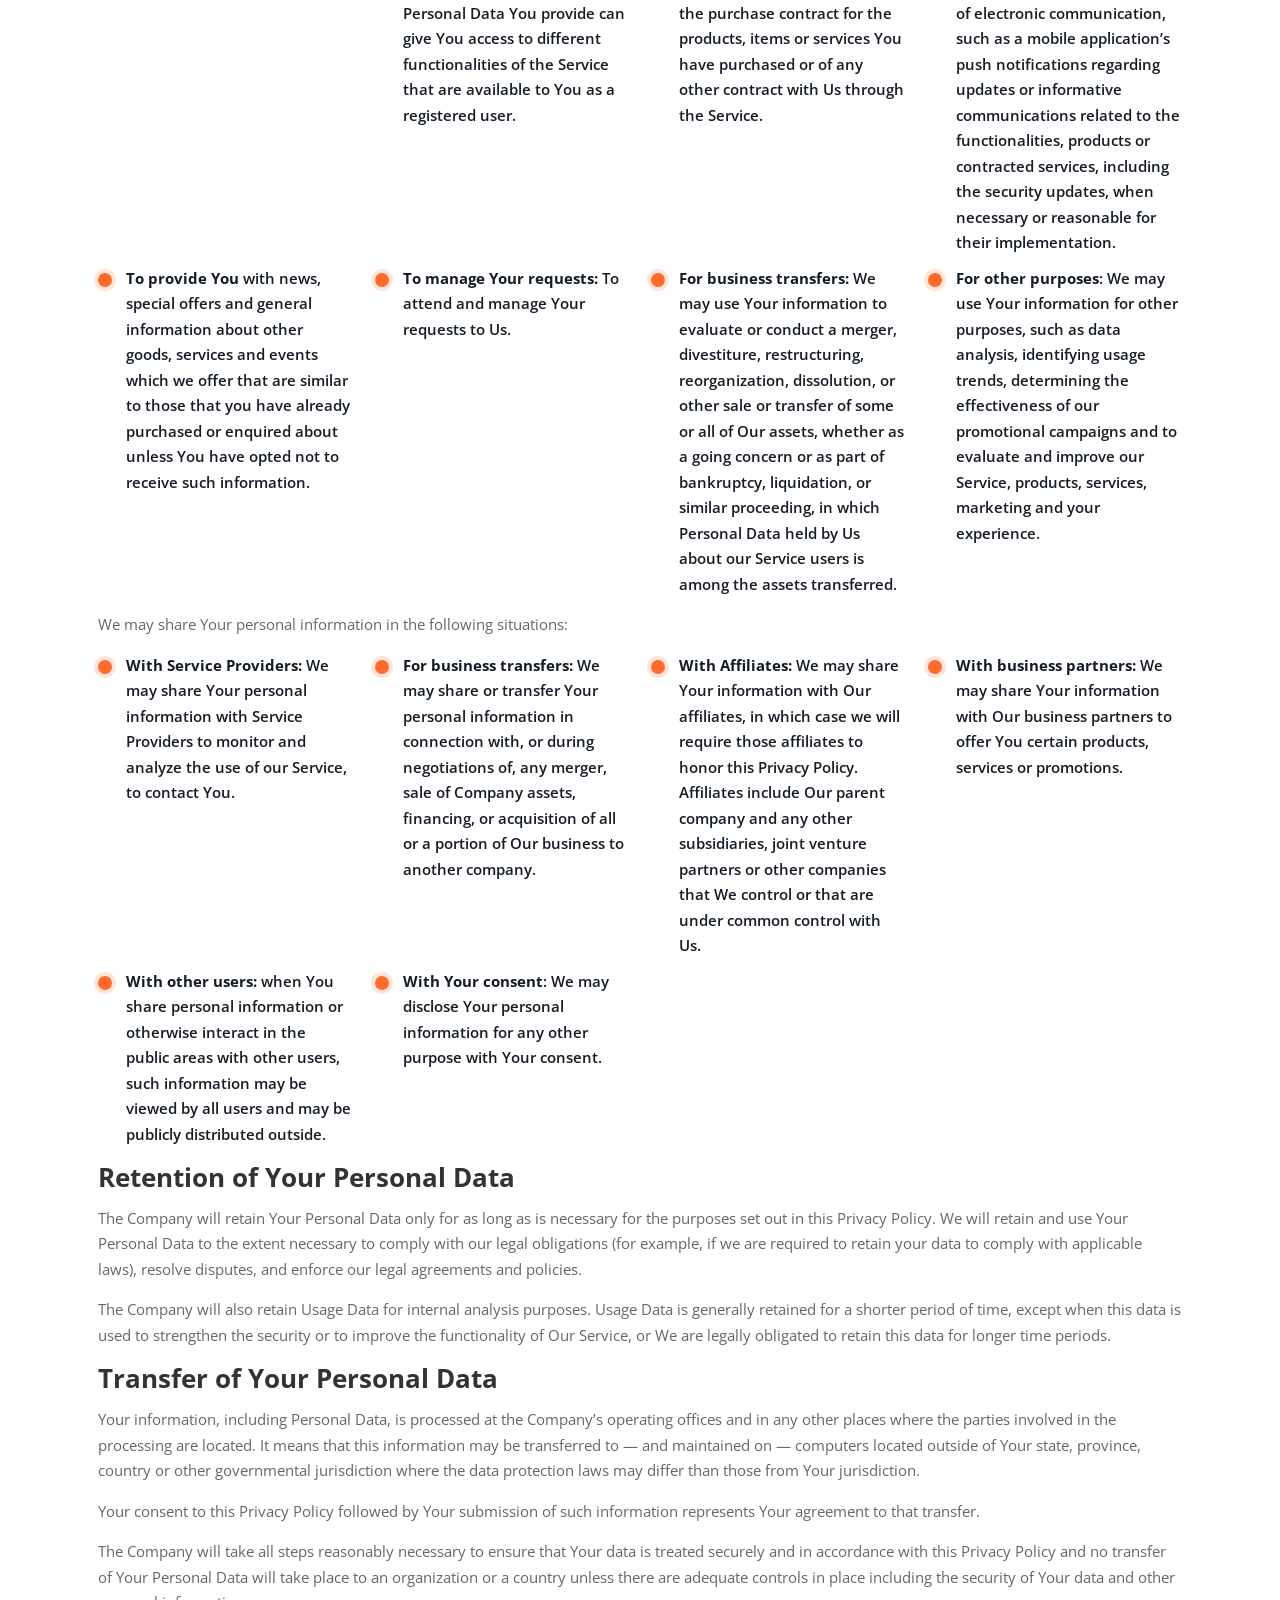
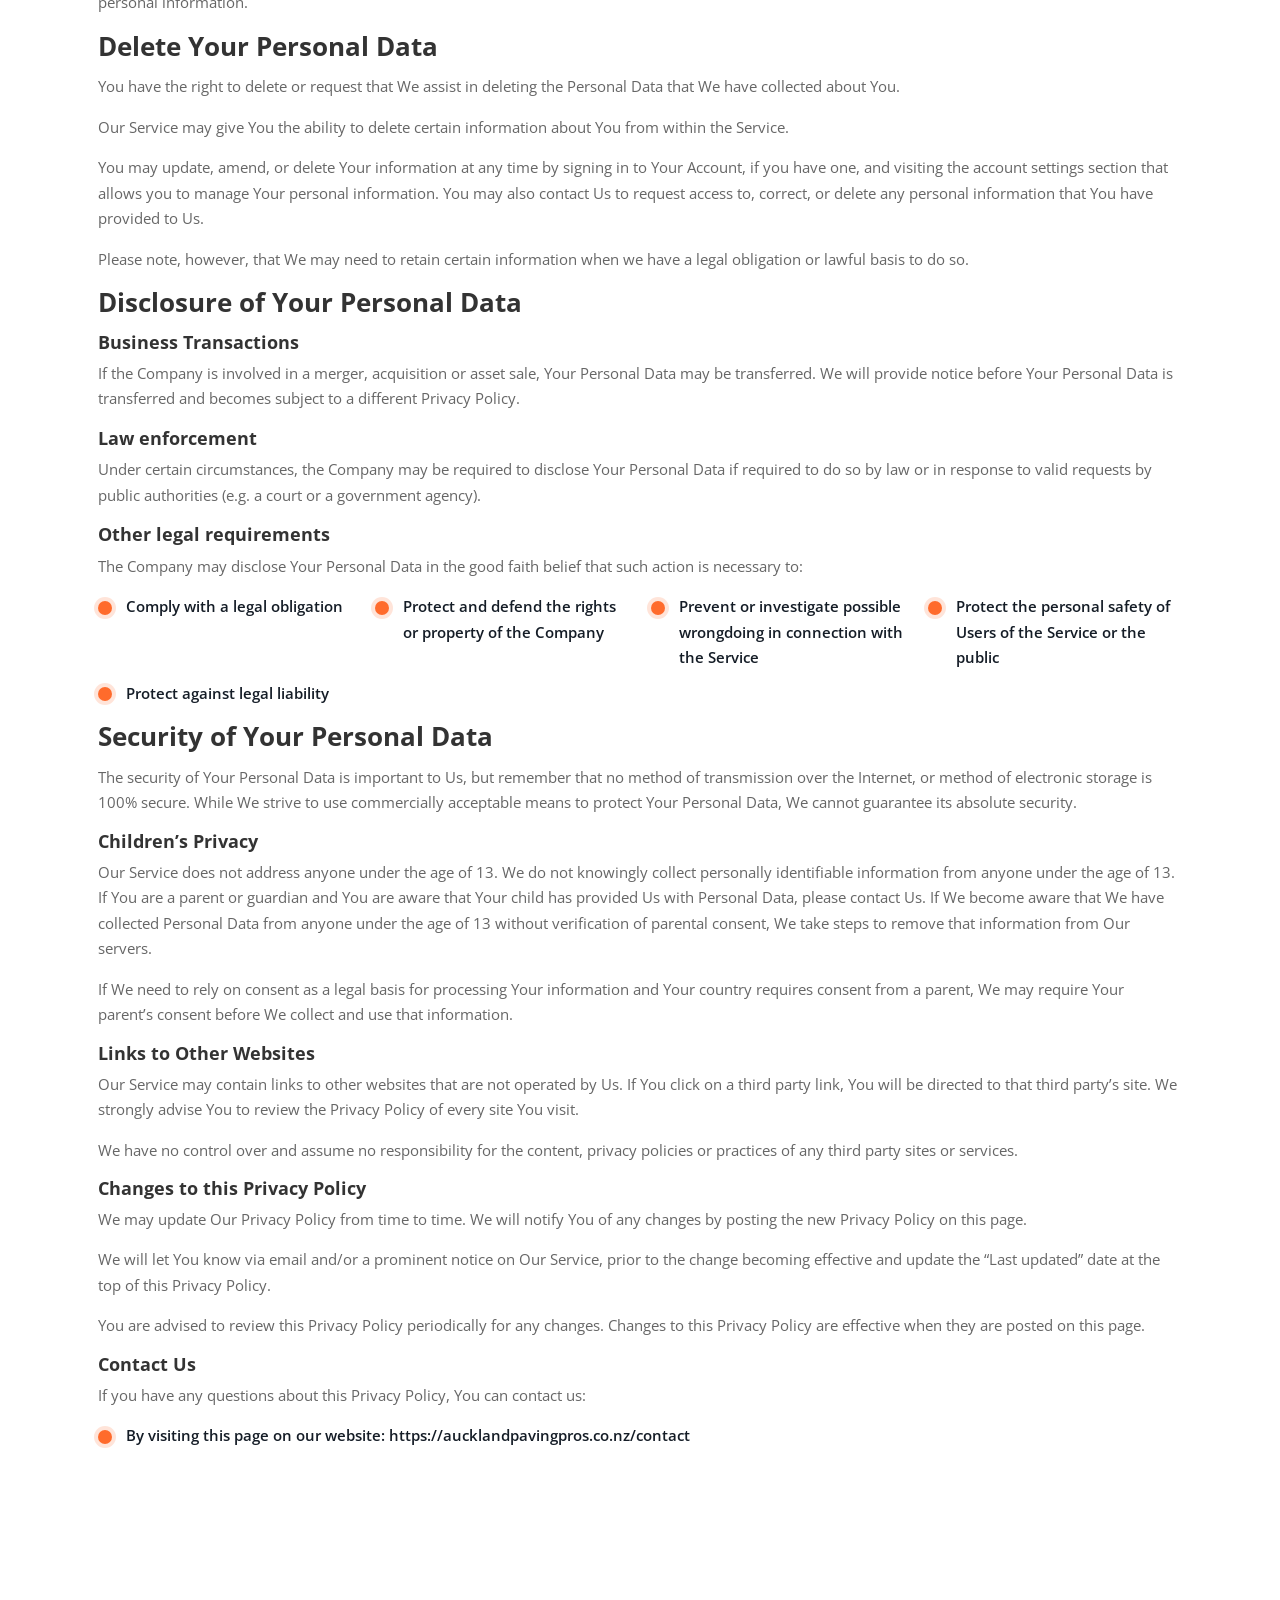
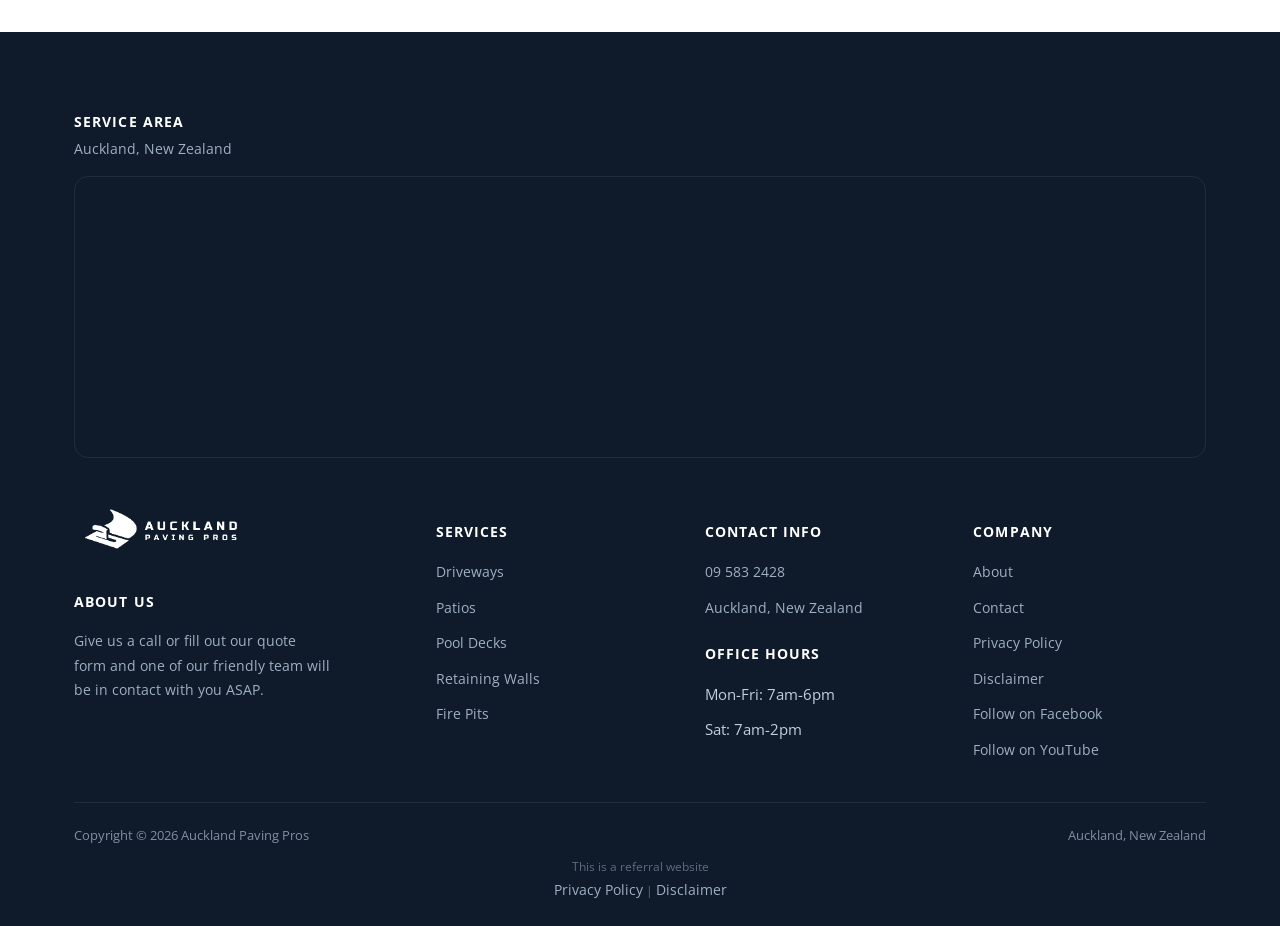
<file: privacy-policy/index.html>
<!doctype html>
<html lang="en-NZ">
<head>
<!-- Google tag (gtag.js) -->
<script async src="https://www.googletagmanager.com/gtag/js?id=G-HHZVML1XHG"></script>
<script>
  window.dataLayer = window.dataLayer || [];
  function gtag(){dataLayer.push(arguments);}
  gtag('js', new Date());
  gtag('config', 'G-HHZVML1XHG');
  gtag('config', 'AW-11038635901');
</script>
<meta charset="UTF-8">
<meta name="viewport" content="width=device-width, initial-scale=1.0">
<link rel="icon" href="/favicon-32.png" sizes="32x32" type="image/png">
<link rel="icon" href="/favicon-192.png" sizes="192x192" type="image/png">
<link rel="apple-touch-icon" href="/apple-touch-icon.png">
<title>Privacy Policy - Auckland Paving Pros</title>
<meta name="description" content="Last updated: January 13, 2023">
<meta name="robots" content="nofollow, noindex">
<link rel="canonical" href="https://aucklandpavingpros.co.nz/privacy-policy/">
<meta property="og:locale" content="en_US">
<meta property="og:type" content="article">
<meta property="og:title" content="Privacy Policy - Auckland Paving Pros">
<meta property="og:description" content="Last updated: January 13, 2023">
<meta property="og:url" content="https://aucklandpavingpros.co.nz/privacy-policy/">
<meta property="og:site_name" content="Auckland Paving Pros | Local Pavers | Patios and Driveways">
<meta name="twitter:card" content="summary_large_image">
<meta name="twitter:title" content="Privacy Policy - Auckland Paving Pros">
<meta name="twitter:description" content="Last updated: January 13, 2023">
<meta name="twitter:label1" content="Time to read">
<meta name="twitter:data1" content="12 minutes">
<script type="application/ld+json">{"@context": "https://schema.org", "@graph": [{"@type": "Place", "@id": "https://aucklandpavingpros.co.nz/#place", "address": {"@type": "PostalAddress", "addressRegion": "Auckland", "addressCountry": "New Zealand"}}, {"@type": ["LocalBusiness", "Organization"], "@id": "https://aucklandpavingpros.co.nz/#organization", "name": "Auckland Paving Pros | Local Pavers | Patios and Driveways", "url": "https://aucklandpavingpros.co.nz", "sameAs": ["https://www.facebook.com/profile.php?id=100091277028378"], "email": "info@aucklandpavingpros.co.nz", "address": {"@type": "PostalAddress", "addressRegion": "Auckland", "addressCountry": "New Zealand"}, "logo": {"@type": "ImageObject", "@id": "https://aucklandpavingpros.co.nz/#logo", "url": "https://aucklandpavingpros.co.nz/images/Auckland-Paving-Logo-Square.png", "contentUrl": "https://aucklandpavingpros.co.nz/images/Auckland-Paving-Logo-Square.png", "caption": "Auckland Paving Pros | Local Pavers | Patios and Driveways", "inLanguage": "en-US", "width": "600", "height": "600"}, "openingHours": ["Monday,Tuesday,Wednesday,Thursday,Friday 08:00-18:00", "Saturday 08:00-14:00"], "location": {"@id": "https://aucklandpavingpros.co.nz/#place"}, "image": {"@id": "https://aucklandpavingpros.co.nz/#logo"}, "telephone": "+64-9-583-2428"}, {"@type": "WebSite", "@id": "https://aucklandpavingpros.co.nz/#website", "url": "https://aucklandpavingpros.co.nz", "name": "Auckland Paving Pros | Local Pavers | Patios and Driveways", "alternateName": "Auckland Pavers | Patios, Driveways and More", "publisher": {"@id": "https://aucklandpavingpros.co.nz/#organization"}, "inLanguage": "en-US"}, {"@type": "BreadcrumbList", "@id": "https://aucklandpavingpros.co.nz/privacy-policy/#breadcrumb", "itemListElement": [{"@type": "ListItem", "position": "1", "item": {"@id": "https://aucklandpavingpros.co.nz", "name": "Home"}}, {"@type": "ListItem", "position": "2", "item": {"@id": "https://aucklandpavingpros.co.nz/privacy-policy/", "name": "Privacy Policy"}}]}, {"@type": "WebPage", "@id": "https://aucklandpavingpros.co.nz/privacy-policy/#webpage", "url": "https://aucklandpavingpros.co.nz/privacy-policy/", "name": "Privacy Policy - Auckland Paving Pros", "datePublished": "2022-12-19T00:17:21+00:00", "dateModified": "2023-01-12T22:33:45+00:00", "isPartOf": {"@id": "https://aucklandpavingpros.co.nz/#website"}, "inLanguage": "en-US", "breadcrumb": {"@id": "https://aucklandpavingpros.co.nz/privacy-policy/#breadcrumb"}}, {"@type": "Person", "@id": "https://aucklandpavingpros.co.nz/privacy-policy/#author", "name": "samstoysnz@gmail.com", "image": {"@type": "ImageObject", "@id": "https://secure.gravatar.com/avatar/1a805ecce72dbea624f8210f16b617142cd50f277b3b90b3f68485606a558cd0?s=96&amp;d=mm&amp;r=g", "url": "https://secure.gravatar.com/avatar/1a805ecce72dbea624f8210f16b617142cd50f277b3b90b3f68485606a558cd0?s=96&amp;d=mm&amp;r=g", "caption": "samstoysnz@gmail.com", "inLanguage": "en-US"}, "sameAs": ["https://aucklandpavingpros.co.nz"], "worksFor": {"@id": "https://aucklandpavingpros.co.nz/#organization"}}, {"@type": "Article", "headline": "Privacy Policy - Auckland Paving Pros", "datePublished": "2022-12-19T00:17:21+00:00", "dateModified": "2023-01-12T22:33:45+00:00", "author": {"@id": "https://aucklandpavingpros.co.nz/privacy-policy/#author", "name": "samstoysnz@gmail.com"}, "publisher": {"@id": "https://aucklandpavingpros.co.nz/#organization"}, "description": "Last updated: January 13, 2023", "name": "Privacy Policy - Auckland Paving Pros", "@id": "https://aucklandpavingpros.co.nz/privacy-policy/#richSnippet", "isPartOf": {"@id": "https://aucklandpavingpros.co.nz/privacy-policy/#webpage"}, "inLanguage": "en-US", "mainEntityOfPage": {"@id": "https://aucklandpavingpros.co.nz/privacy-policy/#webpage"}}]}</script>
<script type="application/ld+json">{"@context": "http://www.schema.org", "@type": "LocalBusiness", "name": "Auckland Paving Pros", "url": "https://aucklandpavingpros.co.nz/", "sameAs": ["https://www.facebook.com/profile.php?id=100091277028378", "https://www.youtube.com/channel/UCWm7Fk31yFIG1WOCDPppA0A"], "logo": "https://citationvault.com/wp-content/uploads/cpop_main_uploads/308/Auckland-Paving-Logo-Long.png", "description": "Auckland Paving Pros is a leading paving contractor company based in Auckland, New Zealand. With years of experience in the industry, we specialize in providing top-quality paving services for both residential and commercial clients. Our skilled team of professionals is dedicated to delivering exceptional results, using the latest techniques and high-quality materials to create durable and visually appealing paved surfaces. Whether it's a driveway, patio, pool deck, or any other outdoor space, Auckland Paving Pros ensures precision, attention to detail, and customer satisfaction at every step of the project. Contact us today for all your paving needs in Auckland.", "address": {"@type": "PostalAddress", "streetAddress": "Auckland", "addressLocality": "Auckland", "addressRegion": "Auckland", "postalCode": "1025", "addressCountry": "New Zealand"}, "contactPoint": {"@type": "ContactPoint", "telephone": "09 583 2428"}, "openingHoursSpecification": [{"@type": "OpeningHoursSpecification", "dayOfWeek": ["Monday", "Tuesday", "Wednesday", "Thursday", "Friday"], "opens": "07:00:00+12:00", "closes": "18:00:00+12:00"}, {"@type": "OpeningHoursSpecification", "dayOfWeek": ["Saturday"], "opens": "07:00:00+12:00", "closes": "14:00:00+12:00"}]}</script>
<script type="application/ld+json">{"@context": "https://schema.org", "@type": "BreadcrumbList", "itemListElement": [{"@type": "ListItem", "position": 1, "name": "Home", "item": "https://aucklandpavingpros.co.nz/"}, {"@type": "ListItem", "position": 2, "name": "Privacy Policy", "item": "https://aucklandpavingpros.co.nz/privacy-policy/"}]}</script>
<link rel="preconnect" href="https://fonts.googleapis.com">
<link rel="preconnect" href="https://fonts.gstatic.com" crossorigin>
<link rel="preload" as="style" href="https://fonts.googleapis.com/css2?family=Open+Sans:wght@400;600;700;800&display=swap" onload="this.onload=null;this.rel='stylesheet'">
<noscript><link rel="stylesheet" href="https://fonts.googleapis.com/css2?family=Open+Sans:wght@400;600;700;800&display=swap"></noscript>
<link rel="stylesheet" href="/css/style.css">
<style id="mnfix">.mobile-menu.open{max-height:calc(100vh - 150px);max-height:calc(100dvh - 150px);overflow-y:auto;-webkit-overflow-scrolling:touch;overscroll-behavior:contain}.mobile-menu.msub-ready .mobile-submenu{display:none}.mobile-menu.msub-ready .mobile-submenu.open{display:flex}.mobile-menu a.msub-parent{display:flex;justify-content:space-between;align-items:center}.mobile-menu a.msub-parent::after{content:"";width:8px;height:8px;border-right:2px solid currentColor;border-bottom:2px solid currentColor;transform:rotate(45deg);margin-right:6px;transition:transform .2s}.mobile-menu a.msub-parent[aria-expanded=true]::after{transform:rotate(-135deg)}</style></head>
<body class="">
<header class="classic">
  <div class="c-head wrap">
    <a href="/" class="brand"><img src="/images/Auckland-Paving-Logo-Long.png" alt="Auckland Paving Pros" width="551" height="175"></a>
    <nav class="links"><a href="/">Auckland Paving</a><a href="/about/">About</a><div class="nav-item"><a href="/services/">Services <svg viewBox="0 0 24 24" fill="none" stroke-width="2.4" stroke-linecap="round" stroke-linejoin="round"><path d="m6 9 6 6 6-6"/></svg></a><div class="nav-dropdown"><a href="/driveway-paving/">Driveways</a><a href="/pool-decks/">Pool Decks</a><a href="/patios-paving/">Patios</a><a href="/retaining-walls/">Retaining Walls</a><a href="/fire-pits/">Fire Pits</a></div></div><a href="/contact/">Contact</a></nav>
    <button type="button" class="hamburger-btn" id="hamburgerBtn" aria-label="Open menu" aria-expanded="false"><svg viewBox="0 0 24 24" fill="none" stroke="#fff" stroke-width="2.4" stroke-linecap="round" stroke-linejoin="round"><path d="M4 7h16M4 12h16M4 17h16"/></svg></button>
  </div>
  <div class="mobile-menu" id="mobileMenu"><a href="/">Auckland Paving</a><a href="/about/">About</a><a href="/services/">Services</a><div class="mobile-submenu"><a href="/driveway-paving/">Driveways</a><a href="/pool-decks/">Pool Decks</a><a href="/patios-paving/">Patios</a><a href="/retaining-walls/">Retaining Walls</a><a href="/fire-pits/">Fire Pits</a></div><a href="/contact/">Contact</a><a href="tel:095832428" class="mobile-menu-phone">Call 09 583 2428</a></div>
</header>
<main><section class="page-hero"><div class="wrap"><h1>Privacy Policy</h1></div></section><section class="legal-sec"><div class="wrap legal-text"><section class=""><div class="wrap"><div class="row"><div class="text">
<p>Last updated: January 13, 2023</p>
<p>This Privacy Policy describes Our policies and procedures on the collection, use and disclosure of Your information when You use the Service and tells You about Your privacy rights and how the law protects You.</p>
<p>We use Your Personal data to provide and improve the Service. By using the Service, You agree to the collection and use of information in accordance with this Privacy Policy. This Privacy Policy has been created with the help of the <a href="https://www.freeprivacypolicy.com/free-privacy-policy-generator/" target="_blank" rel="noopener">Free Privacy Policy Generator</a>.</p>
<h1>Interpretation and Definitions</h1>
<h2>Interpretation</h2>
<p>The words of which the initial letter is capitalized have meanings defined under the following conditions. The following definitions shall have the same meaning regardless of whether they appear in singular or in plural.</p>
<h2>Definitions</h2>
<p>For the purposes of this Privacy Policy:</p>
<ul>
<li><strong>Account</strong> means a unique account created for You to access our Service or parts of our Service.</li>
<li><strong>Company</strong> (referred to as either “the Company”, “We”, “Us” or “Our” in this Agreement) refers to Auckland Paving Pros.</li>
<li><strong>Cookies</strong> are small files that are placed on Your computer, mobile device or any other device by a website, containing the details of Your browsing history on that website among its many uses.</li>
<li><strong>Country</strong> refers to: New Zealand</li>
<li><strong>Device</strong> means any device that can access the Service such as a computer, a cellphone or a digital tablet.</li>
<li><strong>Personal Data</strong> is any information that relates to an identified or identifiable individual.</li>
<li><strong>Service</strong> refers to the Website.</li>
<li><strong>Service Provider</strong> means any natural or legal person who processes the data on behalf of the Company. It refers to third-party companies or individuals employed by the Company to facilitate the Service, to provide the Service on behalf of the Company, to perform services related to the Service or to assist the Company in analyzing how the Service is used.</li>
<li><strong>Usage Data</strong> refers to data collected automatically, either generated by the use of the Service or from the Service infrastructure itself (for example, the duration of a page visit).</li>
<li><strong>Website</strong> refers to Auckland Paving Pros, accessible from https://aucklandpavingpros.co.nz/</li>
<li><strong>You</strong> means the individual accessing or using the Service, or the company, or other legal entity on behalf of which such individual is accessing or using the Service, as applicable.</li>
</ul>
<h1>Collecting and Using Your Personal Data</h1>
<h2>Types of Data Collected</h2>
<h3>Personal Data</h3>
<p>While using Our Service, We may ask You to provide Us with certain personally identifiable information that can be used to contact or identify You. Personally identifiable information may include, but is not limited to:</p>
<ul>
<li>Email address</li>
<li>First name and last name</li>
<li>Phone number</li>
<li>Address, State, Province, ZIP/Postal code, City</li>
<li>Usage Data</li>
</ul>
<h3>Usage Data</h3>
<p>Usage Data is collected automatically when using the Service.</p>
<p>Usage Data may include information such as Your Device’s Internet Protocol address (e.g. IP address), browser type, browser version, the pages of our Service that You visit, the time and date of Your visit, the time spent on those pages, unique device identifiers and other diagnostic data.</p>
<p>When You access the Service by or through a mobile device, We may collect certain information automatically, including, but not limited to, the type of mobile device You use, Your mobile device unique ID, the IP address of Your mobile device, Your mobile operating system, the type of mobile Internet browser You use, unique device identifiers and other diagnostic data.</p>
<p>We may also collect information that Your browser sends whenever You visit our Service or when You access the Service by or through a mobile device.</p>
<h3>Tracking Technologies and Cookies</h3>
<p>We use Cookies and similar tracking technologies to track the activity on Our Service and store certain information. Tracking technologies used are beacons, tags, and scripts to collect and track information and to improve and analyze Our Service. The technologies We use may include:</p>
<ul>
<li><strong>Cookies or Browser Cookies.</strong> A cookie is a small file placed on Your Device. You can instruct Your browser to refuse all Cookies or to indicate when a Cookie is being sent. However, if You do not accept Cookies, You may not be able to use some parts of our Service. Unless you have adjusted Your browser setting so that it will refuse Cookies, our Service may use Cookies.</li>
<li><strong>Web Beacons.</strong> Certain sections of our Service and our emails may contain small electronic files known as web beacons (also referred to as clear gifs, pixel tags, and single-pixel gifs) that permit the Company, for example, to count users who have visited those pages or opened an email and for other related website statistics (for example, recording the popularity of a certain section and verifying system and server integrity).</li>
</ul>
<p>Cookies can be “Persistent” or “Session” Cookies. Persistent Cookies remain on Your personal computer or mobile device when You go offline, while Session Cookies are deleted as soon as You close Your web browser. Learn more about cookies on the <a href="https://www.freeprivacypolicy.com/blog/sample-privacy-policy-template/#Use_Of_Cookies_And_Tracking" target="_blank" rel="noopener">Free Privacy Policy website</a> article.</p>
<p>We use both Session and Persistent Cookies for the purposes set out below:</p>
<ul>
<li><strong>Necessary / Essential Cookies</strong>
<p>Type: Session Cookies</p>
<p>Administered by: Us</p>
<p>Purpose: These Cookies are essential to provide You with services available through the Website and to enable You to use some of its features. They help to authenticate users and prevent fraudulent use of user accounts. Without these Cookies, the services that You have asked for cannot be provided, and We only use these Cookies to provide You with those services.</p>
</li>
<li><strong>Cookies Policy / Notice Acceptance Cookies</strong>
<p>Type: Persistent Cookies</p>
<p>Administered by: Us</p>
<p>Purpose: These Cookies identify if users have accepted the use of cookies on the Website.</p>
</li>
<li><strong>Functionality Cookies</strong>
<p>Type: Persistent Cookies</p>
<p>Administered by: Us</p>
<p>Purpose: These Cookies allow us to remember choices You make when You use the Website, such as remembering your login details or language preference. The purpose of these Cookies is to provide You with a more personal experience and to avoid You having to re-enter your preferences every time You use the Website.</p>
</li>
</ul>
<p>For more information about the cookies we use and your choices regarding cookies, please visit our Cookies Policy or the Cookies section of our Privacy Policy.</p>
<h2>Use of Your Personal Data</h2>
<p>The Company may use Personal Data for the following purposes:</p>
<ul>
<li><strong>To provide and maintain our Service</strong>, including to monitor the usage of our Service.</li>
<li><strong>To manage Your Account:</strong> to manage Your registration as a user of the Service. The Personal Data You provide can give You access to different functionalities of the Service that are available to You as a registered user.</li>
<li><strong>For the performance of a contract:</strong> the development, compliance and undertaking of the purchase contract for the products, items or services You have purchased or of any other contract with Us through the Service.</li>
<li><strong>To contact You:</strong> To contact You by email, telephone calls, SMS, or other equivalent forms of electronic communication, such as a mobile application’s push notifications regarding updates or informative communications related to the functionalities, products or contracted services, including the security updates, when necessary or reasonable for their implementation.</li>
<li><strong>To provide You</strong> with news, special offers and general information about other goods, services and events which we offer that are similar to those that you have already purchased or enquired about unless You have opted not to receive such information.</li>
<li><strong>To manage Your requests:</strong> To attend and manage Your requests to Us.</li>
<li><strong>For business transfers:</strong> We may use Your information to evaluate or conduct a merger, divestiture, restructuring, reorganization, dissolution, or other sale or transfer of some or all of Our assets, whether as a going concern or as part of bankruptcy, liquidation, or similar proceeding, in which Personal Data held by Us about our Service users is among the assets transferred.</li>
<li><strong>For other purposes</strong>: We may use Your information for other purposes, such as data analysis, identifying usage trends, determining the effectiveness of our promotional campaigns and to evaluate and improve our Service, products, services, marketing and your experience.</li>
</ul>
<p>We may share Your personal information in the following situations:</p>
<ul>
<li><strong>With Service Providers:</strong> We may share Your personal information with Service Providers to monitor and analyze the use of our Service, to contact You.</li>
<li><strong>For business transfers:</strong> We may share or transfer Your personal information in connection with, or during negotiations of, any merger, sale of Company assets, financing, or acquisition of all or a portion of Our business to another company.</li>
<li><strong>With Affiliates:</strong> We may share Your information with Our affiliates, in which case we will require those affiliates to honor this Privacy Policy. Affiliates include Our parent company and any other subsidiaries, joint venture partners or other companies that We control or that are under common control with Us.</li>
<li><strong>With business partners:</strong> We may share Your information with Our business partners to offer You certain products, services or promotions.</li>
<li><strong>With other users:</strong> when You share personal information or otherwise interact in the public areas with other users, such information may be viewed by all users and may be publicly distributed outside.</li>
<li><strong>With Your consent</strong>: We may disclose Your personal information for any other purpose with Your consent.</li>
</ul>
<h2>Retention of Your Personal Data</h2>
<p>The Company will retain Your Personal Data only for as long as is necessary for the purposes set out in this Privacy Policy. We will retain and use Your Personal Data to the extent necessary to comply with our legal obligations (for example, if we are required to retain your data to comply with applicable laws), resolve disputes, and enforce our legal agreements and policies.</p>
<p>The Company will also retain Usage Data for internal analysis purposes. Usage Data is generally retained for a shorter period of time, except when this data is used to strengthen the security or to improve the functionality of Our Service, or We are legally obligated to retain this data for longer time periods.</p>
<h2>Transfer of Your Personal Data</h2>
<p>Your information, including Personal Data, is processed at the Company’s operating offices and in any other places where the parties involved in the processing are located. It means that this information may be transferred to — and maintained on — computers located outside of Your state, province, country or other governmental jurisdiction where the data protection laws may differ than those from Your jurisdiction.</p>
<p>Your consent to this Privacy Policy followed by Your submission of such information represents Your agreement to that transfer.</p>
<p>The Company will take all steps reasonably necessary to ensure that Your data is treated securely and in accordance with this Privacy Policy and no transfer of Your Personal Data will take place to an organization or a country unless there are adequate controls in place including the security of Your data and other personal information.</p>
<h2>Delete Your Personal Data</h2>
<p>You have the right to delete or request that We assist in deleting the Personal Data that We have collected about You.</p>
<p>Our Service may give You the ability to delete certain information about You from within the Service.</p>
<p>You may update, amend, or delete Your information at any time by signing in to Your Account, if you have one, and visiting the account settings section that allows you to manage Your personal information. You may also contact Us to request access to, correct, or delete any personal information that You have provided to Us.</p>
<p>Please note, however, that We may need to retain certain information when we have a legal obligation or lawful basis to do so.</p>
<h2>Disclosure of Your Personal Data</h2>
<h3>Business Transactions</h3>
<p>If the Company is involved in a merger, acquisition or asset sale, Your Personal Data may be transferred. We will provide notice before Your Personal Data is transferred and becomes subject to a different Privacy Policy.</p>
<h3>Law enforcement</h3>
<p>Under certain circumstances, the Company may be required to disclose Your Personal Data if required to do so by law or in response to valid requests by public authorities (e.g. a court or a government agency).</p>
<h3>Other legal requirements</h3>
<p>The Company may disclose Your Personal Data in the good faith belief that such action is necessary to:</p>
<ul>
<li>Comply with a legal obligation</li>
<li>Protect and defend the rights or property of the Company</li>
<li>Prevent or investigate possible wrongdoing in connection with the Service</li>
<li>Protect the personal safety of Users of the Service or the public</li>
<li>Protect against legal liability</li>
</ul>
<h2>Security of Your Personal Data</h2>
<p>The security of Your Personal Data is important to Us, but remember that no method of transmission over the Internet, or method of electronic storage is 100% secure. While We strive to use commercially acceptable means to protect Your Personal Data, We cannot guarantee its absolute security.</p>
<h1>Children’s Privacy</h1>
<p>Our Service does not address anyone under the age of 13. We do not knowingly collect personally identifiable information from anyone under the age of 13. If You are a parent or guardian and You are aware that Your child has provided Us with Personal Data, please contact Us. If We become aware that We have collected Personal Data from anyone under the age of 13 without verification of parental consent, We take steps to remove that information from Our servers.</p>
<p>If We need to rely on consent as a legal basis for processing Your information and Your country requires consent from a parent, We may require Your parent’s consent before We collect and use that information.</p>
<h1>Links to Other Websites</h1>
<p>Our Service may contain links to other websites that are not operated by Us. If You click on a third party link, You will be directed to that third party’s site. We strongly advise You to review the Privacy Policy of every site You visit.</p>
<p>We have no control over and assume no responsibility for the content, privacy policies or practices of any third party sites or services.</p>
<h1>Changes to this Privacy Policy</h1>
<p>We may update Our Privacy Policy from time to time. We will notify You of any changes by posting the new Privacy Policy on this page.</p>
<p>We will let You know via email and/or a prominent notice on Our Service, prior to the change becoming effective and update the “Last updated” date at the top of this Privacy Policy.</p>
<p>You are advised to review this Privacy Policy periodically for any changes. Changes to this Privacy Policy are effective when they are posted on this page.</p>
<h1>Contact Us</h1>
<p>If you have any questions about this Privacy Policy, You can contact us:</p>
<ul>
<li>By visiting this page on our website: https://aucklandpavingpros.co.nz/contact</li>
</ul></div></div></div></section></div></section></main>
<footer>
  <div class="wrap">
    <div class="footer-map-head"><h4>Service Area</h4><p>Auckland, New Zealand</p></div><div class="footer-map"><iframe src="https://www.google.com/maps/embed?pb=!1m14!1m8!1m3!1d204229.87776037626!2d174.74489804382952!3d-36.88815113895704!3m2!1i1024!2i768!4f13.1!3m3!1m2!1s0x454b20568e2b8bc9%3A0xc3714a4a0e9569f4!2sAuckland%20Paving%20Pros!5e0!3m2!1sen!2snz!4v1680209592023!5m2!1sen!2snz" width="600" height="280" style="border:0" allowfullscreen loading="lazy" referrerpolicy="no-referrer-when-downgrade" title="Auckland Paving Pros service area map"></iframe></div>
    <div class="footer-grid "><div class="footer-brand"><a href="/" class="brand"><img src="/images/Auckland-Paving-Logo-White.png" alt="Auckland Paving Pros" width="551" height="175" loading="lazy"></a><h4>About us</h4><p>Give us a call or fill out our quote form and one of our friendly team will be in contact with you ASAP.</p></div><div><h4>Services</h4><ul><li><a href="/driveway-paving/">Driveways</a></li><li><a href="/patios-paving/">Patios</a></li><li><a href="/pool-decks/">Pool Decks</a></li><li><a href="/retaining-walls/">Retaining Walls</a></li><li><a href="/fire-pits/">Fire Pits</a></li></ul></div><div><h4>Contact Info</h4><ul><li><a href="tel:095832428">09 583 2428</a></li><li><a href="https://goo.gl/maps/QBWbCH5cz4g74pkw9" target="_blank" rel="noopener">Auckland, New Zealand</a></li></ul><h4 style="margin-top:22px;">Office Hours</h4><ul><li>Mon-Fri: 7am-6pm</li><li>Sat: 7am-2pm</li></ul></div><div><h4>Company</h4><ul><li><a href="/about/">About</a></li><li><a href="/contact/">Contact</a></li><li><a href="/privacy-policy/">Privacy Policy</a></li><li><a href="/disclaimer/">Disclaimer</a></li><li><a href="https://www.facebook.com/profile.php?id=100091277028378" target="_blank" rel="noopener">Follow on Facebook</a></li><li><a href="https://www.youtube.com/channel/UCWm7Fk31yFIG1WOCDPppA0A" target="_blank" rel="noopener">Follow on YouTube</a></li></ul></div></div>
    <div class="footer-bottom"><span>Copyright &copy; 2026 Auckland Paving Pros</span><span>Auckland, New Zealand</span></div>
    <div class="footer-disclosure">This is a referral website<br><a href="/privacy-policy/">Privacy Policy</a> | <a href="/disclaimer/">Disclaimer</a></div>
  </div>
</footer>
<script>
(function(){var b=document.getElementById('hamburgerBtn'),m=document.getElementById('mobileMenu');if(!b||!m)return;b.addEventListener('click',function(){var o=m.classList.toggle('open');b.setAttribute('aria-expanded',o?'true':'false');});})();
</script>
<script src="https://link.msgsndr.com/js/form_embed.js" defer></script>
<script id="mnfixjs">(function(){var m=document.getElementById("mobileMenu");if(!m)return;m.querySelectorAll(".mobile-submenu").forEach(function(s){var p=s.previousElementSibling;if(!p||p.tagName!=="A")return;var a=document.createElement("a");a.href=p.getAttribute("href");a.textContent="All "+p.textContent.trim();s.insertBefore(a,s.firstChild);m.classList.add("msub-ready");p.classList.add("msub-parent");p.setAttribute("aria-expanded","false");p.addEventListener("click",function(e){e.preventDefault();var o=s.classList.toggle("open");p.setAttribute("aria-expanded",o?"true":"false")})});var b=document.getElementById("hamburgerBtn");document.addEventListener("pointerdown",function(e){if(!m.classList.contains("open")||m.contains(e.target)||(b&&b.contains(e.target)))return;m.classList.remove("open");if(b)b.setAttribute("aria-expanded","false")})})();</script></body>
</html>
</file>
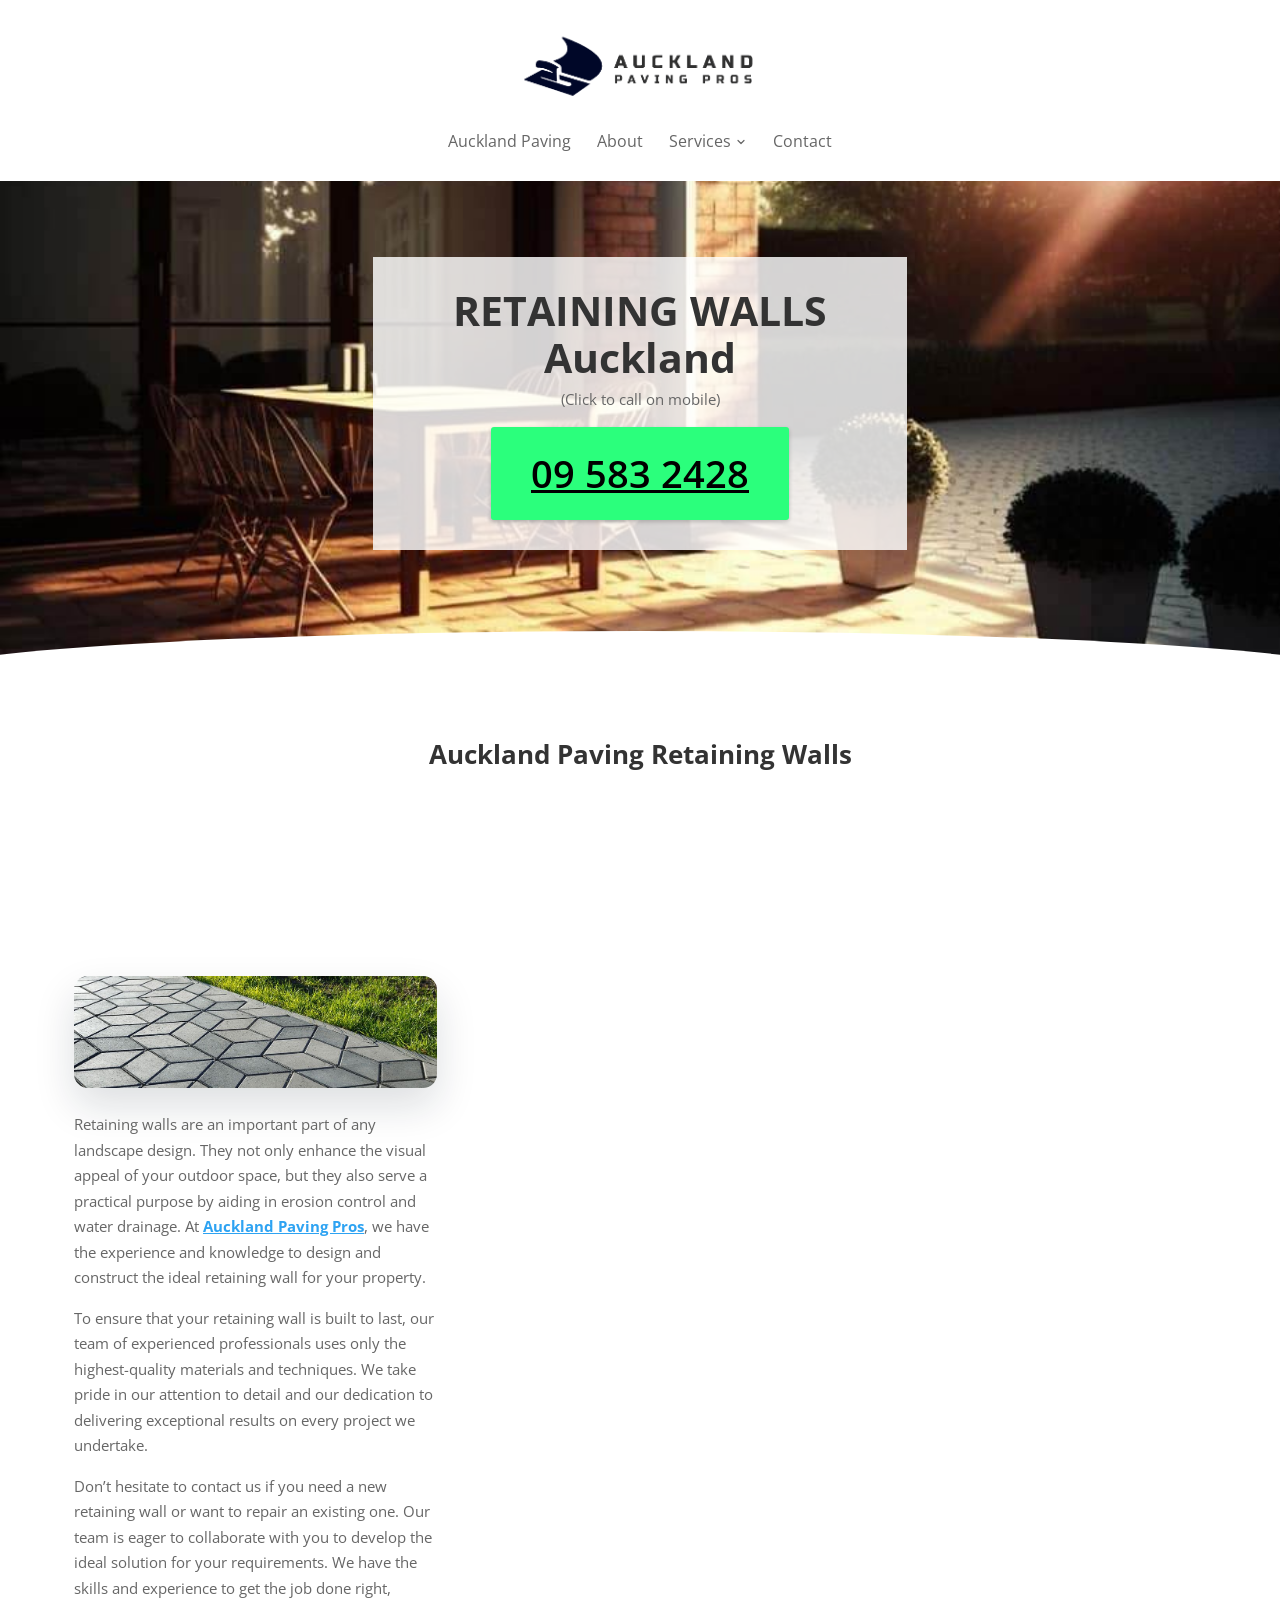
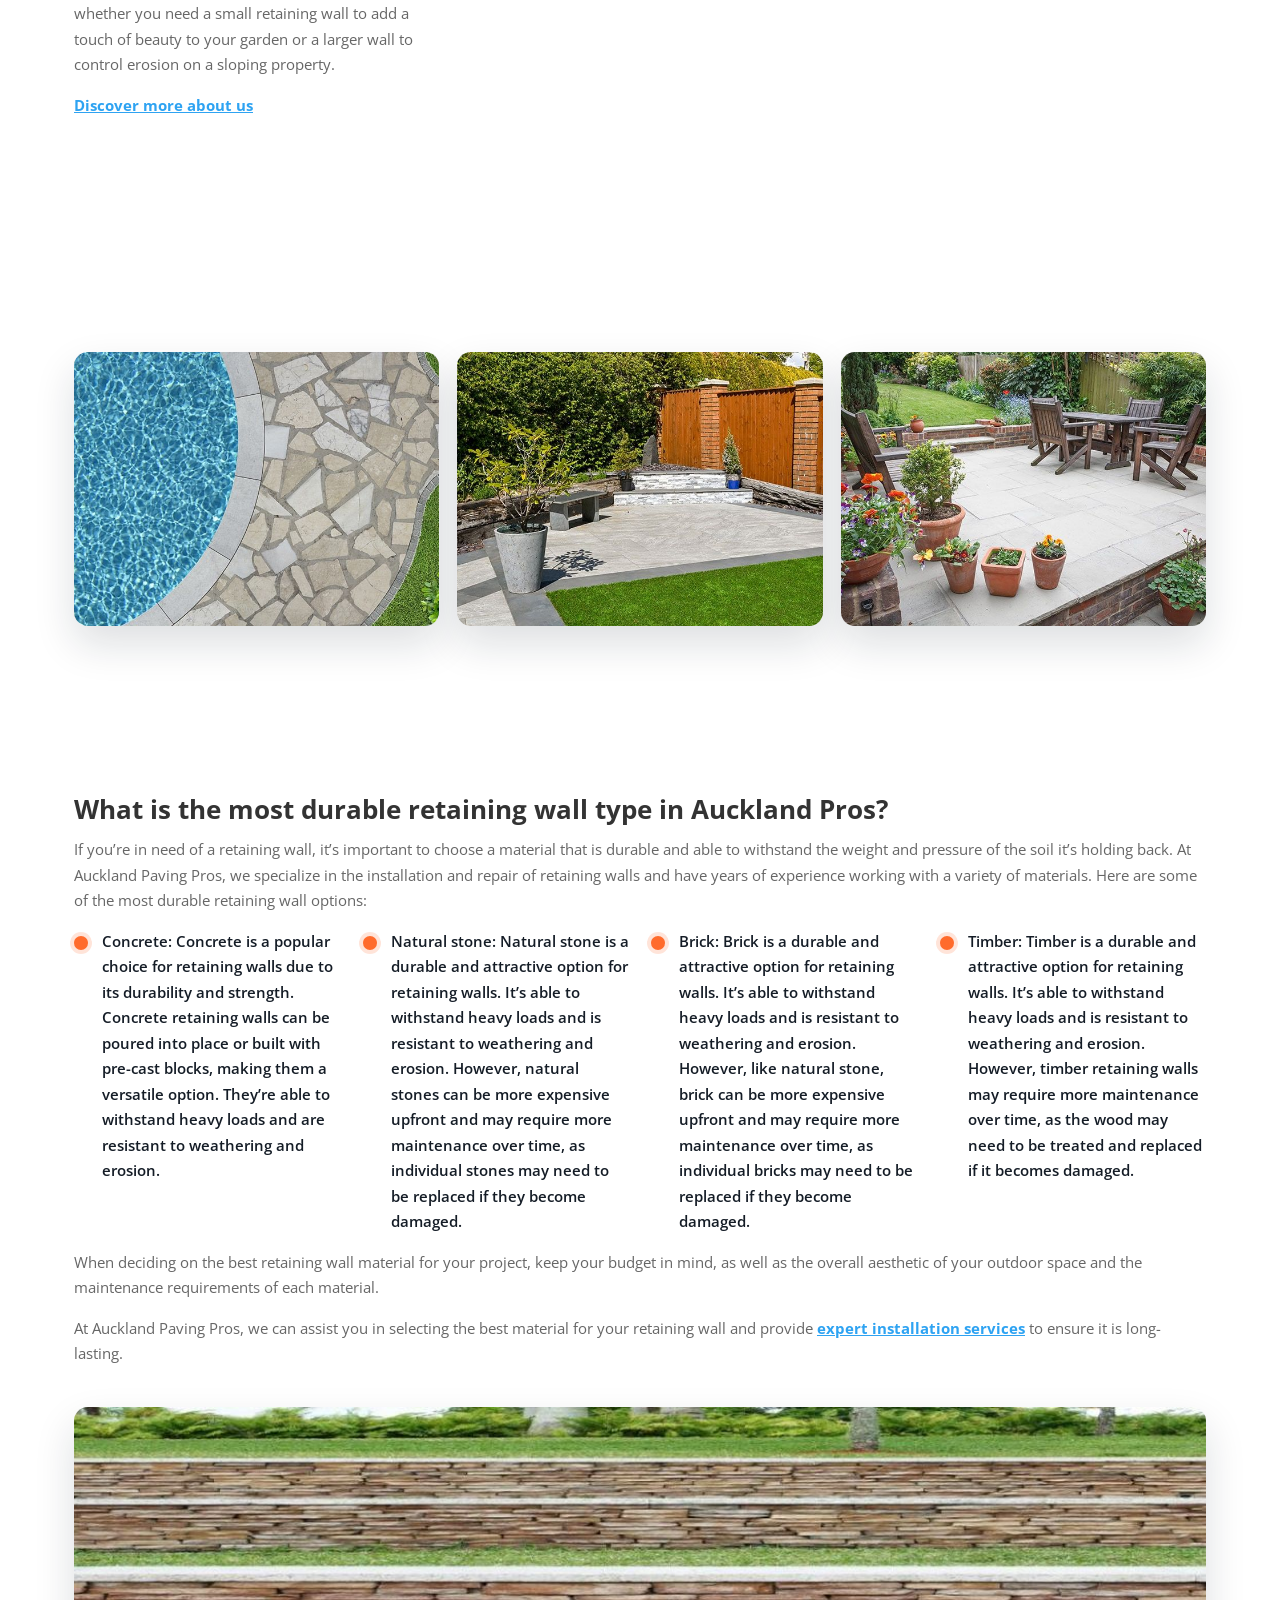
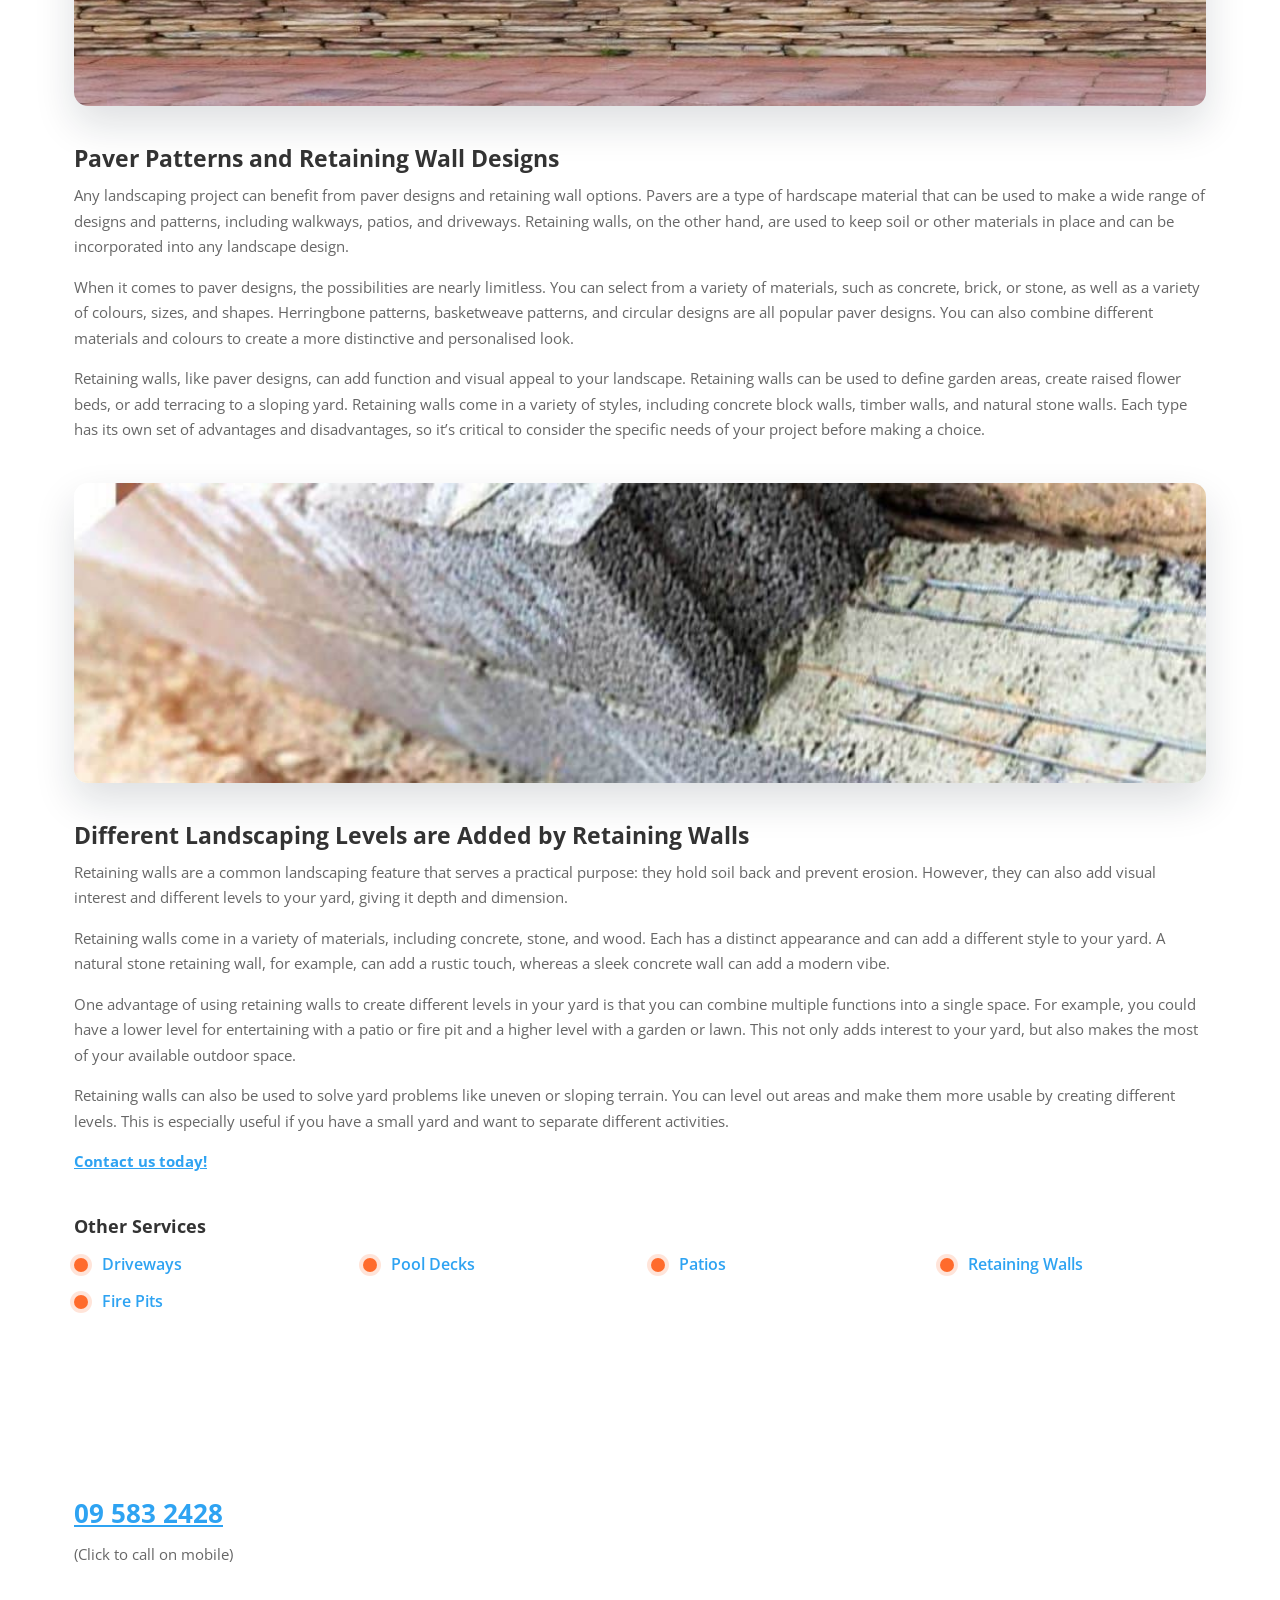
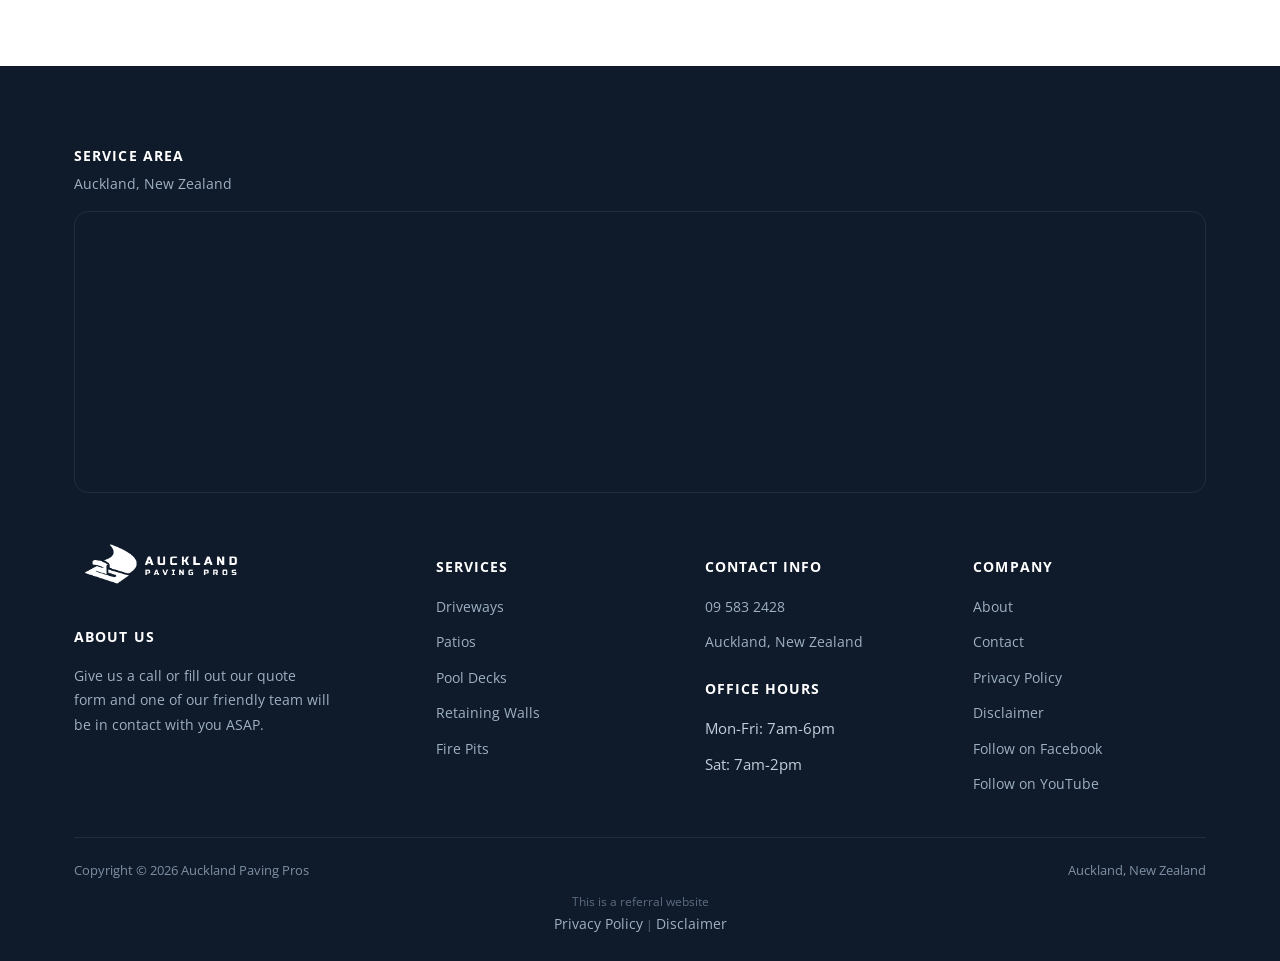
<file: retaining-walls/index.html>
<!doctype html>
<html lang="en-NZ">
<head>
<!-- Google tag (gtag.js) -->
<script async src="https://www.googletagmanager.com/gtag/js?id=G-HHZVML1XHG"></script>
<script>
  window.dataLayer = window.dataLayer || [];
  function gtag(){dataLayer.push(arguments);}
  gtag('js', new Date());
  gtag('config', 'G-HHZVML1XHG');
  gtag('config', 'AW-11038635901');
</script>
<meta charset="UTF-8">
<meta name="viewport" content="width=device-width, initial-scale=1.0">
<link rel="icon" href="/favicon-32.png" sizes="32x32" type="image/png">
<link rel="icon" href="/favicon-192.png" sizes="192x192" type="image/png">
<link rel="apple-touch-icon" href="/apple-touch-icon.png">
<title>Retaining Walls - Auckland Paving Pros</title>
<meta name="description" content="Looking for Retaining Walls in Auckland North Shore? Our landscapers are experts in building great looking retaining walls.">
<meta name="robots" content="follow, index, max-snippet:-1, max-video-preview:-1, max-image-preview:large">
<link rel="canonical" href="https://aucklandpavingpros.co.nz/retaining-walls/">
<meta property="og:locale" content="en_US">
<meta property="og:type" content="article">
<meta property="og:title" content="Retaining Walls - Auckland Paving Pros">
<meta property="og:description" content="Looking for Retaining Walls in Auckland North Shore? Our landscapers are experts in building great looking retaining walls.">
<meta property="og:url" content="https://aucklandpavingpros.co.nz/retaining-walls/">
<meta property="og:site_name" content="Auckland Paving Pros | Local Pavers | Patios and Driveways">
<meta name="twitter:card" content="summary_large_image">
<meta name="twitter:title" content="Retaining Walls - Auckland Paving Pros">
<meta name="twitter:description" content="Looking for Retaining Walls in Auckland North Shore? Our landscapers are experts in building great looking retaining walls.">
<meta name="twitter:label1" content="Time to read">
<meta name="twitter:data1" content="11 minutes">
<script type="application/ld+json">{"@context": "https://schema.org", "@graph": [{"@type": "Place", "@id": "https://aucklandpavingpros.co.nz/#place", "address": {"@type": "PostalAddress", "addressRegion": "Auckland", "addressCountry": "New Zealand"}}, {"@type": ["LocalBusiness", "Organization"], "@id": "https://aucklandpavingpros.co.nz/#organization", "name": "Auckland Paving Pros | Local Pavers | Patios and Driveways", "url": "https://aucklandpavingpros.co.nz", "sameAs": ["https://www.facebook.com/profile.php?id=100091277028378"], "email": "info@aucklandpavingpros.co.nz", "address": {"@type": "PostalAddress", "addressRegion": "Auckland", "addressCountry": "New Zealand"}, "logo": {"@type": "ImageObject", "@id": "https://aucklandpavingpros.co.nz/#logo", "url": "https://aucklandpavingpros.co.nz/images/Auckland-Paving-Logo-Square.png", "contentUrl": "https://aucklandpavingpros.co.nz/images/Auckland-Paving-Logo-Square.png", "caption": "Auckland Paving Pros | Local Pavers | Patios and Driveways", "inLanguage": "en-US", "width": "600", "height": "600"}, "openingHours": ["Monday,Tuesday,Wednesday,Thursday,Friday 08:00-18:00", "Saturday 08:00-14:00"], "location": {"@id": "https://aucklandpavingpros.co.nz/#place"}, "image": {"@id": "https://aucklandpavingpros.co.nz/#logo"}, "telephone": "+64-9-583-2428"}, {"@type": "WebSite", "@id": "https://aucklandpavingpros.co.nz/#website", "url": "https://aucklandpavingpros.co.nz", "name": "Auckland Paving Pros | Local Pavers | Patios and Driveways", "alternateName": "Auckland Pavers | Patios, Driveways and More", "publisher": {"@id": "https://aucklandpavingpros.co.nz/#organization"}, "inLanguage": "en-US"}, {"@type": "BreadcrumbList", "@id": "https://aucklandpavingpros.co.nz/retaining-walls/#breadcrumb", "itemListElement": [{"@type": "ListItem", "position": "1", "item": {"@id": "https://aucklandpavingpros.co.nz", "name": "Home"}}, {"@type": "ListItem", "position": "2", "item": {"@id": "https://aucklandpavingpros.co.nz/retaining-walls/", "name": "Retaining Walls"}}]}, {"@type": "WebPage", "@id": "https://aucklandpavingpros.co.nz/retaining-walls/#webpage", "url": "https://aucklandpavingpros.co.nz/retaining-walls/", "name": "Retaining Walls - Auckland Paving Pros", "datePublished": "2023-01-06T02:49:44+00:00", "dateModified": "2024-10-16T03:25:51+00:00", "isPartOf": {"@id": "https://aucklandpavingpros.co.nz/#website"}, "inLanguage": "en-US", "breadcrumb": {"@id": "https://aucklandpavingpros.co.nz/retaining-walls/#breadcrumb"}}, {"@type": "Person", "@id": "https://aucklandpavingpros.co.nz/retaining-walls/#author", "name": "evieasis@gmail.com", "image": {"@type": "ImageObject", "@id": "https://secure.gravatar.com/avatar/92213e370034fc313c7048b14f206450e8dcbee5a833da66265584fc12e60af4?s=96&amp;d=mm&amp;r=g", "url": "https://secure.gravatar.com/avatar/92213e370034fc313c7048b14f206450e8dcbee5a833da66265584fc12e60af4?s=96&amp;d=mm&amp;r=g", "caption": "evieasis@gmail.com", "inLanguage": "en-US"}, "worksFor": {"@id": "https://aucklandpavingpros.co.nz/#organization"}}, {"@type": "Article", "headline": "Retaining Walls - Auckland Paving Pros", "keywords": "Retaining Walls", "datePublished": "2023-01-06T02:49:44+00:00", "dateModified": "2024-10-16T03:25:51+00:00", "author": {"@id": "https://aucklandpavingpros.co.nz/retaining-walls/#author", "name": "evieasis@gmail.com"}, "publisher": {"@id": "https://aucklandpavingpros.co.nz/#organization"}, "description": "Looking for Retaining Walls in Auckland North Shore? Our landscapers are experts in building great looking retaining walls.", "name": "Retaining Walls - Auckland Paving Pros", "@id": "https://aucklandpavingpros.co.nz/retaining-walls/#richSnippet", "isPartOf": {"@id": "https://aucklandpavingpros.co.nz/retaining-walls/#webpage"}, "inLanguage": "en-US", "mainEntityOfPage": {"@id": "https://aucklandpavingpros.co.nz/retaining-walls/#webpage"}}]}</script>
<script type="application/ld+json">{"@context": "http://www.schema.org", "@type": "LocalBusiness", "name": "Auckland Paving Pros", "url": "https://aucklandpavingpros.co.nz/", "sameAs": ["https://www.facebook.com/profile.php?id=100091277028378", "https://www.youtube.com/channel/UCWm7Fk31yFIG1WOCDPppA0A"], "logo": "https://citationvault.com/wp-content/uploads/cpop_main_uploads/308/Auckland-Paving-Logo-Long.png", "description": "Auckland Paving Pros is a leading paving contractor company based in Auckland, New Zealand. With years of experience in the industry, we specialize in providing top-quality paving services for both residential and commercial clients. Our skilled team of professionals is dedicated to delivering exceptional results, using the latest techniques and high-quality materials to create durable and visually appealing paved surfaces. Whether it's a driveway, patio, pool deck, or any other outdoor space, Auckland Paving Pros ensures precision, attention to detail, and customer satisfaction at every step of the project. Contact us today for all your paving needs in Auckland.", "address": {"@type": "PostalAddress", "streetAddress": "Auckland", "addressLocality": "Auckland", "addressRegion": "Auckland", "postalCode": "1025", "addressCountry": "New Zealand"}, "contactPoint": {"@type": "ContactPoint", "telephone": "09 583 2428"}, "openingHoursSpecification": [{"@type": "OpeningHoursSpecification", "dayOfWeek": ["Monday", "Tuesday", "Wednesday", "Thursday", "Friday"], "opens": "07:00:00+12:00", "closes": "18:00:00+12:00"}, {"@type": "OpeningHoursSpecification", "dayOfWeek": ["Saturday"], "opens": "07:00:00+12:00", "closes": "14:00:00+12:00"}]}</script>
<script type="application/ld+json">{"@context": "https://schema.org", "@type": "BreadcrumbList", "itemListElement": [{"@type": "ListItem", "position": 1, "name": "Home", "item": "https://aucklandpavingpros.co.nz/"}, {"@type": "ListItem", "position": 2, "name": "Retaining Walls", "item": "https://aucklandpavingpros.co.nz/retaining-walls/"}]}</script>
<script type="application/ld+json">{"@context": "https://schema.org", "@type": "Service", "serviceType": "Retaining Walls", "name": "Retaining Walls", "provider": {"@type": "LocalBusiness", "name": "Auckland Paving Pros", "telephone": "+6495832428"}, "areaServed": {"@type": "City", "name": "Auckland"}, "url": "https://aucklandpavingpros.co.nz/retaining-walls/"}</script>
<link rel="preconnect" href="https://fonts.googleapis.com">
<link rel="preconnect" href="https://fonts.gstatic.com" crossorigin>
<link rel="preload" as="style" href="https://fonts.googleapis.com/css2?family=Open+Sans:wght@400;600;700;800&display=swap" onload="this.onload=null;this.rel='stylesheet'">
<noscript><link rel="stylesheet" href="https://fonts.googleapis.com/css2?family=Open+Sans:wght@400;600;700;800&display=swap"></noscript>
<link rel="stylesheet" href="/css/style.css">
<style id="mnfix">.mobile-menu.open{max-height:calc(100vh - 150px);max-height:calc(100dvh - 150px);overflow-y:auto;-webkit-overflow-scrolling:touch;overscroll-behavior:contain}.mobile-menu.msub-ready .mobile-submenu{display:none}.mobile-menu.msub-ready .mobile-submenu.open{display:flex}.mobile-menu a.msub-parent{display:flex;justify-content:space-between;align-items:center}.mobile-menu a.msub-parent::after{content:"";width:8px;height:8px;border-right:2px solid currentColor;border-bottom:2px solid currentColor;transform:rotate(45deg);margin-right:6px;transition:transform .2s}.mobile-menu a.msub-parent[aria-expanded=true]::after{transform:rotate(-135deg)}</style></head>
<body class="">
<header class="classic">
  <div class="c-head wrap">
    <a href="/" class="brand"><img src="/images/Auckland-Paving-Logo-Long.png" alt="Auckland Paving Pros" width="551" height="175"></a>
    <nav class="links"><a href="/">Auckland Paving</a><a href="/about/">About</a><div class="nav-item"><a href="/services/">Services <svg viewBox="0 0 24 24" fill="none" stroke-width="2.4" stroke-linecap="round" stroke-linejoin="round"><path d="m6 9 6 6 6-6"/></svg></a><div class="nav-dropdown"><a href="/driveway-paving/">Driveways</a><a href="/pool-decks/">Pool Decks</a><a href="/patios-paving/">Patios</a><a href="/retaining-walls/">Retaining Walls</a><a href="/fire-pits/">Fire Pits</a></div></div><a href="/contact/">Contact</a></nav>
    <button type="button" class="hamburger-btn" id="hamburgerBtn" aria-label="Open menu" aria-expanded="false"><svg viewBox="0 0 24 24" fill="none" stroke="#fff" stroke-width="2.4" stroke-linecap="round" stroke-linejoin="round"><path d="M4 7h16M4 12h16M4 17h16"/></svg></button>
  </div>
  <div class="mobile-menu" id="mobileMenu"><a href="/">Auckland Paving</a><a href="/about/">About</a><a href="/services/">Services</a><div class="mobile-submenu"><a href="/driveway-paving/">Driveways</a><a href="/pool-decks/">Pool Decks</a><a href="/patios-paving/">Patios</a><a href="/retaining-walls/">Retaining Walls</a><a href="/fire-pits/">Fire Pits</a></div><a href="/contact/">Contact</a><a href="tel:095832428" class="mobile-menu-phone">Call 09 583 2428</a></div>
</header>
<main>
<section class="hero-c" id="top"><div class="hero-c-box"><div class="row"><div class="text"><h1>RETAINING WALLS Auckland</h1></div><div class="text"><p>(Click to call on mobile)</p></div><p class="btn-wrap"><a class="btn btn-primary" href="tel:095832428">09 583 2428</a></p></div></div></section>
<section class=""><div class="wrap"><div class="row"><div class="text">




<h2>Auckland Paving Retaining Walls</h2>




 
</div></div></div></section>
<section class=""><div class="wrap"><div class="row cols cols-2 formrow"><div class="col"><div class="figure"><img src="/images/paving-image-1.jpg" alt="auckland paving northshore" width="929" height="287" loading="lazy" decoding="async"></div><div class="text"><p>Retaining walls are an important part of any landscape design. They not only enhance the visual appeal of your outdoor space, but they also serve a practical purpose by aiding in erosion control and water drainage. At <a href="/">Auckland Paving Pros</a>, we have the experience and knowledge to design and construct the ideal retaining wall for your property.</p>
<p>To ensure that your retaining wall is built to last, our team of experienced professionals uses only the highest-quality materials and techniques. We take pride in our attention to detail and our dedication to delivering exceptional results on every project we undertake.</p>
<p>Don’t hesitate to contact us if you need a new retaining wall or want to repair an existing one. Our team is eager to collaborate with you to develop the ideal solution for your requirements. We have the skills and experience to get the job done right, whether you need a small retaining wall to add a touch of beauty to your garden or a larger wall to control erosion on a sloping property.</p>
<p><a href="/about/">Discover more about us</a></p></div></div><div class="col"><div class="form-card"><iframe src="https://api.leadconnectorhq.com/widget/form/p5FdgIi68Zt3rH1b5nBA" style="width:100%;height:100%;min-height:800px;border:none;border-radius:14px" id="inline-p5FdgIi68Zt3rH1b5nBA" data-layout="{'id':'INLINE'}" data-trigger-type="alwaysShow" data-trigger-value="" data-activation-type="alwaysActivated" data-activation-value="" data-deactivation-type="neverDeactivate" data-deactivation-value="" data-form-name="PAVING" data-height="800" data-layout-iframe-id="inline-p5FdgIi68Zt3rH1b5nBA" data-form-id="p5FdgIi68Zt3rH1b5nBA" data-cookie-consent="true" data-cookie-consent-provider="auto" title="PAVING"></iframe></div></div></div></div></section>
<section class=""><div class="wrap"><div class="row gallery-grid"><div class="figure"><img src="/images/hamilton-paving_a1.jpg" alt="Auckland pool decking paving" width="800" height="480" loading="lazy" decoding="async"></div><div class="figure"><img src="/images/hamilton-paving-concrete-outdoor-spaces.jpg" alt="patio builders auckland" width="800" height="480" loading="lazy" decoding="async"></div><div class="figure"><img src="/images/hamilton-paving-concrete-patio.jpg" alt="auckland paving northshore" width="800" height="480" loading="lazy" decoding="async"></div></div></div></section>
<section class=""><div class="wrap"><div class="row"><div class="text"><h2>What is the most durable retaining wall type in Auckland Pros?</h2>
<p>If you’re in need of a retaining wall, it’s important to choose a material that is durable and able to withstand the weight and pressure of the soil it’s holding back. At Auckland Paving Pros, we specialize in the installation and repair of retaining walls and have years of experience working with a variety of materials. Here are some of the most durable retaining wall options:</p>
<ul>
<li>Concrete: Concrete is a popular choice for retaining walls due to its durability and strength. Concrete retaining walls can be poured into place or built with pre-cast blocks, making them a versatile option. They’re able to withstand heavy loads and are resistant to weathering and erosion.</li>
<li>Natural stone: Natural stone is a durable and attractive option for retaining walls. It’s able to withstand heavy loads and is resistant to weathering and erosion. However, natural stones can be more expensive upfront and may require more maintenance over time, as individual stones may need to be replaced if they become damaged.</li>
<li>Brick: Brick is a durable and attractive option for retaining walls. It’s able to withstand heavy loads and is resistant to weathering and erosion. However, like natural stone, brick can be more expensive upfront and may require more maintenance over time, as individual bricks may need to be replaced if they become damaged.</li>
<li>Timber: Timber is a durable and attractive option for retaining walls. It’s able to withstand heavy loads and is resistant to weathering and erosion. However, timber retaining walls may require more maintenance over time, as the wood may need to be treated and replaced if it becomes damaged.</li>
</ul>
<p>When deciding on the best retaining wall material for your project, keep your budget in mind, as well as the overall aesthetic of your outdoor space and the maintenance requirements of each material. </p>
<p>At Auckland Paving Pros, we can assist you in selecting the best material for your retaining wall and provide <a href="/services/">expert installation services</a> to ensure it is long-lasting.</p></div></div><div class="row"><div class="figure"><img src="/images/Auckland-Paving-Pros-Retaining-Wall-1-2.jpg" alt="Auckland Paving Pros Retaining Wall" width="1100" height="291" loading="lazy" decoding="async"></div></div><div class="row"><div class="text"><h1>Paver Patterns and Retaining Wall Designs</h1>
<p>Any landscaping project can benefit from paver designs and retaining wall options. Pavers are a type of hardscape material that can be used to make a wide range of designs and patterns, including walkways, patios, and driveways. Retaining walls, on the other hand, are used to keep soil or other materials in place and can be incorporated into any landscape design.</p>
<p>When it comes to paver designs, the possibilities are nearly limitless. You can select from a variety of materials, such as concrete, brick, or stone, as well as a variety of colours, sizes, and shapes. Herringbone patterns, basketweave patterns, and circular designs are all popular paver designs. You can also combine different materials and colours to create a more distinctive and personalised look.</p>
<p>Retaining walls, like paver designs, can add function and visual appeal to your landscape. Retaining walls can be used to define garden areas, create raised flower beds, or add terracing to a sloping yard. Retaining walls come in a variety of styles, including concrete block walls, timber walls, and natural stone walls. Each type has its own set of advantages and disadvantages, so it’s critical to consider the specific needs of your project before making a choice.</p></div></div><div class="row"><div class="figure"><img src="/images/Auckland-Paving-Pros-Retaining-Wall-3.jpg" alt="Auckland Paving Pros Retaining Wall" width="1125" height="298" loading="lazy" decoding="async"></div></div><div class="row"><div class="text"><h1>Different Landscaping Levels are Added by Retaining Walls</h1>
<p>Retaining walls are a common landscaping feature that serves a practical purpose: they hold soil back and prevent erosion. However, they can also add visual interest and different levels to your yard, giving it depth and dimension.</p>
<p>Retaining walls come in a variety of materials, including concrete, stone, and wood. Each has a distinct appearance and can add a different style to your yard. A natural stone retaining wall, for example, can add a rustic touch, whereas a sleek concrete wall can add a modern vibe.</p>
<p>One advantage of using retaining walls to create different levels in your yard is that you can combine multiple functions into a single space. For example, you could have a lower level for entertaining with a patio or fire pit and a higher level with a garden or lawn. This not only adds interest to your yard, but also makes the most of your available outdoor space.</p>
<p>Retaining walls can also be used to solve yard problems like uneven or sloping terrain. You can level out areas and make them more usable by creating different levels. This is especially useful if you have a small yard and want to separate different activities.</p>
<p><a href="/contact/">Contact us today!</a></p></div></div><div class="row"><div class="text"><h3><strong>Other Services</strong></h3>
<ul>
<li>
<h4><a href="/driveway-paving/">Driveways</a></h4>
</li>
<li>
<h4><a href="/pool-decks/">Pool Decks</a></h4>
</li>
<li>
<h4><a href="/patios-paving/">Patios</a></h4>
</li>
<li>
<h4><a href="/retaining-walls/">Retaining Walls</a></h4>
</li>
<li>
<h4><a href="/fire-pits/">Fire Pits</a></h4>
</li>
</ul></div></div></div></section>
<section class=""><div class="wrap"><div class="row"><div class="text"><h2><a href="tel:095832428">09 583 2428</a></h2>
<p>(Click to call on mobile)</p></div></div></div></section>
</main>
<footer>
  <div class="wrap">
    <div class="footer-map-head"><h4>Service Area</h4><p>Auckland, New Zealand</p></div><div class="footer-map"><iframe src="https://www.google.com/maps/embed?pb=!1m14!1m8!1m3!1d204229.87776037626!2d174.74489804382952!3d-36.88815113895704!3m2!1i1024!2i768!4f13.1!3m3!1m2!1s0x454b20568e2b8bc9%3A0xc3714a4a0e9569f4!2sAuckland%20Paving%20Pros!5e0!3m2!1sen!2snz!4v1680209592023!5m2!1sen!2snz" width="600" height="280" style="border:0" allowfullscreen loading="lazy" referrerpolicy="no-referrer-when-downgrade" title="Auckland Paving Pros service area map"></iframe></div>
    <div class="footer-grid "><div class="footer-brand"><a href="/" class="brand"><img src="/images/Auckland-Paving-Logo-White.png" alt="Auckland Paving Pros" width="551" height="175" loading="lazy"></a><h4>About us</h4><p>Give us a call or fill out our quote form and one of our friendly team will be in contact with you ASAP.</p></div><div><h4>Services</h4><ul><li><a href="/driveway-paving/">Driveways</a></li><li><a href="/patios-paving/">Patios</a></li><li><a href="/pool-decks/">Pool Decks</a></li><li><a href="/retaining-walls/">Retaining Walls</a></li><li><a href="/fire-pits/">Fire Pits</a></li></ul></div><div><h4>Contact Info</h4><ul><li><a href="tel:095832428">09 583 2428</a></li><li><a href="https://goo.gl/maps/QBWbCH5cz4g74pkw9" target="_blank" rel="noopener">Auckland, New Zealand</a></li></ul><h4 style="margin-top:22px;">Office Hours</h4><ul><li>Mon-Fri: 7am-6pm</li><li>Sat: 7am-2pm</li></ul></div><div><h4>Company</h4><ul><li><a href="/about/">About</a></li><li><a href="/contact/">Contact</a></li><li><a href="/privacy-policy/">Privacy Policy</a></li><li><a href="/disclaimer/">Disclaimer</a></li><li><a href="https://www.facebook.com/profile.php?id=100091277028378" target="_blank" rel="noopener">Follow on Facebook</a></li><li><a href="https://www.youtube.com/channel/UCWm7Fk31yFIG1WOCDPppA0A" target="_blank" rel="noopener">Follow on YouTube</a></li></ul></div></div>
    <div class="footer-bottom"><span>Copyright &copy; 2026 Auckland Paving Pros</span><span>Auckland, New Zealand</span></div>
    <div class="footer-disclosure">This is a referral website<br><a href="/privacy-policy/">Privacy Policy</a> | <a href="/disclaimer/">Disclaimer</a></div>
  </div>
</footer>
<script>
(function(){var b=document.getElementById('hamburgerBtn'),m=document.getElementById('mobileMenu');if(!b||!m)return;b.addEventListener('click',function(){var o=m.classList.toggle('open');b.setAttribute('aria-expanded',o?'true':'false');});})();
</script>
<script src="https://link.msgsndr.com/js/form_embed.js" defer></script>
<script id="mnfixjs">(function(){var m=document.getElementById("mobileMenu");if(!m)return;m.querySelectorAll(".mobile-submenu").forEach(function(s){var p=s.previousElementSibling;if(!p||p.tagName!=="A")return;var a=document.createElement("a");a.href=p.getAttribute("href");a.textContent="All "+p.textContent.trim();s.insertBefore(a,s.firstChild);m.classList.add("msub-ready");p.classList.add("msub-parent");p.setAttribute("aria-expanded","false");p.addEventListener("click",function(e){e.preventDefault();var o=s.classList.toggle("open");p.setAttribute("aria-expanded",o?"true":"false")})});var b=document.getElementById("hamburgerBtn");document.addEventListener("pointerdown",function(e){if(!m.classList.contains("open")||m.contains(e.target)||(b&&b.contains(e.target)))return;m.classList.remove("open");if(b)b.setAttribute("aria-expanded","false")})})();</script></body>
</html>
</file>
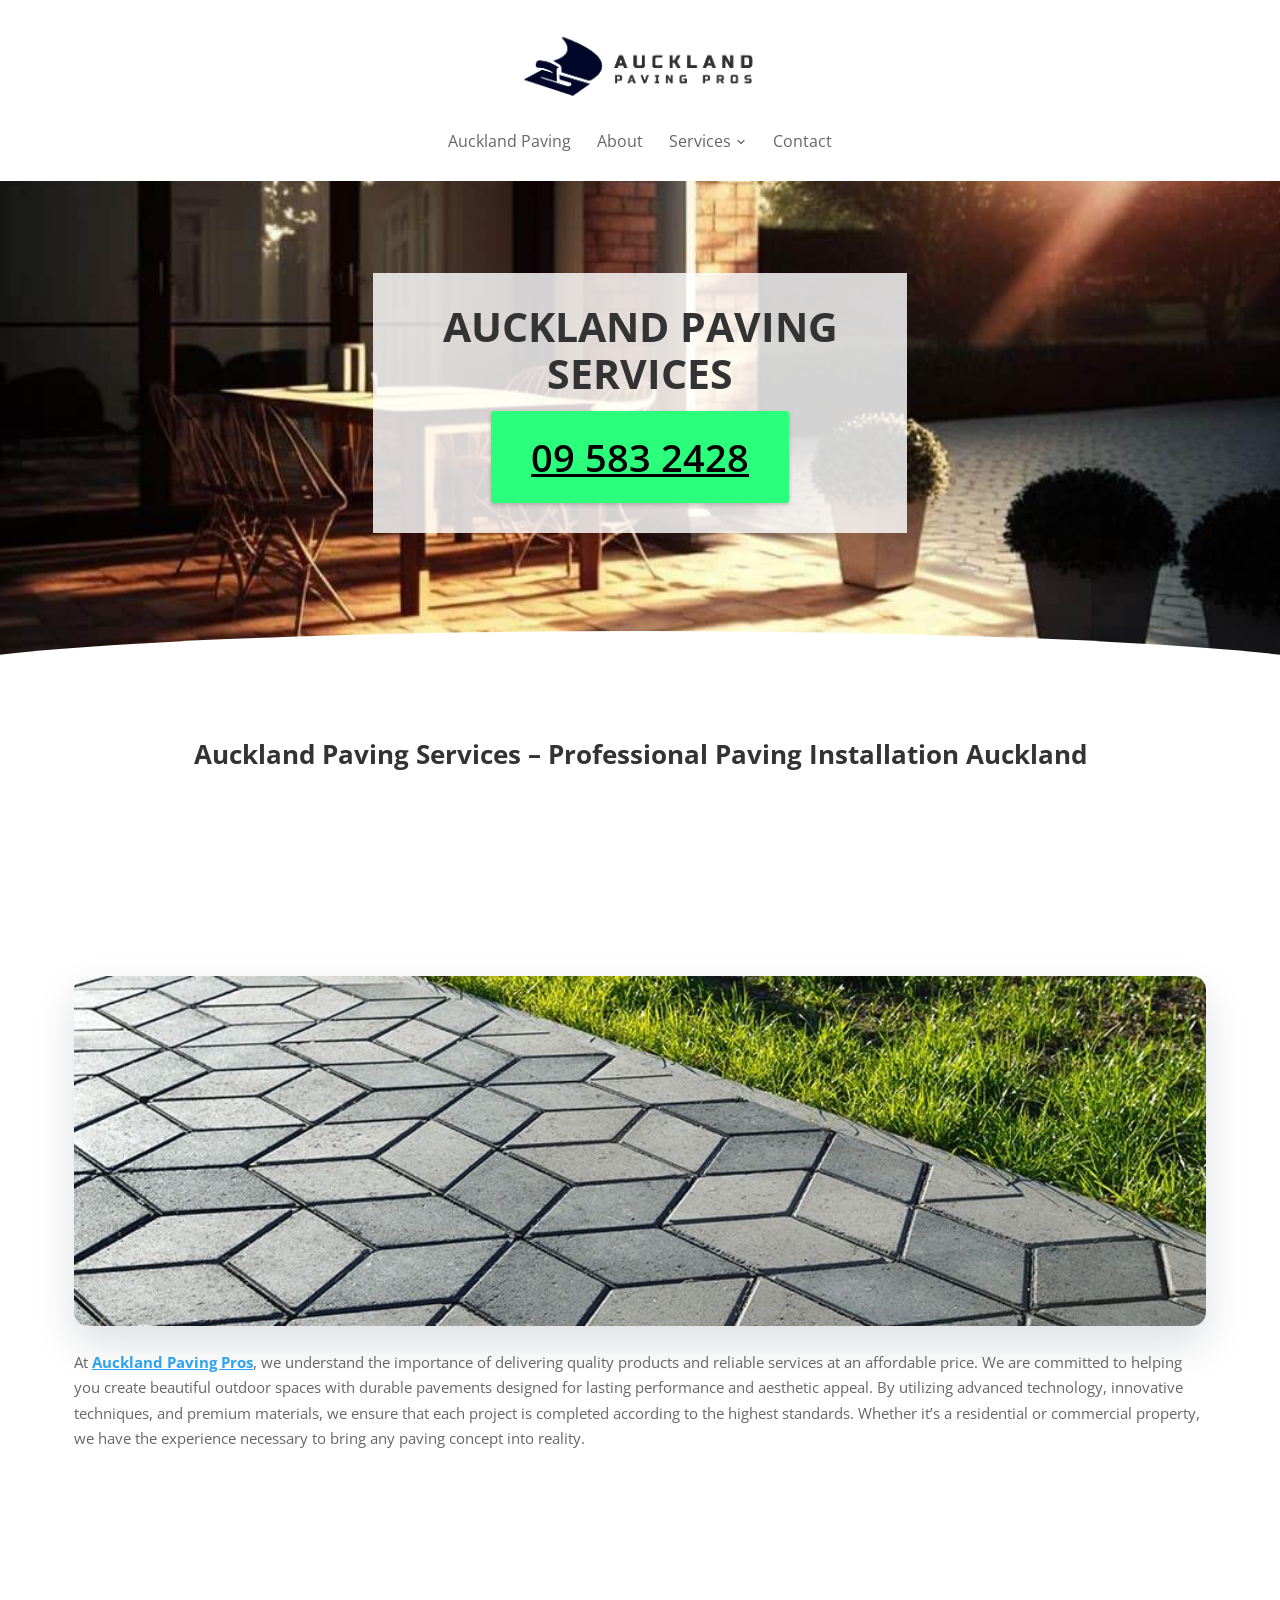
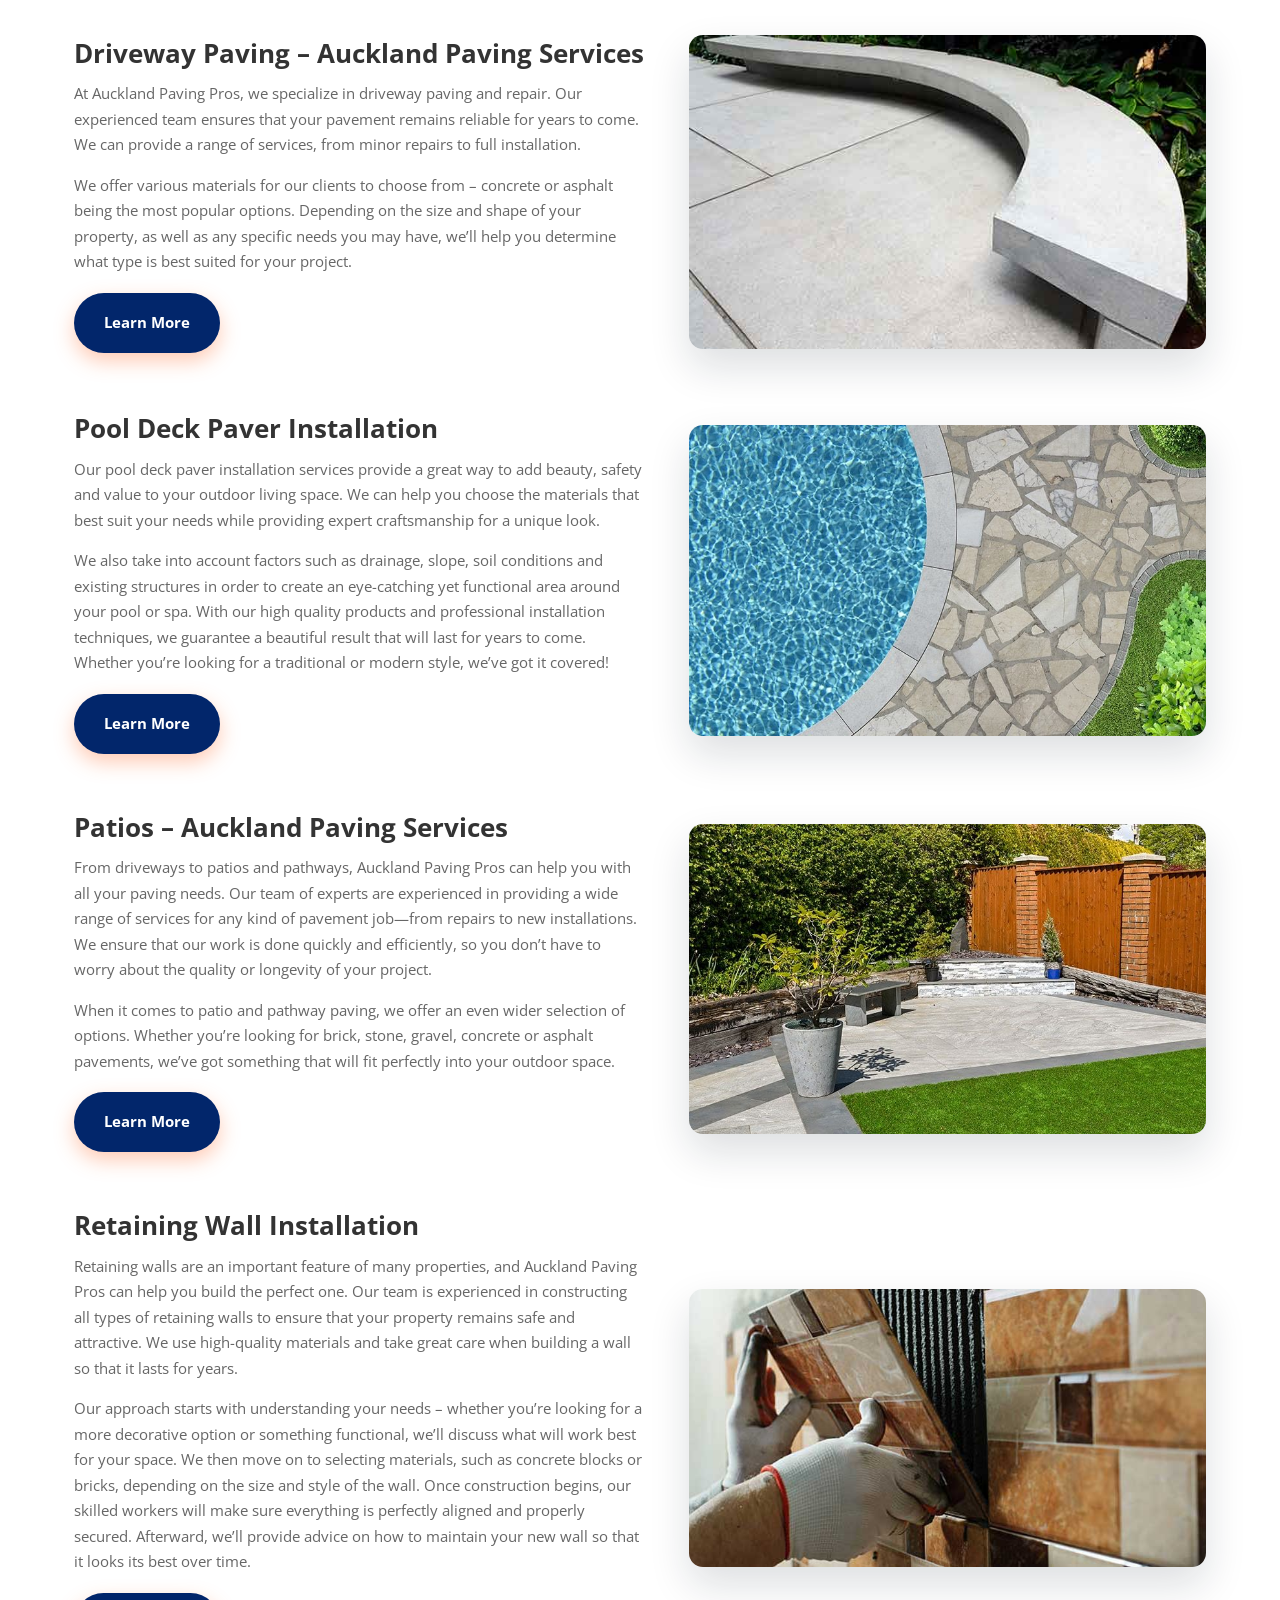
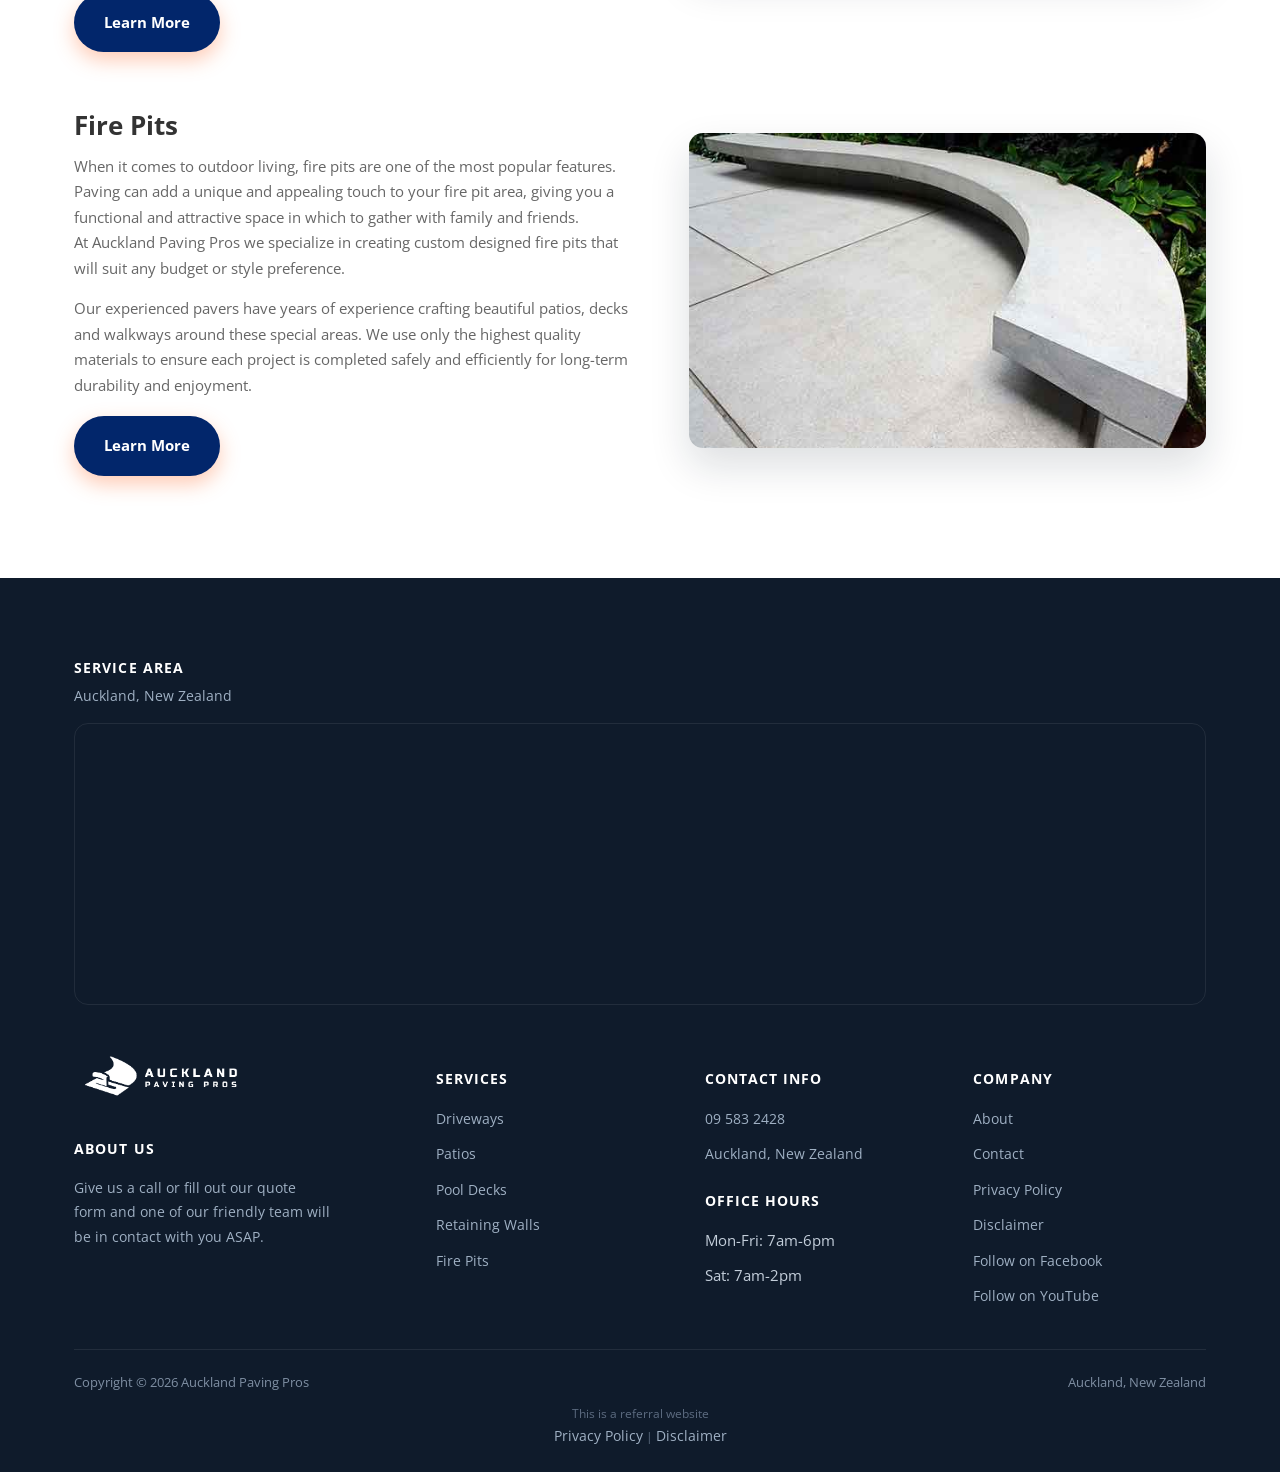
<file: services/index.html>
<!doctype html>
<html lang="en-NZ">
<head>
<!-- Google tag (gtag.js) -->
<script async src="https://www.googletagmanager.com/gtag/js?id=G-HHZVML1XHG"></script>
<script>
  window.dataLayer = window.dataLayer || [];
  function gtag(){dataLayer.push(arguments);}
  gtag('js', new Date());
  gtag('config', 'G-HHZVML1XHG');
  gtag('config', 'AW-11038635901');
</script>
<meta charset="UTF-8">
<meta name="viewport" content="width=device-width, initial-scale=1.0">
<link rel="icon" href="/favicon-32.png" sizes="32x32" type="image/png">
<link rel="icon" href="/favicon-192.png" sizes="192x192" type="image/png">
<link rel="apple-touch-icon" href="/apple-touch-icon.png">
<title>Paving Services - Auckland Paving Pros</title>
<meta name="description" content="Auckland Paving Services - We service all of Auckland for Paving Installation with our Local paving contractors. Get a Quote Today">
<meta name="robots" content="follow, index, max-snippet:-1, max-video-preview:-1, max-image-preview:large">
<link rel="canonical" href="https://aucklandpavingpros.co.nz/services/">
<meta property="og:locale" content="en_US">
<meta property="og:type" content="article">
<meta property="og:title" content="Paving Services - Auckland Paving Pros">
<meta property="og:description" content="Auckland Paving Services - We service all of Auckland for Paving Installation with our Local paving contractors. Get a Quote Today">
<meta property="og:url" content="https://aucklandpavingpros.co.nz/services/">
<meta property="og:site_name" content="Auckland Paving Pros | Local Pavers | Patios and Driveways">
<meta name="twitter:card" content="summary_large_image">
<meta name="twitter:title" content="Paving Services - Auckland Paving Pros">
<meta name="twitter:description" content="Auckland Paving Services - We service all of Auckland for Paving Installation with our Local paving contractors. Get a Quote Today">
<meta name="twitter:label1" content="Time to read">
<meta name="twitter:data1" content="9 minutes">
<script type="application/ld+json">{"@context": "https://schema.org", "@graph": [{"@type": "Place", "@id": "https://aucklandpavingpros.co.nz/#place", "address": {"@type": "PostalAddress", "addressRegion": "Auckland", "addressCountry": "New Zealand"}}, {"@type": ["LocalBusiness", "Organization"], "@id": "https://aucklandpavingpros.co.nz/#organization", "name": "Auckland Paving Pros | Local Pavers | Patios and Driveways", "url": "https://aucklandpavingpros.co.nz", "sameAs": ["https://www.facebook.com/profile.php?id=100091277028378"], "email": "info@aucklandpavingpros.co.nz", "address": {"@type": "PostalAddress", "addressRegion": "Auckland", "addressCountry": "New Zealand"}, "logo": {"@type": "ImageObject", "@id": "https://aucklandpavingpros.co.nz/#logo", "url": "https://aucklandpavingpros.co.nz/images/Auckland-Paving-Logo-Square.png", "contentUrl": "https://aucklandpavingpros.co.nz/images/Auckland-Paving-Logo-Square.png", "caption": "Auckland Paving Pros | Local Pavers | Patios and Driveways", "inLanguage": "en-US", "width": "600", "height": "600"}, "openingHours": ["Monday,Tuesday,Wednesday,Thursday,Friday 08:00-18:00", "Saturday 08:00-14:00"], "location": {"@id": "https://aucklandpavingpros.co.nz/#place"}, "image": {"@id": "https://aucklandpavingpros.co.nz/#logo"}, "telephone": "+64-9-583-2428"}, {"@type": "WebSite", "@id": "https://aucklandpavingpros.co.nz/#website", "url": "https://aucklandpavingpros.co.nz", "name": "Auckland Paving Pros | Local Pavers | Patios and Driveways", "alternateName": "Auckland Pavers | Patios, Driveways and More", "publisher": {"@id": "https://aucklandpavingpros.co.nz/#organization"}, "inLanguage": "en-US"}, {"@type": "BreadcrumbList", "@id": "https://aucklandpavingpros.co.nz/services/#breadcrumb", "itemListElement": [{"@type": "ListItem", "position": "1", "item": {"@id": "https://aucklandpavingpros.co.nz", "name": "Home"}}, {"@type": "ListItem", "position": "2", "item": {"@id": "https://aucklandpavingpros.co.nz/services/", "name": "Services"}}]}, {"@type": "WebPage", "@id": "https://aucklandpavingpros.co.nz/services/#webpage", "url": "https://aucklandpavingpros.co.nz/services/", "name": "Paving Services - Auckland Paving Pros", "datePublished": "2023-01-05T02:11:16+00:00", "dateModified": "2023-03-30T20:24:42+00:00", "isPartOf": {"@id": "https://aucklandpavingpros.co.nz/#website"}, "inLanguage": "en-US", "breadcrumb": {"@id": "https://aucklandpavingpros.co.nz/services/#breadcrumb"}}, {"@type": "Person", "@id": "https://aucklandpavingpros.co.nz/services/#author", "name": "samstoysnz@gmail.com", "image": {"@type": "ImageObject", "@id": "https://secure.gravatar.com/avatar/1a805ecce72dbea624f8210f16b617142cd50f277b3b90b3f68485606a558cd0?s=96&amp;d=mm&amp;r=g", "url": "https://secure.gravatar.com/avatar/1a805ecce72dbea624f8210f16b617142cd50f277b3b90b3f68485606a558cd0?s=96&amp;d=mm&amp;r=g", "caption": "samstoysnz@gmail.com", "inLanguage": "en-US"}, "sameAs": ["https://aucklandpavingpros.co.nz"], "worksFor": {"@id": "https://aucklandpavingpros.co.nz/#organization"}}, {"@type": "Article", "headline": "Paving Services - Auckland Paving Pros", "keywords": "Paving Services", "datePublished": "2023-01-05T02:11:16+00:00", "dateModified": "2023-03-30T20:24:42+00:00", "author": {"@id": "https://aucklandpavingpros.co.nz/services/#author", "name": "samstoysnz@gmail.com"}, "publisher": {"@id": "https://aucklandpavingpros.co.nz/#organization"}, "description": "Auckland Paving Services - We service all of Auckland for Paving Installation with our Local paving contractors. Get a Quote Today", "name": "Paving Services - Auckland Paving Pros", "@id": "https://aucklandpavingpros.co.nz/services/#richSnippet", "isPartOf": {"@id": "https://aucklandpavingpros.co.nz/services/#webpage"}, "inLanguage": "en-US", "mainEntityOfPage": {"@id": "https://aucklandpavingpros.co.nz/services/#webpage"}}]}</script>
<script type="application/ld+json">{"@context": "http://www.schema.org", "@type": "LocalBusiness", "name": "Auckland Paving Pros", "url": "https://aucklandpavingpros.co.nz/", "sameAs": ["https://www.facebook.com/profile.php?id=100091277028378", "https://www.youtube.com/channel/UCWm7Fk31yFIG1WOCDPppA0A"], "logo": "https://citationvault.com/wp-content/uploads/cpop_main_uploads/308/Auckland-Paving-Logo-Long.png", "description": "Auckland Paving Pros is a leading paving contractor company based in Auckland, New Zealand. With years of experience in the industry, we specialize in providing top-quality paving services for both residential and commercial clients. Our skilled team of professionals is dedicated to delivering exceptional results, using the latest techniques and high-quality materials to create durable and visually appealing paved surfaces. Whether it's a driveway, patio, pool deck, or any other outdoor space, Auckland Paving Pros ensures precision, attention to detail, and customer satisfaction at every step of the project. Contact us today for all your paving needs in Auckland.", "address": {"@type": "PostalAddress", "streetAddress": "Auckland", "addressLocality": "Auckland", "addressRegion": "Auckland", "postalCode": "1025", "addressCountry": "New Zealand"}, "contactPoint": {"@type": "ContactPoint", "telephone": "09 583 2428"}, "openingHoursSpecification": [{"@type": "OpeningHoursSpecification", "dayOfWeek": ["Monday", "Tuesday", "Wednesday", "Thursday", "Friday"], "opens": "07:00:00+12:00", "closes": "18:00:00+12:00"}, {"@type": "OpeningHoursSpecification", "dayOfWeek": ["Saturday"], "opens": "07:00:00+12:00", "closes": "14:00:00+12:00"}]}</script>
<script type="application/ld+json">{"@context": "https://schema.org", "@type": "BreadcrumbList", "itemListElement": [{"@type": "ListItem", "position": 1, "name": "Home", "item": "https://aucklandpavingpros.co.nz/"}, {"@type": "ListItem", "position": 2, "name": "Services", "item": "https://aucklandpavingpros.co.nz/services/"}]}</script>
<link rel="preconnect" href="https://fonts.googleapis.com">
<link rel="preconnect" href="https://fonts.gstatic.com" crossorigin>
<link rel="preload" as="style" href="https://fonts.googleapis.com/css2?family=Open+Sans:wght@400;600;700;800&display=swap" onload="this.onload=null;this.rel='stylesheet'">
<noscript><link rel="stylesheet" href="https://fonts.googleapis.com/css2?family=Open+Sans:wght@400;600;700;800&display=swap"></noscript>
<link rel="stylesheet" href="/css/style.css">
<style id="mnfix">.mobile-menu.open{max-height:calc(100vh - 150px);max-height:calc(100dvh - 150px);overflow-y:auto;-webkit-overflow-scrolling:touch;overscroll-behavior:contain}.mobile-menu.msub-ready .mobile-submenu{display:none}.mobile-menu.msub-ready .mobile-submenu.open{display:flex}.mobile-menu a.msub-parent{display:flex;justify-content:space-between;align-items:center}.mobile-menu a.msub-parent::after{content:"";width:8px;height:8px;border-right:2px solid currentColor;border-bottom:2px solid currentColor;transform:rotate(45deg);margin-right:6px;transition:transform .2s}.mobile-menu a.msub-parent[aria-expanded=true]::after{transform:rotate(-135deg)}</style></head>
<body class="">
<header class="classic">
  <div class="c-head wrap">
    <a href="/" class="brand"><img src="/images/Auckland-Paving-Logo-Long.png" alt="Auckland Paving Pros" width="551" height="175"></a>
    <nav class="links"><a href="/">Auckland Paving</a><a href="/about/">About</a><div class="nav-item"><a href="/services/">Services <svg viewBox="0 0 24 24" fill="none" stroke-width="2.4" stroke-linecap="round" stroke-linejoin="round"><path d="m6 9 6 6 6-6"/></svg></a><div class="nav-dropdown"><a href="/driveway-paving/">Driveways</a><a href="/pool-decks/">Pool Decks</a><a href="/patios-paving/">Patios</a><a href="/retaining-walls/">Retaining Walls</a><a href="/fire-pits/">Fire Pits</a></div></div><a href="/contact/">Contact</a></nav>
    <button type="button" class="hamburger-btn" id="hamburgerBtn" aria-label="Open menu" aria-expanded="false"><svg viewBox="0 0 24 24" fill="none" stroke="#fff" stroke-width="2.4" stroke-linecap="round" stroke-linejoin="round"><path d="M4 7h16M4 12h16M4 17h16"/></svg></button>
  </div>
  <div class="mobile-menu" id="mobileMenu"><a href="/">Auckland Paving</a><a href="/about/">About</a><a href="/services/">Services</a><div class="mobile-submenu"><a href="/driveway-paving/">Driveways</a><a href="/pool-decks/">Pool Decks</a><a href="/patios-paving/">Patios</a><a href="/retaining-walls/">Retaining Walls</a><a href="/fire-pits/">Fire Pits</a></div><a href="/contact/">Contact</a><a href="tel:095832428" class="mobile-menu-phone">Call 09 583 2428</a></div>
</header>
<main>
<section class="hero-c" id="top"><div class="hero-c-box"><div class="row"><div class="text"><h1>AUCKLAND PAVING SERVICES</h1></div><p class="btn-wrap"><a class="btn btn-primary" href="tel:095832428">09 583 2428</a></p></div></div></section>
<section class=""><div class="wrap"><div class="row"><div class="text">




<h2>Auckland Paving Services – Professional Paving Installation Auckland</h2>




 
</div></div></div></section>
<section class=""><div class="wrap"><div class="row"><div class="figure"><img src="/images/paving-image-1.jpg" alt="auckland paving northshore" width="929" height="287" loading="lazy" decoding="async"></div><div class="text"><p>At <a href="/">Auckland Paving Pros</a>, we understand the importance of delivering quality products and reliable services at an affordable price. We are committed to helping you create beautiful outdoor spaces with durable pavements designed for lasting performance and aesthetic appeal. By utilizing advanced technology, innovative techniques, and premium materials, we ensure that each project is completed according to the highest standards. Whether it’s a residential or commercial property, we have the experience necessary to bring any paving concept into reality.</p></div></div></div></section>
<section class=""><div class="wrap"><div class="row cols cols-2"><div class="col"><div class="text"><h2><strong>Driveway Paving – Auckland Paving Services</strong></h2>
<p>At Auckland Paving Pros, we specialize in driveway paving and repair. Our experienced team ensures that your pavement remains reliable for years to come. We can provide a range of services, from minor repairs to full installation.</p>
<p>We offer various materials for our clients to choose from – concrete or asphalt being the most popular options. Depending on the size and shape of your property, as well as any specific needs you may have, we’ll help you determine what type is best suited for your project. </p></div><p class="btn-wrap"><a class="btn btn-primary" href="/driveway-paving/">Learn More</a></p></div><div class="col"><div class="figure"><img src="/images/madison-wi-concrete_patio-2.jpg" alt="auckland paving company" width="582" height="354" loading="lazy" decoding="async"></div></div></div><div class="row cols cols-2"><div class="col"><div class="text"><h2><strong>Pool Deck Paver Installation</strong></h2>
<p>Our pool deck paver installation services provide a great way to add beauty, safety and value to your outdoor living space. We can help you choose the materials that best suit your needs while providing expert craftsmanship for a unique look. </p>
<p>We also take into account factors such as drainage, slope, soil conditions and existing structures in order to create an eye-catching yet functional area around your pool or spa. With our high quality products and professional installation techniques, we guarantee a beautiful result that will last for years to come. Whether you’re looking for a traditional or modern style, we’ve got it covered!</p></div><p class="btn-wrap"><a class="btn btn-primary" href="/pool-decks/">Learn More</a></p></div><div class="col"><div class="figure"><img src="/images/hamilton-paving_a1.jpg" alt="Auckland pool decking paving" width="800" height="480" loading="lazy" decoding="async"></div></div></div><div class="row cols cols-2"><div class="col"><div class="text"><h2><strong>Patios – Auckland Paving Services</strong></h2>
<p>From driveways to patios and pathways, Auckland Paving Pros can help you with all your paving needs. Our team of experts are experienced in providing a wide range of services for any kind of pavement job—from repairs to new installations. We ensure that our work is done quickly and efficiently, so you don’t have to worry about the quality or longevity of your project.</p>
<p>When it comes to patio and pathway paving, we offer an even wider selection of options. Whether you’re looking for brick, stone, gravel, concrete or asphalt pavements, we’ve got something that will fit perfectly into your outdoor space. </p>
</div><p class="btn-wrap"><a class="btn btn-primary" href="/patios-paving/">Learn More</a></p></div><div class="col"><div class="figure"><img src="/images/hamilton-paving-concrete-outdoor-spaces.jpg" alt="patio builders auckland" width="800" height="480" loading="lazy" decoding="async"></div></div></div><div class="row cols cols-2"><div class="col"><div class="text"><h2><strong>Retaining Wall Installation</strong></h2>
<p>Retaining walls are an important feature of many properties, and Auckland Paving Pros can help you build the perfect one. Our team is experienced in constructing all types of retaining walls to ensure that your property remains safe and attractive. We use high-quality materials and take great care when building a wall so that it lasts for years.</p>
<p>Our approach starts with understanding your needs – whether you’re looking for a more decorative option or something functional, we’ll discuss what will work best for your space. We then move on to selecting materials, such as concrete blocks or bricks, depending on the size and style of the wall. Once construction begins, our skilled workers will make sure everything is perfectly aligned and properly secured. Afterward, we’ll provide advice on how to maintain your new wall so that it looks its best over time.</p></div><p class="btn-wrap"><a class="btn btn-primary" href="/retaining-walls/">Learn More</a></p></div><div class="col"><div class="figure"><img src="/images/tile-1.jpg" alt="Retaining Wall - Concrete Services Auckland" width="692" height="372" loading="lazy" decoding="async"></div></div></div><div class="row cols cols-2"><div class="col"><div class="text"><h2><strong>Fire Pits</strong></h2>
<p>When it comes to outdoor living, fire pits are one of the most popular features. Paving can add a unique and appealing touch to your fire pit area, giving you a functional and attractive space in which to gather with family and friends.<br>At Auckland Paving Pros we specialize in creating custom designed fire pits that will suit any budget or style preference.</p>
<p>Our experienced pavers have years of experience crafting beautiful patios, decks and walkways around these special areas. We use only the highest quality materials to ensure each project is completed safely and efficiently for long-term durability and enjoyment.</p></div><p class="btn-wrap"><a class="btn btn-primary" href="/fire-pits/">Learn More</a></p></div><div class="col"><div class="figure"><img src="/images/madison-wi-concrete_patio-2.jpg" alt="Concrete Laying - Concrete Services Madison" width="582" height="354" loading="lazy" decoding="async"></div></div></div></div></section>
</main>
<footer>
  <div class="wrap">
    <div class="footer-map-head"><h4>Service Area</h4><p>Auckland, New Zealand</p></div><div class="footer-map"><iframe src="https://www.google.com/maps/embed?pb=!1m14!1m8!1m3!1d204229.87776037626!2d174.74489804382952!3d-36.88815113895704!3m2!1i1024!2i768!4f13.1!3m3!1m2!1s0x454b20568e2b8bc9%3A0xc3714a4a0e9569f4!2sAuckland%20Paving%20Pros!5e0!3m2!1sen!2snz!4v1680209592023!5m2!1sen!2snz" width="600" height="280" style="border:0" allowfullscreen loading="lazy" referrerpolicy="no-referrer-when-downgrade" title="Auckland Paving Pros service area map"></iframe></div>
    <div class="footer-grid "><div class="footer-brand"><a href="/" class="brand"><img src="/images/Auckland-Paving-Logo-White.png" alt="Auckland Paving Pros" width="551" height="175" loading="lazy"></a><h4>About us</h4><p>Give us a call or fill out our quote form and one of our friendly team will be in contact with you ASAP.</p></div><div><h4>Services</h4><ul><li><a href="/driveway-paving/">Driveways</a></li><li><a href="/patios-paving/">Patios</a></li><li><a href="/pool-decks/">Pool Decks</a></li><li><a href="/retaining-walls/">Retaining Walls</a></li><li><a href="/fire-pits/">Fire Pits</a></li></ul></div><div><h4>Contact Info</h4><ul><li><a href="tel:095832428">09 583 2428</a></li><li><a href="https://goo.gl/maps/QBWbCH5cz4g74pkw9" target="_blank" rel="noopener">Auckland, New Zealand</a></li></ul><h4 style="margin-top:22px;">Office Hours</h4><ul><li>Mon-Fri: 7am-6pm</li><li>Sat: 7am-2pm</li></ul></div><div><h4>Company</h4><ul><li><a href="/about/">About</a></li><li><a href="/contact/">Contact</a></li><li><a href="/privacy-policy/">Privacy Policy</a></li><li><a href="/disclaimer/">Disclaimer</a></li><li><a href="https://www.facebook.com/profile.php?id=100091277028378" target="_blank" rel="noopener">Follow on Facebook</a></li><li><a href="https://www.youtube.com/channel/UCWm7Fk31yFIG1WOCDPppA0A" target="_blank" rel="noopener">Follow on YouTube</a></li></ul></div></div>
    <div class="footer-bottom"><span>Copyright &copy; 2026 Auckland Paving Pros</span><span>Auckland, New Zealand</span></div>
    <div class="footer-disclosure">This is a referral website<br><a href="/privacy-policy/">Privacy Policy</a> | <a href="/disclaimer/">Disclaimer</a></div>
  </div>
</footer>
<script>
(function(){var b=document.getElementById('hamburgerBtn'),m=document.getElementById('mobileMenu');if(!b||!m)return;b.addEventListener('click',function(){var o=m.classList.toggle('open');b.setAttribute('aria-expanded',o?'true':'false');});})();
</script>
<script src="https://link.msgsndr.com/js/form_embed.js" defer></script>
<script id="mnfixjs">(function(){var m=document.getElementById("mobileMenu");if(!m)return;m.querySelectorAll(".mobile-submenu").forEach(function(s){var p=s.previousElementSibling;if(!p||p.tagName!=="A")return;var a=document.createElement("a");a.href=p.getAttribute("href");a.textContent="All "+p.textContent.trim();s.insertBefore(a,s.firstChild);m.classList.add("msub-ready");p.classList.add("msub-parent");p.setAttribute("aria-expanded","false");p.addEventListener("click",function(e){e.preventDefault();var o=s.classList.toggle("open");p.setAttribute("aria-expanded",o?"true":"false")})});var b=document.getElementById("hamburgerBtn");document.addEventListener("pointerdown",function(e){if(!m.classList.contains("open")||m.contains(e.target)||(b&&b.contains(e.target)))return;m.classList.remove("open");if(b)b.setAttribute("aria-expanded","false")})})();</script></body>
</html>
</file>
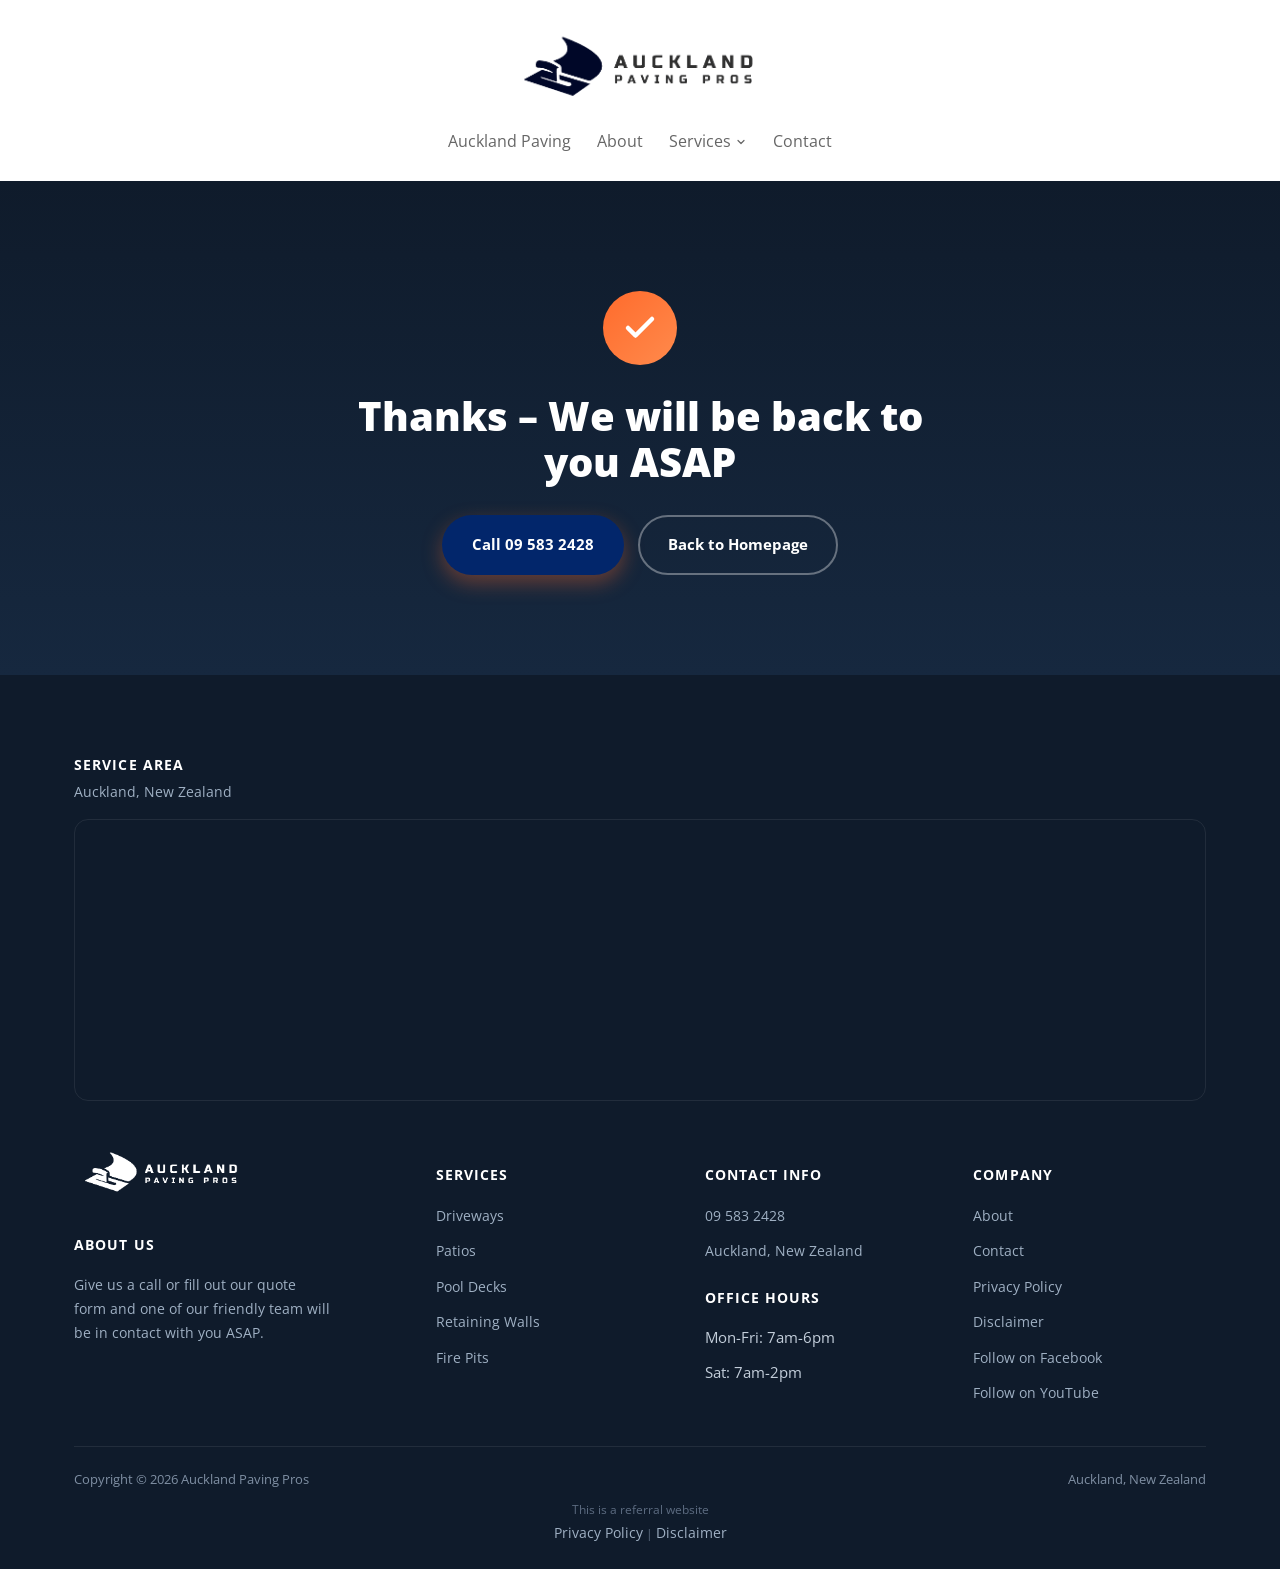
<file: thanks/index.html>
<!doctype html>
<html lang="en-NZ">
<head>
<!-- Google tag (gtag.js) -->
<script async src="https://www.googletagmanager.com/gtag/js?id=G-HHZVML1XHG"></script>
<script>
  window.dataLayer = window.dataLayer || [];
  function gtag(){dataLayer.push(arguments);}
  gtag('js', new Date());
  gtag('config', 'G-HHZVML1XHG');
  gtag('config', 'AW-11038635901');
</script>
<meta charset="UTF-8">
<meta name="viewport" content="width=device-width, initial-scale=1.0">
<link rel="icon" href="/favicon-32.png" sizes="32x32" type="image/png">
<link rel="icon" href="/favicon-192.png" sizes="192x192" type="image/png">
<link rel="apple-touch-icon" href="/apple-touch-icon.png">
<title>thanks - Auckland Paving Pros</title>
<meta name="description" content="gtag(&#x27;event&#x27;, &#x27;conversion&#x27;, {&#x27;send_to&#x27;: &#x27;AW-11038635901/Xky9CMvXh4UYEP3u0I8p&#x27;});">
<meta name="robots" content="follow, noindex">
<link rel="canonical" href="https://aucklandpavingpros.co.nz/thanks/">
<meta property="og:locale" content="en_US">
<meta property="og:type" content="article">
<meta property="og:title" content="thanks - Auckland Paving Pros">
<meta property="og:description" content="gtag(&#x27;event&#x27;, &#x27;conversion&#x27;, {&#x27;send_to&#x27;: &#x27;AW-11038635901/Xky9CMvXh4UYEP3u0I8p&#x27;});">
<meta property="og:url" content="https://aucklandpavingpros.co.nz/thanks/">
<meta property="og:site_name" content="Auckland Paving Pros | Local Pavers | Patios and Driveways">
<meta name="twitter:card" content="summary_large_image">
<meta name="twitter:title" content="thanks - Auckland Paving Pros">
<meta name="twitter:description" content="gtag(&#x27;event&#x27;, &#x27;conversion&#x27;, {&#x27;send_to&#x27;: &#x27;AW-11038635901/Xky9CMvXh4UYEP3u0I8p&#x27;});">
<meta name="twitter:label1" content="Time to read">
<meta name="twitter:data1" content="Less than a minute">
<script type="application/ld+json">{"@context": "https://schema.org", "@graph": [{"@type": "Place", "@id": "https://aucklandpavingpros.co.nz/#place", "address": {"@type": "PostalAddress", "addressRegion": "Auckland", "addressCountry": "New Zealand"}}, {"@type": ["LocalBusiness", "Organization"], "@id": "https://aucklandpavingpros.co.nz/#organization", "name": "Auckland Paving Pros | Local Pavers | Patios and Driveways", "url": "https://aucklandpavingpros.co.nz", "sameAs": ["https://www.facebook.com/profile.php?id=100091277028378"], "email": "info@aucklandpavingpros.co.nz", "address": {"@type": "PostalAddress", "addressRegion": "Auckland", "addressCountry": "New Zealand"}, "logo": {"@type": "ImageObject", "@id": "https://aucklandpavingpros.co.nz/#logo", "url": "https://aucklandpavingpros.co.nz/images/Auckland-Paving-Logo-Square.png", "contentUrl": "https://aucklandpavingpros.co.nz/images/Auckland-Paving-Logo-Square.png", "caption": "Auckland Paving Pros | Local Pavers | Patios and Driveways", "inLanguage": "en-US", "width": "600", "height": "600"}, "openingHours": ["Monday,Tuesday,Wednesday,Thursday,Friday 08:00-18:00", "Saturday 08:00-14:00"], "location": {"@id": "https://aucklandpavingpros.co.nz/#place"}, "image": {"@id": "https://aucklandpavingpros.co.nz/#logo"}, "telephone": "+64-9-583-2428"}, {"@type": "WebSite", "@id": "https://aucklandpavingpros.co.nz/#website", "url": "https://aucklandpavingpros.co.nz", "name": "Auckland Paving Pros | Local Pavers | Patios and Driveways", "alternateName": "Auckland Pavers | Patios, Driveways and More", "publisher": {"@id": "https://aucklandpavingpros.co.nz/#organization"}, "inLanguage": "en-US"}, {"@type": "BreadcrumbList", "@id": "https://aucklandpavingpros.co.nz/thanks/#breadcrumb", "itemListElement": [{"@type": "ListItem", "position": "1", "item": {"@id": "https://aucklandpavingpros.co.nz", "name": "Home"}}, {"@type": "ListItem", "position": "2", "item": {"@id": "https://aucklandpavingpros.co.nz/thanks/", "name": "thanks"}}]}, {"@type": "WebPage", "@id": "https://aucklandpavingpros.co.nz/thanks/#webpage", "url": "https://aucklandpavingpros.co.nz/thanks/", "name": "thanks - Auckland Paving Pros", "datePublished": "2022-12-19T04:16:28+00:00", "dateModified": "2023-01-22T08:04:56+00:00", "isPartOf": {"@id": "https://aucklandpavingpros.co.nz/#website"}, "inLanguage": "en-US", "breadcrumb": {"@id": "https://aucklandpavingpros.co.nz/thanks/#breadcrumb"}}, {"@type": "Person", "@id": "https://aucklandpavingpros.co.nz/thanks/#author", "name": "samstoysnz@gmail.com", "image": {"@type": "ImageObject", "@id": "https://secure.gravatar.com/avatar/8a3eb5c039a07796e84e5bb4076b20a7?s=96&amp;d=mm&amp;r=g", "url": "https://secure.gravatar.com/avatar/8a3eb5c039a07796e84e5bb4076b20a7?s=96&amp;d=mm&amp;r=g", "caption": "samstoysnz@gmail.com", "inLanguage": "en-US"}, "sameAs": ["https://aucklandpavingpros.co.nz"], "worksFor": {"@id": "https://aucklandpavingpros.co.nz/#organization"}}, {"@type": "Article", "headline": "thanks - Auckland Paving Pros", "datePublished": "2022-12-19T04:16:28+00:00", "dateModified": "2023-01-22T08:04:56+00:00", "author": {"@id": "https://aucklandpavingpros.co.nz/thanks/#author", "name": "samstoysnz@gmail.com"}, "publisher": {"@id": "https://aucklandpavingpros.co.nz/#organization"}, "description": "gtag(&#039;event&#039;, &#039;conversion&#039;, {&#039;send_to&#039;: &#039;AW-11038635901/Xky9CMvXh4UYEP3u0I8p&#039;});", "name": "thanks - Auckland Paving Pros", "@id": "https://aucklandpavingpros.co.nz/thanks/#richSnippet", "isPartOf": {"@id": "https://aucklandpavingpros.co.nz/thanks/#webpage"}, "inLanguage": "en-US", "mainEntityOfPage": {"@id": "https://aucklandpavingpros.co.nz/thanks/#webpage"}}]}</script>
<script type="application/ld+json">{"@context": "http://www.schema.org", "@type": "LocalBusiness", "name": "Auckland Paving Pros", "url": "https://aucklandpavingpros.co.nz/", "sameAs": ["https://www.facebook.com/profile.php?id=100091277028378", "https://www.youtube.com/channel/UCWm7Fk31yFIG1WOCDPppA0A"], "logo": "https://citationvault.com/wp-content/uploads/cpop_main_uploads/308/Auckland-Paving-Logo-Long.png", "description": "Auckland Paving Pros is a leading paving contractor company based in Auckland, New Zealand. With years of experience in the industry, we specialize in providing top-quality paving services for both residential and commercial clients. Our skilled team of professionals is dedicated to delivering exceptional results, using the latest techniques and high-quality materials to create durable and visually appealing paved surfaces. Whether it's a driveway, patio, pool deck, or any other outdoor space, Auckland Paving Pros ensures precision, attention to detail, and customer satisfaction at every step of the project. Contact us today for all your paving needs in Auckland.", "address": {"@type": "PostalAddress", "streetAddress": "Auckland", "addressLocality": "Auckland", "addressRegion": "Auckland", "postalCode": "1025", "addressCountry": "New Zealand"}, "contactPoint": {"@type": "ContactPoint", "telephone": "09 583 2428"}, "openingHoursSpecification": [{"@type": "OpeningHoursSpecification", "dayOfWeek": ["Monday", "Tuesday", "Wednesday", "Thursday", "Friday"], "opens": "07:00:00+12:00", "closes": "18:00:00+12:00"}, {"@type": "OpeningHoursSpecification", "dayOfWeek": ["Saturday"], "opens": "07:00:00+12:00", "closes": "14:00:00+12:00"}]}</script>
<script type="application/ld+json">{"@context": "https://schema.org", "@type": "BreadcrumbList", "itemListElement": [{"@type": "ListItem", "position": 1, "name": "Home", "item": "https://aucklandpavingpros.co.nz/"}, {"@type": "ListItem", "position": 2, "name": "Thanks", "item": "https://aucklandpavingpros.co.nz/thanks/"}]}</script>
<link rel="preconnect" href="https://fonts.googleapis.com">
<link rel="preconnect" href="https://fonts.gstatic.com" crossorigin>
<link rel="preload" as="style" href="https://fonts.googleapis.com/css2?family=Open+Sans:wght@400;600;700;800&display=swap" onload="this.onload=null;this.rel='stylesheet'">
<noscript><link rel="stylesheet" href="https://fonts.googleapis.com/css2?family=Open+Sans:wght@400;600;700;800&display=swap"></noscript>
<link rel="stylesheet" href="/css/style.css">
<style id="mnfix">.mobile-menu.open{max-height:calc(100vh - 150px);max-height:calc(100dvh - 150px);overflow-y:auto;-webkit-overflow-scrolling:touch;overscroll-behavior:contain}.mobile-menu.msub-ready .mobile-submenu{display:none}.mobile-menu.msub-ready .mobile-submenu.open{display:flex}.mobile-menu a.msub-parent{display:flex;justify-content:space-between;align-items:center}.mobile-menu a.msub-parent::after{content:"";width:8px;height:8px;border-right:2px solid currentColor;border-bottom:2px solid currentColor;transform:rotate(45deg);margin-right:6px;transition:transform .2s}.mobile-menu a.msub-parent[aria-expanded=true]::after{transform:rotate(-135deg)}</style></head>
<body class="">
<header class="classic">
  <div class="c-head wrap">
    <a href="/" class="brand"><img src="/images/Auckland-Paving-Logo-Long.png" alt="Auckland Paving Pros" width="551" height="175"></a>
    <nav class="links"><a href="/">Auckland Paving</a><a href="/about/">About</a><div class="nav-item"><a href="/services/">Services <svg viewBox="0 0 24 24" fill="none" stroke-width="2.4" stroke-linecap="round" stroke-linejoin="round"><path d="m6 9 6 6 6-6"/></svg></a><div class="nav-dropdown"><a href="/driveway-paving/">Driveways</a><a href="/pool-decks/">Pool Decks</a><a href="/patios-paving/">Patios</a><a href="/retaining-walls/">Retaining Walls</a><a href="/fire-pits/">Fire Pits</a></div></div><a href="/contact/">Contact</a></nav>
    <button type="button" class="hamburger-btn" id="hamburgerBtn" aria-label="Open menu" aria-expanded="false"><svg viewBox="0 0 24 24" fill="none" stroke="#fff" stroke-width="2.4" stroke-linecap="round" stroke-linejoin="round"><path d="M4 7h16M4 12h16M4 17h16"/></svg></button>
  </div>
  <div class="mobile-menu" id="mobileMenu"><a href="/">Auckland Paving</a><a href="/about/">About</a><a href="/services/">Services</a><div class="mobile-submenu"><a href="/driveway-paving/">Driveways</a><a href="/pool-decks/">Pool Decks</a><a href="/patios-paving/">Patios</a><a href="/retaining-walls/">Retaining Walls</a><a href="/fire-pits/">Fire Pits</a></div><a href="/contact/">Contact</a><a href="tel:095832428" class="mobile-menu-phone">Call 09 583 2428</a></div>
</header>
<main><section class="thanks-hero"><div class="thanks-inner"><div class="thanks-check"><svg viewBox="0 0 24 24" fill="none" stroke-width="3" stroke-linecap="round" stroke-linejoin="round"><path d="M20 6 9 17l-5-5"/></svg></div><h1>Thanks – We will be back to you ASAP</h1><div class="thanks-actions"><a href="tel:095832428" class="btn btn-primary">Call 09 583 2428</a><a href="/" class="btn btn-outline">Back to Homepage</a></div></div></section></main>
<footer>
  <div class="wrap">
    <div class="footer-map-head"><h4>Service Area</h4><p>Auckland, New Zealand</p></div><div class="footer-map"><iframe src="https://www.google.com/maps/embed?pb=!1m14!1m8!1m3!1d204229.87776037626!2d174.74489804382952!3d-36.88815113895704!3m2!1i1024!2i768!4f13.1!3m3!1m2!1s0x454b20568e2b8bc9%3A0xc3714a4a0e9569f4!2sAuckland%20Paving%20Pros!5e0!3m2!1sen!2snz!4v1680209592023!5m2!1sen!2snz" width="600" height="280" style="border:0" allowfullscreen loading="lazy" referrerpolicy="no-referrer-when-downgrade" title="Auckland Paving Pros service area map"></iframe></div>
    <div class="footer-grid "><div class="footer-brand"><a href="/" class="brand"><img src="/images/Auckland-Paving-Logo-White.png" alt="Auckland Paving Pros" width="551" height="175" loading="lazy"></a><h4>About us</h4><p>Give us a call or fill out our quote form and one of our friendly team will be in contact with you ASAP.</p></div><div><h4>Services</h4><ul><li><a href="/driveway-paving/">Driveways</a></li><li><a href="/patios-paving/">Patios</a></li><li><a href="/pool-decks/">Pool Decks</a></li><li><a href="/retaining-walls/">Retaining Walls</a></li><li><a href="/fire-pits/">Fire Pits</a></li></ul></div><div><h4>Contact Info</h4><ul><li><a href="tel:095832428">09 583 2428</a></li><li><a href="https://goo.gl/maps/QBWbCH5cz4g74pkw9" target="_blank" rel="noopener">Auckland, New Zealand</a></li></ul><h4 style="margin-top:22px;">Office Hours</h4><ul><li>Mon-Fri: 7am-6pm</li><li>Sat: 7am-2pm</li></ul></div><div><h4>Company</h4><ul><li><a href="/about/">About</a></li><li><a href="/contact/">Contact</a></li><li><a href="/privacy-policy/">Privacy Policy</a></li><li><a href="/disclaimer/">Disclaimer</a></li><li><a href="https://www.facebook.com/profile.php?id=100091277028378" target="_blank" rel="noopener">Follow on Facebook</a></li><li><a href="https://www.youtube.com/channel/UCWm7Fk31yFIG1WOCDPppA0A" target="_blank" rel="noopener">Follow on YouTube</a></li></ul></div></div>
    <div class="footer-bottom"><span>Copyright &copy; 2026 Auckland Paving Pros</span><span>Auckland, New Zealand</span></div>
    <div class="footer-disclosure">This is a referral website<br><a href="/privacy-policy/">Privacy Policy</a> | <a href="/disclaimer/">Disclaimer</a></div>
  </div>
</footer>
<script>
(function(){var b=document.getElementById('hamburgerBtn'),m=document.getElementById('mobileMenu');if(!b||!m)return;b.addEventListener('click',function(){var o=m.classList.toggle('open');b.setAttribute('aria-expanded',o?'true':'false');});})();
</script>
<script src="https://link.msgsndr.com/js/form_embed.js" defer></script>
<script id="mnfixjs">(function(){var m=document.getElementById("mobileMenu");if(!m)return;m.querySelectorAll(".mobile-submenu").forEach(function(s){var p=s.previousElementSibling;if(!p||p.tagName!=="A")return;var a=document.createElement("a");a.href=p.getAttribute("href");a.textContent="All "+p.textContent.trim();s.insertBefore(a,s.firstChild);m.classList.add("msub-ready");p.classList.add("msub-parent");p.setAttribute("aria-expanded","false");p.addEventListener("click",function(e){e.preventDefault();var o=s.classList.toggle("open");p.setAttribute("aria-expanded",o?"true":"false")})});var b=document.getElementById("hamburgerBtn");document.addEventListener("pointerdown",function(e){if(!m.classList.contains("open")||m.contains(e.target)||(b&&b.contains(e.target)))return;m.classList.remove("open");if(b)b.setAttribute("aria-expanded","false")})})();</script></body>
</html>
</file>
<file: css/style.css>
:root{
    --navy:#0f1b2b;
    --navy-2:#16283f;
    --orange:#ff6b2c;
    --orange-2:#ff8a4c;
    --paper:#f6f7f9;
    --ink:#141c26;
    --muted:#5b6673;
    --line:#e6e9ee;
    --white:#ffffff;
    --radius:14px;
    --shadow:0 10px 30px rgba(15,27,43,0.08);
    --maxw:1180px;
  }
  *{box-sizing:border-box;}
  html{scroll-behavior:smooth;}
  body{
    margin:0;
    font-family:'Inter',-apple-system,BlinkMacSystemFont,'Segoe UI',sans-serif;
    color:var(--ink);
    background:var(--white);
    line-height:1.6;
  }
  img{max-width:100%;display:block;}
  a{color:inherit;}
  .wrap{max-width:var(--maxw);margin:0 auto;padding:0 24px;}
  h1,h2,h3{font-weight:800;line-height:1.15;margin:0 0 .5em;}
  h2{font-size:clamp(1.7rem,3vw,2.4rem);}
  h3{font-size:1.15rem;}
  p{color:var(--muted);margin:0 0 1em;}
  .eyebrow{
    display:inline-flex;align-items:center;gap:8px;
    text-transform:uppercase;letter-spacing:.08em;font-size:.75rem;font-weight:700;
    color:var(--orange);margin-bottom:12px;
  }
  .eyebrow::before{content:"";width:22px;height:2px;background:var(--orange);display:inline-block;}
  .btn{
    display:inline-flex;align-items:center;justify-content:center;gap:8px;
    padding:15px 28px;border-radius:999px;font-weight:700;font-size:.95rem;
    text-decoration:none;cursor:pointer;border:2px solid transparent;transition:transform .15s ease, box-shadow .15s ease, background .15s ease;
  }
  .btn:hover{transform:translateY(-2px);}
  .btn-primary{background:var(--orange);color:var(--white);box-shadow:0 8px 20px rgba(255,107,44,.35);}
  .btn-primary:hover{background:var(--orange-2);}
  .btn-outline{background:transparent;border-color:rgba(255,255,255,.35);color:var(--white);}
  .btn-outline:hover{border-color:var(--white);}
  .btn-dark{background:var(--navy);color:var(--white);}

  /* Header */
  header{
    position:sticky;top:0;z-index:50;background:rgba(15,27,43,.96);backdrop-filter:blur(6px);
    border-bottom:1px solid rgba(255,255,255,.06);
  }
  .nav{display:flex;align-items:center;justify-content:space-between;padding:16px 24px;}
  .brand{display:flex;align-items:center;gap:10px;color:var(--white);text-decoration:none;font-weight:800;font-size:1.05rem;letter-spacing:.01em;}
  .brand-mark{
    width:34px;height:32px;display:flex;align-items:center;flex-shrink:0;
  }
  .brand-mark svg{width:34px;height:32px;}
  .brand small{display:block;font-size:.65rem;font-weight:600;color:#9fb0c3;letter-spacing:.12em;text-transform:uppercase;}
  nav.links{display:flex;align-items:center;gap:32px;}
  nav.links a{color:#cfd8e3;text-decoration:none;font-weight:600;font-size:.92rem;}
  nav.links a:hover{color:var(--white);}
  .nav-item{position:relative;display:flex;align-items:center;padding:24px 0;margin:-24px 0;}
  .nav-item > a{display:flex;align-items:center;gap:5px;}
  .nav-item > a svg{width:13px;height:13px;stroke:currentColor;transition:transform .18s ease;}
  .nav-item:hover > a svg{transform:rotate(180deg);}
  .nav-dropdown{
    position:absolute;top:100%;left:0;margin-top:2px;
    background:var(--navy-2);border:1px solid rgba(255,255,255,.1);border-radius:12px;
    padding:8px;min-width:220px;box-shadow:0 22px 44px rgba(0,0,0,.4);
    opacity:0;visibility:hidden;transform:translateY(-6px);transition:opacity .18s ease, transform .18s ease, visibility .18s ease;
    z-index:60;
  }
  .nav-item:hover .nav-dropdown{opacity:1;visibility:visible;transform:translateY(0);}
  .nav-dropdown a{display:block;padding:10px 12px;border-radius:8px;color:#cfd8e3;font-weight:600;font-size:.88rem;}
  .nav-dropdown a:hover{background:rgba(255,255,255,.07);color:var(--white);}
  .nav-cta{display:flex;align-items:center;gap:14px;}
  .phone-pill{
    display:flex;align-items:center;gap:8px;color:var(--white);text-decoration:none;font-weight:700;font-size:.92rem;
  }
  .phone-pill svg{width:16px;height:16px;stroke:var(--orange);}
  .menu-toggle{display:none;background:none;border:none;color:var(--white);font-size:1.6rem;cursor:pointer;}
  .hamburger-btn{
    display:none;width:42px;height:42px;border-radius:10px;background:var(--orange);border:none;
    align-items:center;justify-content:center;cursor:pointer;flex-shrink:0;box-shadow:0 8px 20px rgba(255,107,44,.35);
  }
  .hamburger-btn svg{width:20px;height:20px;}

  /* Mobile menu panel */
  .mobile-menu{
    display:none;flex-direction:column;gap:2px;background:var(--navy-2);
    border-top:1px solid rgba(255,255,255,.08);padding:10px 20px 22px;
  }
  .mobile-menu.open{display:flex;}
  .mobile-menu a{
    color:#cfd8e3;text-decoration:none;font-weight:600;font-size:.98rem;padding:13px 4px;
    border-bottom:1px solid rgba(255,255,255,.06);
  }
  .mobile-submenu{display:flex;flex-direction:column;padding-left:14px;}
  .mobile-submenu a{font-size:.9rem;font-weight:500;color:#9fb0c3;padding:10px 4px;}
  .mobile-menu-phone{color:var(--orange) !important;font-weight:700 !important;}
  .mobile-menu .btn-primary{justify-content:center;margin-top:14px;border-bottom:none;}

  /* Hero */
  .hero{
    background:radial-gradient(1200px 500px at 15% -10%, rgba(255,107,44,.22), transparent 60%),
               linear-gradient(100deg, rgba(15,27,43,.97) 0%, rgba(15,27,43,.93) 38%, rgba(15,27,43,.62) 100%),
               url('/images/opening-banner-pavers.jpg');
    background-size:cover;background-position:center 65%;
    color:var(--white);position:relative;overflow:hidden;
  }
  .hero::after{
    content:"";position:absolute;right:-120px;top:-80px;width:520px;height:520px;
    background:radial-gradient(circle,rgba(255,107,44,.2),transparent 70%);
  }
  .hero-inner{
    position:relative;z-index:2;padding:88px 24px 76px;max-width:1320px;margin:0 auto;
    display:grid;grid-template-columns:.95fr 1.25fr;gap:40px;align-items:center;
  }
  .hero h1{font-size:clamp(2.1rem,4.4vw,3.2rem);margin-bottom:.4em;}
  .hero h1 span{color:var(--orange);}
  .hero-topbar{
    position:relative;z-index:3;background:linear-gradient(135deg,var(--orange),var(--orange-2));
    padding:16px 24px;text-align:center;box-shadow:0 4px 18px rgba(0,0,0,.18);
  }
  .hero-topbar strong{
    display:inline-block;color:var(--navy);font-weight:900;letter-spacing:.02em;
    font-size:clamp(1.3rem,3.4vw,2rem);text-transform:uppercase;
    text-shadow:0 0 14px rgba(255,255,255,.85), 0 0 28px rgba(255,255,255,.5), 0 2px 0 rgba(255,255,255,.4);
  }
  .hero p.lead{color:#c3ceda;font-size:1.08rem;max-width:52ch;margin-bottom:1.8em;}
  .hero-actions{display:flex;flex-wrap:wrap;gap:14px;margin-bottom:2.4em;}
  .hero-stats{display:flex;gap:28px;flex-wrap:wrap;}
  .hero-stats div{min-width:110px;}
  .hero-stats strong{display:block;font-size:1.6rem;color:var(--white);}
  .hero-stats span{font-size:.8rem;color:#9fb0c3;text-transform:uppercase;letter-spacing:.06em;}

  .hero-card{
    background:rgba(255,255,255,.06);border:1px solid rgba(255,255,255,.12);border-radius:var(--radius);
    padding:28px;backdrop-filter:blur(4px);
  }
  .hero-card h3{color:var(--white);margin-bottom:14px;font-size:1.05rem;}
  .hero-card ul{list-style:none;margin:0;padding:0;display:grid;gap:12px;}
  .hero-card li{display:flex;gap:10px;align-items:flex-start;color:#dbe3ec;font-size:.92rem;}
  .hero-card li svg{width:18px;height:18px;stroke:var(--orange);flex-shrink:0;margin-top:2px;}

  /* Hero form (right column) */
  .hero-form{
    padding:0;
  }
  .hero-form-head{padding:0 4px 32px;}
  .response-time{
    color:var(--white);font-size:2rem;font-weight:800;margin:0;line-height:1.3;
  }
  .response-time .highlight{
    position:relative;color:var(--white);display:inline-block;padding-bottom:6px;
  }
  .response-time .highlight::after{
    content:"";position:absolute;left:-4px;right:-4px;bottom:-6px;height:14px;
    background:linear-gradient(90deg,var(--orange),var(--orange-2));
    border-radius:8px;z-index:1;transform:skewX(-10deg) rotate(-1deg);
    box-shadow:0 4px 10px rgba(255,107,44,.35);
  }
  .hero-form iframe{border-radius:10px;display:block;}

  /* Checklist strip */
  .checklist-strip{background:var(--navy-2);border-top:1px solid rgba(255,255,255,.08);}
  .checklist-strip .wrap{
    display:flex;flex-wrap:wrap;gap:14px 32px;padding:22px 24px;justify-content:center;
  }
  .checklist-strip .check-item{display:flex;align-items:center;gap:10px;color:#dbe3ec;font-size:.9rem;font-weight:600;}
  .checklist-strip .check-item svg{width:18px;height:18px;stroke:var(--orange);flex-shrink:0;}

  /* Trust bar */
  .sub-headline{background:var(--navy);padding:22px 0;}
  .sub-headline h2{
    margin:0;text-align:center;color:var(--white);font-size:clamp(1.05rem,2.4vw,1.4rem);font-weight:700;
  }

  .trustbar{background:var(--white);border-bottom:1px solid var(--line);}
  .trustbar .wrap{
    display:grid;grid-template-columns:repeat(4,1fr);gap:24px;padding:26px 24px;
  }
  .trust-item{display:flex;align-items:center;gap:12px;}
  .trust-item svg{width:26px;height:26px;stroke:var(--orange);flex-shrink:0;}
  .trust-item span{font-weight:700;font-size:.88rem;color:var(--navy);}

  /* Section spacing */
  section{padding:84px 0;}
  .section-head{max-width:640px;margin-bottom:48px;}
  .bg-paper{background:var(--paper);}

  /* Content + photo split */
  .content-photo-grid{display:grid;grid-template-columns:1.1fr .9fr;gap:48px;align-items:center;}
  .content-photo{border-radius:var(--radius);overflow:hidden;box-shadow:0 24px 50px rgba(15,27,43,.18);}
  .content-photo img{width:100%;height:360px;object-fit:cover;object-position:center;display:block;}

  /* Services grid */
  .services-grid{display:grid;grid-template-columns:repeat(3,1fr);gap:24px;}
  .service-card{
    background:var(--white);border:1px solid var(--line);border-radius:var(--radius);
    box-shadow:var(--shadow);transition:transform .18s ease, box-shadow .18s ease;
    position:relative;padding:0;overflow:hidden;
  }
  .service-card:hover{transform:translateY(-4px);box-shadow:0 16px 34px rgba(15,27,43,.12);}
  .service-card .card-photo{width:100%;height:170px;object-fit:cover;object-position:center;}
  .service-card .card-body{padding:22px 26px 28px;}
  .service-icon{
    width:52px;height:52px;border-radius:12px;background:linear-gradient(135deg,#fff1e9,#ffe1cf);
    display:flex;align-items:center;justify-content:center;margin-bottom:18px;
    margin-top:-40px;position:relative;z-index:2;box-shadow:0 6px 16px rgba(15,27,43,.18);
  }
  .service-icon svg{width:26px;height:26px;stroke:var(--orange);}
  .service-card h3{margin-bottom:8px;}
  .service-card p{margin-bottom:0;font-size:.93rem;}
  .service-card .service-link{
    display:inline-flex;align-items:center;gap:6px;margin-top:14px;font-size:.85rem;font-weight:700;color:var(--orange);text-decoration:none;
  }
  .service-card.featured{border-color:var(--orange);}
  .service-tag{
    position:absolute;top:14px;right:16px;z-index:3;background:var(--orange);color:var(--white);
    font-size:.68rem;font-weight:800;letter-spacing:.06em;text-transform:uppercase;
    padding:5px 12px;border-radius:999px;
  }

  /* Gallery */
  .gallery-grid{display:grid;grid-template-columns:repeat(4,1fr);gap:18px;}
  .gallery-item{
    position:relative;border-radius:var(--radius);overflow:hidden;aspect-ratio:4/5;
    box-shadow:var(--shadow);
  }
  .gallery-item img{width:100%;height:100%;object-fit:cover;transition:transform .3s ease;}
  .gallery-item:hover img{transform:scale(1.06);}
  .gallery-item .cap{
    position:absolute;left:0;right:0;bottom:0;padding:16px 14px;color:var(--white);font-weight:700;font-size:.85rem;
    background:linear-gradient(0deg, rgba(15,27,43,.85), transparent 70%);
  }

  /* Areas we service carousel */
  .areas-head{display:flex;justify-content:space-between;align-items:flex-end;gap:24px;margin-bottom:32px;flex-wrap:wrap;}
  .areas-top-grid{display:grid;grid-template-columns:2fr 1fr;gap:40px;align-items:stretch;margin-bottom:32px;}
  .areas-intro{display:flex;flex-direction:column;justify-content:space-between;gap:24px;}
  .areas-map-card{
    border-radius:var(--radius);overflow:hidden;min-height:220px;
    border:1px solid var(--line);box-shadow:0 10px 24px rgba(15,27,43,.08);
  }
  .areas-map-card iframe{width:100%;height:100%;border:0;display:block;}
  .carousel-nav{display:flex;gap:10px;}
  .carousel-nav button{
    width:42px;height:42px;border-radius:50%;border:1px solid var(--line);background:var(--white);
    display:flex;align-items:center;justify-content:center;cursor:pointer;transition:background .15s ease;
  }
  .carousel-nav button:hover{background:var(--paper);}
  .carousel-nav button svg{width:18px;height:18px;stroke:var(--navy);}
  .areas-carousel{
    display:flex;overflow-x:auto;scroll-snap-type:x mandatory;gap:24px;
    scrollbar-width:none;-ms-overflow-style:none;padding-bottom:4px;
  }
  .areas-carousel::-webkit-scrollbar{display:none;}
  .area-slide{
    flex:0 0 100%;scroll-snap-align:start;background:var(--paper);border:1px solid var(--line);
    border-radius:var(--radius);padding:32px 36px;
  }
  .area-slide h3{font-size:1.2rem;margin-bottom:20px;color:var(--navy);}
  .area-suburbs{columns:4;column-gap:28px;list-style:none;margin:0;padding:0;}
  .area-suburbs li{
    display:flex;align-items:center;gap:8px;font-size:.86rem;color:var(--muted);
    break-inside:avoid;margin-bottom:9px;
  }
  .area-suburbs li svg{width:13px;height:13px;stroke:var(--orange);flex-shrink:0;}
  .area-dots{display:flex;gap:8px;justify-content:center;margin-top:24px;}
  .area-dots button{
    width:8px;height:8px;border-radius:50%;background:var(--line);border:none;cursor:pointer;padding:0;
  }
  .area-dots button.active{background:var(--orange);width:22px;border-radius:6px;transition:width .2s ease;}

  /* Reviews */
  .reviews-wrap{max-width:920px;margin:0 auto;}

  /* FAQ accordion */
  .faq-wrap{max-width:820px;margin:0 auto;display:grid;gap:14px;}
  .faq-item{
    background:var(--white);border:1px solid var(--line);border-radius:12px;overflow:hidden;
  }
  .faq-item summary{
    list-style:none;cursor:pointer;padding:20px 24px;display:flex;align-items:center;justify-content:space-between;
    gap:16px;font-weight:700;color:var(--navy);font-size:1rem;
  }
  .faq-item summary::-webkit-details-marker{display:none;}
  .faq-item summary .faq-icon{
    width:26px;height:26px;border-radius:50%;background:var(--paper);display:flex;align-items:center;justify-content:center;
    flex-shrink:0;transition:transform .2s ease, background .2s ease;
  }
  .faq-item summary .faq-icon svg{width:14px;height:14px;stroke:var(--orange);}
  .faq-item[open] summary .faq-icon{transform:rotate(45deg);background:#fff1e9;}
  .faq-item .faq-answer{padding:0 24px 20px;margin:0;font-size:.94rem;}

  /* Footer map */
  .footer-map-head{margin-bottom:16px;}
  .footer-map-head h4{color:var(--white);font-size:.85rem;text-transform:uppercase;letter-spacing:.08em;margin-bottom:4px;}
  .footer-map-head p{color:#9fb0c3;font-size:.85rem;margin:0;}
  .footer-map{
    width:100%;border-radius:var(--radius);overflow:hidden;margin-bottom:44px;
    border:1px solid rgba(255,255,255,.08);
  }
  .footer-map iframe{width:100%;height:280px;border:0;display:block;}

  /* Why us */
  .why-grid{display:grid;grid-template-columns:1fr 1fr;gap:56px;align-items:start;}
  .why-list{display:grid;gap:22px;}
  .why-item{display:flex;gap:16px;}
  .why-num{
    width:42px;height:42px;border-radius:10px;background:var(--navy);color:var(--white);
    display:flex;align-items:center;justify-content:center;font-weight:800;flex-shrink:0;font-size:.95rem;
  }
  .why-item h3{margin-bottom:4px;font-size:1.05rem;}
  .why-item p{margin:0;font-size:.93rem;}
  .why-panel{
    background:var(--navy);color:var(--white);border-radius:var(--radius);padding:36px;
    background-image:radial-gradient(600px 300px at 90% 0%, rgba(255,107,44,.25), transparent 70%);
  }
  .why-panel h3{color:var(--white);font-size:1.3rem;}
  .why-panel p{color:#c3ceda;}
  .process{display:grid;gap:18px;margin-top:26px;}
  .process-step{display:flex;gap:14px;align-items:flex-start;}
  .process-step .dot{width:10px;height:10px;border-radius:50%;background:var(--orange);margin-top:8px;flex-shrink:0;}
  .process-step strong{display:block;color:var(--white);font-size:.95rem;}
  .process-step span{color:#9fb0c3;font-size:.85rem;}

  /* CTA strip */
  .cta-strip{
    background:linear-gradient(135deg,var(--orange),#ff8a4c);color:var(--white);text-align:center;
    padding:56px 24px;
  }
  .cta-strip h2{color:var(--white);margin-bottom:.3em;}
  .cta-strip p{color:rgba(255,255,255,.9);max-width:52ch;margin:0 auto 1.6em;}
  .cta-strip .btn-dark:hover{background:#0a1420;}

  /* Contact */
  .contact-grid{display:grid;grid-template-columns:.85fr 1.15fr;gap:48px;align-items:start;}
  #contact-info .contact-grid{grid-template-columns:.75fr 1.25fr;}
  #contact-info .form-wrap{background:transparent;border:none;box-shadow:none;padding:0;}
  .contact-info{display:grid;gap:22px;}
  .info-card{
    background:var(--white);border:1px solid var(--line);border-radius:var(--radius);padding:22px;
    display:flex;gap:14px;align-items:flex-start;box-shadow:var(--shadow);
  }
  .info-card svg{width:22px;height:22px;stroke:var(--orange);flex-shrink:0;margin-top:2px;}
  .info-card h3{font-size:.98rem;margin-bottom:4px;}
  .info-card p{margin:0;font-size:.9rem;}
  .info-card a{color:var(--navy);text-decoration:none;font-weight:700;}
  .form-wrap{
    background:var(--white);border:1px solid var(--line);border-radius:var(--radius);padding:16px;
    box-shadow:var(--shadow);min-height:600px;
  }
  .form-wrap iframe{border-radius:10px;}

  /* Footer */
  footer{background:var(--navy);color:#c3ceda;padding:60px 0 24px;}
  .footer-grid{display:grid;grid-template-columns:1.4fr 1fr 1fr 1fr;gap:36px;margin-bottom:40px;}
  .footer-brand p{color:#9fb0c3;font-size:.9rem;max-width:32ch;}
  footer h4{color:var(--white);font-size:.85rem;text-transform:uppercase;letter-spacing:.08em;margin-bottom:16px;}
  footer ul{list-style:none;margin:0;padding:0;display:grid;gap:10px;}
  footer a{color:#9fb0c3;text-decoration:none;font-size:.9rem;}
  footer a:hover{color:var(--white);}
  .footer-bottom{
    border-top:1px solid rgba(255,255,255,.08);padding-top:22px;
    display:flex;justify-content:space-between;flex-wrap:wrap;gap:10px;font-size:.8rem;color:#7f8fa3;
  }
  .footer-disclosure{margin-top:10px;font-size:.75rem;color:#5c6b80;}

  @media (max-width:980px){
    nav.links{display:none;}
    .phone-pill{display:none;}
    .nav-cta .btn-primary{display:none;}
    .hamburger-btn{display:flex;}
    .nav{padding:12px 16px;}
    .hero-inner{grid-template-columns:1fr;}
    .services-grid{grid-template-columns:repeat(2,1fr);}
    .why-grid{grid-template-columns:1fr;}
    .contact-grid{grid-template-columns:1fr;}
    #contact-info .contact-grid{grid-template-columns:1fr;}
    .trustbar .wrap{grid-template-columns:repeat(2,1fr);}
    .footer-grid{grid-template-columns:1fr 1fr;}
    .gallery-grid{grid-template-columns:repeat(2,1fr);}
    .area-suburbs{columns:2;}
  }
  @media (max-width:600px){
    .services-grid{grid-template-columns:1fr;}
    .hero-actions{flex-direction:column;align-items:stretch;}
    .hero-actions .btn{width:100%;}
    .hero-stats{flex-direction:column;gap:18px;align-items:flex-start;}
    .footer-grid{grid-template-columns:1fr;}
    section{padding:60px 0;}
    .gallery-grid{grid-template-columns:1fr 1fr;}
    .checklist-strip .wrap{justify-content:flex-start;}
    .area-slide{padding:24px 20px;}
    .area-suburbs{columns:1;}
    .areas-head{align-items:flex-start;}
    .areas-top-grid{grid-template-columns:1fr;gap:24px;}
    .content-photo-grid{grid-template-columns:1fr;gap:24px;}
    .content-photo img{height:220px;}
    .areas-map-card{min-height:220px;}
  }

/* privacy page */

  .policy-hero{
    background:linear-gradient(180deg,var(--navy) 0%, var(--navy-2) 100%);
    color:var(--white);padding:64px 0 48px;
  }
  .policy-hero .eyebrow{color:#ff9457;}
  .policy-hero h1{margin-bottom:.3em;}
  .policy-hero p{color:#c3ceda;max-width:60ch;margin:0;}
  .policy{padding:64px 0 90px;}
  .policy-wrap{max-width:800px;margin:0 auto;padding:0 24px;}
  .policy-wrap h2{font-size:1.35rem;margin-top:2.2em;margin-bottom:.5em;}
  .policy-wrap h2:first-child{margin-top:0;}
  .policy-wrap p, .policy-wrap li{color:var(--muted);font-size:.98rem;}
  .policy-wrap ul{padding-left:1.2em;margin:0 0 1em;}
  .policy-wrap li{margin-bottom:.4em;}
  .policy-wrap strong{color:var(--ink);}
  .policy-updated{
    display:inline-block;font-size:.82rem;font-weight:700;color:var(--orange);
    background:#fff1e9;padding:6px 14px;border-radius:999px;margin-bottom:1.5em;
  }
  .policy-card{
    background:var(--paper);border:1px solid var(--line);border-radius:var(--radius);
    padding:24px 26px;margin:1.5em 0;
  }
  .policy-card p:last-child{margin-bottom:0;}

/* sandblasting brisbane additions */
.brand img{height:46px;width:auto}
.hero-copy .text h1,.hero-copy h1{color:#fff;font-size:clamp(2.1rem,4.4vw,3.2rem);margin-bottom:.5em;text-transform:none}
.hero-copy .btn-wrap{margin:0}
.hero-copy .btn{font-size:1.15rem}
.hero-copy .figure{display:none}
.response-sub{color:#c3ceda;font-size:1.05rem;margin:.6em 0 0;font-weight:600}
.form-card{background:#fff;border-radius:14px;padding:18px;box-shadow:0 24px 50px rgba(0,0,0,.3);min-height:200px}
.form-fallback{text-align:center;padding:30px 12px}.form-fallback h3{color:var(--navy)}
.sec-note{display:none}
.text h1,.text h2,.text h3,.text h4{color:var(--navy)}
.text ul{list-style:none;padding:0;display:grid;gap:10px 22px;grid-template-columns:repeat(auto-fit,minmax(230px,1fr));margin:1em 0}
.text ul li{padding-left:28px;position:relative;font-weight:600;color:var(--ink)}
.text ul li::before{content:"";position:absolute;left:0;top:.45em;width:14px;height:14px;border-radius:50%;background:var(--orange);box-shadow:0 0 0 4px rgba(255,107,44,.18)}
.text a{color:var(--orange);font-weight:700}
.text ol{padding-left:1.2em}
.figure img{width:100%;border-radius:var(--radius);box-shadow:0 18px 40px rgba(15,27,43,.14)}
.cols{display:grid;gap:44px;align-items:center}
.cols-2{grid-template-columns:1.05fr .95fr}.cols-3{grid-template-columns:repeat(3,1fr);align-items:stretch}
.row{margin-bottom:40px}.row:last-child{margin-bottom:0}
.blurb{position:relative;background:#fff;border:1px solid var(--line);border-radius:var(--radius);box-shadow:var(--shadow);overflow:hidden;padding-bottom:22px;transition:transform .18s ease,box-shadow .18s ease;height:100%}
.blurb:hover{transform:translateY(-4px);box-shadow:0 16px 34px rgba(15,27,43,.12)}
.blurb .figure img{border-radius:0;box-shadow:none;height:190px;object-fit:cover}
.blurb h3,.blurb h4,.blurb p{padding:0 24px}.blurb h3,.blurb h4{margin-top:18px;color:var(--navy)}
.card-link{position:absolute;inset:0;z-index:2}
.gallery-grid{grid-template-columns:repeat(3,1fr)}
.gallery-grid .figure img{aspect-ratio:4/3;object-fit:cover;width:100%;transition:transform .3s}
.btn-wrap{margin:1.2em 0}
.btn-dark{background:var(--navy);color:#fff}
.cta-strip .hero-actions{justify-content:center;margin:0}.cta-strip h3,.cta-strip h2{color:#fff}
.cta-strip .text{color:#fff}
.map-embed{border-radius:var(--radius);overflow:hidden;border:1px solid var(--line)}.map-embed iframe{width:100%;height:380px;border:0;display:block}
.faq-wrap{max-width:820px;margin:0 auto;display:grid;gap:14px}
.faq-icon{width:26px;height:26px;border-radius:50%;background:var(--paper);display:flex;align-items:center;justify-content:center;flex-shrink:0;color:var(--orange);font-weight:800;transition:transform .2s}
.faq-item[open] .faq-icon{transform:rotate(45deg)}
.faq-answer{padding:0 24px 20px}
.info-grid{display:grid;grid-template-columns:repeat(3,1fr);gap:22px}
.footer-grid{grid-template-columns:1.4fr 1fr 1fr 1fr}
.footer-brand img{height:56px;width:auto;margin-bottom:14px}
.footer-disclosure{text-align:center}
.footer-disclosure a{color:#9fb0c3}
.thanks-hero{background:linear-gradient(180deg,var(--navy),var(--navy-2));color:#fff;padding:110px 0 100px;text-align:center}
.thanks-inner{max-width:620px;margin:0 auto;padding:0 24px}
.thanks-check{width:74px;height:74px;border-radius:50%;background:linear-gradient(135deg,var(--orange),var(--orange-2));display:flex;align-items:center;justify-content:center;margin:0 auto 28px}
.thanks-check svg{width:36px;height:36px;stroke:#fff}
.thanks-hero h1{font-size:clamp(1.8rem,4vw,2.5rem);color:#fff}
.thanks-actions{display:flex;flex-wrap:wrap;gap:14px;justify-content:center;margin-top:2em}
@media(max-width:980px){.cols-2,.cols-3,.gallery-grid,.info-grid{grid-template-columns:1fr}.cols{gap:28px}.footer-grid{grid-template-columns:1fr 1fr}}
@media(max-width:600px){.footer-grid{grid-template-columns:1fr}}
.figure:has(img[src*="Logo-Icon"]){max-width:300px;margin:0 auto 18px}
.figure img[src*="Logo-Icon"]{box-shadow:none;border-radius:0;background:#fff}
.row>.figure,.col>.figure{margin-bottom:24px}.gallery-grid .figure{margin-bottom:0}
.form-card{background:none;padding:0;box-shadow:none;border-radius:0;min-height:0}
.hero-sub{color:#dbe3ec;font-size:1.1rem;max-width:46ch;margin:0 0 1.6em}
.figure img{height:auto}
.blurb .figure img{height:190px}

.footer-grid{grid-template-columns:1.4fr repeat(3,1fr)}
.footer-grid.five{grid-template-columns:1.3fr repeat(4,1fr)}
@media(max-width:980px){.footer-grid,.footer-grid.five{grid-template-columns:1fr 1fr}}@media(max-width:600px){.footer-grid,.footer-grid.five{grid-template-columns:1fr}}
.footer-bottom{flex-wrap:wrap;gap:6px}
nav.links{gap:20px}nav.links a{white-space:nowrap;font-size:.86rem}.phone-pill,.nav-cta .btn{white-space:nowrap}
@media(max-width:1180px){nav.links{display:none}.phone-pill{display:none}.hamburger-btn{display:flex}.nav{padding:12px 16px}}

/* classic skin: closer to the original Divi look */
body{font-family:'Open Sans',Arial,sans-serif;color:#666;font-size:15px;line-height:1.7}
h1,h2,h3,h4,h5{font-family:'Open Sans',Arial,sans-serif;color:#333;letter-spacing:0}
.text h1,.text h2,.text h3,.text h4{color:#333;font-weight:700}
.text h2{font-size:clamp(1.35rem,2.2vw,1.65rem)}
.text > h2:only-child,.text > h1:only-child{text-align:center}
.text p{color:#666}
.text a,.faq-answer a{color:#2ea3f2}
header.classic{position:relative;background:#fff;border-bottom:0;box-shadow:none}
.c-head{display:flex;flex-direction:column;align-items:center;gap:14px;padding:26px 20px 22px}
header.classic .brand img{height:84px;width:auto}
header.classic nav.links{display:flex;gap:26px;justify-content:center;align-items:center}
header.classic nav.links > a,header.classic .nav-item > a{color:#666;font-weight:400;font-size:1rem;text-decoration:none;display:inline-flex;align-items:center;gap:4px;padding:4px 0;white-space:nowrap}
header.classic nav.links a:hover{color:#02266b}
header.classic .nav-item svg{width:12px;height:12px;stroke:#666}
header.classic .nav-dropdown{background:#fff;border:0;border-top:3px solid #2ea3f2;box-shadow:0 2px 5px rgba(0,0,0,.15);border-radius:0}
header.classic .nav-dropdown a{color:#666;font-weight:400;font-size:.95rem}
header.classic .nav-dropdown a:hover{background:rgba(0,0,0,.04);color:#02266b}
header.classic .hamburger-btn{display:none;position:absolute;right:16px;top:22px}
.hero-c{position:relative;background:url('/images/opening-banner-pavers.jpg') center/cover no-repeat;min-height:474px;display:flex;align-items:center;justify-content:center;padding:70px 20px 100px;overflow:hidden}
.hero-c::after{content:"";position:absolute;left:-8%;right:-8%;bottom:-24px;height:48px;background:#fff;border-radius:50% 50% 0 0/100% 100% 0 0}
.hero-c-box{background:rgba(255,255,255,.82);width:min(43%,640px);min-width:min(100%,340px);padding:30px 20px;text-align:center;position:relative;z-index:1}
.hero-c-box .row{display:block}
.hero-c-box h1{color:#333;font-size:clamp(1.7rem,3.2vw,2.75rem);font-weight:700;margin:0 0 6px;text-align:center}
.hero-c-box .btn-wrap{margin:14px 0 0}
.hero-c-box .btn-primary{background:#2bff7c;color:#000;font-size:clamp(1.6rem,3vw,2.55rem);font-weight:600;text-decoration:underline;padding:.3em 1em;border-radius:3px;box-shadow:0 2px 4px rgba(0,0,0,.2)}
.hero-c-box .btn-primary:hover{background:#25e56f}
.bg-paper{background:#fff}
.cols.formrow{grid-template-columns:1fr 2fr;align-items:start}
.form-card{margin:0}
.btn-primary{background:#02266b}
footer{background:#0f1b2b}
@media(max-width:980px){
  header.classic nav.links{display:none}
  header.classic .hamburger-btn{display:flex}
  header.classic .brand img{height:64px}
  .hero-c-box{width:100%}
  .cols.formrow{grid-template-columns:1fr}
}
.text li h4{margin:0;font-size:1rem}
.text li a{color:#2ea3f2;text-decoration:none;font-weight:600}
.text li a:hover{text-decoration:underline}

.sec-cream{background:#fcf6e9}
</file>
